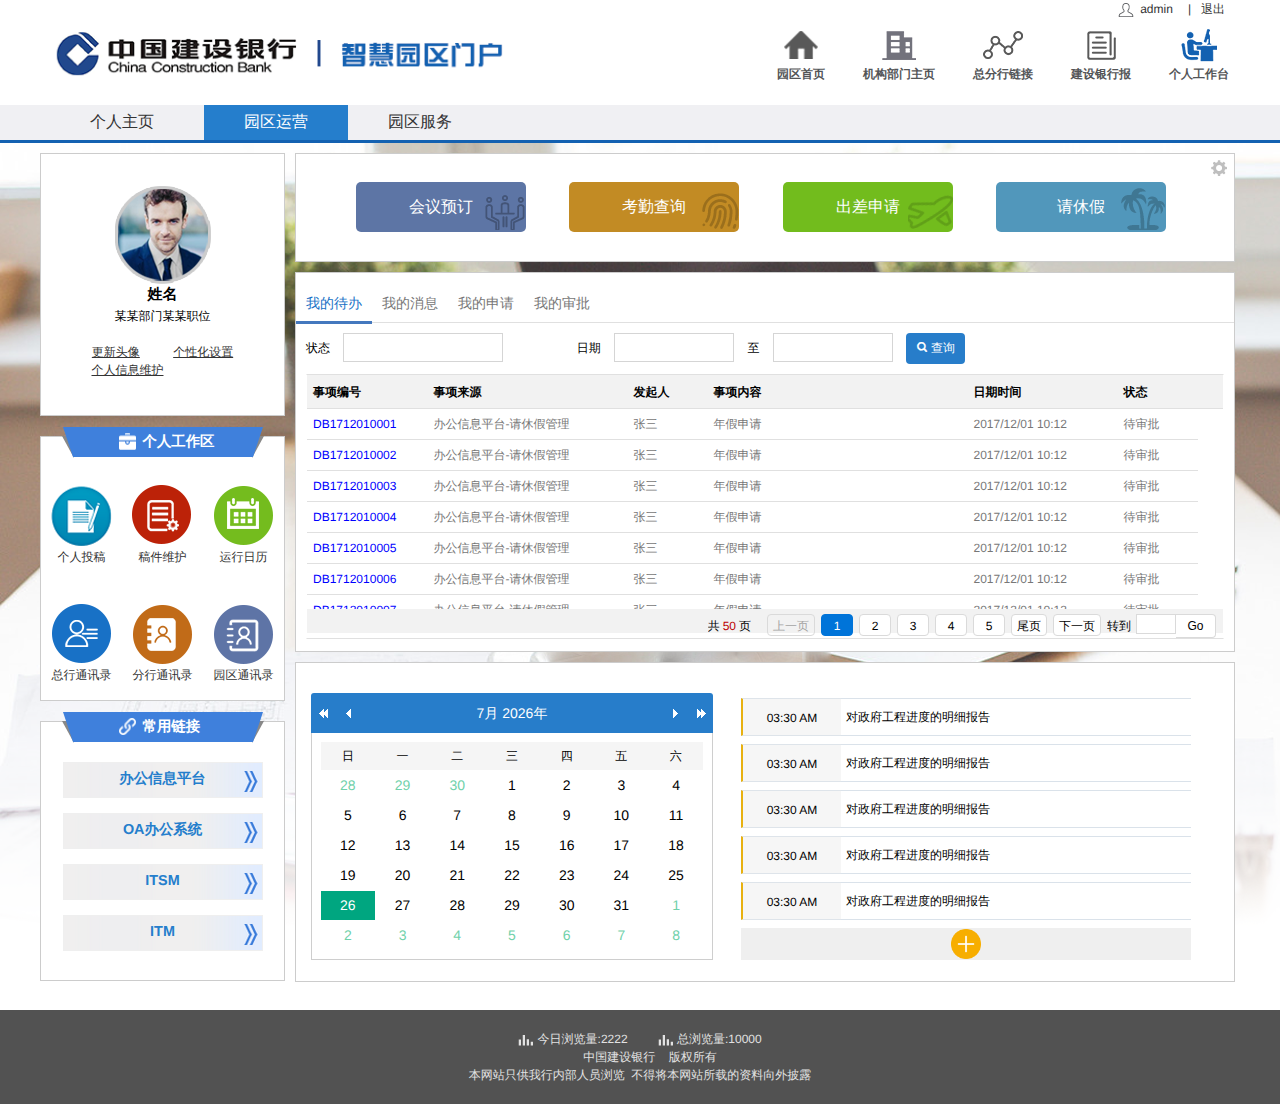
<file: 个人工作台/index.html>
<!DOCTYPE HTML>
<html>
<head>
	<meta charset="utf-8"/>
	<meta name="viewport" content="width=device-width,initial-scale=1,minimum-scale=1.0,maximum-scale=1.0,user-scalable=no"/>
	<link rel="stylesheet" type="text/css" href="css/index.css"/>
	<link rel="stylesheet" type="text/css" href="css/bootstrap.min.css"/>
	<link rel="stylesheet" type="text/css" href="css/bootstrap-theme.css"/>
	<link rel="stylesheet" type="text/css" href="css/Hui-iconfont/iconfont.css"/>
	<link rel="stylesheet" type="text/css" href="jedate/skin/jedate.css"/>
	<link rel="stylesheet" href="ace/assets/css/font-awesome.min.css"/>
	<link rel="stylesheet" href="ace/assets/css/ace.min.css" class="ace-main-stylesheet" id="main-ace-style"/>
	<!--[if lte IE 9]>
		  <link rel="stylesheet" href="ace/assets/css/ace-ie.min.css" />
		<![endif]-->
	<link rel="stylesheet" href="ace/assets/css/ace-skins.min.css"/>
	<link rel="stylesheet" href="ace/assets/css/ace-rtl.min.css"/>
	<link rel="stylesheet" type="text/css" href="jeui/css/jeui.css" media="all"/>
	<script type="text/javascript" src="js/jquery-2.0.3.min.js"></script>
	<script type="text/javascript" src="js/bootstrap.min.js"></script>
	<!-- 引入jedate插件 -->
 	<script type="text/javascript" src="jedate/jquery.jedate.js"></script>
 	<script type="text/javascript" src="jeui/js/modules/jeui.js"></script>
 	<script type="text/javascript" src="data/userdata.js"></script>
	<!--[if lt IE 9]>
	<script type="text/javascript" src="js/html5shiv.js"></script>
	<script type="text/javascript" src="js/respond.min.js"></script>
	<![endif]-->
	<script type="text/javascript" src="js/index.js"></script>
	<title>智慧园区门户</title>
</head>
<body>
	<div>
		<div style="width:100%;background-color: white;">
			<div style="height:25px;width:1200px;margin:auto;">
				<div style="float:right;style="color:#5F6164;">
					<img src="image/photo.png">&nbsp;&nbsp;<a href="#">admin</a><span style="margin:10px 15px;">|&nbsp;&nbsp;&nbsp;<a href="#">退出</a></span>
				</div>
			</div>
			<div style="height:80px;width:1200px;margin:auto;">
				<img src="image/logo.png" style="margin-left:-10px;margin-top:-15px;float:left;"/>
				<div style="float:left;margin-left:250px;">
	               	<ul style="text-align: center;margin-top:0px;">
	                    <li style="padding-right: 38px;float:left;">
	                    	<a href="#" class="bold blueFont" style="color:#535557;">
	                    		<img src="image/topbtn_1.png"><br/>
	                    		<span>园区首页</span>
	                    	</a>
	                    </li>
	                    <li style="padding-right: 38px;float:left;">
	                    	<a href="#" class="blueFont bold" style="color:#535557;">
	                    		<img src="image/topbtn_2.png"><br/>
	                    		<span>机构部门主页</span>
	                    	</a>
	                    </li>
	                    <li style="padding-right: 38px;float:left;">
	                    	<a href="#" class="blueFont bold" style="color:#535557;">
	                    		<img src="image/topbtn_3.png"><br/>
	                    		<span>总分行链接</span>
	                    	</a>
	                    </li>
	                    <li style="padding-right: 38px;float:left;">
	                    	<a href="#" class="blueFont bold" style="color:#535557;">
	                    		<img src="image/topbtn_4.png"><br/>
	                    		<span>建设银行报</span>
	                    	</a>
	                    </li>
	                    <li style="float:left;">
	                    	<a href="#" class="blueFont bold" style="color:#535557;">
	                    		<img src="image/topbtn_5_hover.png"><br/>
	                    		<span>个人工作台</span>
	                    	</a>
	                    </li>
	                </ul>
	            </div>    
			</div>
		</div>
		<!-- 导航栏开始 -->
		<div style="width:100%;background: #F0F0F3;height:35px;">
	        <div style="width:1200px;height:35px;margin:0 auto">
	            <ul style="float:left;width:1200px;" class="menuBar">
	               	<li style="float:left;height:35px;padding-top:6px;margin-left:10px;"><a href="#" class="navFont">个人主页</a</li>
	                <li class="active" style="float:left;height:35px;padding-top:6px;margin-left:10px;"><a href="#" class="navFont">园区运营</a></li>
	                <li  style="float:left;height:35px;padding-top:6px;"><a href="#" class="navFont">园区服务</a></li>
	            </ul>
	        </div>
   		</div>
   		<div style="width:100%;background-color: #1361B1;height:3px;"></div>
		<div id="mainContent" style="width:100%;padding:10px 30px;">
			<div style="width:1200px;margin:auto;">
				<div style="width:245px;float:left;margin-right:10px;">
					<!-- 个人信息开始 -->
					<div style="width: 245px;height:263px;padding:0px;text-align: center;" class="white">
						<img src="image/user.png" style="margin-top:30px;"/>
						<p id="name">姓名</p>
						<p class="black">某某部门某某职位</p>
						<br/>
						<a href="#" class="info black">更新头像</a>
						&nbsp;&nbsp;&nbsp;&nbsp;&nbsp;&nbsp;&nbsp;&nbsp;
						<a href="#" class="info black">个性化设置</a><br/>
						<a href="#" class="info black">个人信息维护</a>
						&nbsp;&nbsp;&nbsp;&nbsp;&nbsp;&nbsp;
						&nbsp;&nbsp;&nbsp;&nbsp;&nbsp;&nbsp;
						&nbsp;&nbsp;&nbsp;&nbsp;&nbsp;&nbsp;
					</div>
					<!-- 个人信息结束 -->
					<!-- 个人工作区开始 -->
					<div style="margin-top:20px;">
						<div class="tabWrapper" style="position: relative;width:245px;">
							<div class="trapezoid" id="trapezoid01">
								<input type="image" src="image/workspace.png" id="space"/>
								<span id="work-span">个人工作区</span>
							</div>
							<div class="triangle-left" id="triangle-left01"></div>
							<div class="triangle-right" id="triangle-right01"></div>
						</div>
						<div style="width: 245px;padding:0px;text-align: center;border-color:#ccc;height:265px;" class="white">
							<table>
								<tr>
									<td style="padding:25px 8px 20px 8px;">
										<img src="image/icon_01.png"/><br/>
										<a href="#">个人投稿</a>
									</td>
									<td style="padding:25px 8px 20px 8px;">
										<img src="image/icon_02.png"/><br/>
										<a href="#">稿件维护</a>
									</td>
									<td style="padding:25px 8px 20px 8px;">
										<img src="image/icon_03.png"/><br/>
										<a href="#">运行日历</a>
									</td>
								</tr>
								<tr>
									<td style="padding:15px 8px 18px 8px;">
										<img src="image/icon_04.png"/><br/>
										<a href="#">总行通讯录</a>
									</td>
									<td style="padding:15px 8px 18px 8px;">
										<img src="image/icon_05.png"/><br/>
										<a href="#">分行通讯录</a>
									</td>
									<td style="padding:15px 8px 18px 8px;">
										<img src="image/icon_06.png"/><br/>
										<a href="#">园区通讯录</a>
									</td>
								</tr>
							</table>
						</div>
					</div>
					<!-- 个人工作区结束 -->
					<!-- 常用链接开始 -->
					<div style="margin-top:20px;">
						<div class="tabWrapper" style="position: relative;width: 245px;">
							<div class="trapezoid" id="trapezoid02">
								<img src="image/href.png" id="hrefImg"/>
								<span id="href-span">常用链接</span>
							</div>
							<div class="triangle-left" id="triangle-left02"></div>
							<div class="triangle-right" id="triangle-right02"></div>
						</div>
						<div id="href" class="white" style="width: 245px;padding:0px;text-align: center;border-color:#ccc;height:260px">
							<div class="gray" style="margin:40px auto 15px auto;">
								<a href="#" class="hrefFont">办公信息平台</a>
							</div>
							<div class="gray" style="margin:0px auto 15px auto;">
								<a href="#" class="hrefFont">OA办公系统</a>
							</div>
							<div class="gray" style="margin:0px auto 15px auto;">
								<a href="#" class="hrefFont">ITSM</a>
							</div>
							<div class="gray" style="margin:0px auto 30px auto;">
								<a href="#" class="hrefFont">ITM</a>
							</div>
						</div>
					</div>
				</div>
				<!-- 常用链接结束 -->
				<!-- 右侧开始 -->
				<div style="width:940px;display:inline-block;">
					<!-- 按钮行开始 -->
					<div class="white" style="width:940px;height:109px;margin-bottom:10px;">
						<button id="meeting" class="top-btn" style="background-image: url(image/quickicon_1.png);background-repeat:no-repeat;background-position: center right;">会议预订</button>
						<button id="attence" class="top-btn" style="background-image: url(image/quickicon_2.png);background-repeat:no-repeat;background-position: center right;">考勤查询</button>
						<button id="trip" class="top-btn" style="background-image: url(image/quickicon_3.png);background-repeat:no-repeat;background-position: center right;">出差申请</button>
						<button id="holiday" class="top-btn" style="background-image: url(image/quickicon_4.png);background-repeat:no-repeat;background-position: center right;">请休假</button>
						<a id="set-btn" style="cursor:pointer;"><img src="image/set.png" id="set"/></a>
					</div>
					<!-- 按钮行结束 -->
					<!-- 表格开始 -->
					<div id="list" class="white" style="width:940px;margin-bottom:10px;height:380px;">
						<div id="je-tabs" class="je-tabs brief je-mt10 je-mb30 black">
							<ul class="je-tabs-title">
            					<li>我的待办</li>
            					<li>我的消息</li>
            					<li>我的申请</li>
            					<li>我的审批</li> 
        					</ul>
        					<div class="je-tabs-content">
            					<div class="je-tabs-item black">
            						<div style="padding-bottom:10px;">
            							<span style="margin-right:10px;">状态</span>
              	  				 		<input type="text" id="long-input"/>
                            			<span style="margin-left:70px;margin-right:10px;">日期</span>
                            			<input type="text" class="input-text" style="width:120px;"/>
                           				<span style="margin:auto 10px;">至</span>
                           				<input type="text" class="input-text" style="width:120px;"/>
                            			<button id="query" type="button">
                                			<i class="Hui-iconfont">&#xe665;</i>&nbsp;查询
                            			</button>
                            		</div>
                            		<div  class="jqGrid_wrapper">
                                		<div id="testtable01" class="je-f14"></div>
                            		</div>
                            	</div>
                            </div>
						</div>
					</div>
					<!-- 表格结束 -->
					<!-- 最下面开始 -->
					<div style="width:940px;height:320px;" class="white">
						<!-- 日历开始 -->
						<div class="bottom black" style="float:left;margin:10px 15px;width:400px;">
							<div class="jeitem" id="calendar"></div>		
						</div>
						<!-- 日历结束 -->
						<!-- item开始 -->
						<div class="bottom black" id="item" style="width:450px;float:left;">
							<ol class="dd-list">
								<li class="dd-item dd2-item item-orange" data-id="1">
									<div class="dd-handle dd2-handle header-item">03:30 AM</div>
									<div class="dd2-content">&nbsp;&nbsp;&nbsp;&nbsp;&nbsp;&nbsp;&nbsp;&nbsp;&nbsp;&nbsp;&nbsp;&nbsp;&nbsp;&nbsp;&nbsp;&nbsp;&nbsp;&nbsp;对政府工程进度的明细报告
									</div>
								</li>
								<li class="dd-item dd2-item item-orange" data-id="2">
									<div class="dd-handle dd2-handle header-item">03:30 AM</div>
									<div class="dd2-content">&nbsp;&nbsp;&nbsp;&nbsp;&nbsp;&nbsp;&nbsp;&nbsp;&nbsp;&nbsp;&nbsp;&nbsp;&nbsp;&nbsp;&nbsp;&nbsp;&nbsp;&nbsp;对政府工程进度的明细报告
									</div>
								</li>
								<li class="dd-item dd2-item item-orange" data-id="3">
									<div class="dd-handle dd2-handle header-item">03:30 AM</div>
									<div class="dd2-content">&nbsp;&nbsp;&nbsp;&nbsp;&nbsp;&nbsp;&nbsp;&nbsp;&nbsp;&nbsp;&nbsp;&nbsp;&nbsp;&nbsp;&nbsp;&nbsp;&nbsp;&nbsp;对政府工程进度的明细报告
									</div>
								</li>
								<li class="dd-item dd2-item item-orange" data-id="4">
									<div class="dd-handle dd2-handle header-item">03:30 AM</div>
									<div class="dd2-content">&nbsp;&nbsp;&nbsp;&nbsp;&nbsp;&nbsp;&nbsp;&nbsp;&nbsp;&nbsp;&nbsp;&nbsp;&nbsp;&nbsp;&nbsp;&nbsp;&nbsp;&nbsp;对政府工程进度的明细报告
									</div>
								</li>
								<li class="dd-item dd2-item item-orange" data-id="5">
									<div class="dd-handle dd2-handle header-item">03:30 AM</div>
									<div class="dd2-content">&nbsp;&nbsp;&nbsp;&nbsp;&nbsp;&nbsp;&nbsp;&nbsp;&nbsp;&nbsp;&nbsp;&nbsp;&nbsp;&nbsp;&nbsp;&nbsp;&nbsp;&nbsp;对政府工程进度的明细报告
									</div>
								</li>
							</ol>
							<div style="margin-bottom:10px;">
								<button id="add-btn" style="outline:none;"><img id="add-img" src="image/add.png"/></button>
							</div>
						</div>
						<!-- item结束 -->
					</div>
					<!-- 最下面结束 -->
				</div>
				<!-- 右侧结束 -->	
			</div>
		</div>		
		<!-- 页脚 -->
		<div id="footer" class="footer" style="height:130px;">
			<p><img src="image/read.png" class="read"/>&nbsp;今日浏览量:2222&nbsp;&nbsp;&nbsp;&nbsp;&nbsp;&nbsp;&nbsp;&nbsp;&nbsp;<img src="image/read.png" class="read"/>&nbsp;总浏览量:10000</p>
			<p>&nbsp;&nbsp;&nbsp;&nbsp;&nbsp;&nbsp;中国建设银行&nbsp;&nbsp;&nbsp;&nbsp;版权所有</p>
			<p>本网站只供我行内部人员浏览&nbsp;&nbsp;不得将本网站所载的资料向外披露</p>
		</div>
	</div>
</body>
<script>
	var tempSrc;
	$(".hrefFont").hover(function() {//鼠标悬停时
		tempSrc = "";
		var oldSrc = $(this).parent("div").css("background-image");
		tempSrc = oldSrc;
		var newSrc = oldSrc.split(".").join("_hover.");
		$(this).parent("div").css("background-image",newSrc);
	},function() {//鼠标离开时
		$(this).parent("div").css("background-image",tempSrc);
	});
	$(".blueFont").hover(function() {//鼠标悬停时
		tempSrc = "";
		$(this).css("color", "#1361B1");
		var oldSrc = $(this).find("img").attr("src");
		tempSrc = oldSrc;
		var newSrc = oldSrc.split(".").join("_hover.");
		$(this).find("img").attr("src", newSrc);
	},function() {//鼠标离开时
		$(this).css("color", "#535557");
		$(this).find("img").attr("src", tempSrc);
	});
</script>
</html>
</file>
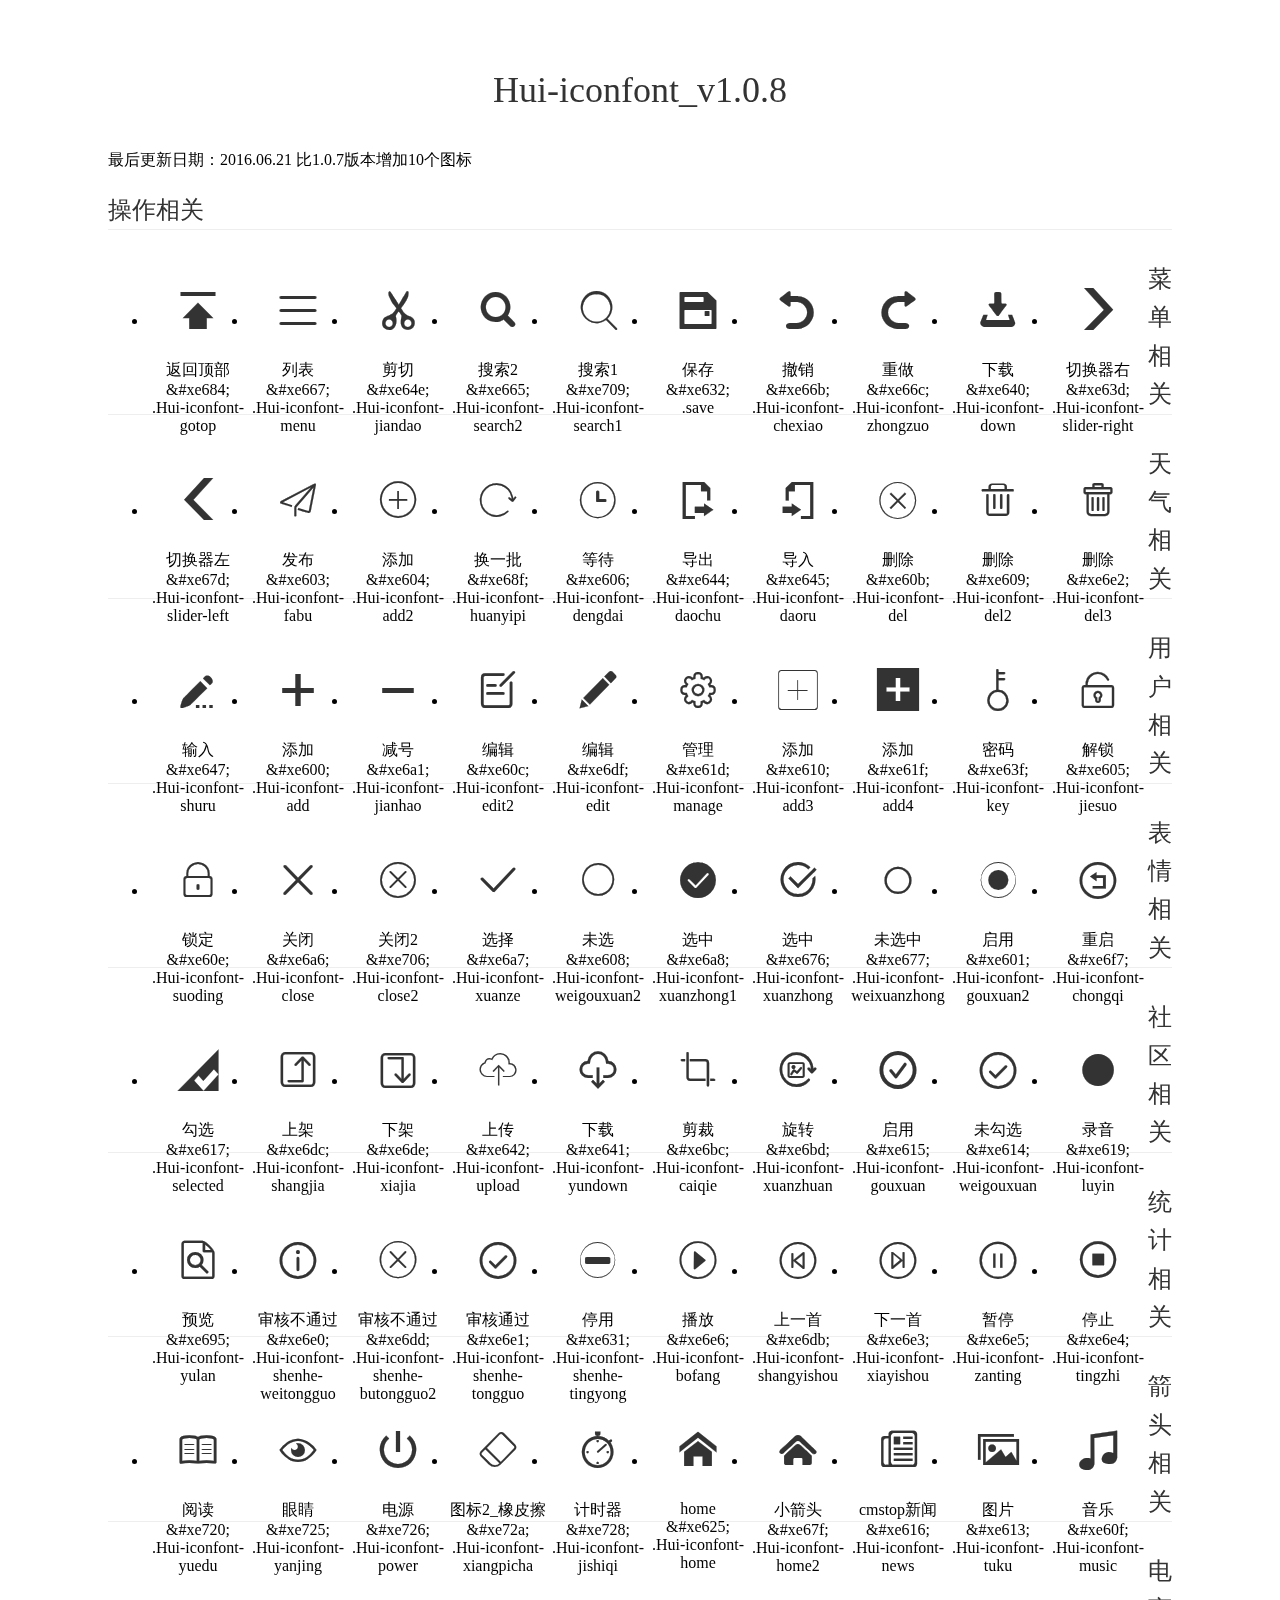
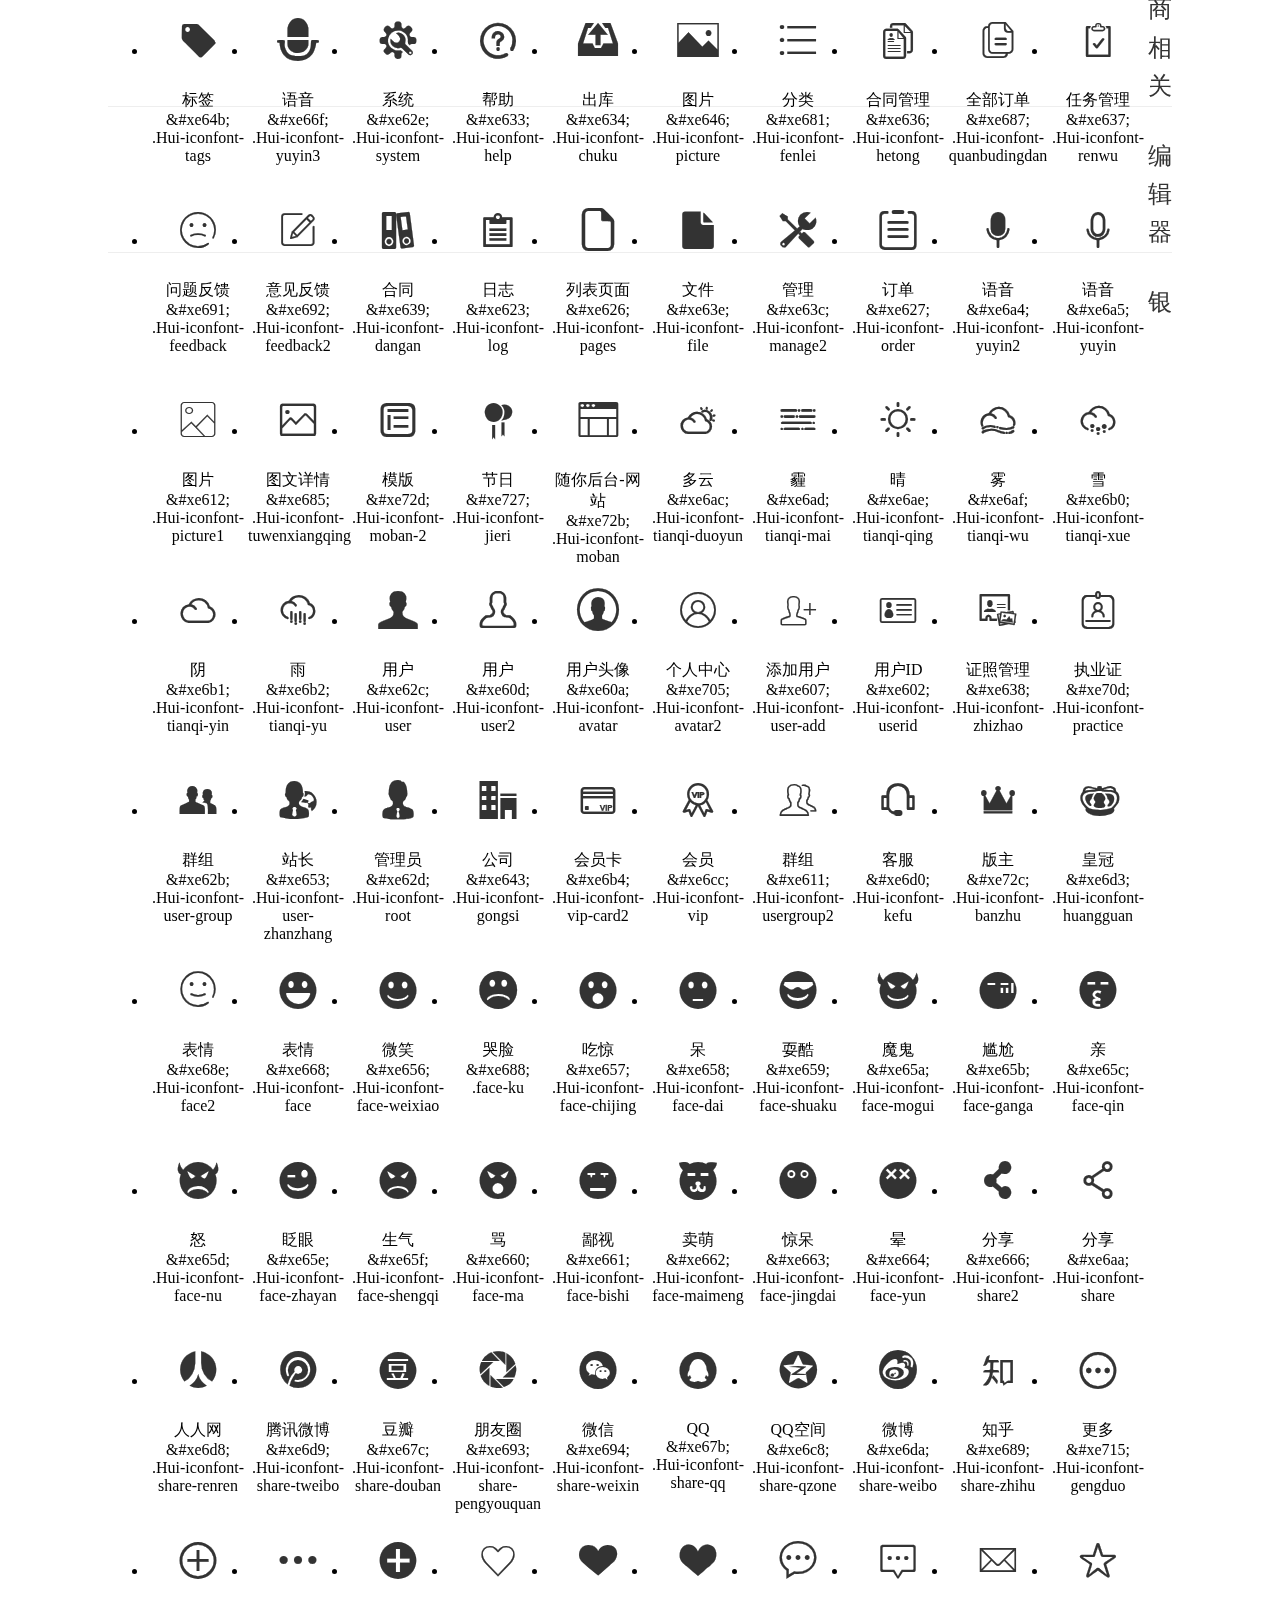
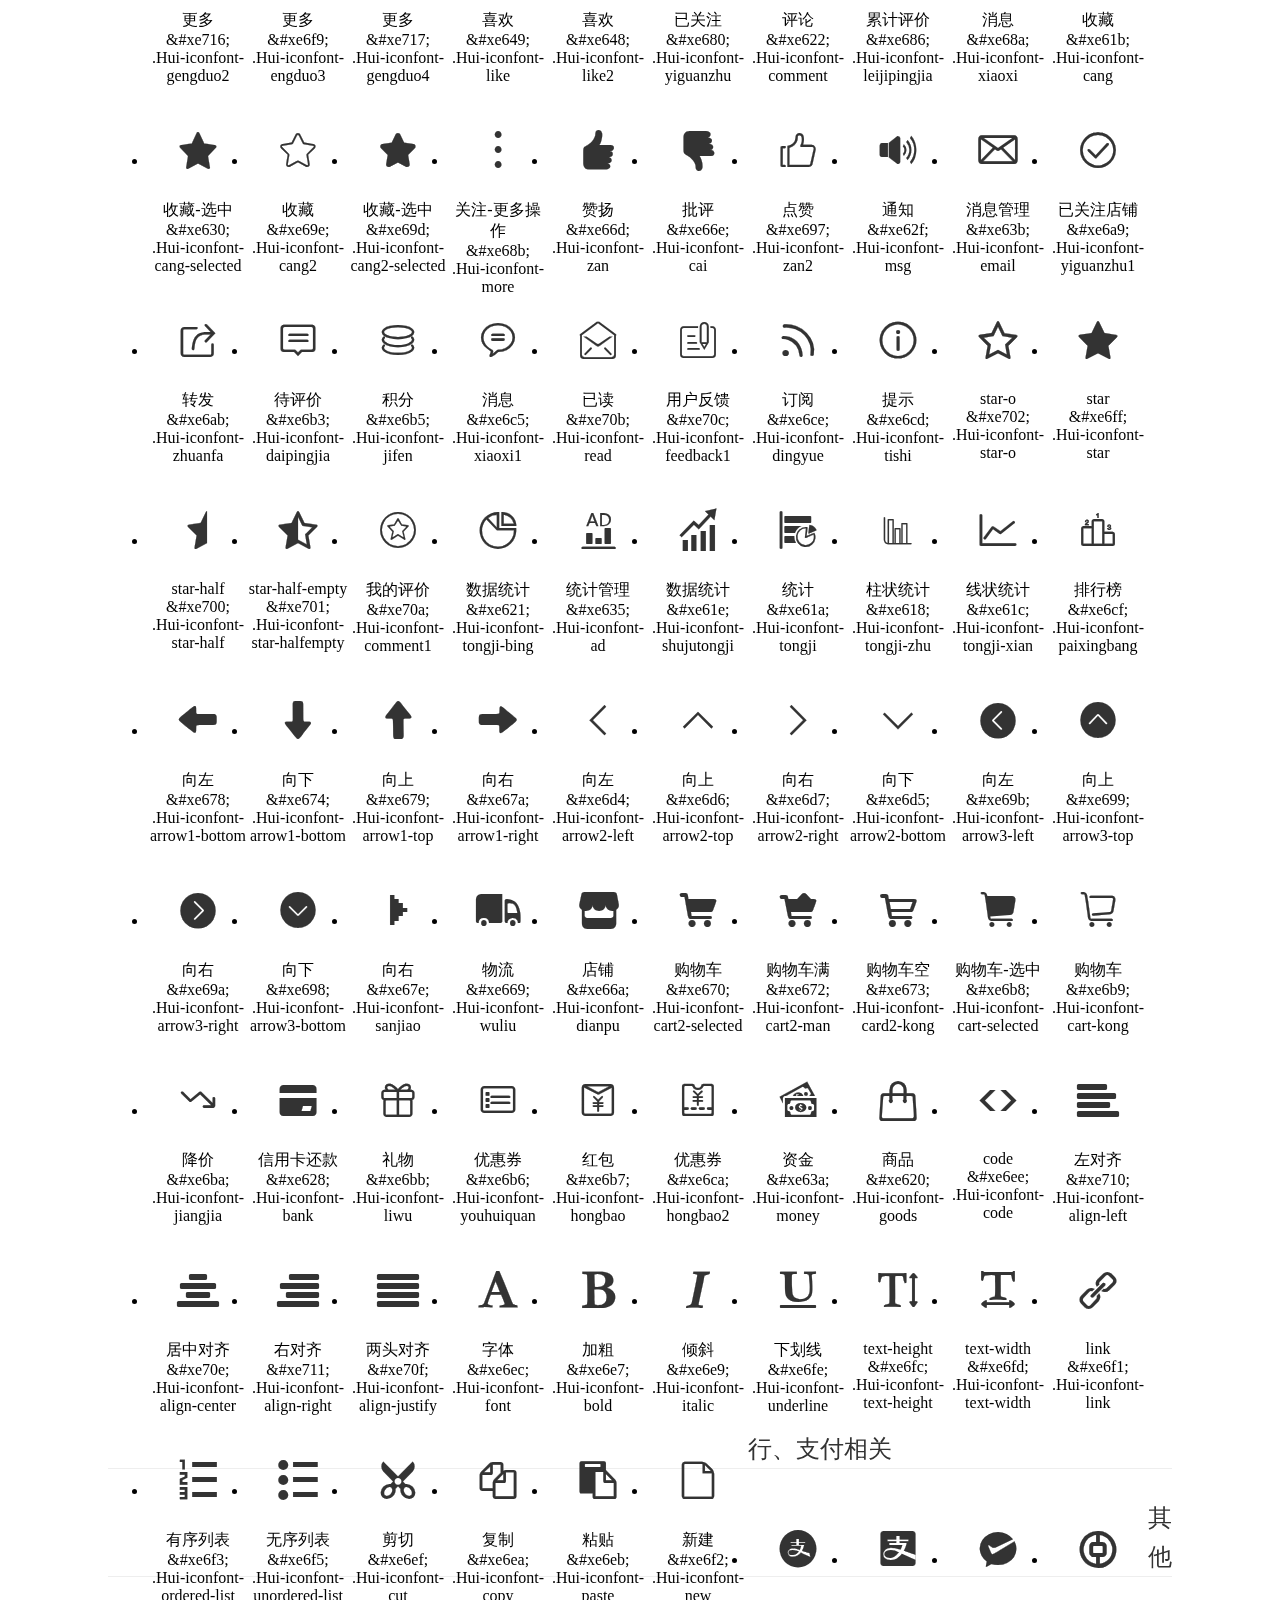
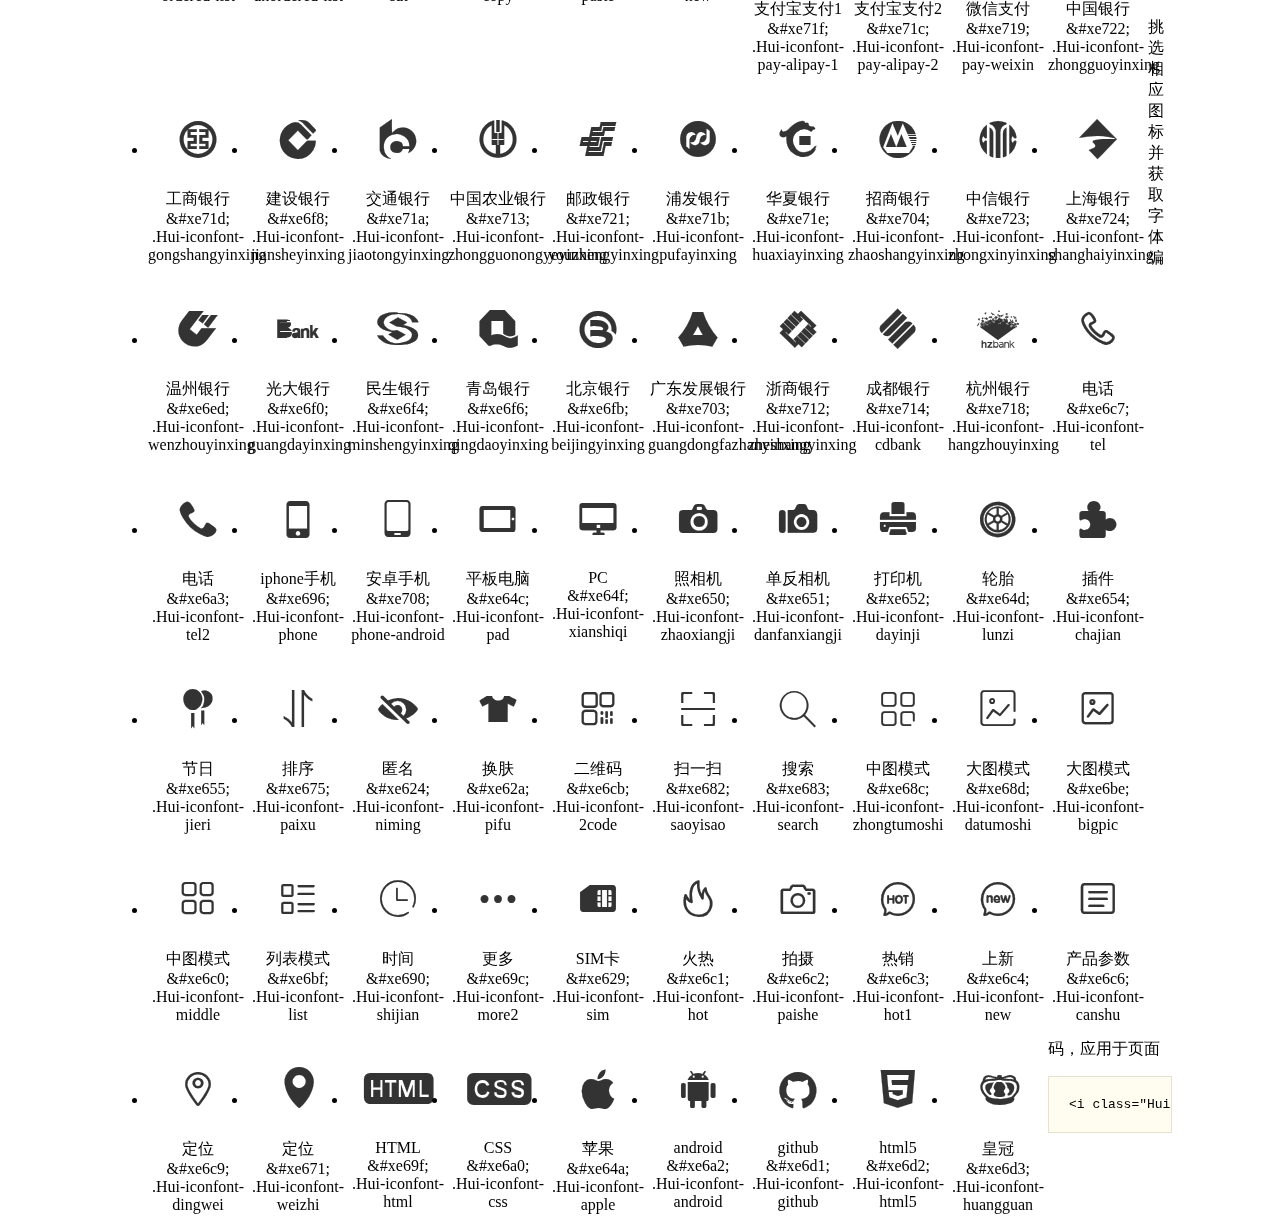
<file: 个人工作台/css/Hui-iconfont/demo.html>
<!DOCTYPE html>
<html>
<head>
<meta charset="utf-8"/>
<title>Hui-iconfont_v1.0.8</title>
<link href="http://static.h-ui.net/h-ui/css/H-ui.min.css" rel="stylesheet" type="text/css" />
<link rel="stylesheet" href="iconfont.css">
<style type="text/css">
.main {padding: 30px 100px;}
.main h1{font-size:36px; line-height:1.6; color:#333; text-align:center;margin-bottom:30px; font-weight:normal}
.main h2{ font-size:24px;line-height:1.6;color:#333;margin-bottom:30px; border-bottom: 1px solid #eee; font-weight:normal}

.helps { margin-top: 40px}
.helps pre{padding: 20px;margin: 10px 0;border: solid 1px #e7e1cd;background-color: #fffdef;overflow: auto}
.icon_lists li{float: left;width: 100px;height: 190px;text-align: center}
.icon_lists .Hui-iconfont{font-size: 42px;line-height: 100px;margin: 10px 0;color: #333;-webkit-transition: font-size 0.25s ease-out 0s;-moz-transition: font-size 0.25s ease-out 0s;transition: font-size 0.25s ease-out 0s}
.icon_lists .Hui-iconfont:hover { font-size: 100px}
</style>
</head>
<body>
<div class="main">
	<h1>Hui-iconfont_v1.0.8</h1>
	<p class="text-c c-999">最后更新日期：2016.06.21  比1.0.7版本增加10个图标</p>
	
	<h2>操作相关</h2>
	<ul class="icon_lists cl">
		<li> <i class="icon Hui-iconfont">&#xe684;</i>
			<div class="name">返回顶部</div>
			<div class="code">&amp;#xe684;</div>
			<div class="fontclass">.Hui-iconfont-gotop</div>
		</li>
		<li><i class="icon Hui-iconfont">&#xe667;</i>
            <div class="name">列表</div>
            <div class="code">&amp;#xe667;</div>
            <div class="fontclass">.Hui-iconfont-menu</div>
        </li>
		<li> <i class="icon Hui-iconfont">&#xe64e;</i>
			<div class="name">剪切</div>
			<div class="code">&amp;#xe64e;</div>
			<div class="fontclass">.Hui-iconfont-jiandao</div>
		</li>
		<li> <i class="icon Hui-iconfont">&#xe665;</i>
			<div class="name">搜索2</div>
			<div class="code">&amp;#xe665;</div>
			<div class="fontclass">.Hui-iconfont-search2</div>
		</li>
		<li>
        	<i class="icon Hui-iconfont">&#xe709;</i>
            <div class="name">搜索1</div>
            <div class="code">&amp;#xe709;</div>
            <div class="fontclass">.Hui-iconfont-search1</div>
        </li>
		<li> <i class="icon Hui-iconfont">&#xe632;</i>
			<div class="name">保存</div>
			<div class="code">&amp;#xe632;</div>
			<div class="fontclass">.save</div>
		</li>
		<li> <i class="icon Hui-iconfont">&#xe66b;</i>
			<div class="name">撤销</div>
			<div class="code">&amp;#xe66b;</div>
			<div class="fontclass">.Hui-iconfont-chexiao</div>
		</li>
		<li> <i class="icon Hui-iconfont">&#xe66c;</i>
			<div class="name">重做</div>
			<div class="code">&amp;#xe66c;</div>
			<div class="fontclass">.Hui-iconfont-zhongzuo</div>
		</li>
		<li> <i class="icon Hui-iconfont">&#xe640;</i>
			<div class="name">下载</div>
			<div class="code">&amp;#xe640;</div>
			<div class="fontclass">.Hui-iconfont-down</div>
		</li>
		<li> <i class="icon Hui-iconfont">&#xe63d;</i>
			<div class="name">切换器右</div>
			<div class="code">&amp;#xe63d;</div>
			<div class="fontclass">.Hui-iconfont-slider-right</div>
		</li>
		<li> <i class="icon Hui-iconfont">&#xe67d;</i>
			<div class="name">切换器左</div>
			<div class="code">&amp;#xe67d;</div>
			<div class="fontclass">.Hui-iconfont-slider-left</div>
		</li>
		<li> <i class="icon Hui-iconfont">&#xe603;</i>
			<div class="name">发布</div>
			<div class="code">&amp;#xe603;</div>
			<div class="fontclass">.Hui-iconfont-fabu</div>
		</li>
		<li> <i class="icon Hui-iconfont">&#xe604;</i>
			<div class="name">添加</div>
			<div class="code">&amp;#xe604;</div>
			<div class="fontclass">.Hui-iconfont-add2</div>
		</li>
		<li> <i class="icon Hui-iconfont">&#xe68f;</i>
			<div class="name">换一批</div>
			<div class="code">&amp;#xe68f;</div>
			<div class="fontclass">.Hui-iconfont-huanyipi</div>
		</li>
		<li> <i class="icon Hui-iconfont">&#xe606;</i>
			<div class="name">等待</div>
			<div class="code">&amp;#xe606;</div>
			<div class="fontclass">.Hui-iconfont-dengdai</div>
		</li>
		<li> <i class="icon Hui-iconfont">&#xe644;</i>
			<div class="name">导出</div>
			<div class="code">&amp;#xe644;</div>
			<div class="fontclass">.Hui-iconfont-daochu</div>
		</li>
		<li> <i class="icon Hui-iconfont">&#xe645;</i>
			<div class="name">导入</div>
			<div class="code">&amp;#xe645;</div>
			<div class="fontclass">.Hui-iconfont-daoru</div>
		</li>
		<li> <i class="icon Hui-iconfont">&#xe60b;</i>
			<div class="name">删除</div>
			<div class="code">&amp;#xe60b;</div>
			<div class="fontclass">.Hui-iconfont-del</div>
		</li>
		<li> <i class="icon Hui-iconfont">&#xe609;</i>
			<div class="name">删除</div>
			<div class="code">&amp;#xe609;</div>
			<div class="fontclass">.Hui-iconfont-del2</div>
		</li>
		<li> <i class="icon Hui-iconfont">&#xe6e2;</i>
			<div class="name">删除</div>
			<div class="code">&amp;#xe6e2;</div>
			<div class="fontclass">.Hui-iconfont-del3</div>
		</li>
		<li> <i class="icon Hui-iconfont">&#xe647;</i>
			<div class="name">输入</div>
			<div class="code">&amp;#xe647;</div>
			<div class="fontclass">.Hui-iconfont-shuru</div>
		</li>
		<li> <i class="icon Hui-iconfont">&#xe600;</i>
			<div class="name">添加</div>
			<div class="code">&amp;#xe600;</div>
			<div class="fontclass">.Hui-iconfont-add</div>
		</li>
		<li> <i class="icon Hui-iconfont">&#xe6a1;</i>
			<div class="name">减号</div>
			<div class="code">&amp;#xe6a1;</div>
			<div class="fontclass">.Hui-iconfont-jianhao</div>
		</li>
		<li> <i class="icon Hui-iconfont">&#xe60c;</i>
			<div class="name">编辑</div>
			<div class="code">&amp;#xe60c;</div>
			<div class="fontclass">.Hui-iconfont-edit2</div>
		</li>
		<li> <i class="icon Hui-iconfont">&#xe6df;</i>
			<div class="name">编辑</div>
			<div class="code">&amp;#xe6df;</div>
			<div class="fontclass">.Hui-iconfont-edit</div>
		</li>
		<li> <i class="icon Hui-iconfont">&#xe61d;</i>
			<div class="name">管理</div>
			<div class="code">&amp;#xe61d;</div>
			<div class="fontclass">.Hui-iconfont-manage</div>
		</li>
		<li> <i class="icon Hui-iconfont">&#xe610;</i>
			<div class="name">添加</div>
			<div class="code">&amp;#xe610;</div>
			<div class="fontclass">.Hui-iconfont-add3</div>
		</li>
		<li> <i class="icon Hui-iconfont">&#xe61f;</i>
			<div class="name">添加</div>
			<div class="code">&amp;#xe61f;</div>
			<div class="fontclass">.Hui-iconfont-add4</div>
		</li>
		<li> <i class="icon Hui-iconfont">&#xe63f;</i>
			<div class="name">密码</div>
			<div class="code">&amp;#xe63f;</div>
			<div class="fontclass">.Hui-iconfont-key</div>
		</li>
		<li> <i class="icon Hui-iconfont">&#xe605;</i>
			<div class="name">解锁</div>
			<div class="code">&amp;#xe605;</div>
			<div class="fontclass">.Hui-iconfont-jiesuo</div>
		</li>
		<li> <i class="icon Hui-iconfont">&#xe60e;</i>
			<div class="name">锁定</div>
			<div class="code">&amp;#xe60e;</div>
			<div class="fontclass">.Hui-iconfont-suoding</div>
		</li>
		<li> <i class="icon Hui-iconfont">&#xe6a6;</i>
			<div class="name">关闭</div>
			<div class="code">&amp;#xe6a6;</div>
			<div class="fontclass">.Hui-iconfont-close</div>
		</li>
		<li>
        	<i class="icon Hui-iconfont">&#xe706;</i>
            <div class="name">关闭2</div>
            <div class="code">&amp;#xe706;</div>
            <div class="fontclass">.Hui-iconfont-close2</div>
        </li>
		<li> <i class="icon Hui-iconfont">&#xe6a7;</i>
			<div class="name">选择</div>
			<div class="code">&amp;#xe6a7;</div>
			<div class="fontclass">.Hui-iconfont-xuanze</div>
		</li>
		<li> <i class="icon Hui-iconfont">&#xe608;</i>
			<div class="name">未选</div>
			<div class="code">&amp;#xe608;</div>
			<div class="fontclass">.Hui-iconfont-weigouxuan2</div>
		</li>
		<li> <i class="icon Hui-iconfont">&#xe6a8;</i>
			<div class="name">选中</div>
			<div class="code">&amp;#xe6a8;</div>
			<div class="fontclass">.Hui-iconfont-xuanzhong1</div>
		</li>
		<li> <i class="icon Hui-iconfont">&#xe676;</i>
			<div class="name">选中</div>
			<div class="code">&amp;#xe676;</div>
			<div class="fontclass">.Hui-iconfont-xuanzhong</div>
		</li>
		<li> <i class="icon Hui-iconfont">&#xe677;</i>
			<div class="name">未选中</div>
			<div class="code">&amp;#xe677;</div>
			<div class="fontclass">.Hui-iconfont-weixuanzhong</div>
		</li>
		<li> <i class="icon Hui-iconfont">&#xe601;</i>
			<div class="name">启用</div>
			<div class="code">&amp;#xe601;</div>
			<div class="fontclass">.Hui-iconfont-gouxuan2</div>
		</li>
		<li> <i class="icon Hui-iconfont">&#xe6f7;</i>
			<div class="name">重启</div>
			<div class="code">&amp;#xe6f7;</div>
			<div class="fontclass">.Hui-iconfont-chongqi</div>
		</li>
		<li> <i class="icon Hui-iconfont">&#xe617;</i>
			<div class="name">勾选</div>
			<div class="code">&amp;#xe617;</div>
			<div class="fontclass">.Hui-iconfont-selected</div>
		</li>
		<li> <i class="icon Hui-iconfont">&#xe6dc;</i>
			<div class="name">上架</div>
			<div class="code">&amp;#xe6dc;</div>
			<div class="fontclass">.Hui-iconfont-shangjia</div>
		</li>
		<li> <i class="icon Hui-iconfont">&#xe6de;</i>
			<div class="name">下架</div>
			<div class="code">&amp;#xe6de;</div>
			<div class="fontclass">.Hui-iconfont-xiajia</div>
		</li>
		<li> <i class="icon Hui-iconfont">&#xe642;</i>
			<div class="name">上传</div>
			<div class="code">&amp;#xe642;</div>
			<div class="fontclass">.Hui-iconfont-upload</div>
		</li>
		<li> <i class="icon Hui-iconfont">&#xe641;</i>
			<div class="name">下载</div>
			<div class="code">&amp;#xe641;</div>
			<div class="fontclass">.Hui-iconfont-yundown</div>
		</li>
		<li> <i class="icon Hui-iconfont">&#xe6bc;</i>
			<div class="name">剪裁</div>
			<div class="code">&amp;#xe6bc;</div>
			<div class="fontclass">.Hui-iconfont-caiqie</div>
		</li>
		<li> <i class="icon Hui-iconfont">&#xe6bd;</i>
			<div class="name">旋转</div>
			<div class="code">&amp;#xe6bd;</div>
			<div class="fontclass">.Hui-iconfont-xuanzhuan</div>
		</li>
		<li> <i class="icon Hui-iconfont">&#xe615;</i>
			<div class="name">启用</div>
			<div class="code">&amp;#xe615;</div>
			<div class="fontclass">.Hui-iconfont-gouxuan</div>
		</li>
		<li> <i class="icon Hui-iconfont">&#xe6e1;</i>
			<div class="name">未勾选</div>
			<div class="code">&amp;#xe614;</div>
			<div class="fontclass">.Hui-iconfont-weigouxuan</div>
		</li>
		<li> <i class="icon Hui-iconfont">&#xe619;</i>
			<div class="name">录音</div>
			<div class="code">&amp;#xe619;</div>
			<div class="fontclass">.Hui-iconfont-luyin</div>
		</li>
		
		<li> <i class="icon Hui-iconfont">&#xe695;</i>
			<div class="name">预览</div>
			<div class="code">&amp;#xe695;</div>
			<div class="fontclass">.Hui-iconfont-yulan</div>
		</li>
		<li> <i class="icon Hui-iconfont">&#xe6e0;</i>
			<div class="name">审核不通过</div>
			<div class="code">&amp;#xe6e0;</div>
			<div class="fontclass">.Hui-iconfont-shenhe-weitongguo</div>
		</li>
		<li> <i class="icon Hui-iconfont">&#xe6dd;</i>
			<div class="name">审核不通过</div>
			<div class="code">&amp;#xe6dd;</div>
			<div class="fontclass">.Hui-iconfont-shenhe-butongguo2</div>
		</li>
		<li> <i class="icon Hui-iconfont">&#xe6e1;</i>
			<div class="name">审核通过</div>
			<div class="code">&amp;#xe6e1;</div>
			<div class="fontclass">.Hui-iconfont-shenhe-tongguo</div>
		</li>
		<li>
			<i class="icon Hui-iconfont">&#xe631;</i>
			<div class="name">停用</div>
			<div class="code">&amp;#xe631;</div>
			<div class="fontclass">.Hui-iconfont-shenhe-tingyong</div>
		</li>
		<li>
            <i class="icon Hui-iconfont">&#xe6e6;</i>
            <div class="name">播放</div>
            <div class="code">&amp;#xe6e6;</div>
            <div class="fontclass">.Hui-iconfont-bofang</div>
        </li>
        <li>
        	<i class="icon Hui-iconfont">&#xe6db;</i>
            <div class="name">上一首</div>
            <div class="code">&amp;#xe6db;</div>
            <div class="fontclass">.Hui-iconfont-shangyishou</div>
        </li>
        <li>
        	<i class="icon Hui-iconfont">&#xe6e3;</i>
            <div class="name">下一首</div>
            <div class="code">&amp;#xe6e3;</div>
            <div class="fontclass">.Hui-iconfont-xiayishou</div>
        </li>
        <li>
        	<i class="icon Hui-iconfont">&#xe6e5;</i>
            <div class="name">暂停</div>
            <div class="code">&amp;#xe6e5;</div>
            <div class="fontclass">.Hui-iconfont-zanting</div>
        </li>
        <li>
        	<i class="icon Hui-iconfont">&#xe6e4;</i>
            <div class="name">停止</div>
            <div class="code">&amp;#xe6e4;</div>
            <div class="fontclass">.Hui-iconfont-tingzhi</div>
        </li>
		<li>
			<i class="icon Hui-iconfont">&#xe720;</i>
			<div class="name">阅读</div>
			<div class="code">&amp;#xe720;</div>
			<div class="fontclass">.Hui-iconfont-yuedu</div>
		</li>
		<li>
			<i class="icon Hui-iconfont">&#xe725;</i>
			<div class="name">眼睛</div>
			<div class="code">&amp;#xe725;</div>
			<div class="fontclass">.Hui-iconfont-yanjing</div>
		</li>
		<li>
			<i class="icon Hui-iconfont">&#xe726;</i>
			<div class="name">电源</div>
			<div class="code">&amp;#xe726;</div>
			<div class="fontclass">.Hui-iconfont-power</div>
		</li>
		<li>
			<i class="icon Hui-iconfont">&#xe72a;</i>
			<div class="name">图标2_橡皮擦</div>
			<div class="code">&amp;#xe72a;</div>
			<div class="fontclass">.Hui-iconfont-xiangpicha</div>
		</li>
		<li>
			<i class="icon Hui-iconfont">&#xe728;</i>
			<div class="name">计时器</div>
			<div class="code">&amp;#xe728;</div>
			<div class="fontclass">.Hui-iconfont-jishiqi</div>
		</li>
		
	</ul>
	<h2>菜单相关</h2>
	<ul class="icon_lists cl">
		<li> <i class="icon Hui-iconfont">&#xe625;</i>
			<div class="name">home</div>
			<div class="code">&amp;#xe625;</div>
			<div class="fontclass">.Hui-iconfont-home</div>
		</li>
		<li> <i class="icon Hui-iconfont">&#xe67f;</i>
			<div class="name">小箭头</div>
			<div class="code">&amp;#xe67f;</div>
			<div class="fontclass">.Hui-iconfont-home2</div>
		</li>
		<li> <i class="icon Hui-iconfont">&#xe616;</i>
			<div class="name">cmstop新闻</div>
			<div class="code">&amp;#xe616;</div>
			<div class="fontclass">.Hui-iconfont-news</div>
		</li>
		<li> <i class="icon Hui-iconfont">&#xe613;</i>
			<div class="name">图片</div>
			<div class="code">&amp;#xe613;</div>
			<div class="fontclass">.Hui-iconfont-tuku</div>
		</li>
		<li> <i class="icon Hui-iconfont">&#xe60f;</i>
			<div class="name">音乐</div>
			<div class="code">&amp;#xe60f;</div>
			<div class="fontclass">.Hui-iconfont-music</div>
		</li>
		<li> <i class="icon Hui-iconfont">&#xe64b;</i>
			<div class="name">标签</div>
			<div class="code">&amp;#xe64b;</div>
			<div class="fontclass">.Hui-iconfont-tags</div>
		</li>
		<li> <i class="icon Hui-iconfont">&#xe66f;</i>
			<div class="name">语音</div>
			<div class="code">&amp;#xe66f;</div>
			<div class="fontclass">.Hui-iconfont-yuyin3</div>
		</li>
		<li> <i class="icon Hui-iconfont">&#xe62e;</i>
			<div class="name">系统</div>
			<div class="code">&amp;#xe62e;</div>
			<div class="fontclass">.Hui-iconfont-system</div>
		</li>
		<li> <i class="icon Hui-iconfont">&#xe633;</i>
			<div class="name">帮助</div>
			<div class="code">&amp;#xe633;</div>
			<div class="fontclass">.Hui-iconfont-help</div>
		</li>
		<li> <i class="icon Hui-iconfont">&#xe634;</i>
			<div class="name">出库</div>
			<div class="code">&amp;#xe634;</div>
			<div class="fontclass">.Hui-iconfont-chuku</div>
		</li>
		<li> <i class="icon Hui-iconfont">&#xe646;</i>
			<div class="name">图片</div>
			<div class="code">&amp;#xe646;</div>
			<div class="fontclass">.Hui-iconfont-picture</div>
		</li>
		<li> <i class="icon Hui-iconfont">&#xe681;</i>
			<div class="name">分类</div>
			<div class="code">&amp;#xe681;</div>
			<div class="fontclass">.Hui-iconfont-fenlei</div>
		</li>
		<li> <i class="icon Hui-iconfont">&#xe636;</i>
			<div class="name">合同管理</div>
			<div class="code">&amp;#xe636;</div>
			<div class="fontclass">.Hui-iconfont-hetong</div>
		</li>
		<li> <i class="icon Hui-iconfont">&#xe687;</i>
			<div class="name">全部订单</div>
			<div class="code">&amp;#xe687;</div>
			<div class="fontclass">.Hui-iconfont-quanbudingdan</div>
		</li>
		<li> <i class="icon Hui-iconfont">&#xe637;</i>
			<div class="name">任务管理</div>
			<div class="code">&amp;#xe637;</div>
			<div class="fontclass">.Hui-iconfont-renwu</div>
		</li>
		<li> <i class="icon Hui-iconfont">&#xe691;</i>
			<div class="name">问题反馈</div>
			<div class="code">&amp;#xe691;</div>
			<div class="fontclass">.Hui-iconfont-feedback</div>
		</li>
		<li> <i class="icon Hui-iconfont">&#xe692;</i>
			<div class="name">意见反馈</div>
			<div class="code">&amp;#xe692;</div>
			<div class="fontclass">.Hui-iconfont-feedback2</div>
		</li>
		<li> <i class="icon Hui-iconfont">&#xe639;</i>
			<div class="name">合同</div>
			<div class="code">&amp;#xe639;</div>
			<div class="fontclass">.Hui-iconfont-dangan</div>
		</li>
		<li> <i class="icon Hui-iconfont">&#xe623;</i>
			<div class="name">日志</div>
			<div class="code">&amp;#xe623;</div>
			<div class="fontclass">.Hui-iconfont-log</div>
		</li>
		<li> <i class="icon Hui-iconfont">&#xe626;</i>
			<div class="name">列表页面</div>
			<div class="code">&amp;#xe626;</div>
			<div class="fontclass">.Hui-iconfont-pages</div>
		</li>
		<li> <i class="icon Hui-iconfont">&#xe63e;</i>
			<div class="name">文件</div>
			<div class="code">&amp;#xe63e;</div>
			<div class="fontclass">.Hui-iconfont-file</div>
		</li>
		<li> <i class="icon Hui-iconfont">&#xe63c;</i>
			<div class="name">管理</div>
			<div class="code">&amp;#xe63c;</div>
			<div class="fontclass">.Hui-iconfont-manage2</div>
		</li>
		<li> <i class="icon Hui-iconfont">&#xe627;</i>
			<div class="name">订单</div>
			<div class="code">&amp;#xe627;</div>
			<div class="fontclass">.Hui-iconfont-order</div>
		</li>
		<li> <i class="icon Hui-iconfont">&#xe6a4;</i>
			<div class="name">语音</div>
			<div class="code">&amp;#xe6a4;</div>
			<div class="fontclass">.Hui-iconfont-yuyin2</div>
		</li>
		<li> <i class="icon Hui-iconfont">&#xe6a5;</i>
			<div class="name">语音</div>
			<div class="code">&amp;#xe6a5;</div>
			<div class="fontclass">.Hui-iconfont-yuyin</div>
		</li>
		<li> <i class="icon Hui-iconfont">&#xe612;</i>
			<div class="name">图片</div>
			<div class="code">&amp;#xe612;</div>
			<div class="fontclass">.Hui-iconfont-picture1</div>
		</li>
		<li> <i class="icon Hui-iconfont">&#xe685;</i>
			<div class="name">图文详情</div>
			<div class="code">&amp;#xe685;</div>
			<div class="fontclass">.Hui-iconfont-tuwenxiangqing</div>
		</li>
		<li>
			<i class="icon Hui-iconfont">&#xe72d;</i>
			<div class="name">模版</div>
			<div class="code">&amp;#xe72d;</div>
			<div class="fontclass">.Hui-iconfont-moban-2</div>
		</li>
		<li>
			<i class="icon Hui-iconfont">&#xe727;</i>
			<div class="name">节日</div>
			<div class="code">&amp;#xe727;</div>
			<div class="fontclass">.Hui-iconfont-jieri</div>
		</li>
		<li>
			<i class="icon Hui-iconfont">&#xe72b;</i>
			<div class="name">随你后台-网站</div>
			<div class="code">&amp;#xe72b;</div>
			<div class="fontclass">.Hui-iconfont-moban</div>
		</li>
	</ul>
	<h2>天气相关</h2>
	<ul class="icon_lists cl">
		<li> <i class="icon Hui-iconfont">&#xe6ac;</i>
			<div class="name">多云</div>
			<div class="code">&amp;#xe6ac;</div>
			<div class="fontclass">.Hui-iconfont-tianqi-duoyun</div>
		</li>
		<li> <i class="icon Hui-iconfont">&#xe6ad;</i>
			<div class="name">霾</div>
			<div class="code">&amp;#xe6ad;</div>
			<div class="fontclass">.Hui-iconfont-tianqi-mai</div>
		</li>
		<li> <i class="icon Hui-iconfont">&#xe6ae;</i>
			<div class="name">晴</div>
			<div class="code">&amp;#xe6ae;</div>
			<div class="fontclass">.Hui-iconfont-tianqi-qing</div>
		</li>
		<li> <i class="icon Hui-iconfont">&#xe6af;</i>
			<div class="name">雾</div>
			<div class="code">&amp;#xe6af;</div>
			<div class="fontclass">.Hui-iconfont-tianqi-wu</div>
		</li>
		<li> <i class="icon Hui-iconfont">&#xe6b0;</i>
			<div class="name">雪</div>
			<div class="code">&amp;#xe6b0;</div>
			<div class="fontclass">.Hui-iconfont-tianqi-xue</div>
		</li>
		<li> <i class="icon Hui-iconfont">&#xe6b1;</i>
			<div class="name">阴</div>
			<div class="code">&amp;#xe6b1;</div>
			<div class="fontclass">.Hui-iconfont-tianqi-yin</div>
		</li>
		<li> <i class="icon Hui-iconfont">&#xe6b2;</i>
			<div class="name">雨</div>
			<div class="code">&amp;#xe6b2;</div>
			<div class="fontclass">.Hui-iconfont-tianqi-yu</div>
		</li>
	</ul>
	<h2>用户相关</h2>
	<ul class="icon_lists cl">
		<li> <i class="icon Hui-iconfont">&#xe62c;</i>
			<div class="name">用户</div>
			<div class="code">&amp;#xe62c;</div>
			<div class="fontclass">.Hui-iconfont-user</div>
		</li>
		<li> <i class="icon Hui-iconfont">&#xe60d;</i>
			<div class="name">用户</div>
			<div class="code">&amp;#xe60d;</div>
			<div class="fontclass">.Hui-iconfont-user2</div>
		</li>
		<li> <i class="icon Hui-iconfont">&#xe60a;</i>
			<div class="name">用户头像</div>
			<div class="code">&amp;#xe60a;</div>
			<div class="fontclass">.Hui-iconfont-avatar</div>
		</li>
		<li>
        	<i class="icon Hui-iconfont">&#xe705;</i>
            <div class="name">个人中心</div>
            <div class="code">&amp;#xe705;</div>
            <div class="fontclass">.Hui-iconfont-avatar2</div>
        </li>
		<li> <i class="icon Hui-iconfont">&#xe607;</i>
			<div class="name">添加用户</div>
			<div class="code">&amp;#xe607;</div>
			<div class="fontclass">.Hui-iconfont-user-add</div>
		</li>
		<li> <i class="icon Hui-iconfont">&#xe602;</i>
			<div class="name">用户ID</div>
			<div class="code">&amp;#xe602;</div>
			<div class="fontclass">.Hui-iconfont-userid</div>
		</li>
		<li> <i class="icon Hui-iconfont">&#xe638;</i>
			<div class="name">证照管理</div>
			<div class="code">&amp;#xe638;</div>
			<div class="fontclass">.Hui-iconfont-zhizhao</div>
		</li>
		<li>
        	<i class="icon Hui-iconfont">&#xe70d;</i>
            <div class="name">执业证</div>
            <div class="code">&amp;#xe70d;</div>
            <div class="fontclass">.Hui-iconfont-practice</div>
        </li>
		<li> <i class="icon Hui-iconfont">&#xe62b;</i>
			<div class="name">群组</div>
			<div class="code">&amp;#xe62b;</div>
			<div class="fontclass">.Hui-iconfont-user-group</div>
		</li>
		<li> <i class="icon Hui-iconfont">&#xe653;</i>
			<div class="name">站长</div>
			<div class="code">&amp;#xe653;</div>
			<div class="fontclass">.Hui-iconfont-user-zhanzhang</div>
		</li>
		<li> <i class="icon Hui-iconfont">&#xe62d;</i>
			<div class="name">管理员</div>
			<div class="code">&amp;#xe62d;</div>
			<div class="fontclass">.Hui-iconfont-root</div>
		</li>
		<li> <i class="icon Hui-iconfont">&#xe643;</i>
			<div class="name">公司</div>
			<div class="code">&amp;#xe643;</div>
			<div class="fontclass">.Hui-iconfont-gongsi</div>
		</li>
		<li> <i class="icon Hui-iconfont">&#xe6b4;</i>
			<div class="name">会员卡</div>
			<div class="code">&amp;#xe6b4;</div>
			<div class="fontclass">.Hui-iconfont-vip-card2</div>
		</li>
		<li> <i class="icon Hui-iconfont">&#xe6cc;</i>
			<div class="name">会员</div>
			<div class="code">&amp;#xe6cc;</div>
			<div class="fontclass">.Hui-iconfont-vip</div>
		</li>
		<li> <i class="icon Hui-iconfont">&#xe611;</i>
			<div class="name">群组</div>
			<div class="code">&amp;#xe611;</div>
			<div class="fontclass">.Hui-iconfont-usergroup2</div>
		</li>
		<li> <i class="icon Hui-iconfont">&#xe6d0;</i>
			<div class="name">客服</div>
			<div class="code">&amp;#xe6d0;</div>
			<div class="fontclass">.Hui-iconfont-kefu</div>
		</li>
		<li>
			<i class="icon Hui-iconfont">&#xe72c;</i>
			<div class="name">版主</div>
			<div class="code">&amp;#xe72c;</div>
			<div class="fontclass">.Hui-iconfont-banzhu</div>
		</li>
		<li>
			<i class="icon Hui-iconfont">&#xe6d3;</i>
			<div class="name">皇冠</div>
			<div class="code">&amp;#xe6d3;</div>
			<div class="fontclass">.Hui-iconfont-huangguan</div>
		</li>
	</ul>
	<h2>表情相关</h2>
	<ul class="icon_lists cl">
		<li> <i class="icon Hui-iconfont">&#xe68e;</i>
			<div class="name">表情</div>
			<div class="code">&amp;#xe68e;</div>
			<div class="fontclass">.Hui-iconfont-face2</div>
		</li>
		<li> <i class="icon Hui-iconfont">&#xe668;</i>
			<div class="name">表情</div>
			<div class="code">&amp;#xe668;</div>
			<div class="fontclass">.Hui-iconfont-face</div>
		</li>
		<li> <i class="icon Hui-iconfont">&#xe656;</i>
			<div class="name">微笑</div>
			<div class="code">&amp;#xe656;</div>
			<div class="fontclass">.Hui-iconfont-face-weixiao</div>
		</li>
		<li> <i class="icon Hui-iconfont">&#xe688;</i>
			<div class="name">哭脸</div>
			<div class="code">&amp;#xe688;</div>
			<div class="fontclass">.face-ku</div>
		</li>
		<li> <i class="icon Hui-iconfont">&#xe657;</i>
			<div class="name">吃惊</div>
			<div class="code">&amp;#xe657;</div>
			<div class="fontclass">.Hui-iconfont-face-chijing</div>
		</li>
		<li> <i class="icon Hui-iconfont">&#xe658;</i>
			<div class="name">呆</div>
			<div class="code">&amp;#xe658;</div>
			<div class="fontclass">.Hui-iconfont-face-dai</div>
		</li>
		<li> <i class="icon Hui-iconfont">&#xe659;</i>
			<div class="name">耍酷</div>
			<div class="code">&amp;#xe659;</div>
			<div class="fontclass">.Hui-iconfont-face-shuaku</div>
		</li>
		<li> <i class="icon Hui-iconfont">&#xe65a;</i>
			<div class="name">魔鬼</div>
			<div class="code">&amp;#xe65a;</div>
			<div class="fontclass">.Hui-iconfont-face-mogui</div>
		</li>
		<li> <i class="icon Hui-iconfont">&#xe65b;</i>
			<div class="name">尴尬</div>
			<div class="code">&amp;#xe65b;</div>
			<div class="fontclass">.Hui-iconfont-face-ganga</div>
		</li>
		<li> <i class="icon Hui-iconfont">&#xe65c;</i>
			<div class="name">亲</div>
			<div class="code">&amp;#xe65c;</div>
			<div class="fontclass">.Hui-iconfont-face-qin</div>
		</li>
		<li> <i class="icon Hui-iconfont">&#xe65d;</i>
			<div class="name">怒</div>
			<div class="code">&amp;#xe65d;</div>
			<div class="fontclass">.Hui-iconfont-face-nu</div>
		</li>
		<li> <i class="icon Hui-iconfont">&#xe65e;</i>
			<div class="name">眨眼</div>
			<div class="code">&amp;#xe65e;</div>
			<div class="fontclass">.Hui-iconfont-face-zhayan</div>
		</li>
		<li> <i class="icon Hui-iconfont">&#xe65f;</i>
			<div class="name">生气</div>
			<div class="code">&amp;#xe65f;</div>
			<div class="fontclass">.Hui-iconfont-face-shengqi</div>
		</li>
		<li> <i class="icon Hui-iconfont">&#xe660;</i>
			<div class="name">骂</div>
			<div class="code">&amp;#xe660;</div>
			<div class="fontclass">.Hui-iconfont-face-ma</div>
		</li>
		<li> <i class="icon Hui-iconfont">&#xe661;</i>
			<div class="name">鄙视</div>
			<div class="code">&amp;#xe661;</div>
			<div class="fontclass">.Hui-iconfont-face-bishi</div>
		</li>
		<li> <i class="icon Hui-iconfont">&#xe662;</i>
			<div class="name">卖萌</div>
			<div class="code">&amp;#xe662;</div>
			<div class="fontclass">.Hui-iconfont-face-maimeng</div>
		</li>
		<li> <i class="icon Hui-iconfont">&#xe663;</i>
			<div class="name">惊呆</div>
			<div class="code">&amp;#xe663;</div>
			<div class="fontclass">.Hui-iconfont-face-jingdai</div>
		</li>
		<li> <i class="icon Hui-iconfont">&#xe664;</i>
			<div class="name">晕</div>
			<div class="code">&amp;#xe664;</div>
			<div class="fontclass">.Hui-iconfont-face-yun</div>
		</li>
	</ul>
	<h2>社区相关</h2>
	<ul class="icon_lists cl">
		<li> <i class="icon Hui-iconfont">&#xe666;</i>
			<div class="name">分享</div>
			<div class="code">&amp;#xe666;</div>
			<div class="fontclass">.Hui-iconfont-share2</div>
		</li>
		<li> <i class="icon Hui-iconfont">&#xe6aa;</i>
			<div class="name">分享</div>
			<div class="code">&amp;#xe6aa;</div>
			<div class="fontclass">.Hui-iconfont-share</div>
		</li>
		<li> <i class="icon Hui-iconfont">&#xe6d8;</i>
			<div class="name">人人网</div>
			<div class="code">&amp;#xe6d8;</div>
			<div class="fontclass">.Hui-iconfont-share-renren</div>
		</li>
		<li> <i class="icon Hui-iconfont">&#xe6d9;</i>
			<div class="name">腾讯微博</div>
			<div class="code">&amp;#xe6d9;</div>
			<div class="fontclass">.Hui-iconfont-share-tweibo</div>
		</li>
		<li>
			<i class="icon Hui-iconfont">&#xe67c;</i>
			<div class="name">豆瓣</div>
			<div class="code">&amp;#xe67c;</div>
			<div class="fontclass">.Hui-iconfont-share-douban</div>
		</li>
		<li>
			<i class="icon Hui-iconfont">&#xe693;</i>
			<div class="name">朋友圈</div>
			<div class="code">&amp;#xe693;</div>
			<div class="fontclass">.Hui-iconfont-share-pengyouquan</div>
		</li>
		<li>
			<i class="icon Hui-iconfont">&#xe694;</i>
			<div class="name">微信</div>
			<div class="code">&amp;#xe694;</div>
			<div class="fontclass">.Hui-iconfont-share-weixin</div>
		</li>
		<li>
			<i class="icon Hui-iconfont">&#xe67b;</i>
			<div class="name">QQ</div>
			<div class="code">&amp;#xe67b;</div>
			<div class="fontclass">.Hui-iconfont-share-qq</div>
		</li>
		<li>
			<i class="icon Hui-iconfont">&#xe6c8;</i>
			<div class="name">QQ空间</div>
			<div class="code">&amp;#xe6c8;</div>
			<div class="fontclass">.Hui-iconfont-share-qzone</div>
		</li>
		<li>
			<i class="icon Hui-iconfont">&#xe6da;</i>
			<div class="name">微博</div>
			<div class="code">&amp;#xe6da;</div>
			<div class="fontclass">.Hui-iconfont-share-weibo</div>
		</li>
			<li> <i class="icon Hui-iconfont">&#xe689;</i>
			<div class="name">知乎</div>
			<div class="code">&amp;#xe689;</div>
			<div class="fontclass">.Hui-iconfont-share-zhihu</div>
		</li>
		<li>
			<i class="icon Hui-iconfont">&#xe715;</i>
			<div class="name">更多</div>
			<div class="code">&amp;#xe715;</div>
			<div class="fontclass">.Hui-iconfont-gengduo</div>
		</li>
		<li>
        	<i class="icon Hui-iconfont">&#xe716;</i>
            <div class="name">更多</div>
            <div class="code">&amp;#xe716;</div>
            <div class="fontclass">.Hui-iconfont-gengduo2</div>
        </li>
		<li>
        	<i class="icon Hui-iconfont">&#xe6f9;</i>
            <div class="name">更多</div>
            <div class="code">&amp;#xe6f9;</div>
            <div class="fontclass">.Hui-iconfont-engduo3</div>
        </li>
         <li>
        	<i class="icon Hui-iconfont">&#xe717;</i>
            <div class="name">更多</div>
            <div class="code">&amp;#xe717;</div>
            <div class="fontclass">.Hui-iconfont-gengduo4</div>
        </li>
		<li> <i class="icon Hui-iconfont">&#xe649;</i>
			<div class="name">喜欢</div>
			<div class="code">&amp;#xe649;</div>
			<div class="fontclass">.Hui-iconfont-like</div>
		</li>
		<li> <i class="icon Hui-iconfont">&#xe648;</i>
			<div class="name">喜欢</div>
			<div class="code">&amp;#xe648;</div>
			<div class="fontclass">.Hui-iconfont-like2</div>
		</li>
		<li> <i class="icon Hui-iconfont">&#xe680;</i>
			<div class="name">已关注</div>
			<div class="code">&amp;#xe680;</div>
			<div class="fontclass">.Hui-iconfont-yiguanzhu</div>
		</li>
		<li> <i class="icon Hui-iconfont">&#xe622;</i>
			<div class="name">评论</div>
			<div class="code">&amp;#xe622;</div>
			<div class="fontclass">.Hui-iconfont-comment</div>
		</li>
		<li> <i class="icon Hui-iconfont">&#xe686;</i>
			<div class="name">累计评价</div>
			<div class="code">&amp;#xe686;</div>
			<div class="fontclass">.Hui-iconfont-leijipingjia</div>
		</li>
		<li> <i class="icon Hui-iconfont">&#xe68a;</i>
			<div class="name">消息</div>
			<div class="code">&amp;#xe68a;</div>
			<div class="fontclass">.Hui-iconfont-xiaoxi</div>
		</li>
		<li> <i class="icon Hui-iconfont">&#xe61b;</i>
			<div class="name">收藏</div>
			<div class="code">&amp;#xe61b;</div>
			<div class="fontclass">.Hui-iconfont-cang</div>
		</li>
		<li> <i class="icon Hui-iconfont">&#xe630;</i>
			<div class="name">收藏-选中</div>
			<div class="code">&amp;#xe630;</div>
			<div class="fontclass">.Hui-iconfont-cang-selected</div>
		</li>
		<li> <i class="icon Hui-iconfont">&#xe69e;</i>
			<div class="name">收藏</div>
			<div class="code">&amp;#xe69e;</div>
			<div class="fontclass">.Hui-iconfont-cang2</div>
		</li>
		<li> <i class="icon Hui-iconfont">&#xe69d;</i>
			<div class="name">收藏-选中</div>
			<div class="code">&amp;#xe69d;</div>
			<div class="fontclass">.Hui-iconfont-cang2-selected</div>
		</li>
		<li> <i class="icon Hui-iconfont">&#xe68b;</i>
			<div class="name">关注-更多操作</div>
			<div class="code">&amp;#xe68b;</div>
			<div class="fontclass">.Hui-iconfont-more</div>
		</li>
		<li> <i class="icon Hui-iconfont">&#xe66d;</i>
			<div class="name">赞扬</div>
			<div class="code">&amp;#xe66d;</div>
			<div class="fontclass">.Hui-iconfont-zan</div>
		</li>
		<li> <i class="icon Hui-iconfont">&#xe66e;</i>
			<div class="name">批评</div>
			<div class="code">&amp;#xe66e;</div>
			<div class="fontclass">.Hui-iconfont-cai</div>
		</li>
		<li> <i class="icon Hui-iconfont">&#xe697;</i>
			<div class="name">点赞</div>
			<div class="code">&amp;#xe697;</div>
			<div class="fontclass">.Hui-iconfont-zan2</div>
		</li>
		<li> <i class="icon Hui-iconfont">&#xe62f;</i>
			<div class="name">通知</div>
			<div class="code">&amp;#xe62f;</div>
			<div class="fontclass">.Hui-iconfont-msg</div>
		</li>
		<li> <i class="icon Hui-iconfont">&#xe63b;</i>
			<div class="name">消息管理</div>
			<div class="code">&amp;#xe63b;</div>
			<div class="fontclass">.Hui-iconfont-email</div>
		</li>
		<li> <i class="icon Hui-iconfont">&#xe6a9;</i>
			<div class="name">已关注店铺</div>
			<div class="code">&amp;#xe6a9;</div>
			<div class="fontclass">.Hui-iconfont-yiguanzhu1</div>
		</li>
		<li> <i class="icon Hui-iconfont">&#xe6ab;</i>
			<div class="name">转发</div>
			<div class="code">&amp;#xe6ab;</div>
			<div class="fontclass">.Hui-iconfont-zhuanfa</div>
		</li>
		<li> <i class="icon Hui-iconfont">&#xe6b3;</i>
			<div class="name">待评价</div>
			<div class="code">&amp;#xe6b3;</div>
			<div class="fontclass">.Hui-iconfont-daipingjia</div>
		</li>
		<li> <i class="icon Hui-iconfont">&#xe6b5;</i>
			<div class="name">积分</div>
			<div class="code">&amp;#xe6b5;</div>
			<div class="fontclass">.Hui-iconfont-jifen</div>
		</li>
		<li> <i class="icon Hui-iconfont">&#xe6c5;</i>
			<div class="name">消息</div>
			<div class="code">&amp;#xe6c5;</div>
			<div class="fontclass">.Hui-iconfont-xiaoxi1</div>
		</li>
		<li>
        	<i class="icon Hui-iconfont">&#xe70b;</i>
            <div class="name">已读</div>
            <div class="code">&amp;#xe70b;</div>
            <div class="fontclass">.Hui-iconfont-read</div>
        </li>
    
        <li>
        	<i class="icon Hui-iconfont">&#xe70c;</i>
            <div class="name">用户反馈</div>
            <div class="code">&amp;#xe70c;</div>
            <div class="fontclass">.Hui-iconfont-feedback1</div>
        </li>
		<li> <i class="icon Hui-iconfont">&#xe6ce;</i>
			<div class="name">订阅</div>
			<div class="code">&amp;#xe6ce;</div>
			<div class="fontclass">.Hui-iconfont-dingyue</div>
		</li>
		<li> <i class="icon Hui-iconfont">&#xe6cd;</i>
			<div class="name">提示</div>
			<div class="code">&amp;#xe6cd;</div>
			<div class="fontclass">.Hui-iconfont-tishi</div>
		</li>
		<li>
			<i class="icon Hui-iconfont">&#xe702;</i>
            <div class="name">star-o</div>
            <div class="code">&amp;#xe702;</div>
            <div class="fontclass">.Hui-iconfont-star-o</div>
        </li>
		<li>
			<i class="icon Hui-iconfont">&#xe6ff;</i>
            <div class="name">star</div>
            <div class="code">&amp;#xe6ff;</div>
            <div class="fontclass">.Hui-iconfont-star</div>
        </li>
        <li>
			<i class="icon Hui-iconfont">&#xe700;</i>
            <div class="name">star-half</div>
            <div class="code">&amp;#xe700;</div>
            <div class="fontclass">.Hui-iconfont-star-half</div>
        </li>
        <li>
			<i class="icon Hui-iconfont">&#xe701;</i>
            <div class="name">star-half-empty</div>
            <div class="code">&amp;#xe701;</div>
            <div class="fontclass">.Hui-iconfont-star-halfempty</div>
        </li>
        <li>
        	<i class="icon Hui-iconfont">&#xe70a;</i>
            <div class="name">我的评价</div>
            <div class="code">&amp;#xe70a;</div>
            <div class="fontclass">.Hui-iconfont-comment1</div>
        </li>
	</ul>
	<h2>统计相关</h2>
	<ul class="icon_lists cl">
		<li> <i class="icon Hui-iconfont">&#xe621;</i>
			<div class="name">数据统计</div>
			<div class="code">&amp;#xe621;</div>
			<div class="fontclass">.Hui-iconfont-tongji-bing</div>
		</li>
		<li> <i class="icon Hui-iconfont">&#xe635;</i>
			<div class="name">统计管理</div>
			<div class="code">&amp;#xe635;</div>
			<div class="fontclass">.Hui-iconfont-ad</div>
		</li>
		<li> <i class="icon Hui-iconfont">&#xe61e;</i>
			<div class="name">数据统计</div>
			<div class="code">&amp;#xe61e;</div>
			<div class="fontclass">.Hui-iconfont-shujutongji</div>
		</li>
		<li> <i class="icon Hui-iconfont">&#xe61a;</i>
			<div class="name">统计</div>
			<div class="code">&amp;#xe61a;</div>
			<div class="fontclass">.Hui-iconfont-tongji</div>
		</li>
		<li> <i class="icon Hui-iconfont">&#xe618;</i>
			<div class="name">柱状统计</div>
			<div class="code">&amp;#xe618;</div>
			<div class="fontclass">.Hui-iconfont-tongji-zhu</div>
		</li>
		<li> <i class="icon Hui-iconfont">&#xe61c;</i>
			<div class="name">线状统计</div>
			<div class="code">&amp;#xe61c;</div>
			<div class="fontclass">.Hui-iconfont-tongji-xian</div>
		</li>
		<li> <i class="icon Hui-iconfont">&#xe6cf;</i>
			<div class="name">排行榜</div>
			<div class="code">&amp;#xe6cf;</div>
			<div class="fontclass">.Hui-iconfont-paixingbang</div>
		</li>
	</ul>
	<h2>箭头相关</h2>
	<ul class="icon_lists cl">
		<li> <i class="icon Hui-iconfont">&#xe678;</i>
			<div class="name">向左</div>
			<div class="code">&amp;#xe678;</div>
			<div class="fontclass">.Hui-iconfont-arrow1-bottom</div>
		</li>
		<li> <i class="icon Hui-iconfont">&#xe674;</i>
			<div class="name">向下</div>
			<div class="code">&amp;#xe674;</div>
			<div class="fontclass">.Hui-iconfont-arrow1-bottom</div>
		</li>
		<li> <i class="icon Hui-iconfont">&#xe679;</i>
			<div class="name">向上</div>
			<div class="code">&amp;#xe679;</div>
			<div class="fontclass">.Hui-iconfont-arrow1-top</div>
		</li>
		<li> <i class="icon Hui-iconfont">&#xe67a;</i>
			<div class="name">向右</div>
			<div class="code">&amp;#xe67a;</div>
			<div class="fontclass">.Hui-iconfont-arrow1-right</div>
		</li>
		<li> <i class="icon Hui-iconfont">&#xe6d4;</i>
			<div class="name">向左</div>
			<div class="code">&amp;#xe6d4;</div>
			<div class="fontclass">.Hui-iconfont-arrow2-left</div>
		</li>
		<li> <i class="icon Hui-iconfont">&#xe6d6;</i>
			<div class="name">向上</div>
			<div class="code">&amp;#xe6d6;</div>
			<div class="fontclass">.Hui-iconfont-arrow2-top</div>
		</li>
		<li> <i class="icon Hui-iconfont">&#xe6d7;</i>
			<div class="name">向右</div>
			<div class="code">&amp;#xe6d7;</div>
			<div class="fontclass">.Hui-iconfont-arrow2-right</div>
		</li>
		<li> <i class="icon Hui-iconfont">&#xe6d5;</i>
			<div class="name">向下</div>
			<div class="code">&amp;#xe6d5;</div>
			<div class="fontclass">.Hui-iconfont-arrow2-bottom</div>
		</li>
		<li> <i class="icon Hui-iconfont">&#xe69b;</i>
			<div class="name">向左</div>
			<div class="code">&amp;#xe69b;</div>
			<div class="fontclass">.Hui-iconfont-arrow3-left</div>
		</li>
		<li> <i class="icon Hui-iconfont">&#xe699;</i>
			<div class="name">向上</div>
			<div class="code">&amp;#xe699;</div>
			<div class="fontclass">.Hui-iconfont-arrow3-top</div>
		</li>
		<li> <i class="icon Hui-iconfont">&#xe69a;</i>
			<div class="name">向右</div>
			<div class="code">&amp;#xe69a;</div>
			<div class="fontclass">.Hui-iconfont-arrow3-right</div>
		</li>
		<li> <i class="icon Hui-iconfont">&#xe698;</i>
			<div class="name">向下</div>
			<div class="code">&amp;#xe698;</div>
			<div class="fontclass">.Hui-iconfont-arrow3-bottom</div>
		</li>
		<li> <i class="icon Hui-iconfont">&#xe67e;</i>
			<div class="name">向右</div>
			<div class="code">&amp;#xe67e;</div>
			<div class="fontclass">.Hui-iconfont-sanjiao</div>
		</li>
	</ul>
	<h2>电商相关</h2>
	<ul class="icon_lists cl">
		<li> <i class="icon Hui-iconfont">&#xe669;</i>
			<div class="name">物流</div>
			<div class="code">&amp;#xe669;</div>
			<div class="fontclass">.Hui-iconfont-wuliu</div>
		</li>
		<li> <i class="icon Hui-iconfont">&#xe66a;</i>
			<div class="name">店铺</div>
			<div class="code">&amp;#xe66a;</div>
			<div class="fontclass">.Hui-iconfont-dianpu</div>
		</li>
		<li> <i class="icon Hui-iconfont">&#xe670;</i>
			<div class="name">购物车</div>
			<div class="code">&amp;#xe670;</div>
			<div class="fontclass">.Hui-iconfont-cart2-selected</div>
		</li>
		<li> <i class="icon Hui-iconfont">&#xe672;</i>
			<div class="name">购物车满</div>
			<div class="code">&amp;#xe672;</div>
			<div class="fontclass">.Hui-iconfont-cart2-man</div>
		</li>
		<li> <i class="icon Hui-iconfont">&#xe673;</i>
			<div class="name">购物车空</div>
			<div class="code">&amp;#xe673;</div>
			<div class="fontclass">.Hui-iconfont-card2-kong</div>
		</li>
		<li> <i class="icon Hui-iconfont">&#xe6b8;</i>
			<div class="name">购物车-选中</div>
			<div class="code">&amp;#xe6b8;</div>
			<div class="fontclass">.Hui-iconfont-cart-selected</div>
		</li>
		<li> <i class="icon Hui-iconfont">&#xe6b9;</i>
			<div class="name">购物车</div>
			<div class="code">&amp;#xe6b9;</div>
			<div class="fontclass">.Hui-iconfont-cart-kong</div>
		</li>
		<li> <i class="icon Hui-iconfont">&#xe6ba;</i>
			<div class="name">降价</div>
			<div class="code">&amp;#xe6ba;</div>
			<div class="fontclass">.Hui-iconfont-jiangjia</div>
		</li>
		<li> <i class="icon Hui-iconfont">&#xe628;</i>
			<div class="name">信用卡还款</div>
			<div class="code">&amp;#xe628;</div>
			<div class="fontclass">.Hui-iconfont-bank</div>
		</li>
		<li> <i class="icon Hui-iconfont">&#xe6bb;</i>
			<div class="name">礼物</div>
			<div class="code">&amp;#xe6bb;</div>
			<div class="fontclass">.Hui-iconfont-liwu</div>
		</li>
		<li> <i class="icon Hui-iconfont">&#xe6b6;</i>
			<div class="name">优惠券</div>
			<div class="code">&amp;#xe6b6;</div>
			<div class="fontclass">.Hui-iconfont-youhuiquan</div>
		</li>
		<li> <i class="icon Hui-iconfont">&#xe6b7;</i>
			<div class="name">红包</div>
			<div class="code">&amp;#xe6b7;</div>
			<div class="fontclass">.Hui-iconfont-hongbao</div>
		</li>
		<li> <i class="icon Hui-iconfont">&#xe6ca;</i>
			<div class="name">优惠券</div>
			<div class="code">&amp;#xe6ca;</div>
			<div class="fontclass">.Hui-iconfont-hongbao2</div>
		</li>
		<li> <i class="icon Hui-iconfont">&#xe63a;</i>
			<div class="name">资金</div>
			<div class="code">&amp;#xe63a;</div>
			<div class="fontclass">.Hui-iconfont-money</div>
		</li>
		<li> <i class="icon Hui-iconfont">&#xe620;</i>
			<div class="name">商品</div>
			<div class="code">&amp;#xe620;</div>
			<div class="fontclass">.Hui-iconfont-goods</div>
		</li>
	</ul>
	<h2>编辑器</h2>
	<ul class="icon_lists cl">
		<li>
        	<i class="icon Hui-iconfont">&#xe6ee;</i>
            <div class="name">code</div>
            <div class="code">&amp;#xe6ee;</div>
            <div class="fontclass">.Hui-iconfont-code</div>
        </li>
		<li>
			<i class="icon Hui-iconfont">&#xe710;</i>
            <div class="name">左对齐</div>
            <div class="code">&amp;#xe710;</div>
            <div class="fontclass">.Hui-iconfont-align-left</div>
        </li>
    	<li>
        	<i class="icon Hui-iconfont">&#xe70e;</i>
            <div class="name">居中对齐</div>
            <div class="code">&amp;#xe70e;</div>
            <div class="fontclass">.Hui-iconfont-align-center</div>
        </li>
        <li>
        	<i class="icon Hui-iconfont">&#xe711;</i>
            <div class="name">右对齐</div>
            <div class="code">&amp;#xe711;</div>
            <div class="fontclass">.Hui-iconfont-align-right</div>
        </li>
        <li>
        	<i class="icon Hui-iconfont">&#xe70f;</i>
            <div class="name">两头对齐</div>
            <div class="code">&amp;#xe70f;</div>
            <div class="fontclass">.Hui-iconfont-align-justify</div>
        </li>
        <li>
        	<i class="icon Hui-iconfont">&#xe6ec;</i>
            <div class="name">字体</div>
            <div class="code">&amp;#xe6ec;</div>
            <div class="fontclass">.Hui-iconfont-font</div>
        </li>
        <li>
        	<i class="icon Hui-iconfont">&#xe6e7;</i>
            <div class="name">加粗</div>
            <div class="code">&amp;#xe6e7;</div>
            <div class="fontclass">.Hui-iconfont-bold</div>
        </li>
        <li>
        	<i class="icon Hui-iconfont">&#xe6e9;</i>
            <div class="name">倾斜</div>
            <div class="code">&amp;#xe6e9;</div>
            <div class="fontclass">.Hui-iconfont-italic</div>
        </li>
        <li>
        	<i class="icon Hui-iconfont">&#xe6fe;</i>
            <div class="name">下划线</div>
            <div class="code">&amp;#xe6fe;</div>
            <div class="fontclass">.Hui-iconfont-underline</div>
        </li>
        <li>
        	<i class="icon Hui-iconfont">&#xe6fc;</i>
            <div class="name">text-height</div>
            <div class="code">&amp;#xe6fc;</div>
            <div class="fontclass">.Hui-iconfont-text-height</div>
        </li>
    
        <li>
        	<i class="icon Hui-iconfont">&#xe6fd;</i>
            <div class="name">text-width</div>
            <div class="code">&amp;#xe6fd;</div>
            <div class="fontclass">.Hui-iconfont-text-width</div>
        </li>
        <li>
        	<i class="icon Hui-iconfont">&#xe6f1;</i>
            <div class="name">link</div>
            <div class="code">&amp;#xe6f1;</div>
            <div class="fontclass">.Hui-iconfont-link</div>
        </li>
        <li>
        	<i class="icon Hui-iconfont">&#xe6f3;</i>
            <div class="name">有序列表</div>
            <div class="code">&amp;#xe6f3;</div>
            <div class="fontclass">.Hui-iconfont-ordered-list</div>
        </li>
    
        <li>
        	<i class="icon Hui-iconfont">&#xe6f5;</i>
            <div class="name">无序列表</div>
            <div class="code">&amp;#xe6f5;</div>
            <div class="fontclass">.Hui-iconfont-unordered-list</div>
        </li>
        <li>
        	<i class="icon Hui-iconfont">&#xe6ef;</i>
            <div class="name">剪切</div>
            <div class="code">&amp;#xe6ef;</div>
            <div class="fontclass">.Hui-iconfont-cut</div>
        </li>
        <li>
        	<i class="icon Hui-iconfont">&#xe6ea;</i>
            <div class="name">复制</div>
            <div class="code">&amp;#xe6ea;</div>
            <div class="fontclass">.Hui-iconfont-copy</div>
        </li>
        <li>
        	<i class="icon Hui-iconfont">&#xe6eb;</i>
            <div class="name">粘贴</div>
            <div class="code">&amp;#xe6eb;</div>
            <div class="fontclass">.Hui-iconfont-paste</div>
        </li>
        <li>
        	<i class="icon Hui-iconfont">&#xe6f2;</i>
            <div class="name">新建</div>
            <div class="code">&amp;#xe6f2;</div>
            <div class="fontclass">.Hui-iconfont-new</div>
        </li>
	</ul>
	<h2>银行、支付相关</h2>
	<ul class="icon_lists cl">
		<li>
			<i class="icon Hui-iconfont">&#xe71f;</i>
			<div class="name">支付宝支付1</div>
			<div class="code">&amp;#xe71f;</div>
			<div class="fontclass">.Hui-iconfont-pay-alipay-1</div>
		</li>  
		<li>
			<i class="icon Hui-iconfont">&#xe71c;</i>
			<div class="name">支付宝支付2</div>
			<div class="code">&amp;#xe71c;</div>
			<div class="fontclass">.Hui-iconfont-pay-alipay-2</div>
		</li>
		<li>
			<i class="icon Hui-iconfont">&#xe719;</i>
			<div class="name">微信支付</div>
			<div class="code">&amp;#xe719;</div>
			<div class="fontclass">.Hui-iconfont-pay-weixin</div>
		</li>
		<li>
        	<i class="icon Hui-iconfont">&#xe722;</i>
            <div class="name">中国银行</div>
            <div class="code">&amp;#xe722;</div>
            <div class="fontclass">.Hui-iconfont-zhongguoyinxing</div>
        </li>
		<li>
        	<i class="icon Hui-iconfont">&#xe71d;</i>
            <div class="name">工商银行</div>
            <div class="code">&amp;#xe71d;</div>
            <div class="fontclass">.Hui-iconfont-gongshangyinxing</div>
        </li>
        <li>
        	<i class="icon Hui-iconfont">&#xe6f8;</i>
            <div class="name">建设银行</div>
            <div class="code">&amp;#xe6f8;</div>
            <div class="fontclass">.Hui-iconfont-jiansheyinxing</div>
        </li>
		<li>
        	<i class="icon Hui-iconfont">&#xe71a;</i>
            <div class="name">交通银行</div>
            <div class="code">&amp;#xe71a;</div>
            <div class="fontclass">.Hui-iconfont-jiaotongyinxing</div>
        </li>
        <li>
        	<i class="icon Hui-iconfont">&#xe713;</i>
            <div class="name">中国农业银行</div>
            <div class="code">&amp;#xe713;</div>
            <div class="fontclass">.Hui-iconfont-zhongguonongyeyinxing</div>
        </li>
        <li>
        	<i class="icon Hui-iconfont">&#xe721;</i>
            <div class="name">邮政银行</div>
            <div class="code">&amp;#xe721;</div>
            <div class="fontclass">.Hui-iconfont-youzhengyinxing</div>
        </li>
		<li>
        	<i class="icon Hui-iconfont">&#xe71b;</i>
            <div class="name">浦发银行</div>
            <div class="code">&amp;#xe71b;</div>
            <div class="fontclass">.Hui-iconfont-pufayinxing</div>
        </li>  
        <li>
        	<i class="icon Hui-iconfont">&#xe71e;</i>
            <div class="name">华夏银行</div>
            <div class="code">&amp;#xe71e;</div>
            <div class="fontclass">.Hui-iconfont-huaxiayinxing</div>
        </li>
    	<li>
        	<i class="icon Hui-iconfont">&#xe704;</i>
            <div class="name">招商银行</div>
            <div class="code">&amp;#xe704;</div>
            <div class="fontclass">.Hui-iconfont-zhaoshangyinxing</div>
        </li>
        <li>
        	<i class="icon Hui-iconfont">&#xe723;</i>
            <div class="name">中信银行</div>
            <div class="code">&amp;#xe723;</div>
            <div class="fontclass">.Hui-iconfont-zhongxinyinxing</div>
        </li>
        <li>
        	<i class="icon Hui-iconfont">&#xe724;</i>
            <div class="name">上海银行</div>
            <div class="code">&amp;#xe724;</div>
            <div class="fontclass">.Hui-iconfont-shanghaiyinxing</div>
        </li>
        <li>
        	<i class="icon Hui-iconfont">&#xe6ed;</i>
            <div class="name">温州银行</div>
            <div class="code">&amp;#xe6ed;</div>
            <div class="fontclass">.Hui-iconfont-wenzhouyinxing</div>
        </li>
        <li>
        	<i class="icon Hui-iconfont">&#xe6f0;</i>
            <div class="name">光大银行</div>
            <div class="code">&amp;#xe6f0;</div>
            <div class="fontclass">.Hui-iconfont-guangdayinxing</div>
        </li>
    
        <li>
        	<i class="icon Hui-iconfont">&#xe6f4;</i>
            <div class="name">民生银行</div>
            <div class="code">&amp;#xe6f4;</div>
            <div class="fontclass">.Hui-iconfont-minshengyinxing</div>
        </li>
        <li>
        	<i class="icon Hui-iconfont">&#xe6f6;</i>
            <div class="name">青岛银行</div>
            <div class="code">&amp;#xe6f6;</div>
            <div class="fontclass">.Hui-iconfont-qingdaoyinxing</div>
        </li>
        <li>
        	<i class="icon Hui-iconfont">&#xe6fb;</i>
            <div class="name">北京银行</div>
            <div class="code">&amp;#xe6fb;</div>
            <div class="fontclass">.Hui-iconfont-beijingyinxing</div>
        </li>
    
        <li>
        	<i class="icon Hui-iconfont">&#xe703;</i>
            <div class="name">广东发展银行</div>
            <div class="code">&amp;#xe703;</div>
            <div class="fontclass">.Hui-iconfont-guangdongfazhanyinxing</div>
        </li>
        <li>
        	<i class="icon Hui-iconfont">&#xe712;</i>
            <div class="name">浙商银行</div>
            <div class="code">&amp;#xe712;</div>
            <div class="fontclass">.Hui-iconfont-zheshangyinxing</div>
        </li> 
        <li>
        	<i class="icon Hui-iconfont">&#xe714;</i>
            <div class="name">成都银行</div>
            <div class="code">&amp;#xe714;</div>
            <div class="fontclass">.Hui-iconfont-cdbank</div>
        </li>
        <li>
        	<i class="icon Hui-iconfont">&#xe718;</i>
            <div class="name">杭州银行</div>
            <div class="code">&amp;#xe718;</div>
            <div class="fontclass">.Hui-iconfont-hangzhouyinxing</div>
        </li>
	</ul>
	<h2>其他</h2>
	<ul class="icon_lists cl">
		<li> <i class="icon Hui-iconfont">&#xe6c7;</i>
			<div class="name">电话</div>
			<div class="code">&amp;#xe6c7;</div>
			<div class="fontclass">.Hui-iconfont-tel</div>
		</li>
		<li> <i class="icon Hui-iconfont">&#xe6a3;</i>
			<div class="name">电话</div>
			<div class="code">&amp;#xe6a3;</div>
			<div class="fontclass">.Hui-iconfont-tel2</div>
		</li>
		<li> <i class="icon Hui-iconfont">&#xe696;</i>
			<div class="name">iphone手机</div>
			<div class="code">&amp;#xe696;</div>
			<div class="fontclass">.Hui-iconfont-phone</div>
		</li>
		<li>
        	<i class="icon Hui-iconfont">&#xe708;</i>
            <div class="name">安卓手机</div>
            <div class="code">&amp;#xe708;</div>
            <div class="fontclass">.Hui-iconfont-phone-android</div>
        </li>
		<li> <i class="icon Hui-iconfont">&#xe64c;</i>
			<div class="name">平板电脑</div>
			<div class="code">&amp;#xe64c;</div>
			<div class="fontclass">.Hui-iconfont-pad</div>
		</li>
		<li> <i class="icon Hui-iconfont">&#xe64f;</i>
			<div class="name">PC</div>
			<div class="code">&amp;#xe64f;</div>
			<div class="fontclass">.Hui-iconfont-xianshiqi</div>
		</li>
		<li> <i class="icon Hui-iconfont">&#xe650;</i>
			<div class="name">照相机</div>
			<div class="code">&amp;#xe650;</div>
			<div class="fontclass">.Hui-iconfont-zhaoxiangji</div>
		</li>
		<li> <i class="icon Hui-iconfont">&#xe651;</i>
			<div class="name">单反相机</div>
			<div class="code">&amp;#xe651;</div>
			<div class="fontclass">.Hui-iconfont-danfanxiangji</div>
		</li>
		<li> <i class="icon Hui-iconfont">&#xe652;</i>
			<div class="name">打印机</div>
			<div class="code">&amp;#xe652;</div>
			<div class="fontclass">.Hui-iconfont-dayinji</div>
		</li>
		<li> <i class="icon Hui-iconfont">&#xe64d;</i>
			<div class="name">轮胎</div>
			<div class="code">&amp;#xe64d;</div>
			<div class="fontclass">.Hui-iconfont-lunzi</div>
		</li>
		<li> <i class="icon Hui-iconfont">&#xe654;</i>
			<div class="name">插件</div>
			<div class="code">&amp;#xe654;</div>
			<div class="fontclass">.Hui-iconfont-chajian</div>
		</li>
		<li> <i class="icon Hui-iconfont">&#xe655;</i>
			<div class="name">节日</div>
			<div class="code">&amp;#xe655;</div>
			<div class="fontclass">.Hui-iconfont-jieri</div>
		</li>
		<li> <i class="icon Hui-iconfont">&#xe675;</i>
			<div class="name">排序</div>
			<div class="code">&amp;#xe675;</div>
			<div class="fontclass">.Hui-iconfont-paixu</div>
		</li>
		<li> <i class="icon Hui-iconfont">&#xe624;</i>
			<div class="name">匿名</div>
			<div class="code">&amp;#xe624;</div>
			<div class="fontclass">.Hui-iconfont-niming</div>
		</li>
		<li> <i class="icon Hui-iconfont">&#xe62a;</i>
			<div class="name">换肤</div>
			<div class="code">&amp;#xe62a;</div>
			<div class="fontclass">.Hui-iconfont-pifu</div>
		</li>
		<li> <i class="icon Hui-iconfont">&#xe6cb;</i>
			<div class="name">二维码</div>
			<div class="code">&amp;#xe6cb;</div>
			<div class="fontclass">.Hui-iconfont-2code</div>
		</li>
		<li> <i class="icon Hui-iconfont">&#xe682;</i>
			<div class="name">扫一扫</div>
			<div class="code">&amp;#xe682;</div>
			<div class="fontclass">.Hui-iconfont-saoyisao</div>
		</li>
		<li> <i class="icon Hui-iconfont">&#xe683;</i>
			<div class="name">搜索</div>
			<div class="code">&amp;#xe683;</div>
			<div class="fontclass">.Hui-iconfont-search</div>
		</li>
		<li> <i class="icon Hui-iconfont">&#xe68c;</i>
			<div class="name">中图模式</div>
			<div class="code">&amp;#xe68c;</div>
			<div class="fontclass">.Hui-iconfont-zhongtumoshi</div>
		</li>
		<li> <i class="icon Hui-iconfont">&#xe68d;</i>
			<div class="name">大图模式</div>
			<div class="code">&amp;#xe68d;</div>
			<div class="fontclass">.Hui-iconfont-datumoshi</div>
		</li>
		<li> <i class="icon Hui-iconfont">&#xe6be;</i>
			<div class="name">大图模式</div>
			<div class="code">&amp;#xe6be;</div>
			<div class="fontclass">.Hui-iconfont-bigpic</div>
		</li>
		<li> <i class="icon Hui-iconfont">&#xe6c0;</i>
			<div class="name">中图模式</div>
			<div class="code">&amp;#xe6c0;</div>
			<div class="fontclass">.Hui-iconfont-middle</div>
		</li>
		<li> <i class="icon Hui-iconfont">&#xe6bf;</i>
			<div class="name">列表模式</div>
			<div class="code">&amp;#xe6bf;</div>
			<div class="fontclass">.Hui-iconfont-list</div>
		</li>
		<li> <i class="icon Hui-iconfont">&#xe690;</i>
			<div class="name">时间</div>
			<div class="code">&amp;#xe690;</div>
			<div class="fontclass">.Hui-iconfont-shijian</div>
		</li>
		<li> <i class="icon Hui-iconfont">&#xe69c;</i>
			<div class="name">更多</div>
			<div class="code">&amp;#xe69c;</div>
			<div class="fontclass">.Hui-iconfont-more2</div>
		</li>
		<li> <i class="icon Hui-iconfont">&#xe629;</i>
			<div class="name">SIM卡</div>
			<div class="code">&amp;#xe629;</div>
			<div class="fontclass">.Hui-iconfont-sim</div>
		</li>
		<li> <i class="icon Hui-iconfont">&#xe6c1;</i>
			<div class="name">火热</div>
			<div class="code">&amp;#xe6c1;</div>
			<div class="fontclass">.Hui-iconfont-hot</div>
		</li>
		<li> <i class="icon Hui-iconfont">&#xe6c2;</i>
			<div class="name">拍摄</div>
			<div class="code">&amp;#xe6c2;</div>
			<div class="fontclass">.Hui-iconfont-paishe</div>
		</li>
		<li> <i class="icon Hui-iconfont">&#xe6c3;</i>
			<div class="name">热销</div>
			<div class="code">&amp;#xe6c3;</div>
			<div class="fontclass">.Hui-iconfont-hot1</div>
		</li>
		<li> <i class="icon Hui-iconfont">&#xe6c4;</i>
			<div class="name">上新</div>
			<div class="code">&amp;#xe6c4;</div>
			<div class="fontclass">.Hui-iconfont-new</div>
		</li>
		<li> <i class="icon Hui-iconfont">&#xe6c6;</i>
			<div class="name">产品参数</div>
			<div class="code">&amp;#xe6c6;</div>
			<div class="fontclass">.Hui-iconfont-canshu</div>
		</li>
		<li> <i class="icon Hui-iconfont">&#xe6c9;</i>
			<div class="name">定位</div>
			<div class="code">&amp;#xe6c9;</div>
			<div class="fontclass">.Hui-iconfont-dingwei</div>
		</li>
		<li> <i class="icon Hui-iconfont">&#xe671;</i>
			<div class="name">定位</div>
			<div class="code">&amp;#xe671;</div>
			<div class="fontclass">.Hui-iconfont-weizhi</div>
		</li>
		<li> <i class="icon Hui-iconfont">&#xe69f;</i>
			<div class="name">HTML</div>
			<div class="code">&amp;#xe69f;</div>
			<div class="fontclass">.Hui-iconfont-html</div>
		</li>
		<li> <i class="icon Hui-iconfont">&#xe6a0;</i>
			<div class="name">CSS</div>
			<div class="code">&amp;#xe6a0;</div>
			<div class="fontclass">.Hui-iconfont-css</div>
		</li>
		<li> <i class="icon Hui-iconfont">&#xe64a;</i>
			<div class="name">苹果</div>
			<div class="code">&amp;#xe64a;</div>
			<div class="fontclass">.Hui-iconfont-apple</div>
		</li>
		<li> <i class="icon Hui-iconfont">&#xe6a2;</i>
			<div class="name">android</div>
			<div class="code">&amp;#xe6a2;</div>
			<div class="fontclass">.Hui-iconfont-android</div>
		</li>
		<li> <i class="icon Hui-iconfont">&#xe6d1;</i>
			<div class="name">github</div>
			<div class="code">&amp;#xe6d1;</div>
			<div class="fontclass">.Hui-iconfont-github</div>
		</li>
		<li> <i class="icon Hui-iconfont">&#xe6d2;</i>
			<div class="name">html5</div>
			<div class="code">&amp;#xe6d2;</div>
			<div class="fontclass">.Hui-iconfont-html5</div>
		</li>
		<li> <i class="icon Hui-iconfont">&#xe6d3;</i>
			<div class="name">皇冠</div>
			<div class="code">&amp;#xe6d3;</div>
			<div class="fontclass">.Hui-iconfont-huangguan</div>
		</li>
	</ul>
	<div class="helps">
		<p>挑选相应图标并获取字体编码，应用于页面</p>
		<pre>&lt;i class="Hui-iconfont"&gt;&amp;#xe684;&lt;/i&gt;</pre>
	</div>
</div>
</body>
</html>
</file>
<file: 个人工作台/css/index.css>
@charset "utf-8";
/* 页脚 */
#footer {
	color: #e2e2e2;
	padding: 20px;
	background: #525252;
	text-align: center;
	width:100%;
}

/* 主内容背景 */
#mainContent {
	background-image: url(../image/bg.png);
}

/* 白色背景 */
.white {
	background-color: white;
	border:1px solid #ccc;
}

#info, #workspace {
	text-align: center;
}

/* 姓名 */
#name {
	font-size: 15px;
	color: black;
	font-weight: bold;
}

/* 字体 */
.black {
	color: black;
}

/* 个人信息中链接的下划线 */
.info {
	text-decoration: underline;
}

/* 常用链接 */
#href {
	text-align: center;
	padding: 13px;
}

.gray {
	border: 1px solid #EFEFEF;
	background-image: url(../image/quicklink_bg.png);
	width:200px;
	height:36px;
	font-weight: bold;
	padding-top:6px;
}

/* 按钮 */
.top-btn {
	color: white;
	font-size: 16px;
	width: 170px;
	height: 50px;
	border-radius: 5px;
	border: none;
}

/* 会议预订按钮 */
#meeting {
	background-color: #5D75A5;
	margin: 28px 40px 28px 60px;
}

/* 考勤查询按钮 */
#attence {
	background-color: #C28B24;
	margin: 28px 40px 28px 0px;
}

/* 出差申请按钮 */
#trip {
	background-color: #72BC1D;
	margin: 28px 40px 28px 0px;
}

/* 请休假按钮 */
#holiday {
	background-color: #5197BB;
	margin: 28px 60px 28px 0px;
}

#set-btn {
	position: relative;
	left:97.5%;
	top:-95%;
}

/* 查询按钮 */
#query {
	background: #277DCA;
	border-radius: 4px;
	color: white;
	padding: 7px 10px;
	border:none;
	margin-left:10px;
}

#add-img {
	width: 30px;
	height: 30px;
}

#add-btn {
	width: 100%;
	border: none;
}

/* 对ace中item样式的修改 */
.dd-handle {
	background-color: #F3F3F3;
}

.dd-handle, .dd2-content {
	color: black!important;
}

/* 不显示日历底部按钮 */
.mainfoot {
	display: none;
}

/* tab选中时字颜色 */
.je-tabs.brief .je-tabs-title li.on {
    color: #1871C6!important;
} 
/* tab没选中时 */
.je-tabs .je-tabs-title li {
	color: #777;
}
/* tab选中时下划线颜色 */
.je-tabs.brief .je-tabs-title li.on:after {
    border-bottom: 3px solid #4478BE!important;
}
.je-grid {
	font-size: 12px;
}
.je-grid tbody{
	color: #777;
}

#long-input {
	width: 160px;
}

#btnDiv {
	vertical-align: center;
}

/* 日历头部颜色 */
.jedateblue .daybox .arthead {
    background-color: #277DCA!important;
 }

 /* 箭头 */
 .arrow {
 	float: right;
 	margin-top: -5px;
 }

 /* 左阴影效果 */
.triangle-left {
	width: 0;          
 	height: 0;             
 	border-width: 11px 6px 11px 6px;          
 	border-style: solid;            
 	border-color: #888 #888  transparent transparent; 
 	float:left;
 	position: relative;
 	z-index:3;
 	left: 22px;
 	top: 0px; 
}

/* 右阴影效果 */
.triangle-right {
	width: 0;          
 	height: 0;             
 	border-width: 11px 6px 11px 6px;          
 	border-style: solid;            
 	border-color: #888  transparent transparent #888; 
 	float:left;
 	position: relative;
 	left: 200px;
	top: 0px;
	z-index: 3;
 } 

 /* 梯形 */
 .trapezoid {
 	width: 200px;
 	height: 33px;
 	border-top: 30px solid #3F80DC;
 	border-right: 10px solid transparent;
 	border-left: 10px solid transparent;    	
 	position: absolute; 
 	left:50%;
 	top: -9px; 
 	transform: translateX(-50%);
 	z-index:5; 
 }

/* 工作区图标,链接图标 */
#space, #hrefImg {
 	width: 17px;
 	height: 17px;
 	position: absolute;
 	left: 46px;
 	top: -24px;
}

/* 工作区中字,常用链接中字 */
#work-span, #href-span  {
	position: absolute;
 	left: 70px;
 	top: -25px;
 	color: white;
 	font-weight: bold;
 	font-size: 1.2em;
} 

.wordDiv {
	width: 100px;
	height: 35px;
	text-align: left;
	padding: 10px;
}

/* 修改jeui中表格的一些样式 */
.je-grid,.je-grid-thead,table {
	border-left-color: transparent!important;
	border-right-color: transparent!important;
} 

td.field-id {
	color:blue;
}

.dfields {
	border-left-color: transparent!important;
	border-right-color: transparent!important;
}

.pullleft {
	float:left;
}

.menuBar li.active, .menuBar li:hover {
	background-color: #257ECC;
}

li.active a,li:hover a {
	color:white;
}
/* 导航栏未选中时字体颜色 */
.navFont {
	color: black;
	font-size: 16px;
	padding: 0px 30px;
	margin: 18px 10px;
} 

#item {
	width: 55%;
	margin: 30px 15px;
}

/* 前半部分item */
.header-item {
	width: 100px!important;
	background: #F6F6F6!important;
}

.dd2-handle {
	border-right: transparent!important;
}
/* 后半部分item */
.dd2-content {
	 background: white!important;
	 border-right:transparent!important;
}

/* 常用链接字体 */
.hrefFont {
	color: #257ECC!important;
	font-size: 1.2em;
}

.hrefFont:hover {
	color: #fff!important;
}

.jedateblue .daybox .contlist {
	width: 400px!important;
}

.jedatebox {
	top: 20px!important;
	height: 280px!important;
}

.dd-item, .dd-handle {
	margin-bottom:8px!important;
}
.dd2-content {
	margin:0px;
}

.dd2-content, .dd2-handle {
	font-weight: normal!important;
}

.field-content {
	width: 260px!important;
}

.dfields {
	font-size: 12px!important;
}

a:hover {
	text-decoration: none!important;
}

.bold {
	font-weight: bold;
}
</file>
<file: 个人工作台/css/Hui-iconfont/iconfont.css>
/* -----------H-ui前端框架-------------
* iconfont.css v1.0.8
* http://www.h-ui.net/
* Created & Modified by guojunhui
* Date modified 2016.06.21
*
* Copyright 2013-2015 北京颖杰联创科技有限公司 All rights reserved.
* Licensed under MIT license.
* http://opensource.org/licenses/MIT
*
*/
@font-face {font-family: "Hui-iconfont";
  src: url('iconfont.eot'); /* IE9*/
  src: url('iconfont.eot?#iefix') format('embedded-opentype'), /* IE6-IE8 */
  url('iconfont.woff') format('woff'), /* chrome、firefox */
  url('iconfont.ttf') format('truetype'), /* chrome、firefox、opera、Safari, Android, iOS 4.2+*/
  url('iconfont.svg#Hui-iconfont') format('svg'); /* iOS 4.1- */
}

.Hui-iconfont {
  font-family:"Hui-iconfont" !important;
  font-style:normal;
  -webkit-font-smoothing: antialiased;
  -webkit-text-stroke-width: 0.2px;
  -moz-osx-font-smoothing: grayscale;
}
.Hui-iconfont-gotop:before { content: "\e684"; }
.Hui-iconfont-music:before { content: "\e60f"; }
.Hui-iconfont-tags:before { content: "\e64b"; }
.Hui-iconfont-jieri:before { content: "\e727"; }
.Hui-iconfont-jishiqi:before { content: "\e728"; }
.Hui-iconfont-pad:before { content: "\e64c"; }
.Hui-iconfont-lunzi:before { content: "\e64d"; }
.Hui-iconfont-jiandao:before { content: "\e64e"; }
.Hui-iconfont-xianshiqi:before { content: "\e64f"; }
.Hui-iconfont-zhaoxiangji:before { content: "\e650"; }
.Hui-iconfont-danfanxiangji:before { content: "\e651"; }
.Hui-iconfont-dayinji:before { content: "\e652"; }
.Hui-iconfont-user-zhanzhang:before { content: "\e653"; }
.Hui-iconfont-chajian:before { content: "\e654"; }
.Hui-iconfont-arrow1-bottom:before { content: "\e674"; }
.Hui-iconfont-arrow1-left:before { content: "\e678"; }
.Hui-iconfont-arrow1-top:before { content: "\e679"; }
.Hui-iconfont-arrow1-right:before { content: "\e67a"; }
.Hui-iconfont-jieri1:before { content: "\e655"; }
.Hui-iconfont-face-weixiao:before { content: "\e656"; }
.Hui-iconfont-face-chijing:before { content: "\e657"; }
.Hui-iconfont-face-dai:before { content: "\e658"; }
.Hui-iconfont-face-shuaku:before { content: "\e659"; }
.Hui-iconfont-face-mogui:before { content: "\e65a"; }
.Hui-iconfont-face-ganga:before { content: "\e65b"; }
.Hui-iconfont-face-qin:before { content: "\e65c"; }
.Hui-iconfont-face-nu:before { content: "\e65d"; }
.Hui-iconfont-face-zhayan:before { content: "\e65e"; }
.Hui-iconfont-face-shengqi:before { content: "\e65f"; }
.Hui-iconfont-face-ma:before { content: "\e660"; }
.Hui-iconfont-face-bishi:before { content: "\e661"; }
.Hui-iconfont-face-maimeng:before { content: "\e662"; }
.Hui-iconfont-face-jingdai:before { content: "\e663"; }
.Hui-iconfont-face-yun:before { content: "\e664"; }
.Hui-iconfont-home2:before { content: "\e67f"; }
.Hui-iconfont-search2:before { content: "\e665"; }
.Hui-iconfont-share2:before { content: "\e666"; }
.Hui-iconfont-face:before { content: "\e668"; }
.Hui-iconfont-wuliu:before { content: "\e669"; }
.Hui-iconfont-dianpu:before { content: "\e66a"; }
.Hui-iconfont-chexiao:before { content: "\e66b"; }
.Hui-iconfont-zhongzuo:before { content: "\e66c"; }
.Hui-iconfont-zan:before { content: "\e66d"; }
.Hui-iconfont-cai:before { content: "\e66e"; }
.Hui-iconfont-yuyin3:before { content: "\e66f"; }
.Hui-iconfont-cart2-selected:before { content: "\e670"; }
.Hui-iconfont-weizhi:before { content: "\e671"; }
.Hui-iconfont-face-ku:before { content: "\e688"; }
.Hui-iconfont-down:before { content: "\e640"; }
.Hui-iconfont-cart2-man:before { content: "\e672"; }
.Hui-iconfont-card2-kong:before { content: "\e673"; }
.Hui-iconfont-luyin:before { content: "\e619"; }
.Hui-iconfont-html:before { content: "\e69f"; }
.Hui-iconfont-css:before { content: "\e6a0"; }
.Hui-iconfont-android:before { content: "\e6a2"; }
.Hui-iconfont-github:before { content: "\e6d1"; }
.Hui-iconfont-html5:before { content: "\e6d2"; }
.Hui-iconfont-huangguan:before { content: "\e6d3"; }
.Hui-iconfont-news:before { content: "\e616"; }
.Hui-iconfont-slider-right:before { content: "\e63d"; }
.Hui-iconfont-slider-left:before { content: "\e67d"; }
.Hui-iconfont-tuku:before { content: "\e613"; }
.Hui-iconfont-shuru:before { content: "\e647"; }
.Hui-iconfont-sanjiao:before { content: "\e67e"; }
.Hui-iconfont-share-renren:before { content: "\e6d8"; }
.Hui-iconfont-share-tweibo:before { content: "\e6d9"; }
.Hui-iconfont-arrow2-left:before { content: "\e6d4"; }
.Hui-iconfont-paixu:before { content: "\e675"; }
.Hui-iconfont-niming:before { content: "\e624"; }
.Hui-iconfont-add:before { content: "\e600"; }
.Hui-iconfont-root:before { content: "\e62d"; }
.Hui-iconfont-xuanzhong:before { content: "\e676"; }
.Hui-iconfont-weixuanzhong:before { content: "\e677"; }
.Hui-iconfont-arrow2-bottom:before { content: "\e6d5"; }
.Hui-iconfont-arrow2-top:before { content: "\e6d6"; }
.Hui-iconfont-like2:before { content: "\e648"; }
.Hui-iconfont-arrow2-right:before { content: "\e6d7"; }
.Hui-iconfont-shangyishou:before { content: "\e6db"; }
.Hui-iconfont-xiayishou:before { content: "\e6e3"; }
.Hui-iconfont-share-weixin:before { content: "\e694"; }
.Hui-iconfont-shenhe-tingyong:before { content: "\e631"; }
.Hui-iconfont-gouxuan2:before { content: "\e601"; }
.Hui-iconfont-selected:before { content: "\e617"; }
.Hui-iconfont-jianhao:before { content: "\e6a1"; }
.Hui-iconfont-user-group:before { content: "\e62b"; }
.Hui-iconfont-yiguanzhu:before { content: "\e680"; }
.Hui-iconfont-gengduo3:before { content: "\e6f9"; }
.Hui-iconfont-comment:before { content: "\e622"; }
.Hui-iconfont-tongji-zhu:before { content: "\e618"; }
.Hui-iconfont-like:before { content: "\e649"; }
.Hui-iconfont-shangjia:before { content: "\e6dc"; }
.Hui-iconfont-save:before { content: "\e632"; }
.Hui-iconfont-gongsi:before { content: "\e643"; }
.Hui-iconfont-system:before { content: "\e62e"; }
.Hui-iconfont-pifu:before { content: "\e62a"; }
.Hui-iconfont-menu:before { content: "\e667"; }
.Hui-iconfont-msg:before { content: "\e62f"; }
.Hui-iconfont-huangguan1:before { content: "\e729"; }
.Hui-iconfont-userid:before { content: "\e602"; }
.Hui-iconfont-cang-selected:before { content: "\e630"; }
.Hui-iconfont-yundown:before { content: "\e641"; }
.Hui-iconfont-help:before { content: "\e633"; }
.Hui-iconfont-chuku:before { content: "\e634"; }
.Hui-iconfont-picture:before { content: "\e646"; }
.Hui-iconfont-wenzhouyinxing:before { content: "\e6ed"; }
.Hui-iconfont-ad:before { content: "\e635"; }
.Hui-iconfont-fenlei:before { content: "\e681"; }
.Hui-iconfont-saoyisao:before { content: "\e682"; }
.Hui-iconfont-search:before { content: "\e683"; }
.Hui-iconfont-tuwenxiangqing:before { content: "\e685"; }
.Hui-iconfont-leijipingjia:before { content: "\e686"; }
.Hui-iconfont-hetong:before { content: "\e636"; }
.Hui-iconfont-tongji:before { content: "\e61a"; }
.Hui-iconfont-quanbudingdan:before { content: "\e687"; }
.Hui-iconfont-cang:before { content: "\e61b"; }
.Hui-iconfont-xiaoxi:before { content: "\e68a"; }
.Hui-iconfont-renwu:before { content: "\e637"; }
.Hui-iconfont-more:before { content: "\e68b"; }
.Hui-iconfont-zhizhao:before { content: "\e638"; }
.Hui-iconfont-fabu:before { content: "\e603"; }
.Hui-iconfont-shenhe-butongguo2:before { content: "\e6dd"; }
.Hui-iconfont-share-qq:before { content: "\e67b"; }
.Hui-iconfont-upload:before { content: "\e642"; }
.Hui-iconfont-add2:before { content: "\e604"; }
.Hui-iconfont-jiesuo:before { content: "\e605"; }
.Hui-iconfont-zhongtumoshi:before { content: "\e68c"; }
.Hui-iconfont-datumoshi:before { content: "\e68d"; }
.Hui-iconfont-face2:before { content: "\e68e"; }
.Hui-iconfont-huanyipi:before { content: "\e68f"; }
.Hui-iconfont-shijian:before { content: "\e690"; }
.Hui-iconfont-feedback:before { content: "\e691"; }
.Hui-iconfont-feedback2:before { content: "\e692"; }
.Hui-iconfont-share-pengyouquan:before { content: "\e693"; }
.Hui-iconfont-zan2:before { content: "\e697"; }
.Hui-iconfont-arrow3-bottom:before { content: "\e698"; }
.Hui-iconfont-arrow3-top:before { content: "\e699"; }
.Hui-iconfont-arrow3-right:before { content: "\e69a"; }
.Hui-iconfont-arrow3-left:before { content: "\e69b"; }
.Hui-iconfont-more2:before { content: "\e69c"; }
.Hui-iconfont-cang2-selected:before { content: "\e69d"; }
.Hui-iconfont-cang2:before { content: "\e69e"; }
.Hui-iconfont-dangan:before { content: "\e639"; }
.Hui-iconfont-money:before { content: "\e63a"; }
.Hui-iconfont-share-weibo:before { content: "\e6da"; }
.Hui-iconfont-email:before { content: "\e63b"; }
.Hui-iconfont-tongji-xian:before { content: "\e61c"; }
.Hui-iconfont-bank:before { content: "\e628"; }
.Hui-iconfont-home:before { content: "\e625"; }
.Hui-iconfont-user:before { content: "\e62c"; }
.Hui-iconfont-log:before { content: "\e623"; }
.Hui-iconfont-pages:before { content: "\e626"; }
.Hui-iconfont-sim:before { content: "\e629"; }
.Hui-iconfont-tingzhi:before { content: "\e6e4"; }
.Hui-iconfont-dengdai:before { content: "\e606"; }
.Hui-iconfont-user-add:before { content: "\e607"; }
.Hui-iconfont-copy:before { content: "\e6ea"; }
.Hui-iconfont-file:before { content: "\e63e"; }
.Hui-iconfont-share-douban:before { content: "\e67c"; }
.Hui-iconfont-share-zhihu:before { content: "\e689"; }
.Hui-iconfont-daochu:before { content: "\e644"; }
.Hui-iconfont-daoru:before { content: "\e645"; }
.Hui-iconfont-weigouxuan2:before { content: "\e608"; }
.Hui-iconfont-phone:before { content: "\e696"; }
.Hui-iconfont-bold:before { content: "\e6e7"; }
.Hui-iconfont-manage2:before { content: "\e63c"; }
.Hui-iconfont-edit:before { content: "\e6df"; }
.Hui-iconfont-del2:before { content: "\e609"; }
.Hui-iconfont-duigou:before { content: "\e6e8"; }
.Hui-iconfont-chongqi:before { content: "\e6f7"; }
.Hui-iconfont-avatar:before { content: "\e60a"; }
.Hui-iconfont-del:before { content: "\e60b"; }
.Hui-iconfont-edit2:before { content: "\e60c"; }
.Hui-iconfont-zanting:before { content: "\e6e5"; }
.Hui-iconfont-apple:before { content: "\e64a"; }
.Hui-iconfont-guangdayinxing:before { content: "\e6f0"; }
.Hui-iconfont-minshengyinxing:before { content: "\e6f4"; }
.Hui-iconfont-xiajia:before { content: "\e6de"; }
.Hui-iconfont-manage:before { content: "\e61d"; }
.Hui-iconfont-user2:before { content: "\e60d"; }
.Hui-iconfont-code:before { content: "\e6ee"; }
.Hui-iconfont-cut:before { content: "\e6ef"; }
.Hui-iconfont-link:before { content: "\e6f1"; }
.Hui-iconfont-new:before { content: "\e6f2"; }
.Hui-iconfont-ordered-list:before { content: "\e6f3"; }
.Hui-iconfont-unordered-list:before { content: "\e6f5"; }
.Hui-iconfont-share-qzone:before { content: "\e6c8"; }
.Hui-iconfont-suoding:before { content: "\e60e"; }
.Hui-iconfont-tel2:before { content: "\e6a3"; }
.Hui-iconfont-order:before { content: "\e627"; }
.Hui-iconfont-shujutongji:before { content: "\e61e"; }
.Hui-iconfont-del3:before { content: "\e6e2"; }
.Hui-iconfont-add3:before { content: "\e610"; }
.Hui-iconfont-add4:before { content: "\e61f"; }
.Hui-iconfont-xiangpicha:before { content: "\e72a"; }
.Hui-iconfont-key:before { content: "\e63f"; }
.Hui-iconfont-yuyin2:before { content: "\e6a4"; }
.Hui-iconfont-yuyin:before { content: "\e6a5"; }
.Hui-iconfont-close:before { content: "\e6a6"; }
.Hui-iconfont-xuanze:before { content: "\e6a7"; }
.Hui-iconfont-xuanzhong1:before { content: "\e6a8"; }
.Hui-iconfont-yiguanzhu1:before { content: "\e6a9"; }
.Hui-iconfont-share:before { content: "\e6aa"; }
.Hui-iconfont-zhuanfa:before { content: "\e6ab"; }
.Hui-iconfont-tianqi-duoyun:before { content: "\e6ac"; }
.Hui-iconfont-tianqi-mai:before { content: "\e6ad"; }
.Hui-iconfont-tianqi-qing:before { content: "\e6ae"; }
.Hui-iconfont-tianqi-wu:before { content: "\e6af"; }
.Hui-iconfont-tianqi-xue:before { content: "\e6b0"; }
.Hui-iconfont-tianqi-yin:before { content: "\e6b1"; }
.Hui-iconfont-tianqi-yu:before { content: "\e6b2"; }
.Hui-iconfont-daipingjia:before { content: "\e6b3"; }
.Hui-iconfont-vip-card2:before { content: "\e6b4"; }
.Hui-iconfont-jifen:before { content: "\e6b5"; }
.Hui-iconfont-youhuiquan:before { content: "\e6b6"; }
.Hui-iconfont-hongbao:before { content: "\e6b7"; }
.Hui-iconfont-cart-selected:before { content: "\e6b8"; }
.Hui-iconfont-cart-kong:before { content: "\e6b9"; }
.Hui-iconfont-jiangjia:before { content: "\e6ba"; }
.Hui-iconfont-liwu:before { content: "\e6bb"; }
.Hui-iconfont-caiqie:before { content: "\e6bc"; }
.Hui-iconfont-xuanzhuan:before { content: "\e6bd"; }
.Hui-iconfont-bigpic:before { content: "\e6be"; }
.Hui-iconfont-list:before { content: "\e6bf"; }
.Hui-iconfont-middle:before { content: "\e6c0"; }
.Hui-iconfont-hot:before { content: "\e6c1"; }
.Hui-iconfont-paishe:before { content: "\e6c2"; }
.Hui-iconfont-hot1:before { content: "\e6c3"; }
.Hui-iconfont-new1:before { content: "\e6c4"; }
.Hui-iconfont-xiaoxi1:before { content: "\e6c5"; }
.Hui-iconfont-canshu:before { content: "\e6c6"; }
.Hui-iconfont-tel:before { content: "\e6c7"; }
.Hui-iconfont-dingwei:before { content: "\e6c9"; }
.Hui-iconfont-hongbao2:before { content: "\e6ca"; }
.Hui-iconfont-2code:before { content: "\e6cb"; }
.Hui-iconfont-vip:before { content: "\e6cc"; }
.Hui-iconfont-tishi:before { content: "\e6cd"; }
.Hui-iconfont-dingyue:before { content: "\e6ce"; }
.Hui-iconfont-italic:before { content: "\e6e9"; }
.Hui-iconfont-yulan:before { content: "\e695"; }
.Hui-iconfont-usergroup2:before { content: "\e611"; }
.Hui-iconfont-goods:before { content: "\e620"; }
.Hui-iconfont-paixingbang:before { content: "\e6cf"; }
.Hui-iconfont-qingdaoyinxing:before { content: "\e6f6"; }
.Hui-iconfont-kefu:before { content: "\e6d0"; }
.Hui-iconfont-picture1:before { content: "\e612"; }
.Hui-iconfont-weigouxuan:before { content: "\e614"; }
.Hui-iconfont-fanqiang:before { content: "\e6fa"; }
.Hui-iconfont-shenhe-weitongguo:before { content: "\e6e0"; }
.Hui-iconfont-shenhe-tongguo:before { content: "\e6e1"; }
.Hui-iconfont-tongji-bing:before { content: "\e621"; }
.Hui-iconfont-gouxuan:before { content: "\e615"; }
.Hui-iconfont-jiansheyinxing:before { content: "\e6f8"; }
.Hui-iconfont-moban:before { content: "\e72b"; }
.Hui-iconfont-pay-weixin:before { content: "\e719"; }
.Hui-iconfont-pay-alipay-2:before { content: "\e71c"; }
.Hui-iconfont-beijingyinxing:before { content: "\e6fb"; }
.Hui-iconfont-guangdongfazhanyinxing:before { content: "\e703"; }
.Hui-iconfont-zhaoshangyinxing:before { content: "\e704"; }
.Hui-iconfont-zheshangyinxing:before { content: "\e712"; }
.Hui-iconfont-zhongguonongyeyinxing:before { content: "\e713"; }
.Hui-iconfont-cdbank:before { content: "\e714"; }
.Hui-iconfont-gengduo2:before { content: "\e716"; }
.Hui-iconfont-bofang:before { content: "\e6e6"; }
.Hui-iconfont-gengduo4:before { content: "\e717"; }
.Hui-iconfont-text-height:before { content: "\e6fc"; }
.Hui-iconfont-text-width:before { content: "\e6fd"; }
.Hui-iconfont-underline:before { content: "\e6fe"; }
.Hui-iconfont-star:before { content: "\e6ff"; }
.Hui-iconfont-star-half:before { content: "\e700"; }
.Hui-iconfont-star-halfempty:before { content: "\e701"; }
.Hui-iconfont-star-o:before { content: "\e702"; }
.Hui-iconfont-font:before { content: "\e6ec"; }
.Hui-iconfont-hangzhouyinxing:before { content: "\e718"; }
.Hui-iconfont-jiaotongyinxing:before { content: "\e71a"; }
.Hui-iconfont-gengduo:before { content: "\e715"; }
.Hui-iconfont-avatar2:before { content: "\e705"; }
.Hui-iconfont-close2:before { content: "\e706"; }
.Hui-iconfont-about:before { content: "\e707"; }
.Hui-iconfont-phone-android:before { content: "\e708"; }
.Hui-iconfont-search1:before { content: "\e709"; }
.Hui-iconfont-comment1:before { content: "\e70a"; }
.Hui-iconfont-read:before { content: "\e70b"; }
.Hui-iconfont-feedback1:before { content: "\e70c"; }
.Hui-iconfont-practice:before { content: "\e70d"; }
.Hui-iconfont-align-center:before { content: "\e70e"; }
.Hui-iconfont-align-justify:before { content: "\e70f"; }
.Hui-iconfont-align-left:before { content: "\e710"; }
.Hui-iconfont-align-right:before { content: "\e711"; }
.Hui-iconfont-paste:before { content: "\e6eb"; }
.Hui-iconfont-pay-alipay-1:before { content: "\e71f"; }
.Hui-iconfont-pufayinxing:before { content: "\e71b"; }
.Hui-iconfont-gongshangyinxing:before { content: "\e71d"; }
.Hui-iconfont-huaxiayinxing:before { content: "\e71e"; }
.Hui-iconfont-youzhengyinxing:before { content: "\e721"; }
.Hui-iconfont-zhongguoyinxing:before { content: "\e722"; }
.Hui-iconfont-zhongxinyinxing:before { content: "\e723"; }
.Hui-iconfont-shanghaiyinxing:before { content: "\e724"; }
.Hui-iconfont-banzhu:before { content: "\e72c"; }
.Hui-iconfont-yuedu:before { content: "\e720"; }
.Hui-iconfont-yanjing:before { content: "\e725"; }
.Hui-iconfont-power:before { content: "\e726"; }
.Hui-iconfont-moban-2:before { content: "\e72d"; }
</file>
<file: 个人工作台/jedate/skin/jedate.css>
/**
 @Name : jeDate 日期控件
 @Author: chen guojun
 @QQ群：516754269
 @官网：http://www.jemui.com/ 或 https://github.com/singod/jeDate
 */
.jedatebox{min-width:230px;height:auto; font-family:'PingFangSC-Light','PingFang SC','Segoe UI','Lucida Grande','NotoSansHans-Light','Microsoft YaHei', '\5FAE\8F6F\96C5\9ED1', STHeiti, 'WenQuanYi Micro Hei', SimSun, sans-serif;font-size:12px; cursor:default;margin: 0;padding: 0;overflow: hidden;position: relative;border-radius: 3px; float: left;}
.jedatebox *{margin: 0;padding: 0;list-style-type:none;-webkit-box-sizing:border-box;-moz-box-sizing:border-box;box-sizing:border-box;font-style:normal;font-family:'PingFangSC-Light','PingFang SC','Segoe UI','Lucida Grande','NotoSansHans-Light','Microsoft YaHei', '\5FAE\8F6F\96C5\9ED1', STHeiti, 'WenQuanYi Micro Hei', SimSun, sans-serif;}
.jedatebox ul,.jedatebox ol,.jedatebox li,.jedatebox dl{list-style-type:none;font-style:normal;font-weight: 300;}
.jedatebox .yearprev{left:0;background-image: url("[data-uri]");}
.jedatebox .monthprev{left:25px;background-image: url("[data-uri]");}
.jedatebox .yearnext{right:0;background-image: url("[data-uri]");}
.jedatebox .monthnext{right:25px;background-image: url("[data-uri]");}
.jedatebox .close{background-image: url("[data-uri]");cursor: pointer;}
.jedatebox .jedateym .pndrop{width:14px;height:40px; overflow:hidden;display: inline-block;position:relative;vertical-align: top;background-repeat: no-repeat;background-position: center center;background-image: url("[data-uri]");}
.jedatebox .jedateym .prev,.jedatebox .jedateym .next{width:15%;height:40px; float:left;display:block;text-align: center;background-repeat: no-repeat;background-position: center center;}
.jedatebox em,.jedatebox i{height:40px;margin: 0;padding: 0;font-style:normal;display:inline-block;font-size: 16px;}
.jedatetipscon{color:#333; float:left; overflow:hidden;background-color: #FFFEF4; line-height:22px;padding:6px;border: 1px rgb(247, 206, 57) solid;font-style:normal;font-family: Arial, "\5b8b\4f53", 'sans-serif';font-size:12px;font-weight: 300;}
.jedatetipscon p{padding: 0;margin: 0;}
.jedatetipscon p.red{color: #ff0000;}
.jedatebox .jedate-tips{position: absolute; top: 40%; left: 50%; width: 200px; margin-left: -100px; line-height: 20px; padding: 15px; text-align: center; font-size: 12px; color: #ff0000;background-color: #FFFEF4;border: 1px rgb(247, 206, 57) solid;}
.jedatebox .contime ul::-webkit-scrollbar{height:6px;width:6px;margin-right:5px;background-color: #f5f5f5;transition:all 0.3s ease-in-out;border-radius:0px}
.jedatebox .contime ul::-webkit-scrollbar-track { -webkit-border-radius: 0px;border-radius: 0px;}
.jedatebox .contime ul::-webkit-scrollbar-thumb{-webkit-border-radius: 0px;border-radius: 0px;background: rgba(0,0,0,0.5); }
.jedatebox .contime ul::-webkit-scrollbar-thumb:hover{background:rgba(0,0,0,0.6)}
.jedatebox .contime ul::-webkit-scrollbar-thumb:active{background:rgba(0,0,0,0.8)}
.jedatebox .contime ul::-webkit-scrollbar-thumb:window-inactive {background: rgba(0,0,0,0.4);}
.jedatebox .jedate-hmsmask{width:100%;display: block;background-color: rgba(0,0,0,.7);background-color:#fff\9;position: absolute;top: 0;left:0;right:0;bottom: 36px;z-index: 100;}
/* 蓝色风格 */
.jedateblue{background-color:#fff;}
.jedateblue ol,.jedateblue ul,.jedateblue li,.jedateblue p,.jedateblue span{margin: 0;padding: 0;list-style-type:none;}
.jedateblue table thead,.jedateblue table td{border: 1px #fff solid;}
.jedateblue.grid table thead,.jedateblue.grid table td{border: 1px #e2e2e2 solid;}
.jedateblue .ymsbox{overflow: hidden;background-color: #fff;}
.jedateblue .ymsbox .arthead{background-color: #00A680;color:#fff;height:40px; line-height:40px;text-align: center;font-size: 14px;padding: 0 50px;position: relative;}
.jedateblue .ymsbox .arthead.ymfix{padding: 0 50px 0 25px;}
.jedateblue .ymsbox .arthead.ymfix .yearnext{right: 25px;}
.jedateblue .ymsbox .arthead .close{right:0;}
.jedateblue .ymsbox .arthead em{width:25px;height:40px; line-height:40px;position:absolute;top:0;background-repeat: no-repeat;background-position: center center;cursor: pointer;}
.jedateblue .ymsbox .arthead em:hover{background-color:#00C1AA;}
.jedateblue .ymsbox .arthead p{width: 100%;line-height:40px;float: left;text-align:center;font-size: 14px;}
.jedateblue .ymsbox .artcont{overflow: hidden;position: relative;border: 1px #cecece solid;border-top: none;}
.jedateblue .ymsbox .artcont.spaer:after{width: 1px;background-color:#ddd;position: absolute;top: 0;bottom: 0;left:49.8%;content: "";}
.jedateblue .ymsbox .ymcon{width: 234px;padding:9px 8px;float: left;background-color:#fff;overflow:hidden;}
.jedateblue .ymsbox .ymcon.spaer{border-left: 1px solid #ddd;}
.jedateblue .ymsbox .ymcon .yul,.jedateblue .ymcon .ymul{width: 100%;border-collapse: collapse;border-spacing: 0;}
.jedateblue .ymsbox .ymcon .yul td{width:70px;height:41px;text-align:center;position:relative; overflow:hidden;font-size: 14px;font-family: Arial, "\5b8b\4f53", 'sans-serif';}
.jedateblue .ymsbox .ymcon .ymul td{padding:0 9px;height:51px;text-align:center;position:relative; overflow:hidden;font-size: 14px;font-family: Arial, "\5b8b\4f53", 'sans-serif';}
.jedateblue .ymsbox .ymcon td.disabled{ color:#bbb;}
.jedateblue .ymsbox .ymcon td.actdate,.jedateblue .ymsbox .ymcon td.actdate:hover{background-color: #00A680;color:#fff;}
.jedateblue .ymsbox .ymcon td.disabled:hover{background-color: #fff;color:#bbb;}
.jedateblue .ymsbox .ymcon td:hover{background-color: #F2F2F2;}
.jedateblue .ymsbox .ymcon td.contain,.jedateblue .ymsbox .ymcon td.contain:hover{background-color: #D0F0E3;}

.jedateblue .daybox{overflow: hidden;background-color: #fff;}
.jedateblue .daybox .arthead{background-color: #00A680;color:#fff;height:40px; line-height:40px;text-align: center;font-size: 14px;padding: 0 50px;position: relative;}
.jedateblue .daybox .arthead em{width:25px;height:40px; line-height:40px;position:absolute;top:0;background-repeat: no-repeat;background-position: center center;cursor: pointer;}
.jedateblue .daybox .arthead em:hover{background-color:#00C1AA;}
.jedateblue .daybox .arthead p{width: 100%;line-height:40px;float: left;text-align:center;font-size: 14px;}
.jedateblue .daybox .arthead .ymbtn{padding: 8px 10px;color:#fff;border-radius: 4px;cursor:pointer;}
.jedateblue .daybox .arthead .ymbtn:hover{background-color:#00C1AA;color:#fff;}
.jedateblue .daybox .artcont{overflow: hidden;position: relative;border: 1px #cecece solid;border-top: none;float: left;}
.jedateblue .daybox .artcont.spaer:after{width: 1px;background-color:#ddd;position: absolute;top: 0;bottom: 0;left:50%;content: "";}
.jedateblue .daybox .contlist{width: 234px;float: left;padding:8px;overflow:hidden;}
.jedateblue .daysul{width: 100%;border-collapse: collapse;border-spacing: 0;border: 1px solid #fff;}
.jedateblue .daysul thead{background-color:#f5f5f5;}
.jedateblue .daysul th{width:31px;height:29px;  text-align:center; position:relative; overflow:hidden;font-size: 12px;font-weight: 400;}
.jedateblue .daysul td{width:31px;height:29px;  text-align:center; position:relative; overflow:hidden;font-size: 14px;font-family: Arial, "\5b8b\4f53", 'sans-serif';}
.jedateblue .daysul td .nolunar{line-height: 29px;font-size: 14px;font-family: Arial, "\5b8b\4f53", 'sans-serif';}
.jedateblue .daysul td .solar{height:16px;line-height:16px;font-size: 14px;padding-top: 3px;display: block;font-family: Arial, "\5b8b\4f53", 'sans-serif';}
.jedateblue .daysul td .lunar{height:16px;line-height:16px;font-size: 12px;overflow:hidden;display: block;font-family: Arial, "\5b8b\4f53", 'sans-serif';color: #888;}
.jedateblue .daysul td.actdate, .jedateblue .daysul td.actdate:hover,
.jedateblue .daysul td.actdate .lunar{background-color: #00A680;color:#fff;}
.jedateblue .daysul td.other,.jedateblue .daysul td.other .nolunar,.jedateblue .daysul td.other .lunar{color:#70D1AA;}
.jedateblue .daysul td.disabled,.jedateblue .daysul td.disabled .nolunar,.jedateblue .daysul td.disabled .lunar{ color:#bbb;}
.jedateblue .daysul td.contain,.jedateblue .daysul td.contain:hover{background-color: #D0F0E3;}
.jedateblue .daysul td.disabled:hover{background-color:#fff;}

.jedateblue .daysul td:hover{background-color: #F2F2F2;}
.jedateblue .daysul td.red{ color:#ff0000;}
.jedateblue .daysul td .marks{ width:5px; height:5px; background-color:#ff0000; -webkit-border-radius:50%;border-radius:50%; position:absolute; right:2px; top:4px;}
.jedateblue .daysul td.actdate .marks{ width:5px; height:5px; background-color:#fff; -webkit-border-radius:50%;border-radius:50%; position:absolute; right:2px; top:4px;}

.jedateblue .timebox{overflow: hidden;background-color: #fff;}
.jedateblue .timebox .arthead{background-color: #00A680;color:#fff;height:40px; line-height:40px;text-align: center;font-size: 14px;padding: 0 25px;position: relative;}
.jedateblue .timebox .arthead em{width:25px;height:40px; line-height:40px;position:absolute;top:0;background-repeat: no-repeat;background-position: center center;cursor: pointer;}
.jedateblue .timebox .arthead em:hover{background-color:#00C1AA;}
.jedateblue .timebox .arthead .close{right:0;}
.jedateblue .timebox .artcont{overflow: hidden;position: relative;border: 1px #cecece solid;border-top: none;}
.jedateblue .timebox .artcont.spaer:after{width: 1px;background-color:#ddd;position: absolute;top: 0;bottom: 0;left:49.8%;content: "";}
.jedateblue .timebox .timelist{margin:0 auto;padding:0 12px 7px 11px;float: left;}
.jedateblue .timebox .textbox{margin:0 auto;overflow: hidden;padding-top: 4px;text-align: center;}
.jedateblue .timebox .textbox p{width: 70px;display:inline-block;height: 30px;line-height:30px;font-size: 14px;text-align: center;overflow: hidden;}
.jedateblue .timebox .contime{width:211px;margin:0 auto 6px auto;border: 1px solid #ddd;border-right: none;overflow: hidden;}
.jedateblue .timebox .contime ul{width: 70px;height:174px;float: left;border-right:1px solid #ddd;overflow: hidden;overflow-y: auto;}
.jedateblue .timebox .contime ul li{width:100%;float:left;text-align: center;height:25px; line-height:25px;font-size: 14px;font-family: Arial, "\5b8b\4f53", 'sans-serif';}
.jedateblue .timebox .contime ul li:hover{background-color: #F2F2F2;}
.jedateblue .timebox .contime ul li.action,.jedateblue .timebox .contime ul li.action:hover{background-color: #00A680;color:#fff;}
.jedateblue .timebox .contime ul li.disabled{ background-color: #fbfbfb;color:#ccc;}
.jedateblue .timebox .contime ul li.disabled.action{ background-color: #00A680;color:#FFFFFF;filter:Alpha(opacity=30);opacity:.3; }


.jedateblue .mainfoot{height:36px; line-height:36px;padding: 0 4px;border: 1px #cecece solid;border-top: none;}
.jedateblue .mainfoot .timecon{line-height:36px;display: inline-block;float: left;font-size: 14px;border:1px #ddd solid;margin-top:4px;border-radius:4px;overflow: hidden;}
.jedateblue .mainfoot .timecon em{width:24px;float:left;padding: 0;border:none;text-align: center;display:block;height:26px;line-height:26px;text-decoration: none;outline:none;-moz-outline:none;font-size: 14px;font-family:'Avenir Next', Avenir, 'Helvetica Neue', Helvetica, 'Lantinghei SC', 'Hiragino Sans GB', 'Microsoft YaHei', '\5FAE\8F6F\96C5\9ED1', STHeiti, 'WenQuanYi Micro Hei', SimSun, sans-serif;}
.jedateblue .mainfoot .timecon em[disabled]{background-color: #f0f0f0;color: #aaa;}
.jedateblue .mainfoot .timecon span{padding:0 5px;float:left;height:26px;line-height:24px;font-style:normal;display:block;text-align: center;background-color: #f0f0f0;}
.jedateblue .mainfoot .timecon i{width:6px;float:left;height:26px;line-height:24px;font-style:normal;display:block;text-align: center;}
.jedateblue .mainfoot .btnscon{line-height:36px;margin-top:4px;display: inline-block;float: right;font-size: 12px;border-radius:4px;overflow: hidden;}
.jedateblue .mainfoot .btnscon span{float:left; padding:0 5px;border-right: 1px #fff solid;background-color: #00A680;color: #fff;display: block;height:28px;line-height:28px; text-align:center;overflow: hidden;font-family: Arial, "\5b8b\4f53", 'sans-serif';}
.jedateblue .mainfoot .btnscon span:last-child{border-right:none;}
</file>
<file: 个人工作台/jeui/css/jeui.css>
﻿/**
 @Name : JEUI v1.0.2
 @Author: chen guojun
 @Date: 2017-7-1
 @官网: http://www.jemui.com/jeui/ 
 @GitHub: https://github.com/singod/jeui
*/
/* Import iconfont */
@font-face {font-family: "iconfont";
  src: url('iconfont.eot?t=1484031753529'); /* IE9*/
  src: url('iconfont.eot?t=1484031753529#iefix') format('embedded-opentype'), /* IE6-IE8 */
  url('iconfont.woff?t=1484031753529') format('woff'), /* chrome, firefox */
  url('iconfont.ttf?t=1484031753529') format('truetype'), /* chrome, firefox, opera, Safari, Android, iOS 4.2+*/
  url('iconfont.svg?t=1484031753529#iconfont') format('svg'); /* iOS 4.1- */
}
.je-icon {font-family:"iconfont" !important;font-style:normal;vertical-align: bottom;-webkit-font-smoothing: antialiased;-moz-osx-font-smoothing: grayscale;font-smoothing: antialiased;-webkit-box-sizing: border-box;-moz-box-sizing: border-box;box-sizing: border-box;display: inline-block;}

html,body{min-height:100%;}
html{-ms-text-size-adjust:100%;-webkit-text-size-adjust:100%;}
body,div,span,applet,object,iframe,h1,h2,h3,h4,h5,h6,p,blockquote,pre,a,abbr,acronym,address,big,cite,code,del,dfn,em,img,ins,kbd,q,s,samp,small,strike,strong,sub,sup,tt,var,b,u,i,center,dl,dt,dd,ol,ul,li,fieldset,form,label,legend,table,caption,tbody,tfoot,thead,tr,th,td,article,aside,canvas,details,embed,figure,figcaption,footer,header,hgroup,menu,nav,output,ruby,section,summary,time,mark,audio,video{margin: 0;padding: 0;border: 0;outline: 0;-webkit-tap-highlight-color:transparent;}
article,aside,header,footer,nav,section,figure,figcaption,hgroup,progress,canvas{display:block}
blockquote:before,blockquote:after,q:before,q:after{content:'';content:none}
body{font-size:12px;font-family:'PingFangSC-Light','PingFang SC','Segoe UI','Lucida Grande','NotoSansHans-Light','Microsoft YaHei', '\5FAE\8F6F\96C5\9ED1', STHeiti, 'WenQuanYi Micro Hei', SimSun, sans-serif;text-rendering:geometricPrecision;color:#333333;background:#FFFFFF;}
h1,h2,h3,h4,h5,h6{font-size:100%; font-weight:normal; font-style:normal;}
table{border-collapse:collapse;border-spacing:0;font-size:100%;empty-cells:show}
address,caption,cite,code,dfn,var{font-style:normal; font-weight:normal;}
button,input,optgroup,select,textarea{margin:0;color:inherit;font-family: 'PingFangSC', 'helvetica neue', 'hiragino sans gb', 'arial', 'microsoft yahei ui', 'microsoft yahei', 'simsun', 'sans-serif'!important}
button{overflow:visible;}
button,input{line-height:normal;}
button,select{text-transform:none;}
button,html input[type=button],input[type=reset],input[type=submit]{cursor:pointer;-webkit-appearance:button;}
input[type=checkbox],input[type=radio]{-webkit-box-sizing:border-box;box-sizing:border-box;padding:0;cursor:pointer;}
button[disabled],html input[disabled]{cursor:default;}
button::-moz-focus-inner,input::-moz-focus-inner{padding:0;border:0;}
button,input,select,textarea{text-rendering:optimizeLegibility;-webkit-font-smoothing:antialiased;-moz-osx-font-smoothing:grayscale;-moz-font-feature-settings:"liga","kern";}
input[type=number]::-webkit-inner-spin-button,input[type=number]::-webkit-outer-spin-button{height:auto;}
input[type=search]{-webkit-box-sizing:content-box;box-sizing:content-box;-webkit-appearance:textfield;}
input[type=search]::-webkit-search-cancel-button,input[type=search]::-webkit-search-decoration{-webkit-appearance:none;}
textarea{overflow:auto;vertical-align:top;resize:vertical;}
pre{white-space:pre-wrap;white-space:-moz-pre-wrap;white-space:-pre-wrap;white-space:-o-pre-wrap;word-wrap:break-word;}
ul,ol,li,dl{list-style-type:none;}         i,em{font-style:normal}     svg:not(:root){overflow:hidden}
img{vertical-align:middle;border:0;-ms-interpolation-mode:bicubic;-webkit-tap-highlight-color:rgba(0,0,0,0);}
a{color:#333;text-decoration: none;outline:none;}
a:link {color:#333;}
a:visited {color:#333;}
a:hover {color:#777;outline:none;-moz-outline:none;}
a:active{blr:expression(this.onFocus=this.blur())}
a:focus {outline:none;-moz-outline:none;}
/* Browser scrollbar Style 滚动条 */
::-webkit-scrollbar-track { -webkit-border-radius: 0px;border-radius: 0px;}
::-webkit-scrollbar-thumb {-webkit-border-radius: 0px;border-radius: 0px;background: rgba(0,0,0,0.5);}
::-webkit-scrollbar-thumb:window-inactive {background: rgba(0,0,0,0.4); }
::-webkit-scrollbar{width:8px;height:10px;background:rgba(222,222,222,0.3);transition:all 0.3s ease-in-out;border-radius:0px}
::-webkit-scrollbar-thumb{-webkit-border-radius: 0px;border-radius: 0px;background: rgba(0,0,0,0.5); }
::-webkit-scrollbar-thumb:hover{background:rgba(0,0,0,0.6)}
::-webkit-scrollbar-thumb:active{background:rgba(0,0,0,0.8)}

/* other */
/* 消除第三方ui可能造成的冲突 */
.je-html,.je-html *{-webkit-box-sizing:content-box!important;-moz-box-sizing:content-box!important;box-sizing:content-box!important;}
.header,.warpbox,.navbox,.footer{width:1200px; min-width:1200px; height:auto!important;margin-left:auto; margin-right:auto;}
.je-f0{font-size:0}          .je-f12{font-size:12px}           .je-f14{font-size:14px}           .je-f16{font-size:16px}
.je-f18{font-size:18px}      .je-f20{font-size:20px}           .je-f22{font-size:22px}           .je-f24{font-size:24px}
.je-f26{font-size:26px}      .je-f28{font-size:28px}           .je-f30{font-size:30px}
.je-field{margin-bottom:10px;padding:0;border:1px solid #e2e2e2;}
.je-field-title{margin:10px 0 20px;border:none;border-top:1px solid #e2e2e2;}
.je-field legend{margin-left:20px;padding:0 10px;font-weight:300;}
.je-quote{padding:12px;border-left:5px solid #0074d9;background-color:#f2f2f2;line-height:22px;}
.je-quote.green {border-left:5px solid #5eb95e;}
.je-quote.orange {border-left:5px solid #F37B1D;}
/* 苹果字体与微软雅黑 */
.je-fmy{font-family:'PingFangSC-Light','PingFang SC','Segoe UI','Lucida Grande','NotoSansHans-Light','Microsoft YaHei', '\5FAE\8F6F\96C5\9ED1', STHeiti, 'WenQuanYi Micro Hei', SimSun, sans-serif;text-rendering:geometricPrecision;}
/* 宋体 */
.je-far{font-family:Arial,"\5b8b\4f53", sans-serif;}

/* clear */
.je-clear{display: block; clear:both; font-size:0; height:0; line-height:0;*zoom:1}
.je-clear:after{content:"."; clear:both; display:block; height:0; visibility:hidden;}

/* display */
.je-hide{display:none;}                   .je-show{display:block;}
.je-din{display:inline;}                  .je-dib{display:inline-block;}
/* float */
.je-fl{ float:left;}                      .je-fr{ float:right;}
/* position */
.je-ovh{overflow:hidden;}                 .je-por{position:relative;}
.je-poa{position:absolute;}               .je-pof{position:fixed;}
/* text-align */
.je-tc{text-align:center;}                .je-tr{text-align:right;}
.je-tl{text-align:left;}                  .je-tj{text-align:justify;}
/* flex box */
.je-boxsiz{-ms-box-sizing:border-box;-webkit-box-sizing:border-box;box-sizing: border-box;}
.je-disbox{display:-webkit-box;display:box;}
.je-flex{position:relative;-webkit-box-flex:1;-ms-box-flex: 1;box-flex:1;-webkit-flex: 1;-ms-flex: 1;flex: 1;}
.je-text-left{-webkit-box-pack: start;box-pack: start;}
.je-text-center{-webkit-box-pack: center;box-pack: center;}
.je-text-right{-webkit-box-pack: end;box-pack: end;}
.je-align-left{-webkit-box-align: start;box-align: start;}
.je-align-center{-webkit-box-align: center;box-align: center;}
.je-align-right{-webkit-box-align: end;align: end;}
.je-orient-ver{-webkit-box-orient: vertical;box-orient: vertical;}    
.je-orient-hor{-webkit-box-orient: horizontal;box-orient: horizontal;}
.je-box-left{-webkit-box-pack: start;box-pack: start;-webkit-box-align: center;box-align: center;}
.je-box-right{-webkit-box-pack: end;box-pack: end;-webkit-box-align: center;box-align: center;}
.je-box-center{-webkit-box-pack: center;box-pack: center;-webkit-box-align: center;box-align: center;}
.je-vercent{-webkit-box-orient: vertical;-ms-box-orient: vertical;box-orient: vertical;-webkit-box-pack: center;-ms-box-pack: center;box-pack: center;}
/* 块状元素水平居中 */
.je-auto{margin-left:auto; margin-right:auto;}
/* 单行文字溢出虚点显 示*/
.je-cell{text-overflow:ellipsis; white-space:nowrap; overflow:hidden;}
/* 自适应百分比 */
.je-wmn8,.je-wmn16,.je-wmn25,.je-wmn33,.je-wmn41,.je-wmn50,.je-wmn58,.je-wmn66,.je-wmn75,.je-wmn83,.je-wmn91,.je-wmn100,
.je-wsm8,.je-wsm16,.je-wsm25,.je-wsm33,.je-wsm41,.je-wsm50,.je-wsm58,.je-wsm66,.je-wsm75,.je-wsm83,.je-wsm91,.je-wsm100,
.je-wmd8,.je-wmd16,.je-wmd25,.je-wmd33,.je-wmd41,.je-wmd50,.je-wmd58,.je-wmd66,.je-wmd75,.je-wmd83,.je-wmd91,.je-wmd100,
.je-wlg8,.je-wlg16,.je-wlg25,.je-wlg33,.je-wlg41,.je-wlg50,.je-wlg58,.je-wlg66,.je-wlg75,.je-wlg83,.je-wlg91,.je-wlg100
{position: relative;min-height: 1px;}

@media (min-width: 576px) {
  .je-wmn8{width: 8.33333333%;}       .je-wmn16{width: 16.66666667%;}      .je-wmn25{width: 25%;}
  .je-wmn33{width: 33.33333333%;}     .je-wmn41{width: 41.66666667%;}      .je-wmn50{width: 50%;}
  .je-wmn58{width: 58.33333333%;}     .je-wmn66{width: 66.66666667%;}      .je-wmn75{width: 75%;}
  .je-wmn83{width: 83.33333333%;}     .je-wmn91{width: 91.66666667%;}      .je-wmn100{width: 100%;}
}
@media (min-width: 768px) {
  .je-wsm8{width: 8.33333333%;}       .je-wsm16{width: 16.66666667%;}      .je-wsm25{width: 25%;}
  .je-wsm33{width: 33.33333333%;}     .je-wsm41{width: 41.66666667%;}      .je-wsm50{width: 50%;}
  .je-wsm58{width: 58.33333333%;}     .je-wsm66{width: 66.66666667%;}      .je-wsm75{width: 75%;}
  .je-wsm83{width: 83.33333333%;}     .je-wsm91{width: 91.66666667%;}      .je-wsm100{width: 100%;}
}
@media (min-width: 992px) {
  .je-wmd8{width: 8.33333333%;}       .je-wmd16{width: 16.66666667%;}      .je-wmd25{width: 25%;}
  .je-wmd33{width: 33.33333333%;}     .je-wmd41{width: 41.66666667%;}      .je-wmd50{width: 50%;}
  .je-wmd58{width: 58.33333333%;}     .je-wmd66{width: 66.66666667%;}      .je-wmd75{width: 75%;}
  .je-wmd83{width: 83.33333333%;}     .je-wmd91{width: 91.66666667%;}      .je-wmd100{width: 100%;}
}
@media (min-width: 1200px) {
  .je-wlg8{width: 8.33333333%;}       .je-wlg16{width: 16.66666667%;}      .je-wlg25{width: 25%;}
  .je-wlg33{width: 33.33333333%;}     .je-wlg41{width: 41.66666667%;}      .je-wlg50{width: 50%;}
  .je-wlg58{width: 58.33333333%;}     .je-wlg66{width: 66.66666667%;}      .je-wlg75{width: 75%;}
  .je-wlg83{width: 83.33333333%;}     .je-wlg91{width: 91.66666667%;}      .je-wlg100{width: 100%;}
}
/* percentage 百分比 */
.je-w100{width:100%;}   .je-w90{width:90%;}   .je-w85{width:85%;}   .je-w80{width:80%;}   .je-w75{width:75%;}      .je-w70{width:70%;}
.je-w67{width:67%;}     .je-w60{width:60%;}   .je-w50{width:50%;}   .je-w40{width:40%;}   .je-w33{width:32.8%;}   .je-w30{width:30%;}
.je-w25{width:25%;}     .je-w20{width:20%;}   .je-w15{width:15%;}   .je-w10{width:10%;}   .je-w5{width:5%;}        .je-w0{width:0px;}

.je-row {margin-right: -10px;margin-left: -10px;}
.je-row-ml{margin-left: -10px;}
.je-row-mr{margin-right: -10px;}
/* margin-left */
.je-ml0{margin-left:0}           .je-ml2{margin-left:2px}         .je-ml5{margin-left:5px}          .je-ml8{margin-left:8px}
.je-ml10{margin-left:10px}       .je-ml15{margin-left:15px}       .je-ml20{margin-left:20px}        .je-ml25{margin-left:25px}         .je-ml30{margin-left:30px}
/* margin-right */
.je-mr0{margin-right:0}          .je-mr2{margin-right:2px}        .je-mr5{margin-right:5px}         .je-mr8{margin-right:8px}
.je-mr10{margin-right:10px}      .je-mr15{margin-right:15px}      .je-mr20{margin-right:20px}       .je-mr25{margin-right:25px}        .je-mr30{margin-right:30px}
/* margin-top */
.je-mt0{margin-top:0}            .je-mt2{margin-top:2px}          .je-mt5{margin-top:5px}           .je-mt8{margin-top:8px}
.je-mt10{margin-top:10px}        .je-mt15{margin-top:15px}        .je-mt20{margin-top:20px}         .je-mt25{margin-top:25px}          .je-mt30{margin-top:30px}
/* margin-bottom */
.je-mb0{margin-bottom:0}         .je-mb2{margin-bottom:2px}       .je-mb5{margin-bottom:5px}        .je-mb8{margin-bottom:8px}
.je-mb10{margin-bottom:10px}     .je-mb15{margin-bottom:15px}     .je-mb20{margin-bottom:20px}      .je-mb25{margin-bottom:25px}      .je-mb30{margin-bottom:30px}
/* margin */
.je-m0{margin:0}                 .je-m1{margin:1px}               .je-m2{margin:2px}                .je-m5{margin:5px}                .je-m8{margin:8px}
.je-m10{margin:10px}             .je-m15{margin:15px}             .je-m20{margin:20px}              .je-m25{margin:25px}              .je-m30{margin:30px}

/* padding-left */
.je-pl0{padding-left:0}          .je-pl2{padding-left:2px}        .je-pl5{padding-left:5px}         .je-pl8{padding-left:8px}
.je-pl10{padding-left:10px}      .je-pl15{padding-left:15px}      .je-pl20{padding-left:20px}       .je-pl25{padding-left:25px}       .je-pl30{padding-left:30px}
/* padding-right */
.je-pr0{padding-right:0}         .je-pr2{padding-right:2px}       .je-pr5{padding-right:5px}        .je-pr8{padding-right:8px}
.je-pr10{padding-right:10px}     .je-pr15{padding-right:15px}     .je-pr20{padding-right:20px}      .je-pr25{padding-right:25px}      .je-pr30{padding-right:30px}
/* padding-top */
.je-pt0{padding-top:0}           .je-pt2{padding-top:2px}         .je-pt5{padding-top:5px}          .je-pt8{padding-top:8px}
.je-pt10{padding-top:10px}       .je-pt15{padding-top:15px}       .je-pt20{padding-top:20px}        .je-pt25{padding-top:25px}        .je-pt30{padding-top:30px}
/* padding-bottom */
.je-pb0{padding-bottom:0}        .je-pb2{padding-bottom:2px}      .je-pb5{padding-bottom:5px}       .je-pb8{padding-bottom:8px}
.je-pb10{padding-bottom:10px}    .je-pb15{padding-bottom:15px}    .je-pb20{padding-bottom:20px}     .je-pb25{padding-bottom:25px}     .je-pb30{padding-bottom:30px}
/* padding */
.je-p0{padding:0}                .je-p2{padding:2px}              .je-p5{padding:5px}               .je-p8{padding:8px}
.je-p10{padding:10px}            .je-p15{padding:15px}            .je-p20{padding:20px}             .je-p25{padding:25px}             .je-p30{padding:30px}
/** navs Style*/
.je-navs,.je-navs-inverse.je-navs-stacked,.je-navs-stacked{position: relative;box-sizing: border-box!important;}
.je-navs-stacked,.je-navs-secondary{width:200px;}
.je-navs,.je-navs-justified{background-color: #f7f7f7;border:1px #dedede solid;}
.je-navs .item,.je-navs-inverse .item,.je-navs-stacked .item{position: relative;display: inline-block;vertical-align: middle;}
.je-navs .item,.je-navs-justified .item,.je-navs-inverse .item{line-height: 50px;text-align: center;}
.je-navs .item a{display: block;padding: 0 20px;color: #333;transition: all .3s;-webkit-transition: all .3s;}
.je-navs .item a:hover,.je-navs .item.on a{background-color:#e7e7e7;}
.je-navs-justified{background-color: #f7f7f7;border:1px #dedede solid;}
.je-navs-justified .item{position: relative;display: table-cell;width: 1%;}
.je-navs-justified .item a{display: block;padding: 0 20px;color: #333;transition: all .3s;-webkit-transition: all .3s;}
.je-navs-justified .item a:hover,.je-navs-justified .item.on a{background-color:#e7e7e7;}
.je-navs-inverse .item a{display: block;padding: 0 20px;color: #fefefe;transition: all .3s;-webkit-transition: all .3s;}
.je-navs-inverse .item a:hover,.je-navs-inverse .item.on a{background-color:#5eb95e;}
.je-navs-stacked .item{width: 100%;line-height: 46px;}
.je-navs-stacked .item a{display: block;padding: 0 20px;color: #fefefe;transition: all .3s;-webkit-transition: all .3s;}
.je-navs-stacked .item.on,.je-navs-stacked .item:hover{background-color:#494949;}
.je-navs-secondary .item{width: 100%;line-height: 46px;border-left: 2px #f0f0f0 solid;}
.je-navs-secondary .item a{display: block;padding: 0 20px;color: #333;transition: all .3s;-webkit-transition: all .3s;}
.je-navs-secondary .item.on,.je-navs-secondary .item:hover{border-left: 2px #429742 solid;background-color: #f5f5f5;}
/** drop Style*/
.je-drop{position: absolute;display: block;min-width: 160px;border-radius: 4px;border: 1px solid #CFCFCF;box-shadow: 0 0 1px 2px rgba(0, 0, 0, 0.1);}
.je-drop ul{padding: 5px 0;font-size: 13px;  background-color: #fff;overflow: hidden;border-radius: 4px;}
.je-drop li{width: 100%;}
.je-drop li a{display: block;padding: 3px 20px;clear: both;line-height: 1.53846154;color: #353535;white-space: nowrap;text-decoration: none;-webkit-transition: all .4s cubic-bezier(.175,.885,.32,1);transition: all .4s cubic-bezier(.175,.885,.32,1);}
.je-drop li a:hover{color: #fff;text-decoration: none;background-color: #5eb95e;font-weight: 400;}
/** buttons Style*/
.je-btn{display:inline-block;padding:0 10px;height:34px;line-height:34px;border:none;border-radius:3px;background-color:#0074d9;color:#fff;opacity:.9;filter:alpha(opacity=90);text-align: center; text-decoration: none;white-space: nowrap; -webkit-user-select: none; -moz-user-select: none; user-select: none; overflow: visible; cursor: pointer;vertical-align: top;}
.je-btn-big{padding:0 25px;height:44px;line-height:44px;}
.je-btn-small{padding:0 10px;height:30px;line-height:30px;}
.je-btn-mini{padding:0 5px;height:22px;line-height:22px;}
.je-btn:hover, .je-btn:focus{text-decoration: none;opacity:.75;filter:alpha(opacity=75);}
.je-btn:focus { outline: none;  }
.je-btn:active { outline: none; opacity:1;filter:alpha(opacity=100);}
.je-btn[disabled],.je-btn[disabled]:active,.je-btn[disabled]:hover{border:1px solid #e6e6e6;background-color:#F9F9F9;color:#C9C9C9;opacity:1;cursor:not-allowed;}
/* Form Style*/
.je-form-item,.je-form-pane,.je-form-text{clear:both;margin-bottom:15px;}
.je-input,.je-textarea{height:34px;line-height:34px;border:1px solid #D9D9D9;border-radius:3px;background-color:#fff;outline: 0;-webkit-transition: border-color .15s cubic-bezier(.65,.05,.35,.5);transition: border-color .15s cubic-bezier(.65,.05,.35,.5);-webkit-box-sizing: border-box!important;-moz-box-sizing: border-box!important;box-sizing: border-box!important;vertical-align: top;}
.je-input:focus,.je-select:focus,.je-textarea:focus{border:1px solid #3bb4f2;-webkit-box-shadow:inset 0 1px 1px rgba(0,0,0,.075),0 0 5px rgba(59,180,242,.3);box-shadow:inset 0 1px 1px rgba(0,0,0,.075),0 0 5px rgba(59,180,242,.3);}
.je-input[disabled]{background-color: #F9F9F9;cursor:not-allowed;}
.je-inputbox {margin-left: 110px;min-height: 34px;position: relative;}

.je-form-item .je-label{height:32px;line-height:32px;float:left;display:block;padding:0 10px;width:90px;text-align:right;font-weight:400;}
.je-form-item .je-input{padding: 0% 8px;width:100%;font-size:14px;}
.je-form-item .je-textarea{width:100%;min-height: 100px;height: auto;line-height: 20px;padding: 6px 10px;resize: vertical;font-size:14px;}

.je-form-pane .je-label{height:32px;line-height:32px;float:left;display:block;padding:0 10px;width:89px;text-align:right;font-weight:400;background-color: #F9F9F9;border:1px solid #d6d6d6;border-right:none;border-radius:3px 0 0 3px;}
.je-form-pane .je-label.all{border:1px solid #d6d6d6;}
.je-form-pane .je-input{padding: 0% 8px;width:100%;border-radius:0 3px 3px 0;font-size:14px;}
.je-form-text .je-label{width:100%;height:36px;line-height:36px;float:left;display:block;padding:0 10px;text-align:left;font-weight:400;background-color: #F9F9F9;border:1px solid #D6D6D6;border-bottom:none;border-radius:3px 3px 0 0;-webkit-box-sizing: border-box!important;-moz-box-sizing: border-box!important;box-sizing: border-box!important;}
.je-form-text .je-textarea{width:100%;min-height: 100px;height: auto;line-height: 20px;padding: 6px 10px;border-radius:0 0 3px 3px;resize: vertical;font-size:14px;}
/* beautify checkbox */
.je-check{height:32px;line-height:32px;border:1px solid #DADADA;border-radius:3px;display: inline-block;vertical-align: top;overflow: hidden;position: relative;margin: 0px 2px 0 0;}
.je-check input{width:100%;height:100%;margin:0;padding:0;position: absolute; top:0; left:0;right:0;bottom:0; z-index:5; filter:alpha(opacity=0);opacity:0;cursor:pointer;display: block;-webkit-box-sizing: border-box!important;-moz-box-sizing: border-box!important;box-sizing: border-box!important;}
.je-check input[disabled]{cursor: not-allowed;}
.je-check em{width:30px;height:32px;line-height: 30px;display: inline-block;float: left;background-color:#fff;text-align: center;font-size: 20px;color: #DFDFDF;font-family:"iconfont" !important;vertical-align: bottom;}
.je-check .je-check-text{height:32px;line-height:32px;display: inline-block;float: left;padding: 0 8px;background-color: #F6F6F6;overflow: hidden;}
.je-check.on{border:1px solid #429742;}
.je-check.on em{background-color:#fff;color: #429742;}
.je-check.on .je-check-text{background-color: #429742;color: #ffffff;}
.je-check.checkDisa,.je-check.disabled{filter:alpha(opacity=60);opacity:0.6;}
/* beautify checkbox chunk */
.je-check-chunk{width: 16px;height: 16px;border: 1px #ccc solid;display: inline-block;vertical-align: middle;position: relative;background-color: #fff;border-radius: 3px;}
.je-check-chunk input{width:100%;height:100%;position:absolute;top:0;right:0;bottom:0;left:0;opacity:0;z-index:5;margin:0;}
.je-check-chunk input[disabled]{cursor: not-allowed;} 
.je-check-chunk em {color: #5eb95e;font-family: "iconfont" !important;font-size: 15px;position: absolute;top:0;right: 0;bottom: 0;left: 0;line-height: 15px;font-weight: bold;text-align: center;display: none;}
.je-check-chunk.on{border: 1px #5eb95e solid;}
.je-check-chunk.on em{display: block;}
/* beautify radio */
.je-radio{height:34px;line-height:34px;display: inline-block;vertical-align: top;overflow: hidden;position: relative;}
.je-radio input{width:100%;height:100%;margin:0;padding:0;position: absolute; top:0; left:0;right:0;bottom:0; z-index:5; filter:alpha(opacity=0);opacity:0;cursor:pointer;display: block;-webkit-box-sizing: border-box!important;-moz-box-sizing: border-box!important;box-sizing: border-box!important;}
.je-radio input[disabled]{cursor: not-allowed;}
.je-radio em{width:30px;height:34px;line-height: 36px;display: inline-block;float: left;text-align: left;font-size: 28px;color: #D8D8D8;font-family:"iconfont" !important;vertical-align: bottom;}
.je-radio .je-radio-text{height:34px;line-height:34px;display: inline-block;float: left;padding: 0 8px 0 0;overflow: hidden;}
.je-radio.on{background-color: transparent;}
.je-radio.on em{color: #429742;}
.je-radio.on .je-radio-text{color: #222;}
.je-radio.checkDisa,.je-radio.disabled{filter:alpha(opacity=60);opacity:0.6;}
/* beautify checkbox switch */
.je-check-switch,.je-radio-switch{position:relative;display: inline-block;vertical-align: top;height:28px;line-height:28px;border-radius:28px;background-color:#fff;border:1px #d2d2d2 solid;-webkit-appearance:none;user-select:none;margin: 2px 4px 0 0;}
.je-check-switch input,.je-radio-switch input{width:100%;height:100%;margin:0;padding:0;position: absolute; top:0; left:0;right:0;bottom:0; z-index:5; filter:alpha(opacity=0);opacity:0;cursor:pointer;display: block;-webkit-box-sizing: border-box!important;-moz-box-sizing: border-box!important;box-sizing: border-box!important;}
.je-check-switch input[disabled],.je-radio-switch input[disabled]{cursor: not-allowed;}
.je-check-switch span,.je-radio-switch span{color: #666;display: inline-block;padding:0px 8px 0px 34px;font-size:12px;float: right;}
.je-check-switch em,.je-radio-switch em{position: absolute;top: 50%;left: 3px;width: 24px;height: 24px;margin-top:-12px;display:block;border-radius: 50px;background-color: #d2d2d2;}
.je-check-switch.on,.je-radio-switch.on{background-color: #429742;border:1px #429742 solid;}
.je-check-switch.on span,.je-radio-switch.on span{float: left;color: #fff;padding:0px 34px 0px 8px;}
.je-check-switch.on em,.je-radio-switch.on em{left: auto;right: 2px!important;background-color: #fff;}
.je-check-switch.small,.je-radio-switch.small{display: inline-block;height:20px;line-height:20px;border-radius:20px;margin:0;padding: 0;}
.je-check-switch.small em,.je-radio-switch.small em{width: 16px;height: 16px;margin-top:-8px;}
.je-check-switch.small span,.je-radio-switch.small span{color: #666;padding:0px 8px 0px 26px;font-size:12px;float: right;}
.je-check-switch.small.on span,.je-radio-switch.small.on span{float: left;color: #fff;padding:0px 26px 0px 8px;}
.je-check-switch.checkDisa,.je-check-switch.disabled,
.je-radio-switch.checkDisa,.je-radio-switch.disabled{filter:alpha(opacity=60);opacity:0.6;}
/* beautify select */
.je-select{min-width: 190px;height:34px;line-height:34px;font-size:14px;padding:0 22px 0 8px;border:1px solid #D9D9D9;border-radius:3px;background-color:#fff;display: inline-block;overflow: hidden;position: relative;cursor: pointer;position: relative;text-overflow:ellipsis; white-space:nowrap;-webkit-transition: border-color .15s cubic-bezier(.65,.05,.35,.5);transition: border-color .15s cubic-bezier(.65,.05,.35,.5);-webkit-box-sizing: border-box!important;-moz-box-sizing: border-box!important;box-sizing: border-box!important;}
.je-select.disabled{background-color:#f2f2f2;color: #aaa;cursor: not-allowed;}
.je-select:after { width: 20px;height: 32px;overflow: hidden;position: absolute;right: 2px;top:0px;cursor: pointer;transition: all .3s;-webkit-transition: all .3s; content:"";background-image: url("[data-uri]"); background-repeat:no-repeat; background-position:right center;}
.je-select-open{border:1px solid #D9D9D9;border-radius:3px;background-color:#fff;box-shadow: 0 0 5px rgba(0,0,0,.2);position: absolute;overflow: hidden;}
.je-select-open .opensoso{padding: 4px 8px;width:100%;background-color:#fff;-webkit-box-sizing: border-box!important;-moz-box-sizing: border-box!important;box-sizing: border-box!important;position: relative;}
.je-select-open input{padding: 0% 4px;width:100%;height:24px;line-height:24px;-webkit-box-sizing: border-box!important;-moz-box-sizing: border-box!important;box-sizing: border-box!important;border:1px solid #DADADA;}
.je-select-open dl{padding: 4px 0;font-size:14px;overflow: auto;}
.je-select-open dt{padding: 0 8px;height: 32px;line-height: 32px;text-overflow:ellipsis; white-space:nowrap;overflow: hidden;color: #777;font-style: italic;}
.je-select-open dd{padding: 0 8px;height: 32px;line-height: 32px;text-overflow:ellipsis; white-space:nowrap;overflow: hidden;cursor: pointer;}
.je-select-open dd.on,.je-select-open dd.on:hover{background-color: #429742;color:#fff;}
.je-select-open dd.group{padding: 0 8px 0 22px;}
.je-select-open dd:hover{background-color: #F3F3F3;}
/* table */
.je-table{width:100%;background-color:#fff;}
.je-table tr{-webkit-transition:all .3s;transition:all .3s;}
.je-table thead tr{background-color:#f2f2f2;}
.je-table td,.je-table th{padding:8px 12px;min-height:20px;border:1px solid #e0e0e0;font-size:14px;}
.je-table tbody tr:hover{background-color:#fffeee;}
.je-table[even] tr:nth-child(even){background-color:#f8f8f8;}
.je-table[skin=botline],.je-table[skin=leftline]{border:1px solid #e0e0e0;}
.je-table[skin=botline] td,.je-table[skin=botline] th{border:none;border-bottom:1px solid #e0e0e0;}
.je-table[skin=leftline] th{border-bottom:1px solid #e0e0e0;}
.je-table[skin=leftline] td{border:none;border-left:1px solid #e0e0e0;}
.je-table[skin=noline] td,.je-table[skin=noline] th{border:none;}
/* table 表格数据类 */
.je-grid{position: relative; overflow: hidden;background: #fff;border: 1px solid #e0e0e0;text-align: left;}
.je-grid .fielddrop{width: 60px;height: 36px;overflow: hidden;background-color: #f2f2f2;background-image: url("[data-uri]");background-repeat: no-repeat;background-position: center center;cursor: pointer;position: absolute;top:34px;left:5px;border:1px solid #e0e0e0;border-radius:0 0 4px 4px;z-index:50;display: none;}
.je-grid .je-grid-thead{position: relative;  background-color: #f2f2f2;width: 9999px;height:34px;border-bottom:1px solid #e0e0e0;}
.je-grid .je-grid-thead col{display: none;}
.je-grid .je-grid-thead table{border-spacing: 0;text-align: left;position: relative;table-layout: fixed;}
.je-grid .je-grid-thead table th{position: relative;padding:0 6px;border-right:1px solid #e0e0e0;overflow: hidden;height: 34px;line-height: 34px;text-overflow:ellipsis;white-space:nowrap;}
.je-grid .je-grid-field{display: none;padding: 10px;overflow: hidden;background-color: #f2f2f2;position: absolute;top:35px;left: 0;  right:0;bottom: 0;z-index: 100;border-bottom: 1px #ddd solid;}
.je-grid .je-grid-field h3{height: 30px;line-height: 30px;border-bottom: 1px #ddd solid;font-size: 14px;}
.je-grid .je-grid-field h3 span{float:left;margin-right:50px;}
.je-grid .je-grid-field h3 em{width: 30px;height: 30px;float:left;background-image: url(../images/icon-close.png);background-repeat: no-repeat;background-position: center center;cursor: pointer;}
.je-grid .je-grid-field ul{overflow: hidden;padding-top: 4px;}
.je-grid .je-grid-field li{display: inline-block; padding-right: 15px;float: left;}
.je-grid .je-grid-field li label{cursor: pointer;padding: 5px 0;display:block;}

.je-grid .je-grid-tbody{position: relative;overflow: auto;background-color: #ffffff;min-height: 68px;}
.je-grid .je-grid-mask{display: block;position: absolute;top:0;left: 0;right:0;bottom:0;z-index: 150;background-color: #ffffff;}
.je-grid .je-grid-mask div{width:160px;height:40px;line-height:40px;padding-top:40px;text-align:center;position:absolute;margin:-40px 0 0 -80px;top:50%;left:50%;background-position: center 4px;background-repeat: no-repeat;}
.je-grid .je-grid-mask .loading{background-image:url(../images/icon-loading.gif);}
.je-grid .je-grid-mask .nocontent{background-image: url(../images/icon-sigh.png);}
.je-grid .je-grid-mask .error{background-image: url(../images/icon-error.png);}
.je-grid .je-grid-tbody table{height: 68px;border-spacing: 0;text-align: left;table-layout:fixed;background-color: #ffffff;}
.je-grid .je-grid-tbody table td{position: relative;padding:6px;border-right:1px solid #e0e0e0;border-bottom:1px solid #e0e0e0;overflow: hidden;}
.je-grid .je-grid-tbody tr:hover{background-color:#fffeee;}
.je-grid .colsort{ background-repeat:no-repeat;cursor:pointer;}
.je-grid .colsort em{width: 10px;height: 12px;display:inline-block;position: absolute;top:50%;right:5px;margin: -6px 0 0 -5px;z-index: 10;overflow: hidden;}
.je-grid .colsort.all em:before{content:"";font-size: 0;line-height: 0;border-width: 5px;width:0;height:0;border-style:dashed dashed solid dashed; border-color:transparent transparent #666 transparent;position: absolute;top:-5px;left: 0;}
.je-grid .colsort.all em:after{content:"";font-size: 0;line-height: 0;border-width: 5px;width:0;height:0;border-style:solid dashed dashed dashed; border-color:#666 transparent transparent transparent;position: absolute;bottom:-5px;left: 0;}
.je-grid .colsort.desc em:after{content:"";font-size: 0;line-height: 0;border-width: 5px;width:0;height:0;border-style:solid dashed dashed dashed; border-color:#666 transparent transparent transparent;position: absolute;bottom:-2px;left: 0;}
.je-grid .colsort.asc em:before{content:"";font-size: 0;line-height: 0;border-width: 5px;width:0;height:0;border-style:dashed dashed solid dashed; border-color:transparent transparent #666 transparent;position: absolute;position: absolute;top:-2px;left: 0;}

.je-grid-page{background-color: #f2f2f2;height:24px;line-height:24px;padding:5px 0;text-align: right;}
.je-grid-page .pagebox{float: right;}
.je-grid-page span,.je-grid-page a{margin: 0 3px;float: left;border-radius:4px;overflow: hidden;}
.je-grid-page a, .je-grid-page .flip, .je-grid-page .current { border: 1px solid #dadada; display: inline-block; height: 22px; line-height: 22px; text-align: center; }
.je-grid-page a { background: none repeat scroll 0 0 #fff; color: #010101; text-decoration: none; min-width: 32px; }
.je-grid-page a:hover { background: #fff;color: #0074d9;}
.je-grid-page .noPage { color: #a4a4a4;margin-right: 3px; cursor:not-allowed;}
.je-grid-page .current {border: 1px solid #0074d9; background-color:#0074d9; color: #ffffff; min-width: 32px;  }
.je-grid-page .flip { padding: 0 5px;}
.je-grid-page .pagecount,.je-grid-page .datacount{padding-right: 10px;line-height:24px;}
.je-grid-page .pagecount em,.je-grid-page .datacount em{padding:0 3px;color: #b00;}
.je-grid-page .gopage{width:40px;border: 1px solid #dadada; display: inline-block; text-align: center;border-radius:4px 0 0 4px;height: 20px; line-height: 20px;vertical-align: top;margin-left: 5px;-webkit-box-shadow: inset 1px 1px 2px rgba(0,0,0,.15);box-shadow: inset 1px 1px 2px rgba(0,0,0,.10);}
.je-grid-page .gobtn{width:40px;border: 1px solid #dadada;border-left: none;background: #fff; display: inline-block; text-align: center;border-radius:0 4px 4px 0;height: 24px; line-height: 20px;margin-right: 4px;vertical-align: top;overflow: hidden;}
/* tree */
.je-tree{margin:10px 0;width:100%;background-color:#fff; font-size: 14px;}
.je-tree li{min-height: 26px;line-height: 26px;}
.je-tree li a{min-height: 26px;line-height: 26px;display: block;}
.je-tree li a:hover{color: #0074d9;}
.je-tree li .treeparent{background-color:#C6C6C6;}
.je-tree li ul{display: none;}
.je-tree li ul li{padding-left: 28px;}
.je-tree li ul.open{display: block!important;}
.je-tree .folderhide{background: url(../images/folder-hide.gif) no-repeat left center;padding-left: 34px;}
.je-tree .foldershow{background: url(../images/folder-show.gif) no-repeat left center;}
.je-tree .folderleaf{background: url(../images/leaf.gif) no-repeat 4px center;padding-left: 24px;}
/* Tabs */
.je-tabs{text-align: left;}
.je-tabs .je-tabs-title{position: relative;left: 0;height: 40px;background-color: #fff;white-space: nowrap;font-size: 0;border-bottom: 1px solid #e0e0e0;}
.je-tabs .je-tabs-title li{position:relative;padding:0 10px 0 10px;min-width:65px;font-size:14px;line-height:40px;display: inline-block; vertical-align: middle;cursor: default;text-align: center;}
.je-tabs .je-tabs-title li .close{width:18px;height:40px;margin-left: 3px;text-align: center;display:inline-block;cursor: pointer;background-image: url(../images/icon-close.png);background-repeat: no-repeat;background-position: center center;opacity:0.3; filter:alpha(opacity=30);vertical-align:top;}
.je-tabs .je-tabs-title li .close:hover{opacity:1; filter:alpha(opacity=100);}
.je-tabs .je-tabs-title li.on{background-color: #fff;}
.je-tabs .je-tabs-title li.on:after{position: absolute;left: 0;top: 0;content: '';width: 100%;height: 41px;border: 1px solid #e0e0e0;border-bottom-color: #fff;-webkit-box-sizing:border-box!important;-moz-box-sizing: border-box!important;box-sizing: border-box!important;pointer-events: none;}
.je-tabs .je-tabs-content{padding:10px;}
.je-tabs .je-tabs-content .je-tabs-item{display: none;}
.je-tabs .je-tabs-content .je-tabs-item.on{display: block;}
.je-tabs.brief,.je-tabs.card{border: none;}
.je-tabs.brief .je-tabs-title{background-color: #fff;}
.je-tabs.brief .je-tabs-title li.on{color:#5FB878}
.je-tabs.brief .je-tabs-title li.on:after {border: none;border-radius: 0;border-bottom: 3px solid #5FB878;}
.je-tabs.card{border: 1px solid #e0e0e0;}
.je-tabs.card .je-tabs-title{background-color: #f2f2f2;}
.je-tabs.card .je-tabs-title li{margin-right: -1px;margin-left: -1px;}
.je-tabs.card .je-tabs-title li.on{background-color: #fff;}
.je-tabs.card .je-tabs-title li.on:after {position: absolute;left: 0;top: 0;content: '';width: 100%;height: 41px;border: 1px solid #e0e0e0;border-top: none;border-bottom-color: #fff;-webkit-box-sizing: border-box!important;-moz-box-sizing: border-box!important;box-sizing: border-box!important;pointer-events: none;}
/* progress bar 进度条 */
.je-progress{position: relative; height: 6px; border-radius: 20px; background-color: #e2e2e2;}
.je-progress-bar{position: absolute; width: 0; max-width: 100%; height: 6px; border-radius: 20px; text-align: right; background-color: #5FB878; transition: all .3s; -webkit-transition: all .3s;}
.je-progress-big, .je-progress-big .je-progress-bar{height: 18px; line-height: 18px;}
.je-progress-text{position: relative; top: -18px; line-height: 18px; font-size: 12px; color: #666}
.je-progress-big .je-progress-text{position: static; padding: 0 10px; color: #fff;}
/* Accordion */
.je-panel{border: 1px solid #e2e2e2;overflow: hidden;}
.je-panel.colla{border:none;}
.je-panel.colla .je-panel-item{border: 1px solid #e2e2e2;margin-bottom:6px; }
.je-panel.colla .je-panel-item:first-child {border-top: 1px solid #e2e2e2;}
.je-panel .je-panel-item{border-top: 1px solid #e2e2e2;}
.je-panel .je-panel-item:first-child {border-top: none;}
.je-panel .je-panel-title{position:relative;height: 42px;line-height: 42px;color: #333;background-color: #f2f2f2;cursor: pointer;}
.je-panel .je-panel-title i{content:'';width: 0;height: 0;border-width: 6px;overflow: hidden;cursor: pointer;transition: all .5s; -webkit-transition: all .5s;border-style: dashed dashed solid;border-color: transparent transparent #c2c2c2;position: absolute;  top: 50%;right: 8px;margin-top: -8px;}
.je-panel .je-panel-title:hover{text-decoration: none;background-color: #f2f2f2;}
.je-panel .je-panel-title.current{background-color: #f2f2f2;color:#5eb95e;}
.je-panel .je-panel-title.current i{border-style: solid dashed dashed;border-color: #c2c2c2 transparent transparent;margin-top: -3px;}
.je-panel .je-panel-content{display: none;border-top: 1px solid #e2e2e2;color: #666;}
/* Backgrounds Style*/
.je-bg-g0{background-color:#000;}                     .je-bg-g2{background-color:#222;}
.je-bg-g3{background-color:#333;}                     .je-bg-g4{background-color:#444;}
.je-bg-g5{background-color:#555;}                     .je-bg-g6{background-color:#666;}
.je-bg-g7{background-color:#777;}                     .je-bg-g8{background-color:#888;}      .je-bg-g9{background-color:#999;}
.je-bg-navy { background-color: #001f3f; }            .je-bg-blue { background-color: #0074d9; }
.je-bg-aqua { background-color: #7fdbff; }            .je-bg-teal { background-color: #39cccc; }
.je-bg-olive { background-color: #3d9970; }           .je-bg-green { background-color: #429742; }
.je-bg-lime { background-color: #01ff70; }            .je-bg-yellow { background-color: #ffdc00; }
.je-bg-orange { background-color: #F37B1D; }          .je-bg-red { background-color: #dd514c; }
.je-bg-fuchsia { background-color: #f012be; }         .je-bg-purple { background-color: #8E488E; }
.je-bg-maroon { background-color: #85144b; }          .je-bg-white{ background-color:#fff; }
.je-bg-native{background-color: #e6e6e6;color: #222;}
/* Colors Style*/
.je-g0{color:#000;}               .je-g2{color:#222;}                .je-g3{color:#333;}                 .je-g4{color:#444;}       .je-g5{color:#555;}
.je-g6{color:#666;}               .je-g7{color:#777;}                .je-g8{color:#888;}                 .je-g9{color:#999;}       .je-white{color:#fff;}
.je-ga{color:#aaa;}               .je-gb{color:#bbb;}                .je-gc{color:#ccc;}                 .je-gd{color:#ddd;}       .je-ge{color:#eee;}
.je-navy { color: #001f3f; }      .je-blue { color: #0074d9; }       .je-aqua { color: #7fdbff; }        .je-teal { color: #39cccc; }
.je-olive { color: #3d9970; }     .je-green { color: #429742; }      .je-lime { color: #01ff70; }        .je-yellow { color: #ffdc00; }
.je-orange { color: #F37B1D; }    .je-red { color: #dd514c; }        .je-fuchsia { color: #f012be; }     .je-purple { color: #8E488E; }
.je-maroon { color: #85144b; }    .je-black { color: #111111; }

/* link color Style*/
a.je-red{color:#dd514c;}          a.je-blue{color:#0074d9;}          a.je-green{ color: #429742; }       a.je-yellow{ color: #ffdc00; }
a.je-orange{ color: #F37B1D; }    a.je-white{ color:#fff; }

/* border radius */
.je-rdu{-webkit-border-radius:1000px;-moz-border-radius:1000px;border-radius:1000px;}
.je-rdu3{-webkit-border-radius:3px;-moz-border-radius:3px;border-radius:3px;}
.je-rdu4{-webkit-border-radius:4px;-moz-border-radius:4px;border-radius:4px;}
.je-rdu5{-webkit-border-radius:5px;-moz-border-radius:5px;border-radius:5px;}
.je-rdu6{-webkit-border-radius:6px;-moz-border-radius:6px;border-radius:6px;}
</file>
<file: 个人工作台/ace/assets/css/ace.min.css>
html{min-height:100%;position:relative}body{padding-bottom:0;background-color:#e4e6e9;min-height:100%;font-family:'Open Sans';font-size:13px;color:#393939;line-height:1.5}body.navbar-fixed{padding-top:45px}body.breadcrumbs-fixed{padding-top:86px}.main-container{position:static;padding:0}.main-container:after{background-color:#FFF;bottom:0;content:"";display:block;max-width:inherit;position:fixed;top:0;width:100%;z-index:-2}@media(min-width:768px){.container.main-container:after{-webkit-box-shadow:0 0 0 1px rgba(0,0,0,0.1);box-shadow:0 0 0 1px rgba(0,0,0,0.1)}}.main-container>.main-container-inner{position:relative}.container.main-container .sidebar.sidebar-fixed,.container.main-container .sidebar.sidebar-fixed:before{left:auto}.main-content{margin-left:190px;margin-right:0;margin-top:0;min-height:100%;padding:0}.page-content{background:#fff;margin:0;padding:8px 20px 24px}.page-header{margin:0 0 12px;border-bottom:1px dotted #e2e2e2;padding-bottom:16px;padding-top:7px}.page-header h1{padding:0;margin:0 8px;font-size:24px;font-weight:lighter;color:#2679b5}.page-header h1 small{margin:0 6px;font-size:14px;font-weight:normal;color:#8089a0}[class*=" icon-"],[class^="icon-"]{display:inline-block;text-align:center}a:focus,a:active{text-decoration:none}h1{font-size:32px;font-weight:normal;font-family:"Open Sans","Helvetica Neue",Helvetica,Arial,sans-serif}h1.smaller{font-size:31px}h1.bigger{font-size:33px}h1.block{margin-bottom:16px}h2{font-size:26px;font-weight:normal;font-family:"Open Sans","Helvetica Neue",Helvetica,Arial,sans-serif}h2.smaller{font-size:25px}h2.bigger{font-size:27px}h2.block{margin-bottom:16px}h3{font-size:22px;font-weight:normal;font-family:"Open Sans","Helvetica Neue",Helvetica,Arial,sans-serif}h3.smaller{font-size:21px}h3.bigger{font-size:23px}h3.block{margin-bottom:16px}h4{font-size:18px;font-weight:normal;font-family:"Open Sans","Helvetica Neue",Helvetica,Arial,sans-serif}h4.smaller{font-size:17px}h4.bigger{font-size:19px}h4.block{margin-bottom:16px}h5{font-size:15px;font-weight:normal;font-family:"Open Sans","Helvetica Neue",Helvetica,Arial,sans-serif}h5.smaller{font-size:14px}h5.bigger{font-size:16px}h5.block{margin-bottom:16px}h6{font-size:13px;font-weight:normal;font-family:"Open Sans","Helvetica Neue",Helvetica,Arial,sans-serif}h6.smaller{font-size:12px}h6.bigger{font-size:14px}h6.block{margin-bottom:16px}ul,ol{margin:0 0 10px 25px;padding:0}ul.margin-5,ol.margin-5{margin-left:5px}ul.margin-10,ol.margin-10{margin-left:10px}ul.margin-15,ol.margin-15{margin-left:15px}ul.margin-20,ol.margin-20{margin-left:20px}li>ul,li>ol{margin-left:18px}.list-unstyled,.list-inline{margin-left:0}.list-unstyled>li>[class*="icon-"]:first-child,.list-inline>li>[class*="icon-"]:first-child{width:18px;text-align:center}.spaced>li{margin-top:9px;margin-bottom:9px}.spaced2>li{margin-top:15px;margin-bottom:15px}li.divider{margin-top:3px;margin-bottom:3px;height:0;font-size:0}.spaced>li.divider{margin-top:5px;margin-bottom:5px}.spaced2>li.divider{margin-top:8px;margin-bottom:8px}li.divider:before{content:"";display:inline-block}blockquote,blockquote.pull-right{border-color:#e5eaf1}.modal-content{border-radius:0;-webkit-box-shadow:none;box-shadow:none}.modal-footer{padding-top:12px;padding-bottom:14px;border-top-color:#e4e9ee;-webkit-box-shadow:none;box-shadow:none;background-color:#eff3f8}.modal-header .close{font-size:32px}.well{border-radius:0}.well h1,.well h2,.well h3,.well h4,.well h5,.well h6{margin-top:0}.well h1,.well h2,.well h3{line-height:36px}.alert{font-size:14px;border-radius:0}.alert .close{font-size:16px}.alert-block p+p{margin-top:10px}.pagination>li>a,.pager>li>a,.pagination>li>span,.pager>li>span{border-width:1px;border-radius:0!important}.pagination>li>a,.pager>li>a{color:#2283c5;background-color:#fafafa;margin:0 -1px 0 0;border-color:#e0e8eb}.pagination>li>a:hover,.pager>li>a:hover{background-color:#eaeff2}.pagination>li>a:focus,.pager>li>a:focus{background-color:#eaeef2}.pagination>li.disabled>a,.pagination>li.disabled>a:hover,.pager>li.disabled>a,.pager>li.disabled>a:hover{background-color:#f9f9f9;border-color:#d9d9d9}.pagination>li.active>a,.pagination>li.active>a:hover{background-color:#6faed9;border-color:#6faed9;color:#fff;text-shadow:0 -1px 0 rgba(0,0,0,0.25)}.list-group-item{border-radius:0!important}.lighter{font-weight:lighter}.bolder{font-weight:bolder}.inline{display:inline-block!important}.block{display:block!important}.center,.align-center{text-align:center!important}.align-left{text-align:left!important}.align-right{text-align:right!important}.middle{vertical-align:middle}.align-middle{vertical-align:middle!important}.align-top{vertical-align:top!important}.align-bottom{vertical-align:bottom!important}.position-relative{position:relative}.position-absolute{position:absolute}.line-height-normal{line-height:normal!important}.line-height-1{line-height:1!important}.dark{color:#333!important}.white{color:#fff!important}.red{color:#dd5a43!important}.light-red{color:#f77!important}.blue{color:#478fca!important}.light-blue{color:#93cbf9!important}.green{color:#69aa46!important}.light-green{color:#b0d877!important}.orange{color:#ff892a!important}.light-orange{color:#fcac6f!important}.orange2{color:#feb902!important}.purple{color:#a069c3!important}.pink{color:#c6699f!important}.pink2{color:#d6487e!important}.brown{color:#a52a2a!important}.grey{color:#777!important}.light-grey{color:#bbb!important}.bigger-110{font-size:110%}.bigger-120{font-size:120%}.bigger-130{font-size:130%}.bigger-140{font-size:140%}.bigger-150{font-size:150%}.bigger-160{font-size:160%}.bigger-170{font-size:170%}.bigger-180{font-size:180%}.bigger-190{font-size:190%}.bigger-200{font-size:200%}.bigger-210{font-size:210%}.bigger-220{font-size:220%}.bigger-230{font-size:230%}.bigger-240{font-size:240%}.bigger-250{font-size:250%}.bigger-260{font-size:260%}.bigger-270{font-size:270%}.bigger-280{font-size:280%}.bigger-290{font-size:290%}.bigger-300{font-size:300%}.bigger-125{font-size:125%}.bigger-175{font-size:175%}.bigger-225{font-size:225%}.bigger-275{font-size:275%}.smaller-90{font-size:90%}.smaller-80{font-size:80%}.smaller-70{font-size:70%}.smaller-60{font-size:60%}.smaller-50{font-size:50%}.smaller-40{font-size:40%}.smaller-30{font-size:30%}.smaller-20{font-size:20%}.smaller-75{font-size:75%}.width-20{width:20%!important}.width-25{width:25%!important}.width-30{width:30%!important}.width-35{width:35%!important}.width-40{width:40%!important}.width-45{width:45%!important}.width-50{width:50%!important}.width-55{width:55%!important}.width-60{width:60%!important}.width-65{width:65%!important}.width-70{width:70%!important}.width-75{width:75%!important}.width-80{width:80%!important}.width-85{width:85%!important}.width-90{width:90%!important}.width-95{width:95%!important}.width-100{width:100%!important}.width-48{width:48%!important}.width-auto{width:auto!important}.height-auto{height:auto!important}.no-padding{padding:0!important}.no-padding-bottom{padding-bottom:0!important}.no-padding-top{padding-top:0!important}.no-padding-left{padding-left:0!important}.no-padding-right{padding-right:0!important}.no-margin{margin:0!important}.no-margin-bottom{margin-bottom:0!important}.no-margin-top{margin-top:0!important}.no-margin-left{margin-left:0!important}.no-margin-right{margin-right:0!important}.no-border{border:0}.no-border-bottom{border-bottom:0}.no-border-top{border-top:0}.no-border-left{border-left:none}.no-border-right{border-right:0}.no-underline{text-decoration:none!important}.no-hover-underline:hover{text-decoration:none!important}.no-shadow,.no-box-shadow{-webkit-box-shadow:none!important;box-shadow:none!important}.no-text-shadow{text-shadow:none!important}.overflow-hidden{overflow:hidden!important}.overflow-auto{overflow:auto!important}.overflow-scroll{overflow:scroll!important}.overflow-visible{overflow:visible!important}.hr{display:block;height:0;overflow:hidden;font-size:0;border-top:1px solid #e3e3e3;margin:12px 0}.hr-double{height:3px;border-top:1px solid #e3e3e3;border-bottom:1px solid #e3e3e3}.hr.dotted,.hr-dotted{border-top-style:dotted}.hr-double.dotted{border-bottom-style:dotted}.hr-32,.hr32{margin:32px 0}.hr-30,.hr30{margin:30px 0}.hr-28,.hr28{margin:28px 0}.hr-26,.hr26{margin:26px 0}.hr-24,.hr24{margin:24px 0}.hr-22,.hr22{margin:22px 0}.hr-20,.hr20{margin:20px 0}.hr-18,.hr18{margin:18px 0}.hr-16,.hr16{margin:16px 0}.hr-14,.hr14{margin:14px 0}.hr-12,.hr12{margin:12px 0}.hr-10,.hr10{margin:10px 0}.hr-8,.hr8{margin:8px 0}.hr-6,.hr6{margin:6px 0}.hr-4,.hr4{margin:4px 0}.hr-2,.hr2{margin:2px 0}.space{max-height:1px;min-height:1px;overflow:hidden;margin:12px 0}.vspace-xs,.vspace-sm,.vspace-md,.vspace-lg{max-height:1px;min-height:1px;overflow:hidden;display:none;margin:12px 0}.space-32{max-height:1px;min-height:1px;overflow:hidden;margin:12px 0;margin:32px 0 31px}.vspace-32,.vspace-xs-32,.vspace-sm-32,.vspace-md-32,.vspace-lg-32{max-height:1px;min-height:1px;overflow:hidden;margin:12px 0;margin:32px 0 31px 0}.space-30{max-height:1px;min-height:1px;overflow:hidden;margin:12px 0;margin:30px 0 29px}.vspace-30,.vspace-xs-30,.vspace-sm-30,.vspace-md-30,.vspace-lg-30{max-height:1px;min-height:1px;overflow:hidden;margin:12px 0;margin:30px 0 29px 0}.space-28{max-height:1px;min-height:1px;overflow:hidden;margin:12px 0;margin:28px 0 27px}.vspace-28,.vspace-xs-28,.vspace-sm-28,.vspace-md-28,.vspace-lg-28{max-height:1px;min-height:1px;overflow:hidden;margin:12px 0;margin:28px 0 27px 0}.space-26{max-height:1px;min-height:1px;overflow:hidden;margin:12px 0;margin:26px 0 25px}.vspace-26,.vspace-xs-26,.vspace-sm-26,.vspace-md-26,.vspace-lg-26{max-height:1px;min-height:1px;overflow:hidden;margin:12px 0;margin:26px 0 25px 0}.space-24{max-height:1px;min-height:1px;overflow:hidden;margin:12px 0;margin:24px 0 23px}.vspace-24,.vspace-xs-24,.vspace-sm-24,.vspace-md-24,.vspace-lg-24{max-height:1px;min-height:1px;overflow:hidden;margin:12px 0;margin:24px 0 23px 0}.space-22{max-height:1px;min-height:1px;overflow:hidden;margin:12px 0;margin:22px 0 21px}.vspace-22,.vspace-xs-22,.vspace-sm-22,.vspace-md-22,.vspace-lg-22{max-height:1px;min-height:1px;overflow:hidden;margin:12px 0;margin:22px 0 21px 0}.space-20{max-height:1px;min-height:1px;overflow:hidden;margin:12px 0;margin:20px 0 19px}.vspace-20,.vspace-xs-20,.vspace-sm-20,.vspace-md-20,.vspace-lg-20{max-height:1px;min-height:1px;overflow:hidden;margin:12px 0;margin:20px 0 19px 0}.space-18{max-height:1px;min-height:1px;overflow:hidden;margin:12px 0;margin:18px 0 17px}.vspace-18,.vspace-xs-18,.vspace-sm-18,.vspace-md-18,.vspace-lg-18{max-height:1px;min-height:1px;overflow:hidden;margin:12px 0;margin:18px 0 17px 0}.space-16{max-height:1px;min-height:1px;overflow:hidden;margin:12px 0;margin:16px 0 15px}.vspace-16,.vspace-xs-16,.vspace-sm-16,.vspace-md-16,.vspace-lg-16{max-height:1px;min-height:1px;overflow:hidden;margin:12px 0;margin:16px 0 15px 0}.space-14{max-height:1px;min-height:1px;overflow:hidden;margin:12px 0;margin:14px 0 13px}.vspace-14,.vspace-xs-14,.vspace-sm-14,.vspace-md-14,.vspace-lg-14{max-height:1px;min-height:1px;overflow:hidden;margin:12px 0;margin:14px 0 13px 0}.space-12{max-height:1px;min-height:1px;overflow:hidden;margin:12px 0;margin:12px 0 11px}.vspace-12,.vspace-xs-12,.vspace-sm-12,.vspace-md-12,.vspace-lg-12{max-height:1px;min-height:1px;overflow:hidden;margin:12px 0;margin:12px 0 11px 0}.space-10{max-height:1px;min-height:1px;overflow:hidden;margin:12px 0;margin:10px 0 9px}.vspace-10,.vspace-xs-10,.vspace-sm-10,.vspace-md-10,.vspace-lg-10{max-height:1px;min-height:1px;overflow:hidden;margin:12px 0;margin:10px 0 9px 0}.space-8{max-height:1px;min-height:1px;overflow:hidden;margin:12px 0;margin:8px 0 7px}.vspace-8,.vspace-xs-8,.vspace-sm-8,.vspace-md-8,.vspace-lg-8{max-height:1px;min-height:1px;overflow:hidden;margin:12px 0;margin:8px 0 7px 0}.space-6{max-height:1px;min-height:1px;overflow:hidden;margin:12px 0;margin:6px 0 5px}.vspace-6,.vspace-xs-6,.vspace-sm-6,.vspace-md-6,.vspace-lg-6{max-height:1px;min-height:1px;overflow:hidden;margin:12px 0;margin:6px 0 5px 0}.space-4{max-height:1px;min-height:1px;overflow:hidden;margin:12px 0;margin:4px 0 3px}.vspace-4,.vspace-xs-4,.vspace-sm-4,.vspace-md-4,.vspace-lg-4{max-height:1px;min-height:1px;overflow:hidden;margin:12px 0;margin:4px 0 3px 0}.space-2{max-height:1px;min-height:1px;overflow:hidden;margin:12px 0;margin:2px 0 1px}.vspace-2,.vspace-xs-2,.vspace-sm-2,.vspace-md-2,.vspace-lg-2{max-height:1px;min-height:1px;overflow:hidden;margin:12px 0;margin:2px 0 1px 0}.header{line-height:28px;margin-bottom:16px;margin-top:18px;padding-bottom:4px;border-bottom:1px solid #CCC}.header.blue{border-bottom-color:#d5e3ef}.header.green{border-bottom-color:#cce2c1}.header.purple{border-bottom-color:#e0d1ea}.header.orange{border-bottom-color:#fdd0ac}.header.orange2{border-bottom-color:#fbd36b}.header.red{border-bottom-color:#f3cdc6}.header.grey{border-bottom-color:#c3c3c3}.header.pink{border-bottom-color:#f2e0eb}.header.pink2{border-bottom-color:#e69eb9}.header.light-blue{border-bottom-color:#dceefc}.header.light-red{border-bottom-color:#fec5c5}.header.light-green{border-bottom-color:#d2e7b5}.header.brown{border-bottom-color:#df9393}.header>[class*="icon-"]{margin-right:2px}.no-radius{border-radius:0!important}.action-buttons a{margin:0 3px;display:inline-block;opacity:.85;-webkit-transition:all .1s;transition:all .1s}.action-buttons a:hover{text-decoration:none;-moz-transform:scale(1.2);-webkit-transform:scale(1.2);-o-transform:scale(1.2);-ms-transform:scale(1.2);transform:scale(1.2);opacity:1}.navbar{margin-bottom:0}.navbar{margin-left:0;margin-right:0;border:0;-webkit-box-shadow:none;box-shadow:none;border-radius:0;margin:0;padding-left:0;padding-right:0;min-height:45px;position:relative;background:#438eb9}.navbar>.container{padding-left:0;padding-right:0}.navbar .navbar-text,.navbar .navbar-link{color:#fff}.navbar .navbar-brand{color:#fff;font-size:24px;text-shadow:none;padding-top:10px;padding-bottom:10px}.navbar .navbar-brand:hover,.navbar .navbar-brand:focus{color:#fff}.navbar .navbar-header{margin:0!important}.navbar .navbar-nav>li>a,.navbar .navbar-nav>li>a:hover,.navbar .navbar-nav>li>a:focus{font-size:13px;text-shadow:none;color:#fff}.navbar-fixed-top,.navbar-fixed-bottom{position:fixed}.navbar-container{padding-left:10px;padding-right:20px}.navbar-container.container{padding-left:0;padding-right:0}.ace-nav{height:100%;margin:0!important}.ace-nav>li{line-height:45px;height:45px;border-left:1px solid #DDD;padding:0;position:relative;float:left!important}.ace-nav>li:first-child{border-left:none}.ace-nav>li>a{background-color:#2e6589;color:#FFF;display:block;line-height:inherit;text-align:center;height:100%;width:auto;min-width:50px;padding:0 8px;position:relative}.ace-nav>li>a>[class*="icon-"]{font-size:16px;color:#FFF;display:inline-block;width:20px;text-align:center}.ace-nav>li>a>.badge{position:relative;top:-4px;left:2px;padding-right:5px;padding-left:5px}.ace-nav>li>a:hover,.ace-nav>li>a:focus{background-color:#2c5976}.ace-nav>li.open>a{background-color:#2c5976!important}.ace-nav>li.open>a{color:#FFF!important}.ace-nav>li.grey>a{background-color:#555}.ace-nav>li.grey>a:hover,.ace-nav>li.grey>a:focus{background-color:#4b4b4b}.ace-nav>li.open.grey>a{background-color:#4b4b4b!important}.ace-nav>li.purple>a{background-color:#892e65}.ace-nav>li.purple>a:hover,.ace-nav>li.purple>a:focus{background-color:#762c59}.ace-nav>li.open.purple>a{background-color:#762c59!important}.ace-nav>li.green>a{background-color:#2e8965}.ace-nav>li.green>a:hover,.ace-nav>li.green>a:focus{background-color:#2c7659}.ace-nav>li.open.green>a{background-color:#2c7659!important}.ace-nav>li.light-blue>a{background-color:#62a8d1}.ace-nav>li.light-blue>a:hover,.ace-nav>li.light-blue>a:focus{background-color:#579ec8}.ace-nav>li.open.light-blue>a{background-color:#579ec8!important}.ace-nav>li.light-blue2>a{background-color:#42a8e1}.ace-nav>li.light-blue2>a:hover,.ace-nav>li.light-blue2>a:focus{background-color:#359fd9}.ace-nav>li.open.light-blue2>a{background-color:#359fd9!important}.ace-nav>li.red>a{background-color:#b74635}.ace-nav>li.red>a:hover,.ace-nav>li.red>a:focus{background-color:#a34335}.ace-nav>li.open.red>a{background-color:#a34335!important}.ace-nav>li.light-green>a{background-color:#9abc32}.ace-nav>li.light-green>a:hover,.ace-nav>li.light-green>a:focus{background-color:#8ba832}.ace-nav>li.open.light-green>a{background-color:#8ba832!important}.ace-nav>li.light-purple>a{background-color:#cb6fd7}.ace-nav>li.light-purple>a:hover,.ace-nav>li.light-purple>a:focus{background-color:#c263ce}.ace-nav>li.open.light-purple>a{background-color:#c263ce!important}.ace-nav>li.light-orange>a{background-color:#f79263}.ace-nav>li.light-orange>a:hover,.ace-nav>li.light-orange>a:focus{background-color:#f28653}.ace-nav>li.open.light-orange>a{background-color:#f28653!important}.ace-nav>li.light-pink>a{background-color:#f4dae5}.ace-nav>li.light-pink>a:hover,.ace-nav>li.light-pink>a:focus{background-color:#eeccda}.ace-nav>li.open.light-pink>a{background-color:#eeccda!important}.ace-nav>li.dark>a{background-color:#404040}.ace-nav>li.dark>a:hover,.ace-nav>li.dark>a:focus{background-color:#363636}.ace-nav>li.open.dark>a{background-color:#363636!important}.ace-nav>li.white-opaque>a{background-color:rgba(255,255,255,0.8)}.ace-nav>li.white-opaque>a:hover,.ace-nav>li.white-opaque>a:focus{background-color:rgba(245,245,245,0.8)}.ace-nav>li.open.white-opaque>a{background-color:rgba(245,245,245,0.8)!important}.ace-nav>li.dark-opaque>a{background-color:rgba(0,0,0,0.2)}.ace-nav>li.dark-opaque>a:hover,.ace-nav>li.dark-opaque>a:focus{background-color:rgba(0,0,0,0.2)}.ace-nav>li.open.dark-opaque>a{background-color:rgba(0,0,0,0.2)!important}.ace-nav>li.margin-4{margin-left:4px}.ace-nav>li.margin-3{margin-left:3px}.ace-nav>li.margin-2{margin-left:2px}.ace-nav>li.margin-1{margin-left:1px}.ace-nav>li.no-border{border:none!important}.ace-nav>li .dropdown-menu{z-index:1031}.ace-nav .nav-user-photo{margin:-4px 8px 0 0;border-radius:100%;border:2px solid #FFF;max-width:40px}.ace-nav li:last-child a [class^="icon-"]{display:inline-block;width:1.25em;text-align:center}@media only screen and (max-width:767px){.navbar-container{padding-left:0;padding-right:0}}@media only screen and (max-width:767px){.ace-nav>li:nth-last-child(4)>.dropdown-menu.pull-right{right:-80px}.ace-nav>li:nth-last-child(4)>.dropdown-menu.pull-right:before,.ace-nav>li:nth-last-child(4)>.dropdown-menu.pull-right:after{right:100px}.ace-nav>li:nth-last-child(3)>.dropdown-menu.pull-right{right:-40px}.ace-nav>li:nth-last-child(3)>.dropdown-menu.pull-right:before,.ace-nav>li:nth-last-child(3)>.dropdown-menu.pull-right:after{right:60px}.user-menu.dropdown-close.pull-right{right:0!important}}@media only screen and (max-width:480px){.ace-nav>li:nth-last-child(4)>.dropdown-menu.pull-right{right:-120px}.ace-nav>li:nth-last-child(4)>.dropdown-menu.pull-right:before,.ace-nav>li:nth-last-child(4)>.dropdown-menu.pull-right:after{right:140px}.ace-nav>li:nth-last-child(3)>.dropdown-menu.pull-right{right:-80px}.ace-nav>li:nth-last-child(3)>.dropdown-menu.pull-right:before,.ace-nav>li:nth-last-child(3)>.dropdown-menu.pull-right:after{right:100px}.ace-nav>li:nth-last-child(2)>.dropdown-menu.pull-right{right:-50px}.ace-nav>li:nth-last-child(2)>.dropdown-menu.pull-right:before,.ace-nav>li:nth-last-child(2)>.dropdown-menu.pull-right:after{right:70px}}@media only screen and (max-width:460px){.ace-nav>li:nth-last-child(4)>.dropdown-menu.pull-right{left:-5px;right:auto}.ace-nav>li:nth-last-child(4)>.dropdown-menu.pull-right:before,.ace-nav>li:nth-last-child(4)>.dropdown-menu.pull-right:after{right:auto;left:25px}.ace-nav>li:nth-last-child(3)>.dropdown-menu.pull-right{left:-60px;right:auto}.ace-nav>li:nth-last-child(3)>.dropdown-menu.pull-right:before,.ace-nav>li:nth-last-child(3)>.dropdown-menu.pull-right:after{left:80px;right:auto}.ace-nav>li:nth-last-child(2)>.dropdown-menu.pull-right{left:-110px;right:auto}.ace-nav>li:nth-last-child(2)>.dropdown-menu.pull-right:before,.ace-nav>li:nth-last-child(2)>.dropdown-menu.pull-right:after{left:130px;right:auto}}@media only screen and (max-width:460px){.navbar .navbar-header.pull-left{display:block;float:none!important}.navbar .navbar-header.pull-right{display:block;float:none!important}.ace-nav{display:block;float:none!important;text-align:center;background-color:#404040;border:1px solid #DDD;border-width:1px 0;letter-spacing:-3px}.ace-nav>li{display:inline-block;float:none!important;text-align:left;letter-spacing:normal}.ace-nav>li:first-child{border-left:1px solid #DDD}.ace-nav>li:last-child{border-right:1px solid #DDD}}@media only screen and (max-width:320px){.ace-nav>li>a{padding:0 5px!important}}.user-menu>li>a{padding:4px 12px}.user-menu>li>a>[class*="icon-"]{margin-right:6px;font-size:120%}.user-info{max-width:100px;display:inline-block;overflow:hidden;text-overflow:ellipsis;white-space:nowrap;text-align:left;vertical-align:top;line-height:15px;position:relative;top:6px}.user-info small{display:block}@media(min-width:461px) and (max-width:480px),(max-width:360px){.user-menu{padding-top:42px!important}.ace-nav .nav-user-photo{margin-right:0}.user-info{position:absolute!important;margin-top:40px;margin-left:1px;right:2px;z-index:1032;color:#777;font-size:14px;width:156px;max-width:156px;padding-left:8px;padding-right:8px;height:32px;line-height:26px!important;display:none;border-bottom:1px solid #e5e5e5;text-align:center;vertical-align:none;line-height:normal}.user-info>small{display:inline;opacity:1}li.open .user-info{display:inline-block}}.breadcrumbs{position:relative;border-bottom:1px solid #e5e5e5;background-color:#f5f5f5;min-height:41px;line-height:40px;padding:0 12px 0 0;display:block}.breadcrumbs.fixed,.breadcrumbs.breadcrumbs-fixed{position:fixed;right:0;left:190px;top:45px;z-index:1028}.breadcrumb{background-color:transparent;display:inline-block;line-height:24px;margin:0 22px 0 12px;padding:0;font-size:13px;color:#333;border-radius:0}.breadcrumb>li,.breadcrumb>li.active{color:#555}.breadcrumb>li>a{display:inline-block;padding:0 4px;color:#4c8fbd}.breadcrumb>li+li:before{font-family:FontAwesome;font-size:14px;content:"\f105";color:#b2b6bf;margin-right:2px;padding:0 5px 0 2px;position:relative;top:1px}.breadcrumb .home-icon{margin-left:4px;margin-right:2px;font-size:20px;position:relative;top:2px}@media only screen and (max-width:991px){.breadcrumb{margin-left:90px}.breadcrumbs.fixed,.breadcrumbs.breadcrumbs-fixed{position:relative!important;left:auto!important;right:auto!important;top:auto!important;z-index:auto!important}body.breadcrumbs-fixed .ace-settings-container{top:50px}}@media only screen and (max-width:480px){.breadcrumb>li>a{padding:0 1px}}@media only screen and (max-width:320px){.breadcrumb{margin-left:36px}}.container.main-container .breadcrumbs.breadcrumbs-fixed{left:auto!important;right:auto!important}@media(min-width:768px){.container.main-container .breadcrumbs.breadcrumbs-fixed{width:554px}.container.main-container .menu-min+.main-content .breadcrumbs.breadcrumbs-fixed{width:701px}}@media(min-width:992px){.container.main-container .breadcrumbs.breadcrumbs-fixed{width:774px}.container.main-container .menu-min+.main-content .breadcrumbs.breadcrumbs-fixed{width:921px}}@media(min-width:1200px){.container.main-container .breadcrumbs.breadcrumbs-fixed{width:974px}.container.main-container .menu-min+.main-content .breadcrumbs.breadcrumbs-fixed{width:1121px}}.nav-search{position:absolute;top:6px;right:22px;line-height:24px}.nav-search .form-search{margin-bottom:0}.nav-search .nav-search-input{border:1px solid #6fb3e0;width:152px;height:28px!important;border-radius:4px!important;font-size:13px;color:#666!important;z-index:11;-webkit-transition:width ease .15s;transition:width ease .15s}.nav-search .nav-search-input+.dropdown-menu{min-width:0;left:0;right:0}.nav-search .nav-search-input:focus,.nav-search .nav-search-input:hover{border-color:#6fb3e0}.nav-search .nav-search-icon{color:#6fb3e0!important;font-size:14px!important;line-height:24px!important}.nav-search.minimized .nav-search-input{width:0;opacity:0;filter:alpha(opacity=0);max-width:0}.nav-search.minimized:hover .nav-search-input,.nav-search.minimized .nav-search-btn:active+.nav-search-input,.nav-search.minimized .nav-search-input:focus,.nav-search.minimized .nav-search-input:hover,.nav-search.minimized .nav-search-input:active{opacity:1;filter:alpha(opacity=100);width:152px;max-width:152px}.nav-search.minimized .nav-search-icon{border:1px solid;border-radius:100%;background-color:#FFF;padding:0 5px!important}.nav-search.minimized:hover .nav-search-icon,.nav-search.minimized .nav-search-input:focus ~ .nav-search-icon,.nav-search.minimized .nav-search-input:hover ~ .nav-search-icon,.nav-search.minimized .nav-search-input:active ~ .nav-search-icon{border:0;border-radius:0;padding:0 3px!important}.nav-search-icon{border:0;border-radius:0;padding:0 3px!important}.sidebar>.nav-search{position:static;background-color:#fafafa;border-bottom:1px solid #DDD;text-align:center;height:35px;padding-top:6px}.sidebar>.nav-search .nav-search-input{width:162px!important;border-radius:0!important;max-width:162px!important;opacity:1!important;filter:alpha(opacity=100)!important}.sidebar>.nav-search .nav-search-input+.dropdown-menu{text-align:left}.sidebar.menu-min .nav-search .form-search{position:absolute;left:5px;z-index:14}.sidebar.menu-min .nav-search .nav-search-input{width:0!important;max-width:0!important;opacity:0!important;filter:alpha(opacity=0)!important}.sidebar.menu-min .nav-search .nav-search-input:hover,.sidebar.menu-min .nav-search .nav-search-input:focus,.sidebar.menu-min .nav-search .nav-search-input:active{width:162px!important;max-width:162px!important;opacity:1!important;filter:alpha(opacity=100)!important}.sidebar.menu-min .nav-search .nav-search-input:hover ~ #nav-search-icon,.sidebar.menu-min .nav-search .nav-search-input:focus ~ #nav-search-icon,.sidebar.menu-min .nav-search .nav-search-input:active ~ #nav-search-icon{border:0;border-radius:0;padding:0 3px!important}.sidebar.menu-min .nav-search:hover .nav-search-input{width:162px!important;max-width:162px!important;opacity:1!important;filter:alpha(opacity=100)!important}.sidebar.menu-min .nav-search:hover .nav-search-input ~ .nav-search-icon{border:0;border-radius:0;padding:0 3px!important}.sidebar.menu-min .nav-search .nav-search-icon{border:1px solid;border-radius:32px;background-color:#FFF;padding:0 5px!important}@media only screen and (max-width:767px){.nav-search{right:5px}.nav-search .nav-search-input{width:105px}.nav-search:hover .nav-search-input,.nav-search .nav-search-btn:active+.nav-search-input,.nav-search .nav-search-input:focus,.nav-search .nav-search-input:hover,.nav-search .nav-search-input:active{width:145px}}@media only screen and (max-width:480px){.nav-search .nav-search-input{width:0;opacity:0;filter:alpha(opacity=0);max-width:0}.nav-search:hover .nav-search-input,.nav-search .nav-search-btn:active+.nav-search-input,.nav-search .nav-search-input:focus,.nav-search .nav-search-input:hover,.nav-search .nav-search-input:active{opacity:1;filter:alpha(opacity=100);width:152px;max-width:152px}.nav-search .nav-search-icon{border:1px solid;border-radius:100%;background-color:#FFF;padding:0 5px!important}.nav-search:hover .nav-search-icon,.nav-search .nav-search-input:focus ~ .nav-search-icon,.nav-search .nav-search-input:hover ~ .nav-search-icon,.nav-search .nav-search-input:active ~ .nav-search-icon{border:0;border-radius:0;padding:0 3px!important}}.sidebar{width:190px;float:left;position:relative;border:1px solid #ccc;border-width:0 1px 0 0;background-color:#f2f2f2}.sidebar:before{content:"";display:block;width:190px;position:fixed;bottom:0;top:0;z-index:-1;background-color:#f2f2f2;border:1px solid #ccc;border-width:0 1px 0 0}.sidebar.fixed,.sidebar.sidebar-fixed{position:fixed;z-index:1029;top:45px;left:0}.sidebar.fixed:before,.sidebar.sidebar-fixed:before{left:0;right:auto}li [class^="icon-"],li [class*=" icon-"],.nav-list li [class^="icon-"],.nav-list li [class*=" icon-"]{width:auto}.nav-list{margin:0;padding:0;list-style:none}.nav-list .open>a,.nav-list .open>a:hover,.nav-list .open>a:focus{background-color:#fafafa}.nav-list>li>a,.nav-list .nav-header{margin:0}.nav-list>li{display:block;padding:0;margin:0;border:0;border-top:1px solid #fcfcfc;border-bottom:1px solid #e5e5e5;position:relative}.nav-list>li:first-child{border-top:0}.nav-list li>a:focus{outline:0}.nav-list>li>a{display:block;height:38px;line-height:36px;padding:0 16px 0 7px;background-color:#f9f9f9;color:#585858;text-shadow:none!important;font-size:13px;text-decoration:none}.nav-list>li>a>[class*="icon-"]:first-child{display:inline-block;vertical-align:middle;min-width:30px;text-align:center;font-size:18px;font-weight:normal;margin-right:2px}.nav-list>li>a:focus{background-color:#f9f9f9;color:#1963aa}.nav-list>li>a:hover{background-color:#FFF;color:#1963aa}.nav-list>li>a:hover:before{display:block;content:"";position:absolute;top:-1px;bottom:0;left:0;width:3px;max-width:3px;overflow:hidden;background-color:#3382af}.nav-list>li a>.arrow{display:inline-block;width:14px!important;height:14px;line-height:14px;text-shadow:none;font-size:18px;position:absolute;right:11px;top:11px;padding:0;color:#666}.nav-list>li a:hover>.arrow,.nav-list>li.active>a>.arrow,.nav-list>li.open>a>.arrow{color:#1963aa}.nav-list>li.separator{height:3px;background-color:transparent;position:static;margin:1px 0;-webkit-box-shadow:none;box-shadow:none}.nav-list>li.open>a{background-color:#fafafa;color:#1963aa}.nav-list>li.active{background-color:#fff}.nav-list>li.active>a,.nav-list>li.active>a:hover,.nav-list>li.active>a:focus,.nav-list>li.active>a:active{background-color:#fff;color:#2b7dbc;font-weight:bold;font-size:13px}.nav-list>li.active>a>[class*="icon-"]{font-weight:normal}.nav-list>li.active>a:hover:before{display:none}.nav-list>li.active:after{display:inline-block;content:"";position:absolute;right:-2px;top:-1px;bottom:0;z-index:1;border:2px solid #2b7dbc;border-width:0 2px 0 0}.nav-list>li.open{border-bottom-color:#e5e5e5}.nav-list>li.active .submenu{display:block}.nav-list>li .submenu{display:none;list-style:none;margin:0;padding:0;position:relative;background-color:#fff;border-top:1px solid #e5e5e5}.nav-list>li .submenu>li{margin-left:0;position:relative}.nav-list>li .submenu>li>a{display:block;position:relative;color:#616161;padding:7px 0 9px 37px;margin:0;border-top:1px dotted #e4e4e4}.nav-list>li .submenu>li>a:focus{text-decoration:none}.nav-list>li .submenu>li>a:hover{text-decoration:none;color:#4b88b7}.nav-list>li .submenu>li.active>a{color:#2b7dbc}.nav-list>li .submenu>li a>[class*="icon-"]:first-child{display:none;font-size:12px;font-weight:normal;width:18px;height:auto;line-height:12px;text-align:center;position:absolute;left:10px;top:11px;z-index:1;background-color:#FFF}.nav-list>li .submenu>li.active>a>[class*="icon-"]:first-child,.nav-list>li .submenu>li:hover>a>[class*="icon-"]:first-child{display:inline-block}.nav-list>li .submenu>li.active>a>[class*="icon-"]:first-child{color:#c86139}.nav-list>li>.submenu>li:before{content:"";display:inline-block;position:absolute;width:7px;left:20px;top:17px;border-top:1px dotted #9dbdd6}.nav-list>li>.submenu>li:first-child>a{border-top:1px solid #fafafa}.nav-list>li>.submenu:before{content:"";display:block;position:absolute;z-index:1;left:18px;top:0;bottom:0;border:1px dotted #9dbdd6;border-width:0 0 0 1px}.nav-list>li.active>.submenu>li:before{border-top-color:#8eb3d0}.nav-list>li.active>.submenu:before{border-left-color:#8eb3d0}.nav-list li .submenu{overflow:hidden}.nav-list li.active>a:after{display:block;content:"";position:absolute!important;right:0;top:4px;border:8px solid transparent;border-width:14px 10px;border-right-color:#2b7dbc}.nav-list li.open>a:after{display:none}.nav-list li.active.open>.submenu>li.active.open>a.dropdown-toggle:after{display:none}.nav-list li.active>.submenu>li.active>a:after{display:none}.nav-list li.active.open>.submenu>li.active>a:after{display:block}.nav-list li.active.no-active-child>a:after{display:inline-block!important}.nav-list a .badge,.nav-list a .label{font-size:12px;padding-left:6px;padding-right:6px;position:absolute;top:9px;right:11px;opacity:.88}.nav-list a .badge [class*="icon-"],.nav-list a .label [class*="icon-"]{vertical-align:middle;margin:0}.nav-list a.dropdown-toggle .badge,.nav-list a.dropdown-toggle .label{right:28px}.nav-list a:hover .badge,.nav-list a:hover .label{opacity:1}.nav-list .submenu .submenu a .badge,.nav-list .submenu .submenu a .label{top:6px}.sidebar-collapse{border-bottom:1px solid #e0e0e0;background-color:#f3f3f3;text-align:center;padding:3px 0;position:relative}.sidebar-collapse>[class*="icon-"]{display:inline-block;cursor:pointer;font-size:14px;color:#aaa;border:1px solid #bbb;padding:0 5px;line-height:18px;border-radius:16px;background-color:#fff;position:relative}.sidebar-collapse:before{content:"";display:inline-block;height:0;border-top:1px solid #e0e0e0;position:absolute;left:15px;right:15px;top:13px}.sidebar-shortcuts{background-color:#fafafa;border-bottom:1px solid #ddd;text-align:center;line-height:39px;max-height:41px;margin-bottom:0}.sidebar-shortcuts-large{padding-bottom:4px}.sidebar-shortcuts-large>.btn{width:41px;line-height:24px;margin-top:-2px;padding:0;border-width:4px;text-align:center}.sidebar-shortcuts-large>.btn>[class*="icon-"]{margin:0}.sidebar-shortcuts-mini{display:none;font-size:0;width:42px;line-height:18px;padding-top:2px;padding-bottom:2px;background-color:#fff}.sidebar-shortcuts-mini>.btn{border-width:0!important;font-size:0;line-height:0;padding:8px!important;margin:0 1px;border-radius:0!important;opacity:.85;filter:alpha(opacity=85)}@media screen and (-webkit-min-device-pixel-ratio:0){::safari-only,.sidebar-shortcuts-mini>.btn{margin:0}}.nav-list>li>.submenu li>.submenu{border-top:0;background-color:transparent;display:none}.nav-list>li>.submenu li.active>.submenu{display:block}.nav-list>li>.submenu a>.arrow{right:11px;top:10px;font-size:16px;color:#6b828e}.nav-list>li>.submenu .open>a,.nav-list>li>.submenu .open>a:hover,.nav-list>li>.submenu .open>a:focus{background-color:transparent;border-color:#e4e4e4}.nav-list>li>.submenu li>.submenu>li>a>.arrow{right:12px;top:9px}.nav-list>li>.submenu li>.submenu>li{line-height:16px}.nav-list>li>.submenu li>.submenu>li:before{display:none}.nav-list>li>.submenu li>.submenu>li>a{margin-left:20px;padding-left:22px}.nav-list>li>.submenu li>.submenu>li>.submenu>li>a{margin-left:20px;padding-left:38px}.nav-list>li>.submenu li>.submenu>li a>[class*="icon-"]:first-child{display:inline-block;color:inherit;font-size:14px;position:static;background-color:transparent;margin-right:1px}.nav-list>li>.submenu li>.submenu>li a{font-size:13px;color:#777}.nav-list>li>.submenu li>.submenu>li a:hover{color:#316292;text-decoration:underline}.nav-list>li>.submenu li>.submenu>li a:hover [class*="icon-"]{text-decoration:none;color:#316292}.nav-list>li>.submenu li.open>a{color:#25639e}.nav-list>li>.submenu li.open>a>[class*="icon-"]:first-child{display:inline-block}.nav-list>li>.submenu li.open>a .arrow{color:#25639e}.nav-list>li>.submenu li>.submenu li.open>a{color:#25639e}.nav-list>li>.submenu li>.submenu li.open>a>[class*="icon-"]:first-child{display:inline-block;color:#1963aa}.nav-list>li>.submenu li>.submenu li.open>a .arrow{color:#25639e}.nav-list>li>.submenu li>.submenu li.active>a{color:#347cb3}.nav-list>li>.submenu li>.submenu li.active>a>[class*="icon-"]:first-child{display:inline-block;color:#347cb3}.nav-list>li.active.open li.active>a:after{top:2px;border-width:14px 8px}.nav-list>li.active.open li.active.open li.active>a:after{top:0}.menu-min.sidebar{width:43px}.menu-min.sidebar:before{width:43px}.menu-min.sidebar+.main-content{margin-left:43px}.menu-min.sidebar+.main-content .breadcrumbs.fixed,.menu-min.sidebar+.main-content .breadcrumbs.breadcrumbs-fixed{left:43px}.menu-min .nav-list a .badge,.menu-min .nav-list a .label{position:relative;top:-1px;right:auto;left:4px}.menu-min .nav-list .submenu .submenu a .badge,.menu-min .nav-list .submenu .submenu a .label{top:0}.menu-min .nav-list>li>a{position:relative}.menu-min .nav-list>li>a>.menu-text{display:none;position:absolute;left:42px;top:-2px;width:174px;height:40px;line-height:38px;background-color:#f5f5f5;z-index:121;-webkit-box-shadow:2px 1px 2px 0 rgba(0,0,0,0.2);box-shadow:2px 1px 2px 0 rgba(0,0,0,0.2);border:1px solid #ccc;padding-left:12px}.menu-min .nav-list>li>a.dropdown-toggle>.menu-text{-webkit-box-shadow:none;box-shadow:none;border:0;top:-1px;left:43px;width:174px;border-bottom:1px solid #ddd}.menu-min .nav-list>li>a .arrow{display:none}.menu-min .nav-list>li>a:hover:before{width:2px}.menu-min .nav-list>li:hover>a{color:#1963aa}.menu-min .nav-list>li:hover>a>.menu-text{display:block}.menu-min .nav-list>li.active>a>.menu-text{border-left-color:#1963aa}.menu-min .nav-list>li.open>a{background-color:#fafafa;color:#585858}.menu-min .nav-list>li.open.active>a{background-color:#fff}.menu-min .nav-list>li.open:hover>a{color:#1963aa}.menu-min .nav-list>li.active>a{color:#2b7dbc}.menu-min .nav-list>li.active>a:after{border-width:10px 6px;top:8px}.menu-min .nav-list>li.active.open>a:after{display:block}.menu-min .nav-list>li.active.open li.active>a:after{display:none}.menu-min .nav-list>li>.submenu{background:#fff;position:absolute;z-index:120;left:42px;top:-2px;width:176px;border:1px solid #ccc;-webkit-box-shadow:2px 1px 2px 0 rgba(0,0,0,0.2);box-shadow:2px 1px 2px 0 rgba(0,0,0,0.2);padding-top:40px;padding-bottom:2px;display:none!important}.menu-min .nav-list>li>.submenu:before{display:none}.menu-min .nav-list>li>.submenu li:before{display:none}.menu-min .nav-list>li>.submenu li>a{margin-left:0;padding-left:24px}.menu-min .nav-list>li>.submenu li>a>[class*="icon-"]:first-child{left:4px}.menu-min .nav-list>li:hover>.submenu{display:block!important}.menu-min .nav-list>li.active>.submenu{border-left-color:#2b7dbc}.menu-min .sidebar-shortcuts{position:relative}.menu-min .sidebar-shortcuts-mini{display:block}.menu-min .sidebar-shortcuts-large{display:none;position:absolute;z-index:20;top:-1px;left:42px;width:182px;padding:0 2px 1px;background-color:#fff;-webkit-box-shadow:2px 1px 2px 0 rgba(0,0,0,0.2);box-shadow:2px 1px 2px 0 rgba(0,0,0,0.2);border:1px solid #ccc}.menu-min .sidebar-shortcuts:hover .sidebar-shortcuts-large{display:block}.menu-min .sidebar-collapse:before{left:5px;right:5px}.menu-min .sidebar-collapse>[class*="icon-"]{font-size:13px;padding:0 4px;line-height:15px;border-width:1px;border-color:#aeaeae}.menu-min .nav-list>li>.submenu li>.submenu>li>a{margin-left:0;padding-left:30px}.menu-min .nav-list>li>.submenu li>.submenu>li>.submenu>li>a{margin-left:0;padding-left:45px}.menu-min .nav-list>li>.submenu li.active>a:after{display:none}.menu-min .nav-list li.active.open>.submenu>li.active>a:after{display:none}.menu-toggler{display:none}@media only screen and (max-width:991px){.sidebar:before{display:none}.sidebar{display:none;float:none;position:absolute;z-index:999;left:0;bottom:auto;top:auto!important;margin-top:40px;border:1px solid #CCC;border-left-width:0;box-shadow:2px 1px 2px 0 rgba(0,0,0,0.2)}.sidebar.display{display:block}.menu-toggler{display:inline-block;position:absolute;left:0;z-index:998;width:52px;height:32px;margin-right:2px;line-height:normal;padding-left:33px;padding-top:7px;padding-bottom:1px;font-size:13px;font-weight:bold;text-transform:uppercase;background-color:#444;color:#f3f3f3;-webkit-box-sizing:content-box;-moz-box-sizing:content-box;box-sizing:content-box}.menu-toggler:hover{text-decoration:none}.menu-toggler:before{border-top:1px solid #87b87f;border-bottom:1px solid #6fb3e0;height:2px;width:24px;content:"";position:absolute;z-index:11;top:13px;left:4px;-webkit-transition:all .1s ease;transition:all .1s ease;-o-transition:none;-webkit-box-sizing:content-box;-moz-box-sizing:content-box;box-sizing:content-box}.menu-toggler:after{border-top:1px solid #ffa24d;border-bottom:1px solid #d15b47;content:"";height:2px;width:24px;position:absolute;top:19px;left:4px;-webkit-transition:all .1s ease;transition:all .1s ease;-o-transition:none;-webkit-box-sizing:content-box;-moz-box-sizing:content-box;box-sizing:content-box}.menu-toggler.display:before{height:4px;top:8px;border-width:2px}.menu-toggler.display:after{height:4px;top:20px;border-width:2px}.menu-toggler>.menu-text{display:block;position:absolute;bottom:-18px;left:0;border:1px solid transparent;border-width:9px 42px;border-top-color:#444}.menu-toggler>.menu-text:after{display:block;color:#FFF;content:"MENU";position:absolute;left:-8px;top:-41px}.nav-list>li.active:after{display:none}.nav-list li.active>a:after{display:none}.nav-list li.active.open>.submenu>li.active>a:after{display:none}.menu-min .nav-list>li.active:after{display:block}.menu-min .nav-list>li.active>a:after{display:block}}@media only screen and (max-width:320px){.menu-toggler{width:0}.menu-toggler>.menu-text{border-width:7px 16px;bottom:-14px}.menu-toggler>.menu-text:after{font-size:9px;font-weight:normal;color:#FFF;position:absolute;left:-13px;top:-42px}.menu-toggler:before,.menu-toggler:after{margin-top:8px}.menu-toggler.display:before,.menu-toggler.display:after{height:2px;border-width:1px}.menu-toggler.display:before{top:13px}.menu-toggler.display:after{top:19px}}.btn{display:inline-block;color:#FFF!important;text-shadow:0 -1px 0 rgba(0,0,0,0.25)!important;background-image:none!important;border:5px solid #FFF;border-radius:0;box-shadow:none!important;-webkit-transition:all ease .15s;transition:all ease .15s;cursor:pointer;vertical-align:middle;margin:0;position:relative}.btn-lg{border-width:5px;line-height:1.35;padding:7px 16px}.btn-sm{border-width:4px;font-size:13px;padding:4px 9px;line-height:1.39}.btn-xs{border-width:3px}.btn-minier{padding:0 4px;line-height:18px;border-width:2px;font-size:12px}button.btn:active{top:1px;left:1px}.btn,.btn-default,.btn:focus,.btn-default:focus{background-color:#abbac3!important;border-color:#abbac3}.btn:hover,.btn-default:hover,.open .btn.dropdown-toggle,.open .btn-default.dropdown-toggle{background-color:#8b9aa3!important;border-color:#abbac3}.btn.no-border:hover,.btn-default.no-border:hover{border-color:#8b9aa3}.btn.no-hover:hover,.btn-default.no-hover:hover{background-color:#abbac3!important}.btn.active,.btn-default.active{background-color:#9baab3!important;border-color:#8799a4}.btn.no-border.active,.btn-default.no-border.active{background-color:#92a3ac!important;border-color:#92a3ac}.btn.disabled,.btn-default.disabled,.btn[disabled],.btn-default[disabled],fieldset[disabled] .btn,fieldset[disabled] .btn-default,.btn.disabled:hover,.btn-default.disabled:hover,.btn[disabled]:hover,.btn-default[disabled]:hover,fieldset[disabled] .btn:hover,fieldset[disabled] .btn-default:hover,.btn.disabled:focus,.btn-default.disabled:focus,.btn[disabled]:focus,.btn-default[disabled]:focus,fieldset[disabled] .btn:focus,fieldset[disabled] .btn-default:focus,.btn.disabled:active,.btn-default.disabled:active,.btn[disabled]:active,.btn-default[disabled]:active,fieldset[disabled] .btn:active,fieldset[disabled] .btn-default:active,.btn.disabled.active,.btn-default.disabled.active,.btn[disabled].active,.btn-default[disabled].active,fieldset[disabled] .btn.active,fieldset[disabled] .btn-default.active{background-color:#abbac3!important;border-color:#abbac3}.btn-primary,.btn-primary:focus{background-color:#428bca!important;border-color:#428bca}.btn-primary:hover,.open .btn-primary.dropdown-toggle{background-color:#1b6aaa!important;border-color:#428bca}.btn-primary.no-border:hover{border-color:#1b6aaa}.btn-primary.no-hover:hover{background-color:#428bca!important}.btn-primary.active{background-color:#2f7bba!important;border-color:#27689d}.btn-primary.no-border.active{background-color:#2b72ae!important;border-color:#2b72ae}.btn-primary.disabled,.btn-primary[disabled],fieldset[disabled] .btn-primary,.btn-primary.disabled:hover,.btn-primary[disabled]:hover,fieldset[disabled] .btn-primary:hover,.btn-primary.disabled:focus,.btn-primary[disabled]:focus,fieldset[disabled] .btn-primary:focus,.btn-primary.disabled:active,.btn-primary[disabled]:active,fieldset[disabled] .btn-primary:active,.btn-primary.disabled.active,.btn-primary[disabled].active,fieldset[disabled] .btn-primary.active{background-color:#428bca!important;border-color:#428bca}.btn-info,.btn-info:focus{background-color:#6fb3e0!important;border-color:#6fb3e0}.btn-info:hover,.open .btn-info.dropdown-toggle{background-color:#4f99c6!important;border-color:#6fb3e0}.btn-info.no-border:hover{border-color:#4f99c6}.btn-info.no-hover:hover{background-color:#6fb3e0!important}.btn-info.active{background-color:#5fa6d3!important;border-color:#4396cb}.btn-info.no-border.active{background-color:#539fd0!important;border-color:#539fd0}.btn-info.disabled,.btn-info[disabled],fieldset[disabled] .btn-info,.btn-info.disabled:hover,.btn-info[disabled]:hover,fieldset[disabled] .btn-info:hover,.btn-info.disabled:focus,.btn-info[disabled]:focus,fieldset[disabled] .btn-info:focus,.btn-info.disabled:active,.btn-info[disabled]:active,fieldset[disabled] .btn-info:active,.btn-info.disabled.active,.btn-info[disabled].active,fieldset[disabled] .btn-info.active{background-color:#6fb3e0!important;border-color:#6fb3e0}.btn-success,.btn-success:focus{background-color:#87b87f!important;border-color:#87b87f}.btn-success:hover,.open .btn-success.dropdown-toggle{background-color:#629b58!important;border-color:#87b87f}.btn-success.no-border:hover{border-color:#629b58}.btn-success.no-hover:hover{background-color:#87b87f!important}.btn-success.active{background-color:#75aa6c!important;border-color:#629959}.btn-success.no-border.active{background-color:#6ba462!important;border-color:#6ba462}.btn-success.disabled,.btn-success[disabled],fieldset[disabled] .btn-success,.btn-success.disabled:hover,.btn-success[disabled]:hover,fieldset[disabled] .btn-success:hover,.btn-success.disabled:focus,.btn-success[disabled]:focus,fieldset[disabled] .btn-success:focus,.btn-success.disabled:active,.btn-success[disabled]:active,fieldset[disabled] .btn-success:active,.btn-success.disabled.active,.btn-success[disabled].active,fieldset[disabled] .btn-success.active{background-color:#87b87f!important;border-color:#87b87f}.btn-warning,.btn-warning:focus{background-color:#ffb752!important;border-color:#ffb752}.btn-warning:hover,.open .btn-warning.dropdown-toggle{background-color:#e59729!important;border-color:#ffb752}.btn-warning.no-border:hover{border-color:#e59729}.btn-warning.no-hover:hover{background-color:#ffb752!important}.btn-warning.active{background-color:#f2a73e!important;border-color:#f0981c}.btn-warning.no-border.active{background-color:#f1a02f!important;border-color:#f1a02f}.btn-warning.disabled,.btn-warning[disabled],fieldset[disabled] .btn-warning,.btn-warning.disabled:hover,.btn-warning[disabled]:hover,fieldset[disabled] .btn-warning:hover,.btn-warning.disabled:focus,.btn-warning[disabled]:focus,fieldset[disabled] .btn-warning:focus,.btn-warning.disabled:active,.btn-warning[disabled]:active,fieldset[disabled] .btn-warning:active,.btn-warning.disabled.active,.btn-warning[disabled].active,fieldset[disabled] .btn-warning.active{background-color:#ffb752!important;border-color:#ffb752}.btn-danger,.btn-danger:focus{background-color:#d15b47!important;border-color:#d15b47}.btn-danger:hover,.open .btn-danger.dropdown-toggle{background-color:#b74635!important;border-color:#d15b47}.btn-danger.no-border:hover{border-color:#b74635}.btn-danger.no-hover:hover{background-color:#d15b47!important}.btn-danger.active{background-color:#c4513e!important;border-color:#aa4434}.btn-danger.no-border.active{background-color:#ba4b39!important;border-color:#ba4b39}.btn-danger.disabled,.btn-danger[disabled],fieldset[disabled] .btn-danger,.btn-danger.disabled:hover,.btn-danger[disabled]:hover,fieldset[disabled] .btn-danger:hover,.btn-danger.disabled:focus,.btn-danger[disabled]:focus,fieldset[disabled] .btn-danger:focus,.btn-danger.disabled:active,.btn-danger[disabled]:active,fieldset[disabled] .btn-danger:active,.btn-danger.disabled.active,.btn-danger[disabled].active,fieldset[disabled] .btn-danger.active{background-color:#d15b47!important;border-color:#d15b47}.btn-inverse,.btn-inverse:focus{background-color:#555!important;border-color:#555}.btn-inverse:hover,.open .btn-inverse.dropdown-toggle{background-color:#303030!important;border-color:#555}.btn-inverse.no-border:hover{border-color:#303030}.btn-inverse.no-hover:hover{background-color:#555!important}.btn-inverse.active{background-color:#434343!important;border-color:#313131}.btn-inverse.no-border.active{background-color:#3b3b3b!important;border-color:#3b3b3b}.btn-inverse.disabled,.btn-inverse[disabled],fieldset[disabled] .btn-inverse,.btn-inverse.disabled:hover,.btn-inverse[disabled]:hover,fieldset[disabled] .btn-inverse:hover,.btn-inverse.disabled:focus,.btn-inverse[disabled]:focus,fieldset[disabled] .btn-inverse:focus,.btn-inverse.disabled:active,.btn-inverse[disabled]:active,fieldset[disabled] .btn-inverse:active,.btn-inverse.disabled.active,.btn-inverse[disabled].active,fieldset[disabled] .btn-inverse.active{background-color:#555!important;border-color:#555}.btn-pink,.btn-pink:focus{background-color:#d6487e!important;border-color:#d6487e}.btn-pink:hover,.open .btn-pink.dropdown-toggle{background-color:#b73766!important;border-color:#d6487e}.btn-pink.no-border:hover{border-color:#b73766}.btn-pink.no-hover:hover{background-color:#d6487e!important}.btn-pink.active{background-color:#c74072!important;border-color:#af3462}.btn-pink.no-border.active{background-color:#be386a!important;border-color:#be386a}.btn-pink.disabled,.btn-pink[disabled],fieldset[disabled] .btn-pink,.btn-pink.disabled:hover,.btn-pink[disabled]:hover,fieldset[disabled] .btn-pink:hover,.btn-pink.disabled:focus,.btn-pink[disabled]:focus,fieldset[disabled] .btn-pink:focus,.btn-pink.disabled:active,.btn-pink[disabled]:active,fieldset[disabled] .btn-pink:active,.btn-pink.disabled.active,.btn-pink[disabled].active,fieldset[disabled] .btn-pink.active{background-color:#d6487e!important;border-color:#d6487e}.btn-purple,.btn-purple:focus{background-color:#9585bf!important;border-color:#9585bf}.btn-purple:hover,.open .btn-purple.dropdown-toggle{background-color:#7461aa!important;border-color:#9585bf}.btn-purple.no-border:hover{border-color:#7461aa}.btn-purple.no-hover:hover{background-color:#9585bf!important}.btn-purple.active{background-color:#8573b5!important;border-color:#705ca8}.btn-purple.no-border.active{background-color:#7c69af!important;border-color:#7c69af}.btn-purple.disabled,.btn-purple[disabled],fieldset[disabled] .btn-purple,.btn-purple.disabled:hover,.btn-purple[disabled]:hover,fieldset[disabled] .btn-purple:hover,.btn-purple.disabled:focus,.btn-purple[disabled]:focus,fieldset[disabled] .btn-purple:focus,.btn-purple.disabled:active,.btn-purple[disabled]:active,fieldset[disabled] .btn-purple:active,.btn-purple.disabled.active,.btn-purple[disabled].active,fieldset[disabled] .btn-purple.active{background-color:#9585bf!important;border-color:#9585bf}.btn-grey,.btn-grey:focus{background-color:#a0a0a0!important;border-color:#a0a0a0}.btn-grey:hover,.open .btn-grey.dropdown-toggle{background-color:#888!important;border-color:#a0a0a0}.btn-grey.no-border:hover{border-color:#888}.btn-grey.no-hover:hover{background-color:#a0a0a0!important}.btn-grey.active{background-color:#949494!important;border-color:#828282}.btn-grey.no-border.active{background-color:#8c8c8c!important;border-color:#8c8c8c}.btn-grey.disabled,.btn-grey[disabled],fieldset[disabled] .btn-grey,.btn-grey.disabled:hover,.btn-grey[disabled]:hover,fieldset[disabled] .btn-grey:hover,.btn-grey.disabled:focus,.btn-grey[disabled]:focus,fieldset[disabled] .btn-grey:focus,.btn-grey.disabled:active,.btn-grey[disabled]:active,fieldset[disabled] .btn-grey:active,.btn-grey.disabled.active,.btn-grey[disabled].active,fieldset[disabled] .btn-grey.active{background-color:#a0a0a0!important;border-color:#a0a0a0}.btn-yellow{color:#963!important;text-shadow:0 -1px 0 rgba(255,255,255,0.4)!important}.btn-yellow,.btn-yellow:focus{background-color:#fee188!important;border-color:#fee188}.btn-yellow:hover,.open .btn-yellow.dropdown-toggle{background-color:#f7d05b!important;border-color:#fee188}.btn-yellow.no-border:hover{border-color:#f7d05b}.btn-yellow.no-hover:hover{background-color:#fee188!important}.btn-yellow.active{background-color:#fbd972!important;border-color:#f9cf4f}.btn-yellow.no-border.active{background-color:#fad463!important;border-color:#fad463}.btn-yellow.disabled,.btn-yellow[disabled],fieldset[disabled] .btn-yellow,.btn-yellow.disabled:hover,.btn-yellow[disabled]:hover,fieldset[disabled] .btn-yellow:hover,.btn-yellow.disabled:focus,.btn-yellow[disabled]:focus,fieldset[disabled] .btn-yellow:focus,.btn-yellow.disabled:active,.btn-yellow[disabled]:active,fieldset[disabled] .btn-yellow:active,.btn-yellow.disabled.active,.btn-yellow[disabled].active,fieldset[disabled] .btn-yellow.active{background-color:#fee188!important;border-color:#fee188}.btn-light{color:#888!important;text-shadow:0 -1px 0 rgba(250,250,250,0.25)!important}.btn-light,.btn-light:focus{background-color:#e7e7e7!important;border-color:#e7e7e7}.btn-light:hover,.open .btn-light.dropdown-toggle{background-color:#d9d9d9!important;border-color:#e7e7e7}.btn-light.no-border:hover{border-color:#d9d9d9}.btn-light.no-hover:hover{background-color:#e7e7e7!important}.btn-light.active{background-color:#e0e0e0!important;border-color:#cecece}.btn-light.no-border.active{background-color:#d8d8d8!important;border-color:#d8d8d8}.btn-light.disabled,.btn-light[disabled],fieldset[disabled] .btn-light,.btn-light.disabled:hover,.btn-light[disabled]:hover,fieldset[disabled] .btn-light:hover,.btn-light.disabled:focus,.btn-light[disabled]:focus,fieldset[disabled] .btn-light:focus,.btn-light.disabled:active,.btn-light[disabled]:active,fieldset[disabled] .btn-light:active,.btn-light.disabled.active,.btn-light[disabled].active,fieldset[disabled] .btn-light.active{background-color:#e7e7e7!important;border-color:#e7e7e7}.btn-light.btn-xs:after{left:-2px;right:-2px;top:-2px;bottom:-2px}.btn-light.btn-sm:after{left:-4px;right:-4px;top:-4px;bottom:-4px}.btn-light.btn-large:after{left:-6px;right:-6px;top:-6px;bottom:-6px}.btn.btn-white{border-width:1px;border-color:#CCC;color:#444!important;text-shadow:none!important;background-color:#FFF!important}.btn.btn-white:hover,.btn.btn-white:focus{background-color:#ebebeb!important}.btn.btn-white.no-border{border-color:#CCC}.btn.disabled.active,.btn[disabled].active,.btn.disabled:focus,.btn[disabled]:focus,.btn.disabled:active,.btn[disabled]:active{outline:0}.btn.disabled:active,.btn[disabled]:active{top:0;left:0}.btn.active{color:#efe5b5}.btn.active:after{display:inline-block;content:"";position:absolute;border-bottom:1px solid #efe5b5;left:-4px;right:-4px;bottom:-4px}.btn.active.btn-sm:after{left:-3px;right:-3px;bottom:-3px}.btn.active.btn-large:after{left:-5px;right:-5px;bottom:-5px}.btn.active.btn-xs:after,.btn.active.btn-minier:after{left:-1px;right:-1px;bottom:-2px}.btn.active.btn-minier:after{bottom:-1px}.btn.active.btn-yellow:after{border-bottom-color:#c96338}.btn.active.btn-light{color:#515151}.btn.active.btn-light:after{border-bottom-color:#b5b5b5}.btn>[class*="icon-"]{display:inline;margin-right:4px}.btn>[class*="icon-"].icon-on-right{margin-right:0;margin-left:4px}.btn>.icon-only[class*="icon-"]{margin:0;vertical-align:middle;text-align:center;padding:0}.btn-large>[class*="icon-"]{margin-right:6px}.btn-large>[class*="icon-"].icon-on-right{margin-right:0;margin-left:6px}.btn-sm>[class*="icon-"]{margin-right:3px}.btn-sm>[class*="icon-"].icon-on-right{margin-right:0;margin-left:3px}.btn-xs>[class*="icon-"],.btn-minier>[class*="icon-"]{margin-right:2px}.btn-xs>[class*="icon-"].icon-on-right,.btn-minier>[class*="icon-"].icon-on-right{margin-right:0;margin-left:2px}.btn.btn-link{border:none!important;background:transparent none!important;color:#08c!important;text-shadow:none!important;padding:4px 12px!important;line-height:20px!important}.btn.btn-link:hover{background:none!important;text-shadow:none!important}.btn.btn-link.active{background:none!important;text-decoration:underline;color:#009ceb!important}.btn.btn-link.active:after{display:none}.btn.btn-link.disabled,.btn.btn-link[disabled]{background:0;opacity:.65;filter:alpha(opacity=65)}.btn.btn-link.disabled:hover,.btn.btn-link[disabled]:hover{background:none!important;text-decoration:none!important}.btn.btn-no-border{border-width:0!important}.btn-group>.btn,.btn-group>.btn+.btn{margin:0 1px 0 0}.btn-group>.btn:first-child{margin:0 1px 0 0}.btn-group>.btn:first-child,.btn-group>.btn:last-child{border-radius:0}.btn-group>.btn>.caret{margin-top:15px;margin-left:1px;border-width:5px;border-top-color:#FFF}.btn-group>.btn.btn-sm>.caret{margin-top:10px;border-width:4px}.btn-group>.btn.btn-large>.caret{margin-top:18px;border-width:6px}.btn-group>.btn.btn-xs>.caret{margin-top:9px;border-width:4px}.btn-group>.btn.btn-minier>.caret{margin-top:7px;border-width:3px}.btn-group>.btn+.btn.dropdown-toggle{padding-right:3px;padding-left:3px}.btn-group>.btn+.btn-large.dropdown-toggle{padding-right:4px;padding-left:4px}.btn-group .dropdown-toggle{border-radius:0}.btn-group>.btn,.btn-group+.btn{margin:0 1px 0 0;border-width:3px}.btn-group>.btn.active:after,.btn-group+.btn.active:after{left:-2px;right:-2px;bottom:-2px;border-bottom-width:1px}.btn-group>.btn-large,.btn-group+.btn-large{border-width:4px}.btn-group>.btn-large.active:after,.btn-group+.btn-large.active:after{left:-3px;right:-3px;bottom:-3px;border-bottom-width:1px}.btn-group>.btn-sm,.btn-group+.btn-sm{border-width:2px}.btn-group>.btn-sm.active:after,.btn-group+.btn-sm.active:after{left:-1px;right:-1px;bottom:-1px;border-bottom-width:1px}.btn-group>.btn-xs,.btn-group+.btn-xs{border-width:1px}.btn-group>.btn-xs.active:after,.btn-group+.btn-xs.active:after{left:0;right:0;bottom:0;border-bottom-width:1px}.btn-group>.btn-minier,.btn-group+.btn-minier{border-width:1px}.btn-group>.btn-minier.active:after,.btn-group+.btn-minier.active:after{left:0;right:0;bottom:0;border-bottom-width:1px}.btn-group>.btn{border-radius:0!important}.btn-group-vertical>.btn,.btn-group-vertical>.btn+.btn{margin:1px 0 0}.btn-group-vertical>.btn:first-child{margin-right:0}.btn.btn-app{display:inline-block;width:100px;font-size:18px;font-weight:normal;color:#FFF;text-align:center;text-shadow:0 -1px -1px rgba(0,0,0,0.2)!important;border:0;border-radius:12px;padding:12px 0 8px;margin:2px;line-height:1.7;position:relative}.btn-app,.btn-app.btn-default,.btn-app.no-hover:hover,.btn-app.btn-default.no-hover:hover,.btn-app.disabled:hover,.btn-app.btn-default.disabled:hover{background:#b4c2cc!important;background-image:-webkit-gradient(linear,left 0,left 100%,from(#bcc9d5),to(#abbac3))!important;background-image:-webkit-linear-gradient(top,#bcc9d5,0%,#abbac3,100%)!important;background-image:-moz-linear-gradient(top,#bcc9d5 0,#abbac3 100%)!important;background-image:linear-gradient(to bottom,#bcc9d5 0,#abbac3 100%)!important;background-repeat:repeat-x!important;filter:progid:DXImageTransform.Microsoft.gradient(startColorstr='#ffbcc9d5',endColorstr='#ffabbac3',GradientType=0)!important}.btn-app:hover,.btn-app.btn-default:hover{background:#9baebc!important;background-image:-webkit-gradient(linear,left 0,left 100%,from(#a3b5c5),to(#93a6b2))!important;background-image:-webkit-linear-gradient(top,#a3b5c5,0%,#93a6b2,100%)!important;background-image:-moz-linear-gradient(top,#a3b5c5 0,#93a6b2 100%)!important;background-image:linear-gradient(to bottom,#a3b5c5 0,#93a6b2 100%)!important;background-repeat:repeat-x!important;filter:progid:DXImageTransform.Microsoft.gradient(startColorstr='#ffa3b5c5',endColorstr='#ff93a6b2',GradientType=0)!important}.btn-app.btn-primary,.btn-app.btn-primary.no-hover:hover,.btn-app.btn-primary.disabled:hover{background:#2a8bcc!important;background-image:-webkit-gradient(linear,left 0,left 100%,from(#3b98d6),to(#197ec1))!important;background-image:-webkit-linear-gradient(top,#3b98d6,0%,#197ec1,100%)!important;background-image:-moz-linear-gradient(top,#3b98d6 0,#197ec1 100%)!important;background-image:linear-gradient(to bottom,#3b98d6 0,#197ec1 100%)!important;background-repeat:repeat-x!important;filter:progid:DXImageTransform.Microsoft.gradient(startColorstr='#ff3b98d6',endColorstr='#ff197ec1',GradientType=0)!important}.btn-app.btn-primary:hover{background:#1d6fa6!important;background-image:-webkit-gradient(linear,left 0,left 100%,from(#267eb8),to(#136194))!important;background-image:-webkit-linear-gradient(top,#267eb8,0%,#136194,100%)!important;background-image:-moz-linear-gradient(top,#267eb8 0,#136194 100%)!important;background-image:linear-gradient(to bottom,#267eb8 0,#136194 100%)!important;background-repeat:repeat-x!important;filter:progid:DXImageTransform.Microsoft.gradient(startColorstr='#ff267eb8',endColorstr='#ff136194',GradientType=0)!important}.btn-app.btn-info,.btn-app.btn-info.no-hover:hover,.btn-app.btn-info.disabled:hover{background:#68adde!important;background-image:-webkit-gradient(linear,left 0,left 100%,from(#75b5e6),to(#5ba4d5))!important;background-image:-webkit-linear-gradient(top,#75b5e6,0%,#5ba4d5,100%)!important;background-image:-moz-linear-gradient(top,#75b5e6 0,#5ba4d5 100%)!important;background-image:linear-gradient(to bottom,#75b5e6 0,#5ba4d5 100%)!important;background-repeat:repeat-x!important;filter:progid:DXImageTransform.Microsoft.gradient(startColorstr='#ff75b5e6',endColorstr='#ff5ba4d5',GradientType=0)!important}.btn-app.btn-info:hover{background:#3f96d4!important;background-image:-webkit-gradient(linear,left 0,left 100%,from(#4a9ede),to(#348dc9))!important;background-image:-webkit-linear-gradient(top,#4a9ede,0%,#348dc9,100%)!important;background-image:-moz-linear-gradient(top,#4a9ede 0,#348dc9 100%)!important;background-image:linear-gradient(to bottom,#4a9ede 0,#348dc9 100%)!important;background-repeat:repeat-x!important;filter:progid:DXImageTransform.Microsoft.gradient(startColorstr='#ff4a9ede',endColorstr='#ff348dc9',GradientType=0)!important}.btn-app.btn-success,.btn-app.btn-success.no-hover:hover,.btn-app.btn-success.disabled:hover{background:#86b558!important;background-image:-webkit-gradient(linear,left 0,left 100%,from(#8ebf60),to(#7daa50))!important;background-image:-webkit-linear-gradient(top,#8ebf60,0%,#7daa50,100%)!important;background-image:-moz-linear-gradient(top,#8ebf60 0,#7daa50 100%)!important;background-image:linear-gradient(to bottom,#8ebf60 0,#7daa50 100%)!important;background-repeat:repeat-x!important;filter:progid:DXImageTransform.Microsoft.gradient(startColorstr='#ff8ebf60',endColorstr='#ff7daa50',GradientType=0)!important}.btn-app.btn-success:hover{background:#6c9842!important;background-image:-webkit-gradient(linear,left 0,left 100%,from(#74a844),to(#648740))!important;background-image:-webkit-linear-gradient(top,#74a844,0%,#648740,100%)!important;background-image:-moz-linear-gradient(top,#74a844 0,#648740 100%)!important;background-image:linear-gradient(to bottom,#74a844 0,#648740 100%)!important;background-repeat:repeat-x!important;filter:progid:DXImageTransform.Microsoft.gradient(startColorstr='#ff74a844',endColorstr='#ff648740',GradientType=0)!important}.btn-app.btn-danger,.btn-app.btn-danger.no-hover:hover,.btn-app.btn-danger.disabled:hover{background:#d3413b!important;background-image:-webkit-gradient(linear,left 0,left 100%,from(#d55b52),to(#d12723))!important;background-image:-webkit-linear-gradient(top,#d55b52,0%,#d12723,100%)!important;background-image:-moz-linear-gradient(top,#d55b52 0,#d12723 100%)!important;background-image:linear-gradient(to bottom,#d55b52 0,#d12723 100%)!important;background-repeat:repeat-x!important;filter:progid:DXImageTransform.Microsoft.gradient(startColorstr='#ffd55b52',endColorstr='#ffd12723',GradientType=0)!important}.btn-app.btn-danger:hover{background:#b52c26!important;background-image:-webkit-gradient(linear,left 0,left 100%,from(#c43a30),to(#a51f1c))!important;background-image:-webkit-linear-gradient(top,#c43a30,0%,#a51f1c,100%)!important;background-image:-moz-linear-gradient(top,#c43a30 0,#a51f1c 100%)!important;background-image:linear-gradient(to bottom,#c43a30 0,#a51f1c 100%)!important;background-repeat:repeat-x!important;filter:progid:DXImageTransform.Microsoft.gradient(startColorstr='#ffc43a30',endColorstr='#ffa51f1c',GradientType=0)!important}.btn-app.btn-warning,.btn-app.btn-warning.no-hover:hover,.btn-app.btn-warning.disabled:hover{background:#ffb44b!important;background-image:-webkit-gradient(linear,left 0,left 100%,from(#ffbf66),to(#ffa830))!important;background-image:-webkit-linear-gradient(top,#ffbf66,0%,#ffa830,100%)!important;background-image:-moz-linear-gradient(top,#ffbf66 0,#ffa830 100%)!important;background-image:linear-gradient(to bottom,#ffbf66 0,#ffa830 100%)!important;background-repeat:repeat-x!important;filter:progid:DXImageTransform.Microsoft.gradient(startColorstr='#ffffbf66',endColorstr='#ffffa830',GradientType=0)!important}.btn-app.btn-warning:hover{background:#fe9e19!important;background-image:-webkit-gradient(linear,left 0,left 100%,from(#fa3),to(#fc9200))!important;background-image:-webkit-linear-gradient(top,#fa3,0%,#fc9200,100%)!important;background-image:-moz-linear-gradient(top,#fa3 0,#fc9200 100%)!important;background-image:linear-gradient(to bottom,#fa3 0,#fc9200 100%)!important;background-repeat:repeat-x!important;filter:progid:DXImageTransform.Microsoft.gradient(startColorstr='#ffffaa33',endColorstr='#fffc9200',GradientType=0)!important}.btn-app.btn-purple,.btn-app.btn-purple.no-hover:hover,.btn-app.btn-purple.disabled:hover{background:#9889c1!important;background-image:-webkit-gradient(linear,left 0,left 100%,from(#a696ce),to(#8a7cb4))!important;background-image:-webkit-linear-gradient(top,#a696ce,0%,#8a7cb4,100%)!important;background-image:-moz-linear-gradient(top,#a696ce 0,#8a7cb4 100%)!important;background-image:linear-gradient(to bottom,#a696ce 0,#8a7cb4 100%)!important;background-repeat:repeat-x!important;filter:progid:DXImageTransform.Microsoft.gradient(startColorstr='#ffa696ce',endColorstr='#ff8a7cb4',GradientType=0)!important}.btn-app.btn-purple:hover{background:#7b68af!important;background-image:-webkit-gradient(linear,left 0,left 100%,from(#8973be),to(#6d5ca1))!important;background-image:-webkit-linear-gradient(top,#8973be,0%,#6d5ca1,100%)!important;background-image:-moz-linear-gradient(top,#8973be 0,#6d5ca1 100%)!important;background-image:linear-gradient(to bottom,#8973be 0,#6d5ca1 100%)!important;background-repeat:repeat-x!important;filter:progid:DXImageTransform.Microsoft.gradient(startColorstr='#ff8973be',endColorstr='#ff6d5ca1',GradientType=0)!important}.btn-app.btn-pink,.btn-app.btn-pink.no-hover:hover,.btn-app.btn-pink.disabled:hover{background:#d54c7e!important;background-image:-webkit-gradient(linear,left 0,left 100%,from(#db5e8c),to(#ce3970))!important;background-image:-webkit-linear-gradient(top,#db5e8c,0%,#ce3970,100%)!important;background-image:-moz-linear-gradient(top,#db5e8c 0,#ce3970 100%)!important;background-image:linear-gradient(to bottom,#db5e8c 0,#ce3970 100%)!important;background-repeat:repeat-x!important;filter:progid:DXImageTransform.Microsoft.gradient(startColorstr='#ffdb5e8c',endColorstr='#ffce3970',GradientType=0)!important}.btn-app.btn-pink:hover{background:#be2f64!important;background-image:-webkit-gradient(linear,left 0,left 100%,from(#d2346e),to(#aa2a59))!important;background-image:-webkit-linear-gradient(top,#d2346e,0%,#aa2a59,100%)!important;background-image:-moz-linear-gradient(top,#d2346e 0,#aa2a59 100%)!important;background-image:linear-gradient(to bottom,#d2346e 0,#aa2a59 100%)!important;background-repeat:repeat-x!important;filter:progid:DXImageTransform.Microsoft.gradient(startColorstr='#ffd2346e',endColorstr='#ffaa2a59',GradientType=0)!important}.btn-app.btn-inverse,.btn-app.btn-inverse.no-hover:hover,.btn-app.btn-inverse.disabled:hover{background:#444!important;background-image:-webkit-gradient(linear,left 0,left 100%,from(#555),to(#333))!important;background-image:-webkit-linear-gradient(top,#555,0%,#333,100%)!important;background-image:-moz-linear-gradient(top,#555 0,#333 100%)!important;background-image:linear-gradient(to bottom,#555 0,#333 100%)!important;background-repeat:repeat-x!important;filter:progid:DXImageTransform.Microsoft.gradient(startColorstr='#ff555555',endColorstr='#ff333333',GradientType=0)!important}.btn-app.btn-inverse:hover{background:#2b2b2b!important;background-image:-webkit-gradient(linear,left 0,left 100%,from(#3b3b3b),to(#1a1a1a))!important;background-image:-webkit-linear-gradient(top,#3b3b3b,0%,#1a1a1a,100%)!important;background-image:-moz-linear-gradient(top,#3b3b3b 0,#1a1a1a 100%)!important;background-image:linear-gradient(to bottom,#3b3b3b 0,#1a1a1a 100%)!important;background-repeat:repeat-x!important;filter:progid:DXImageTransform.Microsoft.gradient(startColorstr='#ff3b3b3b',endColorstr='#ff1a1a1a',GradientType=0)!important}.btn-app.btn-grey,.btn-app.btn-grey.no-hover:hover,.btn-app.btn-grey.disabled:hover{background:#797979!important;background-image:-webkit-gradient(linear,left 0,left 100%,from(#898989),to(#696969))!important;background-image:-webkit-linear-gradient(top,#898989,0%,#696969,100%)!important;background-image:-moz-linear-gradient(top,#898989 0,#696969 100%)!important;background-image:linear-gradient(to bottom,#898989 0,#696969 100%)!important;background-repeat:repeat-x!important;filter:progid:DXImageTransform.Microsoft.gradient(startColorstr='#ff898989',endColorstr='#ff696969',GradientType=0)!important}.btn-app.btn-grey:hover{background:#6c6c6c!important;background-image:-webkit-gradient(linear,left 0,left 100%,from(#7c7c7c),to(#5c5c5c))!important;background-image:-webkit-linear-gradient(top,#7c7c7c,0%,#5c5c5c,100%)!important;background-image:-moz-linear-gradient(top,#7c7c7c 0,#5c5c5c 100%)!important;background-image:linear-gradient(to bottom,#7c7c7c 0,#5c5c5c 100%)!important;background-repeat:repeat-x!important;filter:progid:DXImageTransform.Microsoft.gradient(startColorstr='#ff7c7c7c',endColorstr='#ff5c5c5c',GradientType=0)!important}.btn.btn-app.btn-light{color:#5a5a5a!important;text-shadow:0 1px 1px #EEE!important}.btn.btn-app.btn-light,.btn.btn-app.btn-light.no-hover:hover,.btn.btn-app.btn-light.disabled:hover{background:#ededed!important;background-image:-webkit-gradient(linear,left 0,left 100%,from(#f4f4f4),to(#e6e6e6))!important;background-image:-webkit-linear-gradient(top,#f4f4f4,0%,#e6e6e6,100%)!important;background-image:-moz-linear-gradient(top,#f4f4f4 0,#e6e6e6 100%)!important;background-image:linear-gradient(to bottom,#f4f4f4 0,#e6e6e6 100%)!important;background-repeat:repeat-x!important;filter:progid:DXImageTransform.Microsoft.gradient(startColorstr='#fff4f4f4',endColorstr='#ffe6e6e6',GradientType=0)!important}.btn.btn-app.btn-light:hover{background:#e0e0e0!important;background-image:-webkit-gradient(linear,left 0,left 100%,from(#e7e7e7),to(#d9d9d9))!important;background-image:-webkit-linear-gradient(top,#e7e7e7,0%,#d9d9d9,100%)!important;background-image:-moz-linear-gradient(top,#e7e7e7 0,#d9d9d9 100%)!important;background-image:linear-gradient(to bottom,#e7e7e7 0,#d9d9d9 100%)!important;background-repeat:repeat-x!important;filter:progid:DXImageTransform.Microsoft.gradient(startColorstr='#ffe7e7e7',endColorstr='#ffd9d9d9',GradientType=0)!important}.btn.btn-app.btn-yellow{color:#963!important;text-shadow:0 -1px 0 rgba(255,255,255,0.4)!important}.btn.btn-app.btn-yellow,.btn.btn-app.btn-yellow.no-hover:hover,.btn.btn-app.btn-yellow.disabled:hover{background:#fee088!important;background-image:-webkit-gradient(linear,left 0,left 100%,from(#ffe8a5),to(#fcd76a))!important;background-image:-webkit-linear-gradient(top,#ffe8a5,0%,#fcd76a,100%)!important;background-image:-moz-linear-gradient(top,#ffe8a5 0,#fcd76a 100%)!important;background-image:linear-gradient(to bottom,#ffe8a5 0,#fcd76a 100%)!important;background-repeat:repeat-x!important;filter:progid:DXImageTransform.Microsoft.gradient(startColorstr='#ffffe8a5',endColorstr='#fffcd76a',GradientType=0)!important}.btn.btn-app.btn-yellow:hover{background:#fdd96e!important;background-image:-webkit-gradient(linear,left 0,left 100%,from(#ffe18b),to(#fbd051))!important;background-image:-webkit-linear-gradient(top,#ffe18b,0%,#fbd051,100%)!important;background-image:-moz-linear-gradient(top,#ffe18b 0,#fbd051 100%)!important;background-image:linear-gradient(to bottom,#ffe18b 0,#fbd051 100%)!important;background-repeat:repeat-x!important;filter:progid:DXImageTransform.Microsoft.gradient(startColorstr='#ffffe18b',endColorstr='#fffbd051',GradientType=0)!important}.btn.btn-app.btn-sm{width:80px;font-size:16px;border-radius:10px;line-height:1.5}.btn.btn-app.btn-xs{width:64px;font-size:15px;border-radius:8px;padding-bottom:7px;padding-top:8px;line-height:1.45}.btn.btn-app>[class*=icon]{display:block;font-size:42px;margin:0 0 4px;line-height:36px;min-width:0;padding:0}.btn.btn-app.btn-sm>[class*=icon]{display:block;font-size:32px;line-height:30px;margin:0 0 3px}.btn.btn-app.btn-xs>[class*=icon]{display:block;font-size:24px;line-height:24px;margin:0}.btn.btn-app.no-radius{border-radius:0}.btn.btn-app.radius-4{border-radius:4px}.btn.btn-app>.badge,.btn.btn-app>.label{position:absolute!important;top:-2px;right:-2px;padding:1px 3px;text-align:center;font-size:12px}.btn.btn-app>.badge.badge-left,.btn.btn-app>.label.badge-left,.btn.btn-app>.badge.label-left,.btn.btn-app>.label.label-left{right:auto;left:-2px}.btn.btn-app>.label{padding:1px 6px 3px;font-size:13px}.btn.btn-app.radius-4>.badge,.btn.btn-app.no-radius>.badge{border-radius:3px}.btn.btn-app.radius-4>.badge.no-radius,.btn.btn-app.no-radius>.badge.no-radius{border-radius:0}.btn.btn-app.active{color:#fff}.btn.btn-app.active:after{display:none}.btn.btn-app.active.btn-yellow{color:#963;border-color:#fee188}.btn.btn-app.active.btn-light{color:#515151}.btn.btn-app.btn-light,.btn.btn-app.btn-yellow{-webkit-box-shadow:0 0 0 1px rgba(0,0,0,0.08) inset!important;box-shadow:0 0 0 1px rgba(0,0,0,0.08) inset!important}.label{border-radius:0;text-shadow:none;font-weight:normal;display:inline-block;background-color:#abbac3!important}.label[class*="col-"][class*="arrow"]{min-height:0}@media screen and (-webkit-min-device-pixel-ratio:0){::safari-only,.label:empty{display:inline-block}::safari-only,.badge:empty{display:inline-block}}.badge{text-shadow:none;font-size:12px;padding-top:1px;padding-bottom:3px;font-weight:normal;line-height:15px;background-color:#abbac3!important}.badge.no-radius{border-radius:0}.badge.radius-1{border-radius:1px}.badge.radius-2{border-radius:2px}.badge.radius-3{border-radius:3px}.badge.radius-4{border-radius:4px}.badge.radius-5{border-radius:5px}.badge.radius-6{border-radius:6px}.label-transparent,.badge-transparent{background-color:transparent!important}.label-grey,.badge-grey{background-color:#a0a0a0!important}.label-info,.badge-info{background-color:#3a87ad!important}.label-primary,.badge-primary{background-color:#428bca!important}.label-success,.badge-success{background-color:#82af6f!important}.label-danger,.badge-danger{background-color:#d15b47!important}.label-important,.badge-important{background-color:#d15b47!important}.label-inverse,.badge-inverse{background-color:#333!important}.label-warning,.badge-warning{background-color:#f89406!important}.label-pink,.badge-pink{background-color:#d6487e!important}.label-purple,.badge-purple{background-color:#9585bf!important}.label-yellow,.badge-yellow{background-color:#fee188!important}.label-light,.badge-light{background-color:#e7e7e7!important}.badge-yellow,.label-yellow{color:#963!important;border-color:#fee188}.badge-light,.label-light{color:#888!important}.label.arrowed,.label.arrowed-in{position:relative;z-index:1}.label.arrowed:before,.label.arrowed-in:before{display:inline-block;content:"";position:absolute;top:0;z-index:-1;border:1px solid transparent;border-right-color:#abbac3}.label.arrowed-in:before{border-color:#abbac3;border-left-color:transparent!important}.label.arrowed-right,.label.arrowed-in-right{position:relative;z-index:1}.label.arrowed-right:after,.label.arrowed-in-right:after{display:inline-block;content:"";position:absolute;top:0;z-index:-1;border:1px solid transparent;border-left-color:#abbac3}.label.arrowed-in-right:after{border-color:#abbac3;border-right-color:transparent!important}.label-info.arrowed:before{border-right-color:#3a87ad}.label-info.arrowed-in:before{border-color:#3a87ad}.label-info.arrowed-right:after{border-left-color:#3a87ad}.label-info.arrowed-in-right:after{border-color:#3a87ad}.label-primary.arrowed:before{border-right-color:#428bca}.label-primary.arrowed-in:before{border-color:#428bca}.label-primary.arrowed-right:after{border-left-color:#428bca}.label-primary.arrowed-in-right:after{border-color:#428bca}.label-success.arrowed:before{border-right-color:#82af6f}.label-success.arrowed-in:before{border-color:#82af6f}.label-success.arrowed-right:after{border-left-color:#82af6f}.label-success.arrowed-in-right:after{border-color:#82af6f}.label-warning.arrowed:before{border-right-color:#f89406}.label-warning.arrowed-in:before{border-color:#f89406}.label-warning.arrowed-right:after{border-left-color:#f89406}.label-warning.arrowed-in-right:after{border-color:#f89406}.label-important.arrowed:before{border-right-color:#d15b47}.label-important.arrowed-in:before{border-color:#d15b47}.label-important.arrowed-right:after{border-left-color:#d15b47}.label-important.arrowed-in-right:after{border-color:#d15b47}.label-danger.arrowed:before{border-right-color:#d15b47}.label-danger.arrowed-in:before{border-color:#d15b47}.label-danger.arrowed-right:after{border-left-color:#d15b47}.label-danger.arrowed-in-right:after{border-color:#d15b47}.label-inverse.arrowed:before{border-right-color:#333}.label-inverse.arrowed-in:before{border-color:#333}.label-inverse.arrowed-right:after{border-left-color:#333}.label-inverse.arrowed-in-right:after{border-color:#333}.label-pink.arrowed:before{border-right-color:#d6487e}.label-pink.arrowed-in:before{border-color:#d6487e}.label-pink.arrowed-right:after{border-left-color:#d6487e}.label-pink.arrowed-in-right:after{border-color:#d6487e}.label-purple.arrowed:before{border-right-color:#9585bf}.label-purple.arrowed-in:before{border-color:#9585bf}.label-purple.arrowed-right:after{border-left-color:#9585bf}.label-purple.arrowed-in-right:after{border-color:#9585bf}.label-yellow.arrowed:before{border-right-color:#fee188}.label-yellow.arrowed-in:before{border-color:#fee188}.label-yellow.arrowed-right:after{border-left-color:#fee188}.label-yellow.arrowed-in-right:after{border-color:#fee188}.label-light.arrowed:before{border-right-color:#e7e7e7}.label-light.arrowed-in:before{border-color:#e7e7e7}.label-light.arrowed-right:after{border-left-color:#e7e7e7}.label-light.arrowed-in-right:after{border-color:#e7e7e7}.label-grey.arrowed:before{border-right-color:#a0a0a0}.label-grey.arrowed-in:before{border-color:#a0a0a0}.label-grey.arrowed-right:after{border-left-color:#a0a0a0}.label-grey.arrowed-in-right:after{border-color:#a0a0a0}.label{font-size:12px;line-height:1.15;height:20px}.label.arrowed{margin-left:5px}.label.arrowed:before{left:-10px;border-width:10px 5px}.label.arrowed-in{margin-left:5px}.label.arrowed-in:before{left:-5px;border-width:10px 5px}.label.arrowed-right{margin-right:5px}.label.arrowed-right:after{right:-10px;border-width:10px 5px}.label.arrowed-in-right{margin-right:5px}.label.arrowed-in-right:after{right:-5px;border-width:10px 5px}.label-lg{padding:.3em .6em .4em;font-size:13px;line-height:1.1;height:24px}.label-lg.arrowed{margin-left:6px}.label-lg.arrowed:before{left:-12px;border-width:12px 6px}.label-lg.arrowed-in{margin-left:6px}.label-lg.arrowed-in:before{left:-6px;border-width:12px 6px}.label-lg.arrowed-right{margin-right:6px}.label-lg.arrowed-right:after{right:-12px;border-width:12px 6px}.label-lg.arrowed-in-right{margin-right:6px}.label-lg.arrowed-in-right:after{right:-6px;border-width:12px 6px}.label-xlg{padding:.3em .7em .4em;font-size:14px;line-height:1.3;height:28px}.label-xlg.arrowed{margin-left:7px}.label-xlg.arrowed:before{left:-14px;border-width:14px 7px}.label-xlg.arrowed-in{margin-left:7px}.label-xlg.arrowed-in:before{left:-7px;border-width:14px 7px}.label-xlg.arrowed-right{margin-right:7px}.label-xlg.arrowed-right:after{right:-14px;border-width:14px 7px}.label-xlg.arrowed-in-right{margin-right:7px}.label-xlg.arrowed-in-right:after{right:-7px;border-width:14px 7px}.label-sm{padding:.2em .4em .3em;font-size:11px;line-height:1;height:18px}.label-sm.arrowed{margin-left:4px}.label-sm.arrowed:before{left:-8px;border-width:9px 4px}.label-sm.arrowed-in{margin-left:4px}.label-sm.arrowed-in:before{left:-4px;border-width:9px 4px}.label-sm.arrowed-right{margin-right:4px}.label-sm.arrowed-right:after{right:-8px;border-width:9px 4px}.label-sm.arrowed-in-right{margin-right:4px}.label-sm.arrowed-in-right:after{right:-4px;border-width:9px 4px}.label>span,.label>[class*="icon-"]{line-height:1;vertical-align:bottom}.icon-white,.nav-pills>.active>a>[class^="icon-"],.nav-pills>.active>a>[class*=" icon-"],.nav-list>.active>a>[class^="icon-"],.nav-list>.active>a>[class*=" icon-"],.navbar-inverse .nav>.active>a>[class^="icon-"],.navbar-inverse .nav>.active>a>[class*=" icon-"],.dropdown-menu>li>a:hover>[class^="icon-"],.dropdown-menu>li>a:focus>[class^="icon-"],.dropdown-menu>li>a:hover>[class*=" icon-"],.dropdown-menu>li>a:focus>[class*=" icon-"],.dropdown-menu>.active>a>[class^="icon-"],.dropdown-menu>.active>a>[class*=" icon-"],.dropdown-submenu:hover>a>[class^="icon-"],.dropdown-submenu:focus>a>[class^="icon-"],.dropdown-submenu:hover>a>[class*=" icon-"],.dropdown-submenu:focus>a>[class*=" icon-"]{background-image:none}.dropdown-menu{border-radius:0!important;-webkit-box-shadow:0 2px 4px rgba(0,0,0,0.2);box-shadow:0 2px 4px rgba(0,0,0,0.2)}.dropdown-menu>li>a{font-size:13px;padding-left:11px;padding-right:11px;margin-bottom:1px;margin-top:1px}.dropdown-menu.dropdown-only-icon{min-width:50px}.dropdown-menu.dropdown-only-icon>li{float:left;margin:0 4px}.dropdown-menu.dropdown-only-icon>li>a [class*="icon-"]{width:18px;display:inline-block}.dropdown-menu.dropdown-only-icon>li>a .icon-2x{width:36px}.dropdown-menu li a:hover,.dropdown-menu li a:focus,.dropdown-menu li a:active,.dropdown-menu li.active a,.dropdown-menu li.active a:hover,.dropdown-menu .dropdown-submenu:hover>a,.nav-tabs .dropdown-menu li>a:focus{background:#4f99c6;color:#fff}.dropdown-default li a:hover,.dropdown-default li a:focus,.dropdown-default li a:active,.dropdown-default li.active a,.dropdown-default li.active a:hover,.dropdown-default .dropdown-submenu:hover>a,.nav-tabs .dropdown-default li>a:focus{background:#abbac3;color:#fff}.dropdown-info li a:hover,.dropdown-info li a:focus,.dropdown-info li a:active,.dropdown-info li.active a,.dropdown-info li.active a:hover,.dropdown-info .dropdown-submenu:hover>a,.nav-tabs .dropdown-info li>a:focus{background:#6fb3e0;color:#fff}.dropdown-primary li a:hover,.dropdown-primary li a:focus,.dropdown-primary li a:active,.dropdown-primary li.active a,.dropdown-primary li.active a:hover,.dropdown-primary .dropdown-submenu:hover>a,.nav-tabs .dropdown-primary li>a:focus{background:#428bca;color:#fff}.dropdown-success li a:hover,.dropdown-success li a:focus,.dropdown-success li a:active,.dropdown-success li.active a,.dropdown-success li.active a:hover,.dropdown-success .dropdown-submenu:hover>a,.nav-tabs .dropdown-success li>a:focus{background:#87b87f;color:#fff}.dropdown-warning li a:hover,.dropdown-warning li a:focus,.dropdown-warning li a:active,.dropdown-warning li.active a,.dropdown-warning li.active a:hover,.dropdown-warning .dropdown-submenu:hover>a,.nav-tabs .dropdown-warning li>a:focus{background:#ffa24d;color:#fff}.dropdown-danger li a:hover,.dropdown-danger li a:focus,.dropdown-danger li a:active,.dropdown-danger li.active a,.dropdown-danger li.active a:hover,.dropdown-danger .dropdown-submenu:hover>a,.nav-tabs .dropdown-danger li>a:focus{background:#d15b47;color:#fff}.dropdown-inverse li a:hover,.dropdown-inverse li a:focus,.dropdown-inverse li a:active,.dropdown-inverse li.active a,.dropdown-inverse li.active a:hover,.dropdown-inverse .dropdown-submenu:hover>a,.nav-tabs .dropdown-inverse li>a:focus{background:#555;color:#fff}.dropdown-purple li a:hover,.dropdown-purple li a:focus,.dropdown-purple li a:active,.dropdown-purple li.active a,.dropdown-purple li.active a:hover,.dropdown-purple .dropdown-submenu:hover>a,.nav-tabs .dropdown-purple li>a:focus{background:#9585bf;color:#fff}.dropdown-pink li a:hover,.dropdown-pink li a:focus,.dropdown-pink li a:active,.dropdown-pink li.active a,.dropdown-pink li.active a:hover,.dropdown-pink .dropdown-submenu:hover>a,.nav-tabs .dropdown-pink li>a:focus{background:#d6487e;color:#fff}.dropdown-grey li a:hover,.dropdown-grey li a:focus,.dropdown-grey li a:active,.dropdown-grey li.active a,.dropdown-grey li.active a:hover,.dropdown-grey .dropdown-submenu:hover>a,.nav-tabs .dropdown-grey li>a:focus{background:#a0a0a0;color:#fff}.dropdown-light li a:hover,.dropdown-light li a:focus,.dropdown-light li a:active,.dropdown-light li.active a,.dropdown-light li.active a:hover,.dropdown-light .dropdown-submenu:hover>a,.nav-tabs .dropdown-light li>a:focus{background:#e7e7e7;color:#333}.dropdown-lighter li a:hover,.dropdown-lighter li a:focus,.dropdown-lighter li a:active,.dropdown-lighter li.active a,.dropdown-lighter li.active a:hover,.dropdown-lighter .dropdown-submenu:hover>a,.nav-tabs .dropdown-lighter li>a:focus{background:#efefef;color:#444}.dropdown-lightest li a:hover,.dropdown-lightest li a:focus,.dropdown-lightest li a:active,.dropdown-lightest li.active a,.dropdown-lightest li.active a:hover,.dropdown-lightest .dropdown-submenu:hover>a,.nav-tabs .dropdown-lightest li>a:focus{background:#f3f3f3;color:#444}.dropdown-yellow li a:hover,.dropdown-yellow li a:focus,.dropdown-yellow li a:active,.dropdown-yellow li.active a,.dropdown-yellow li.active a:hover,.dropdown-yellow .dropdown-submenu:hover>a,.nav-tabs .dropdown-yellow li>a:focus{background:#fee188;color:#444}.dropdown-yellow2 li a:hover,.dropdown-yellow2 li a:focus,.dropdown-yellow2 li a:active,.dropdown-yellow2 li.active a,.dropdown-yellow2 li.active a:hover,.dropdown-yellow2 .dropdown-submenu:hover>a,.nav-tabs .dropdown-yellow2 li>a:focus{background:#f9e8b3;color:#444}.dropdown-light-blue li a:hover,.dropdown-light-blue li a:focus,.dropdown-light-blue li a:active,.dropdown-light-blue li.active a,.dropdown-light-blue li.active a:hover,.dropdown-light-blue .dropdown-submenu:hover>a,.nav-tabs .dropdown-light-blue li>a:focus{background:#ecf3f9;color:#456}.dropdown-light .dropdown-submenu:hover>a:after,.dropdown-lighter .dropdown-submenu:hover>a:after,.dropdown-lightest .dropdown-submenu:hover>a:after{border-left-color:#444}.dropdown-menu.dropdown-close{top:92%;left:-5px}.dropdown-menu.dropdown-close.pull-right{left:auto;right:-5px}.dropdown-menu.dropdown-closer{top:80%;left:-10px}.dropdown-menu.dropdown-closer.pull-right{right:-10px;left:auto}.dropdown-submenu>.dropdown-menu{border-radius:0}.dropdown-submenu>a:after{margin-right:-5px}.dropdown-colorpicker>.dropdown-menu{top:80%;left:-7px;padding:4px;min-width:130px;max-width:130px}.dropdown-colorpicker>.dropdown-menu.pull-right{right:-7px;left:auto}.dropdown-colorpicker>.dropdown-menu>li{display:block;float:left;width:20px;height:20px;margin:2px}.dropdown-colorpicker>.dropdown-menu>li>.colorpick-btn{display:block;width:20px;height:20px;margin:0;padding:0;border-radius:0;position:relative;-webkit-transition:all ease .1s;transition:all ease .1s}.dropdown-colorpicker>.dropdown-menu>li>.colorpick-btn:hover{text-decoration:none;opacity:.8;filter:alpha(opacity=80);-webkit-transform:scale(1.08);-ms-transform:scale(1.08);transform:scale(1.08)}.dropdown-colorpicker>.dropdown-menu>li>.colorpick-btn.selected:after{content:"\f00c";display:inline-block;font-family:FontAwesome;font-size:11px;color:#FFF;position:absolute;left:0;right:0;text-align:center;line-height:20px}.btn-colorpicker{display:inline-block;width:20px;height:20px;background-color:#DDD;vertical-align:middle;border-radius:0}.dropdown-navbar{padding:0;width:240px;-webkit-box-shadow:0 2px 4px rgba(30,30,100,0.25);box-shadow:0 2px 4px rgba(30,30,100,0.25);border-color:#bcd4e5}.dropdown-navbar>li{padding:0 8px;background-color:#fff}.dropdown-navbar>li.dropdown-header{text-shadow:none;padding-top:0;padding-bottom:0;line-height:34px;font-size:13px;font-weight:bold;text-transform:none;border-bottom:1px solid}.dropdown-navbar>li>[class*="icon-"],.dropdown-navbar>li>a>[class*="icon-"]{margin-right:5px!important;color:#555;font-size:14px}.dropdown-navbar>li>a{padding:10px 2px;margin:0;border-bottom:1px solid;font-size:12px;line-height:16px;color:#555}.dropdown-navbar>li>a:active,.dropdown-navbar>li>a:hover,.dropdown-navbar>li>a:focus{background-color:transparent!important;color:#555}.dropdown-navbar>li>a .progress{margin-bottom:0;margin-top:4px}.dropdown-navbar>li>a .badge{line-height:16px;padding-right:4px;padding-left:4px;font-size:12px}.dropdown-navbar>li:last-child>a{border-bottom:0 solid #DDD;border-top:1px dotted transparent;color:#4f99c6;text-align:center;font-size:13px}.dropdown-navbar>li:last-child>a:hover{background-color:#FFF;color:#4f99c6;text-decoration:underline}.dropdown-navbar>li:last-child>a:hover>[class*="icon-"]{text-decoration:none}.dropdown-navbar>li:hover{background-color:#f4f9fc!important}.dropdown-navbar>li.dropdown-header{background-color:#ecf2f7!important;color:#8090a0;border-bottom-color:#bcd4e5}.dropdown-navbar>li.dropdown-header>[class*="icon-"]{color:#8090a0}.dropdown-navbar>li>a{border-bottom-color:#e4ecf3}.dropdown-navbar.navbar-pink{border-color:#e5bcd4}.dropdown-navbar.navbar-pink>li:hover{background-color:#fcf4f9!important}.dropdown-navbar.navbar-pink>li.dropdown-header{background-color:#f7ecf2!important;color:#b471a0;border-bottom-color:#e5bcd4}.dropdown-navbar.navbar-pink>li.dropdown-header>[class*="icon-"]{color:#c06090}.dropdown-navbar.navbar-pink>li>a{border-bottom-color:#f3e4ec}.dropdown-navbar.navbar-grey{border-color:#e5e5e5}.dropdown-navbar.navbar-grey>li:hover{background-color:#f8f8f8!important}.dropdown-navbar.navbar-grey>li.dropdown-header{background-color:#f2f2f2!important;color:#3a87ad;border-bottom-color:#e5e5e5}.dropdown-navbar.navbar-grey>li.dropdown-header>[class*="icon-"]{color:#3a87ad}.dropdown-navbar.navbar-grey>li>a{border-bottom-color:#eee}.dropdown-navbar.navbar-green{border-color:#b4d5ac}.dropdown-navbar.navbar-green>li:hover{background-color:#f4f9ef!important}.dropdown-navbar.navbar-green>li.dropdown-header{background-color:#ebf7e4!important;color:#8a6;border-bottom-color:#b4d5ac}.dropdown-navbar.navbar-green>li.dropdown-header>[class*="icon-"]{color:#90c060}.dropdown-navbar.navbar-green>li>a{border-bottom-color:#ecf3e4}.dropdown-navbar [class*="btn"][class*="icon-"]{display:inline-block;margin:0 5px 0 0;width:24px;text-align:center;padding-left:0;padding-right:0}.dropdown-navbar .msg-photo{margin-right:6px;max-width:42px}.dropdown-navbar .msg-body{display:inline-block;line-height:20px;white-space:normal;vertical-align:middle;max-width:175px}.dropdown-navbar .msg-title{display:inline-block;line-height:14px}.dropdown-navbar .msg-time{display:block;font-size:11px;color:#777}.dropdown-navbar .msg-time>[class*="icon-"]{font-size:14px;color:#555}.dropdown-100{min-width:100px}.dropdown-125{min-width:125px}.dropdown-150{min-width:150px}.dropdown-hover{position:relative}.dropdown-hover:hover>.dropdown-menu{display:block}.form-line{margin-bottom:24px;padding-bottom:12px;border-bottom:1px solid #EEE}.form-actions{display:block;background-color:#f5f5f5;border-top:1px solid #e5e5e5;margin-bottom:20px;margin-top:20px;padding:19px 20px 20px}.help-button{display:inline-block;height:22px;width:22px;line-height:22px;text-align:center;padding:0;background-color:#65bcda;color:#FFF;font-size:12px;font-weight:bold;cursor:default;margin-left:4px;border-radius:100%;border-color:#FFF;border:2px solid #FFF;-webkit-box-shadow:0 1px 0 1px rgba(0,0,0,0.2);box-shadow:0 1px 0 1px rgba(0,0,0,0.2)}.help-button:hover{background-color:#65bcda;text-shadow:none}label{font-weight:normal;font-size:14px}.form-group>label[class*="col-"]{padding-top:4px;margin-bottom:4px}label,.lbl{vertical-align:middle}td>label,th>label,label.inline{margin-bottom:0;line-height:inherit}textarea,input[type="text"],input[type="password"],input[type="datetime"],input[type="datetime-local"],input[type="date"],input[type="month"],input[type="time"],input[type="week"],input[type="number"],input[type="email"],input[type="url"],input[type="search"],input[type="tel"],input[type="color"]{border-radius:0!important;color:#858585;background-color:#fff;border:1px solid #d5d5d5;padding:5px 4px;line-height:1.2;font-size:14px;font-family:inherit;-webkit-box-shadow:none!important;box-shadow:none!important;-webkit-transition-duration:.1s;transition-duration:.1s}textarea:hover,input[type="text"]:hover,input[type="password"]:hover,input[type="datetime"]:hover,input[type="datetime-local"]:hover,input[type="date"]:hover,input[type="month"]:hover,input[type="time"]:hover,input[type="week"]:hover,input[type="number"]:hover,input[type="email"]:hover,input[type="url"]:hover,input[type="search"]:hover,input[type="tel"]:hover,input[type="color"]:hover{border-color:#b5b5b5}textarea:focus,input[type="text"]:focus,input[type="password"]:focus,input[type="datetime"]:focus,input[type="datetime-local"]:focus,input[type="date"]:focus,input[type="month"]:focus,input[type="time"]:focus,input[type="week"]:focus,input[type="number"]:focus,input[type="email"]:focus,input[type="url"]:focus,input[type="search"]:focus,input[type="tel"]:focus,input[type="color"]:focus{-webkit-box-shadow:none;box-shadow:none;color:#696969;border-color:#f59942;background-color:#fff;outline:0}.form-control,select{border-radius:0;-webkit-box-shadow:none!important;box-shadow:none!important;color:#858585;background-color:#fff;border:1px solid #d5d5d5}.form-control:focus,select:focus{color:#696969;border-color:#f59942;background-color:#fff;outline:0}textarea.form-control{padding:5px 9px}select{padding:3px 4px;height:30px}select.form-control{padding:4px 6px;height:32px}select[multiple],select.form-control[multiple]{height:auto}input.block{display:block;margin-bottom:9px}textarea.autosize-transition{-webkit-transition-duration:"height 0.2s";transition-duration:"height 0.2s"}.limiterBox{border:1px solid #222;border-top:0;background-color:#333;padding:3px 6px;font-size:12px;color:#FFF;margin-top:6px}.limiterBox:after{display:none}.limiterBox:before{display:block;content:"";position:absolute;width:0;height:0;top:-8px;left:50%;margin-left:-5px;border-color:transparent;border-style:solid;border-bottom-color:#333;border-width:0 8px 8px}select option,select.form-control option{padding:3px 4px}select option:active,select.form-control option:active,select option:hover,select.form-control option:hover,select option:focus,select.form-control option:focus{background-color:#e5e9ee;color:#111}select option[value=""],select.form-control option[value=""]{padding:0}input[disabled]{color:#848484!important;background-color:#eee!important}input[disabled]:hover{border-color:#d5d5d5!important}input[readonly]{color:#939192;background:#f5f5f5!important;cursor:default}input[readonly]:hover{border-color:#c3c3c3}input[readonly]:focus{-webkit-box-shadow:none;box-shadow:none;border-color:#aaa;background-color:#f9f9f9}.help-inline{font-size:13px!important}.input-icon{position:relative}span.input-icon{display:inline-block}.input-icon>input{padding-left:24px;padding-right:6px}.input-icon.input-icon-right>input{padding-left:6px;padding-right:24px}.input-icon>[class*="icon-"]{padding:0 3px;z-index:2;position:absolute;top:1px;bottom:1px;left:3px;line-height:28px;display:inline-block;color:#909090;font-size:16px}.input-icon.input-icon-right>[class*="icon-"]{left:auto;right:3px}.input-icon>input:focus+[class*="icon-"]{color:#579}.input-icon ~ .help-inline{padding-left:8px}.form-search .radio [type=radio]+label,.form-inline .radio [type=radio]+label,.form-search .checkbox [type=checkbox]+label,.form-inline .checkbox [type=checkbox]+label{float:left;margin-left:-20px}.form-search .form-search .radio [type=radio]+label,.form-search .form-inline .radio [type=radio]+label,.form-search .form-search .checkbox [type=checkbox]+label,.form-search .form-inline .checkbox [type=checkbox]+label,.form-inline .form-search .radio [type=radio]+label,.form-inline .form-inline .radio [type=radio]+label,.form-inline .form-search .checkbox [type=checkbox]+label,.form-inline .form-inline .checkbox [type=checkbox]+label{margin-left:0;margin-right:3px}.form-search .input-append .search-query:focus,.form-search .input-prepend .search-query:focus{-webkit-box-shadow:none;box-shadow:none}.input-append input,.input-prepend input,.input-append select,.input-prepend select,.input-append .uneditable-input,.input-prepend .uneditable-input{border-radius:0}.input-mini{width:60px;max-width:100%}.input-small{width:90px;max-width:100%}.input-medium{width:150px;max-width:100%}.input-large{width:210px;max-width:100%}.input-xlarge{width:270px;max-width:100%}.input-xxlarge{width:530px;max-width:100%}input.input-lg{font-size:18px}input.input-sm{font-size:12px}input[type=checkbox].ace,input[type=radio].ace{opacity:0;position:absolute;z-index:12;width:18px;height:18px;cursor:pointer}input[type=checkbox].ace:checked,input[type=radio].ace:checked,input[type=checkbox].ace:focus,input[type=radio].ace:focus{outline:none!important}input[type=checkbox].ace+.lbl,input[type=radio].ace+.lbl{position:relative;z-index:11;display:inline-block;margin:0;line-height:20px;min-height:18px;min-width:18px;font-weight:normal}input[type=checkbox].ace+.lbl.padding-16::before,input[type=radio].ace+.lbl.padding-16::before{margin-right:16px}input[type=checkbox].ace+.lbl.padding-12::before,input[type=radio].ace+.lbl.padding-12::before{margin-right:12px}input[type=checkbox].ace+.lbl.padding-8::before,input[type=radio].ace+.lbl.padding-8::before{margin-right:8px}input[type=checkbox].ace+.lbl.padding-4::before,input[type=radio].ace+.lbl.padding-4::before{margin-right:4px}input[type=checkbox].ace+.lbl.padding-0::before,input[type=radio].ace+.lbl.padding-0::before{margin-right:0}input[type=checkbox].ace+.lbl::before,input[type=radio].ace+.lbl::before{font-family:fontAwesome;font-weight:normal;font-size:12px;color:#32a3ce;content:"\a0";background-color:#fafafa;border:1px solid #c8c8c8;box-shadow:0 1px 2px rgba(0,0,0,0.05);border-radius:0;display:inline-block;text-align:center;vertical-align:middle;height:16px;line-height:14px;min-width:16px;margin-right:1px}input[type=checkbox].ace:checked+.lbl::before,input[type=radio].ace:checked+.lbl::before{display:inline-block;content:'\f00c';background-color:#f5f8fc;border-color:#adb8c0;box-shadow:0 1px 2px rgba(0,0,0,0.05),inset 0 -15px 10px -12px rgba(0,0,0,0.05),inset 15px 10px -12px rgba(255,255,255,0.1)}input[type=checkbox].ace:hover+.lbl::before,input[type=radio].ace:hover+.lbl::before,input[type=checkbox].ace+.lbl:hover::before,input[type=radio].ace+.lbl:hover::before{border-color:#ff893c}input[type=checkbox].ace:active+.lbl::before,input[type=radio].ace:active+.lbl::before,input[type=checkbox].ace:checked:active+.lbl::before,input[type=radio].ace:checked:active+.lbl::before{box-shadow:0 1px 2px rgba(0,0,0,0.05),inset 0 1px 3px rgba(0,0,0,0.1)}input[type=checkbox].ace.ace-checkbox-2+.lbl::before,input[type=radio].ace.ace-checkbox-2+.lbl::before{box-shadow:none}input[type=checkbox].ace.ace-checkbox-2:checked+.lbl::before,input[type=radio].ace.ace-checkbox-2:checked+.lbl::before{background-color:#f9a021;border-color:#f9a021;color:#FFF}input[type=checkbox].ace:disabled+.lbl::before,input[type=radio].ace:disabled+.lbl::before,input[type=checkbox].ace[disabled]+.lbl::before,input[type=radio].ace[disabled]+.lbl::before,input[type=checkbox].ace.disabled+.lbl::before,input[type=radio].ace.disabled+.lbl::before{background-color:#DDD!important;border-color:#CCC!important;box-shadow:none!important;color:#BBB}input[type=radio].ace+.lbl::before{border-radius:100%;font-size:11px;font-family:FontAwesome;text-shadow:0 0 1px #32a3ce;line-height:15px;height:17px;min-width:17px}input[type=radio].ace:checked+.lbl::before{content:"\f111"}input[type=checkbox].ace.ace-switch{width:55px;height:25px}input[type=checkbox].ace.ace-switch+.lbl{margin:0 4px;min-height:24px}input[type=checkbox].ace.ace-switch+.lbl::before{font-family:Arial,Helvetica,sans-serif;content:"ON\a0\a0\a0\a0\a0\a0\a0\a0\a0OFF";color:#999;font-weight:bold;font-size:11px;line-height:18px;line-height:21px\9;height:20px;overflow:hidden;border-radius:12px;background-color:#f5f5f5;-webkit-box-shadow:inset 0 2px 2px 0 rgba(0,0,0,.2);box-shadow:inset 0 2px 2px 0 rgba(0,0,0,.2);border:1px solid #CCC;text-align:left;float:left;padding:0;width:52px;text-indent:-19px;text-indent:-21px\9;margin-right:0;-webkit-transition:text-indent .4s ease;transition:text-indent .4s ease}input[type=checkbox].ace.ace-switch+.lbl::after{font-family:Arial,Helvetica,sans-serif;content:'|||';font-size:10px;font-weight:lighter;color:#d5d5d5;background-color:#FFF;text-shadow:-1px 0 0 rgba(0,0,0,0.15);text-align:center;border-radius:100%;width:22px;height:22px;line-height:20px;position:absolute;top:-2px;left:-3px;padding:0;-webkit-box-shadow:0 1px 1px 1px rgba(0,0,0,.3);box-shadow:0 1px 1px 1px rgba(0,0,0,.3);-webkit-transition:left .4s ease;transition:left .4s ease}input[type=checkbox].ace.ace-switch:checked+.lbl::before{text-indent:9px;color:#FFF;background-color:#8ab2c9;border-color:#468fcc}input[type=checkbox].ace.ace-switch:checked+.lbl::after{left:34px;background-color:#FFF;color:#8ab2c9}input[type=checkbox].ace.ace-switch.ace-switch-2+.lbl::before{content:"YES\a0\a0\a0\a0\a0\a0\a0\a0NO"}input[type=checkbox].ace.ace-switch.ace-switch-3+.lbl::after{font-family:FontAwesome;font-size:13px;line-height:23px;content:"\f00d";top:-1px}input[type=checkbox].ace.ace-switch.ace-switch-3:checked+.lbl::after{content:"\f00c"}input[type=checkbox].ace.ace-switch.ace-switch-4+.lbl::before,input[type=checkbox].ace.ace-switch.ace-switch-5+.lbl::before{content:"ON\a0\a0\a0\a0\a0\a0\a0\a0\a0\a0\a0OFF";font-family:Arial,Helvetica,sans-serif;font-weight:bolder;font-size:12px;line-height:23px;height:24px;overflow:hidden;line-height:25px\9;border-radius:12px;background-color:#8b9aa3;border:1px solid #8b9aa3;color:#FFF;width:56px;text-indent:-25px;text-indent:-28px\9;display:inline-block;position:relative;box-shadow:none;-webkit-transition:all .4s ease;transition:all .4s ease}input[type=checkbox].ace.ace-switch.ace-switch-4+.lbl::after,input[type=checkbox].ace.ace-switch.ace-switch-5+.lbl::after{font-family:Helvetica,Arial,sans-serif;content:'|||';text-shadow:-1px 0 0 rgba(0,0,0,0.2);font-size:8px;font-weight:lighter;color:#8b9aa3;text-align:center;position:absolute;border-radius:12px;color:#5b6a73;top:2px;left:2px;width:20px;height:20px;line-height:18px;background-color:#FFF;-webkit-transition:all .4s ease;transition:all .4s ease}input[type=checkbox].ace.ace-switch.ace-switch-4:checked+.lbl::before,input[type=checkbox].ace.ace-switch.ace-switch-5:checked+.lbl::before{text-indent:9px;background-color:#468fcc;border-color:#468fcc}input[type=checkbox].ace.ace-switch.ace-switch-4:checked+.lbl::after,input[type=checkbox].ace.ace-switch.ace-switch-5:checked+.lbl::after{left:34px;background-color:#FFF}input[type=checkbox].ace.ace-switch.ace-switch-5+.lbl::before{content:"YES\a0\a0\a0\a0\a0\a0\a0\a0\a0\a0NO"}input[type=checkbox].ace.ace-switch.ace-switch-5:checked+.lbl::before{text-indent:8px}input[type=checkbox].ace.ace-switch.ace-switch-6+.lbl{position:relative}input[type=checkbox].ace.ace-switch.ace-switch-6+.lbl::before{font-family:FontAwesome;content:"\f00d";text-shadow:0 -1px 0 rgba(0,0,0,0.25);box-shadow:none;border:0;font-weight:lighter;font-size:16px;border-radius:12px;display:inline-block;background-color:#888;color:#f2f2f2;width:52px;height:22px;line-height:20px;text-indent:32px;-webkit-transition:background .1s ease;transition:background .1s ease}input[type=checkbox].ace.ace-switch.ace-switch-6+.lbl::after{content:'';text-shadow:0 -1px 0 rgba(0,0,0,0.25);position:absolute;top:2px;left:3px;border-radius:12px;box-shadow:0 -1px 0 rgba(0,0,0,0.25);width:18px;height:18px;text-align:center;background-color:#f2f2f2;border:4px solid #f2f2f2;-webkit-transition:left .2s ease;transition:left .2s ease}input[type=checkbox].ace.ace-switch.ace-switch-6:checked+.lbl::before{content:"\f00c";text-indent:6px;color:#FFF;border-color:#b7d3e5;background-color:#ff893c}input[type=checkbox].ace.ace-switch.ace-switch-6:checked+.lbl::after{left:32px;background-color:#FFF;border:4px solid #FFF;text-shadow:0 -1px 0 rgba(0,200,0,0.25)}input[type=checkbox].ace.ace-switch.ace-switch-7{width:75px}input[type=checkbox].ace.ace-switch.ace-switch-7+.lbl{position:relative}input[type=checkbox].ace.ace-switch.ace-switch-7+.lbl::before{content:"OFF\a0\a0\a0\a0\a0\a0\a0\a0\a0\a0\a0ON";font-weight:bolder;font-size:14px;line-height:20px;background-color:#FFF;border:2px solid #AAA;border-radius:0;box-shadow:none;color:#aaa;width:74px;height:26px;line-height:22px;overflow:hidden;text-indent:4px;display:inline-block;position:relative;-webkit-transition:all .2s ease;transition:all .2s ease}input[type=checkbox].ace.ace-switch.ace-switch-7+.lbl::after{content:'\f00d';font-family:FontAwesome;font-size:16px;position:absolute;top:3px;left:39px;width:32px;height:20px;line-height:18px;text-align:center;background-color:#aaa;color:#FFF;border-radius:0;box-shadow:none;-webkit-transition:all .2s ease-in-out;transition:all .2s ease-in-out}input[type=checkbox].ace.ace-switch.ace-switch-7:checked+.lbl::before{color:#468fcc;background-color:#FFF;text-indent:-33px;border-color:#6fb3e0}input[type=checkbox].ace.ace-switch.ace-switch-7:checked+.lbl::after{left:3px;content:'\f00c';background-color:#468fcc;color:#FFF}.input-group .input-group-addon{border-radius:0!important}.form-group.has-success .input-group .input-group-addon{border-color:#92bf65}.form-group.has-error .input-group .input-group-addon{border-color:#f09784}.form-group.has-warning .input-group .input-group-addon{border-color:#e0c43a}.form-group.has-info .input-group .input-group-addon{border-color:#64a6bc}.input-group>.btn{line-height:20px;padding:0 6px;border-radius:0!important}.input-group>.btn.btn-sm{line-height:22px}.input-group>.btn+.btn{margin-left:1px}.input-group>.btn-group>.btn{line-height:23px}.input-group>.btn-group>.btn.btn-sm{line-height:26px}.input-group>.btn>.caret,.input-group>.btn-group>.btn>.caret,.input-group>.btn.btn-sm>.caret,.input-group>.btn-group>.btn.btn-sm>.caret{margin-top:10px}.ace-file-input{position:relative;height:38px;line-height:38px;margin-bottom:9px}.ace-file-input input[type=file]{position:fixed;z-index:-2;opacity:0;filter:alpha(opacity=0)}.ace-file-input .file-label{display:block;position:absolute;top:0;left:0;right:0;height:30px;background-color:#fff;border:1px solid #d5d5d5;cursor:pointer;-webkit-box-shadow:none;box-shadow:none;-webkit-transition:all .15s;transition:all .15s}.ace-file-input .file-label:hover{-webkit-box-shadow:none;box-shadow:none;border-color:#f59942}.ace-file-input .file-label:before{display:inline-block;content:attr(data-title);position:absolute;right:0;top:0;bottom:0;padding:0 8px;line-height:24px;text-align:center;background-color:#6fb3e0;color:#FFF;font-size:11px;font-weight:bold;border:2px solid #FFF;border-left-width:4px;-webkit-transition:all .3s;transition:all .3s}.ace-file-input .file-label .file-name{display:inline-block;height:28px;max-width:80%;white-space:nowrap;overflow:hidden;line-height:28px;color:#888;font-size:13px;vertical-align:top;position:static;padding-left:30px}.ace-file-input .file-label .file-name:after{display:inline-block;content:attr(data-title)}.ace-file-input .file-label.selected{right:16px}.ace-file-input .file-label.selected .file-name{color:#666}.ace-file-input .file-label [class*="icon-"]{display:inline-block;position:absolute;left:0;top:0;bottom:0;line-height:24px;width:26px;text-align:center;font-family:FontAwesome;font-size:13px;border:2px solid #FFF;color:#FFF;-webkit-transition:all .1s;transition:all .1s;background-color:#d1d1d1}.ace-file-input .file-label.selected .file-name [class*="icon-"]{background-color:#efad62}.ace-file-input .file-label.selected .file-name .icon-picture{background-color:#bd7a9d}.ace-file-input .file-label.selected .file-name .icon-film{background-color:#87b87f}.ace-file-input .file-label.selected .file-name .icon-music{background-color:#8b7ac9}.ace-file-input .file-label.selected .file-name .icon-archive{background-color:#efad62}.ace-file-input .file-label.hide-placeholder:before{display:none}.ace-file-input a:hover{text-decoration:none}.ace-file-input .remove{position:absolute;right:-8px;top:6px;display:none;width:17px;text-align:center;height:17px;line-height:15px;font-size:11px;font-weight:normal;background-color:#fb7142;border-radius:100%;color:#FFF;text-decoration:none}.ace-file-input .file-label.selected+.remove{display:inline-block}.ace-file-multiple{height:auto}.ace-file-multiple .file-label{position:relative;height:auto;border:1px dashed #aaa;border-radius:4px;text-align:center}.ace-file-multiple .file-label:before{display:inline-block;content:attr(data-title);position:relative;right:0;left:0;margin:12px;line-height:22px;background-color:#FFF;color:#CCC;font-size:18px;font-weight:bold;border:0}.ace-file-multiple .file-label.selected .file-name [class*="icon-"]{display:inline-block;position:absolute;left:0;top:0;bottom:0;line-height:24px;width:26px;text-align:center;font-family:FontAwesome;font-size:13px;border:2px solid #FFF;color:#FFF;-webkit-transition:all .1s;transition:all .1s}.ace-file-multiple .file-label .file-name{position:relative;display:block;padding:0;height:auto;width:auto;max-width:100%;margin:0 4px;border-bottom:1px solid #DDD;text-align:left}.ace-file-multiple .file-label .file-name:first-child{margin-top:1px}.ace-file-multiple .file-label .file-name:last-child{border-bottom-width:0;margin-bottom:1px}.ace-file-multiple .file-label .file-name img{padding:2px;border:1px solid #d7d7d7;background-color:#FFF;background-repeat:no-repeat;background-position:center;margin:4px 8px 4px 1px}.ace-file-multiple .file-label .file-name:after{display:none}.ace-file-multiple .file-label.selected .file-name:after{display:inline-block;white-space:pre}.ace-file-multiple .file-label .file-name img+[class*="icon-"],.ace-file-multiple .file-label.selected .file-name img+[class*="icon-"]{display:none}.ace-file-multiple .remove{right:-11px;top:-11px;border:3px solid #BBB;border-radius:32px;background-color:#FFF;color:red;width:22px;height:22px;line-height:15px}.ace-file-multiple .file-label.selected+.remove:hover{border-color:#f4c0b1}.ace-file-multiple .file-label .file-name [class*="icon-"]{position:relative;display:block;text-align:center;height:auto;line-height:64px;width:auto;font-size:64px;color:#d5d5d5;margin:4px 0;background-color:transparent}.ace-file-multiple .file-label.selected:after{display:none}.ace-file-multiple .file-label.selected .file-name [class*="icon-"]{position:relative;margin-right:4px;margin-left:2px;line-height:24px}.ace-file-multiple .file-label .file-name.large{text-align:center;border-bottom:2px solid #222;margin:0 1px 3px}.ace-file-multiple .file-label .file-name.large:last-child{margin:0 1px;border-bottom-width:0}.ace-file-multiple .file-label .file-name.large:after{position:absolute;top:auto;bottom:0;left:0;right:0;padding:0 4px;background-color:#555;color:#FFF;opacity:.8;filter:alpha(opacity=80)}.ace-file-multiple .file-label .file-name.large img{border-width:0;margin:0;padding:0}.ace-file-input input[type=file].disabled+.file-label,.ace-file-input input[type=file][disabled]+.file-label,.ace-file-input input[type=file][readonly]+.file-label{cursor:not-allowed;background-color:#EEE}.ace-file-input input[type=file].disabled+.file-label:hover,.ace-file-input input[type=file][disabled]+.file-label:hover,.ace-file-input input[type=file][readonly]+.file-label:hover{-webkit-box-shadow:none;box-shadow:none;border-color:#e3e3e3}.ace-file-input input[type=file].disabled+.file-label:before,.ace-file-input input[type=file][disabled]+.file-label:before,.ace-file-input input[type=file][readonly]+.file-label:before{border-color:#EEE;background-color:#a1aaaf}.ace-file-input input[type=file][readonly]+.file-label{cursor:default}.ace-file-multiple input[type=file].disabled+.file-label:hover,.ace-file-multiple input[type=file][disabled]+.file-label:hover,.ace-file-multiple input[type=file][readonly]+.file-label:hover{border-color:#AAA}.ace-file-multiple input[type=file].disabled+.file-label:before,.ace-file-multiple input[type=file][disabled]+.file-label:before,.ace-file-multiple input[type=file][readonly]+.file-label:before{background-color:transparent}.ace-file-multiple input[type=file].disabled+.file-label [class*="icon-"],.ace-file-multiple input[type=file][disabled]+.file-label [class*="icon-"],.ace-file-multiple input[type=file][readonly]+.file-label [class*="icon-"]{border-color:#EEE}.ace-file-input input[type=file]{width:100% \0/;height:30px \0/;position:absolute \0/;z-index:1 \0/;filter:alpha(opacity=0);cursor:pointer \0/}.ace-file-input input[type=file]:hover+.file-label{border-color:#f59942 \0/}.ace-file-multiple input[type=file]{height:100%\0/}.ace-file-input .remove{z-index:2\0/}.form-group select,.form-group textarea,.form-group input[type="text"],.form-group input[type="password"],.form-group input[type="datetime"],.form-group input[type="datetime-local"],.form-group input[type="date"],.form-group input[type="month"],.form-group input[type="time"],.form-group input[type="week"],.form-group input[type="number"],.form-group input[type="email"],.form-group input[type="url"],.form-group input[type="search"],.form-group input[type="tel"],.form-group input[type="color"]{background:#FFF}.form-group.has-success input,.form-group.has-success select,.form-group.has-success textarea{border-color:#92bf65;color:#8bad4c;-webkit-box-shadow:none;box-shadow:none}.form-group.has-success input:focus,.form-group.has-success select:focus,.form-group.has-success textarea:focus{-webkit-box-shadow:0 0 0 2px rgba(130,188,58,0.3);box-shadow:0 0 0 2px rgba(130,188,58,0.3);color:#786;border-color:#81a85a}.form-group.has-success input:focus+[class*="icon-"],.form-group.has-success select:focus+[class*="icon-"],.form-group.has-success textarea:focus+[class*="icon-"]{color:#8bad4c}.form-group.has-success [class*="icon-"]{color:#8bad4c}.form-group.has-success .btn [class*="icon-"]{color:inherit}.form-group.has-success .control-label,.form-group.has-success .help-block,.form-group.has-success .help-inline{color:#7ba065}.form-group.has-info input,.form-group.has-info select,.form-group.has-info textarea{border-color:#64a6bc;color:#4b89aa;-webkit-box-shadow:none;box-shadow:none}.form-group.has-info input:focus,.form-group.has-info select:focus,.form-group.has-info textarea:focus{-webkit-box-shadow:0 0 0 2px rgba(58,120,188,0.3);box-shadow:0 0 0 2px rgba(58,120,188,0.3);color:#678;border-color:#5a81a8}.form-group.has-info input:focus+[class*="icon-"],.form-group.has-info select:focus+[class*="icon-"],.form-group.has-info textarea:focus+[class*="icon-"]{color:#4b89aa}.form-group.has-info [class*="icon-"]{color:#4b89aa}.form-group.has-info .btn [class*="icon-"]{color:inherit}.form-group.has-info .control-label,.form-group.has-info .help-block,.form-group.has-info .help-inline{color:#657ba0}.form-group.has-error input,.form-group.has-error select,.form-group.has-error textarea{border-color:#f09784;color:#d68273;-webkit-box-shadow:none;box-shadow:none}.form-group.has-error input:focus,.form-group.has-error select:focus,.form-group.has-error textarea:focus{-webkit-box-shadow:0 0 0 2px rgba(219,137,120,0.3);box-shadow:0 0 0 2px rgba(219,137,120,0.3);color:#866;border-color:#db8978}.form-group.has-error input:focus+[class*="icon-"],.form-group.has-error select:focus+[class*="icon-"],.form-group.has-error textarea:focus+[class*="icon-"]{color:#d68273}.form-group.has-error [class*="icon-"]{color:#d68273}.form-group.has-error .btn [class*="icon-"]{color:inherit}.form-group.has-error .control-label,.form-group.has-error .help-block,.form-group.has-error .help-inline{color:#d16e6c}.form-group.has-warning input,.form-group.has-warning select,.form-group.has-warning textarea{border-color:#e0c43a;color:#d3bd50;-webkit-box-shadow:none;box-shadow:none}.form-group.has-warning input:focus,.form-group.has-warning select:focus,.form-group.has-warning textarea:focus{-webkit-box-shadow:0 0 0 2px rgba(216,188,65,0.3);box-shadow:0 0 0 2px rgba(216,188,65,0.3);color:#875;border-color:#d8bc41}.form-group.has-warning input:focus+[class*="icon-"],.form-group.has-warning select:focus+[class*="icon-"],.form-group.has-warning textarea:focus+[class*="icon-"]{color:#d3bd50}.form-group.has-warning [class*="icon-"]{color:#d3bd50}.form-group.has-warning .btn [class*="icon-"]{color:inherit}.form-group.has-warning .control-label,.form-group.has-warning .help-block,.form-group.has-warning .help-inline{color:#d19d59}.form-group input[disabled],.form-group input:disabled{color:#848484!important;background-color:#eee!important}@media only screen and (max-width:767px){.help-inline,.input-icon+.help-inline{padding-left:0;display:block!important}}.tab-content{border:1px solid #c5d0dc;padding:16px 12px;position:relative;z-index:11}.tab-content.no-padding{padding:0}.tab-content.no-border{border:0;padding:12px}.tab-content.padding-32{padding:32px 24px}.tab-content.no-border.padding-32{padding:32px}.tab-content.padding-30{padding:30px 23px}.tab-content.no-border.padding-30{padding:30px}.tab-content.padding-28{padding:28px 21px}.tab-content.no-border.padding-28{padding:28px}.tab-content.padding-26{padding:26px 20px}.tab-content.no-border.padding-26{padding:26px}.tab-content.padding-24{padding:24px 18px}.tab-content.no-border.padding-24{padding:24px}.tab-content.padding-22{padding:22px 17px}.tab-content.no-border.padding-22{padding:22px}.tab-content.padding-20{padding:20px 15px}.tab-content.no-border.padding-20{padding:20px}.tab-content.padding-18{padding:18px 14px}.tab-content.no-border.padding-18{padding:18px}.tab-content.padding-16{padding:16px 12px}.tab-content.no-border.padding-16{padding:16px}.tab-content.padding-14{padding:14px 11px}.tab-content.no-border.padding-14{padding:14px}.tab-content.padding-12{padding:12px 9px}.tab-content.no-border.padding-12{padding:12px}.tab-content.padding-10{padding:10px 8px}.tab-content.no-border.padding-10{padding:10px}.tab-content.padding-8{padding:8px 6px}.tab-content.no-border.padding-8{padding:8px}.tab-content.padding-6{padding:6px 5px}.tab-content.no-border.padding-6{padding:6px}.tab-content.padding-4{padding:4px 3px}.tab-content.no-border.padding-4{padding:4px}.tab-content.padding-2{padding:2px 2px}.tab-content.no-border.padding-2{padding:2px}.tab-content.padding-0{padding:0}.tab-content.no-border.padding-0{padding:0}.nav-tabs.padding-32{padding-left:32px}.tabs-right>.nav-tabs.padding-32,.tabs-left>.nav-tabs.padding-32{padding-left:0;padding-top:32px}.nav-tabs.padding-30{padding-left:30px}.tabs-right>.nav-tabs.padding-30,.tabs-left>.nav-tabs.padding-30{padding-left:0;padding-top:30px}.nav-tabs.padding-28{padding-left:28px}.tabs-right>.nav-tabs.padding-28,.tabs-left>.nav-tabs.padding-28{padding-left:0;padding-top:28px}.nav-tabs.padding-26{padding-left:26px}.tabs-right>.nav-tabs.padding-26,.tabs-left>.nav-tabs.padding-26{padding-left:0;padding-top:26px}.nav-tabs.padding-24{padding-left:24px}.tabs-right>.nav-tabs.padding-24,.tabs-left>.nav-tabs.padding-24{padding-left:0;padding-top:24px}.nav-tabs.padding-22{padding-left:22px}.tabs-right>.nav-tabs.padding-22,.tabs-left>.nav-tabs.padding-22{padding-left:0;padding-top:22px}.nav-tabs.padding-20{padding-left:20px}.tabs-right>.nav-tabs.padding-20,.tabs-left>.nav-tabs.padding-20{padding-left:0;padding-top:20px}.nav-tabs.padding-18{padding-left:18px}.tabs-right>.nav-tabs.padding-18,.tabs-left>.nav-tabs.padding-18{padding-left:0;padding-top:18px}.nav-tabs.padding-16{padding-left:16px}.tabs-right>.nav-tabs.padding-16,.tabs-left>.nav-tabs.padding-16{padding-left:0;padding-top:16px}.nav-tabs.padding-14{padding-left:14px}.tabs-right>.nav-tabs.padding-14,.tabs-left>.nav-tabs.padding-14{padding-left:0;padding-top:14px}.nav-tabs.padding-12{padding-left:12px}.tabs-right>.nav-tabs.padding-12,.tabs-left>.nav-tabs.padding-12{padding-left:0;padding-top:12px}.nav-tabs.padding-10{padding-left:10px}.tabs-right>.nav-tabs.padding-10,.tabs-left>.nav-tabs.padding-10{padding-left:0;padding-top:10px}.nav-tabs.padding-8{padding-left:8px}.tabs-right>.nav-tabs.padding-8,.tabs-left>.nav-tabs.padding-8{padding-left:0;padding-top:8px}.nav-tabs.padding-6{padding-left:6px}.tabs-right>.nav-tabs.padding-6,.tabs-left>.nav-tabs.padding-6{padding-left:0;padding-top:6px}.nav-tabs.padding-4{padding-left:4px}.tabs-right>.nav-tabs.padding-4,.tabs-left>.nav-tabs.padding-4{padding-left:0;padding-top:4px}.nav-tabs.padding-2{padding-left:2px}.tabs-right>.nav-tabs.padding-2,.tabs-left>.nav-tabs.padding-2{padding-left:0;padding-top:2px}.nav-tabs{border-color:#c5d0dc;margin-bottom:0;margin-left:0;position:relative;top:1px}.nav-tabs>li>a{padding:8px 12px}.nav-tabs>li>a,.nav-tabs>li>a:focus{border-radius:0!important;background-color:#f9f9f9;color:#999;margin-right:-1px;line-height:16px;position:relative;z-index:11;border-color:#c5d0dc}.nav-tabs>li>a:hover{background-color:#FFF;color:#4c8fbd;border-color:#c5d0dc}.nav-tabs>li>a:active,.nav-tabs>li>a:focus{outline:none!important}.nav-tabs>li:first-child>a{margin-left:0}.nav-tabs>li.active>a,.nav-tabs>li.active>a:hover,.nav-tabs>li.active>a:focus{color:#576373;border-color:#c5d0dc;border-top:2px solid #4c8fbd;border-bottom-color:transparent;background-color:#FFF;z-index:12;line-height:16px;margin-top:-1px;box-shadow:0 -2px 3px 0 rgba(0,0,0,0.15)}.tabs-below>.nav-tabs{top:auto;margin-bottom:0;margin-top:-1px;border-color:#c5d0dc;border-bottom-width:0}.tabs-below>.nav-tabs>li>a,.tabs-below>.nav-tabs>li>a:hover,.tabs-below>.nav-tabs>li>a:focus{border-color:#c5d0dc}.tabs-below>.nav-tabs>li.active>a,.tabs-below>.nav-tabs>li.active>a:hover,.tabs-below>.nav-tabs>li.active>a:focus{border-color:#c5d0dc;border-top-width:1px;border-bottom:2px solid #4c8fbd;border-top-color:transparent;margin-top:0;box-shadow:0 2px 3px 0 rgba(0,0,0,0.15)}.tabs-left>.nav-tabs>li>a,.tabs-right>.nav-tabs>li>a{min-width:60px}.tabs-left>.nav-tabs{top:auto;margin-bottom:0;border-color:#c5d0dc;float:left}.tabs-left>.nav-tabs>li{float:none}.tabs-left>.nav-tabs>li>a,.tabs-left>.nav-tabs>li>a:focus,.tabs-left>.nav-tabs>li>a:hover{border-color:#c5d0dc;margin:0 -1px 0 0}.tabs-left>.nav-tabs>li.active>a,.tabs-left>.nav-tabs>li.active>a:focus,.tabs-left>.nav-tabs>li.active>a:hover{border-color:#c5d0dc;border-top-width:1px;border-left:2px solid #4c8fbd;border-right-color:transparent;margin:0 -1px 0 -1px;-webkit-box-shadow:-2px 0 3px 0 rgba(0,0,0,0.15);box-shadow:-2px 0 3px 0 rgba(0,0,0,0.15)}.tabs-right>.nav-tabs{top:auto;margin-bottom:0;border-color:#c5d0dc;float:right}.tabs-right>.nav-tabs>li{float:none}.tabs-right>.nav-tabs>li>a,.tabs-right>.nav-tabs>li>a:focus,.tabs-right>.nav-tabs>li>a:hover{border-color:#c5d0dc;margin:0 -1px}.tabs-right>.nav-tabs>li.active>a,.tabs-right>.nav-tabs>li.active>a:focus,.tabs-right>.nav-tabs>li.active>a:hover{border-color:#c5d0dc;border-top-width:1px;border-right:2px solid #4c8fbd;border-left-color:transparent;margin:0 -2px 0 -1px;-webkit-box-shadow:2px 0 3px 0 rgba(0,0,0,0.15);box-shadow:2px 0 3px 0 rgba(0,0,0,0.15)}.nav-tabs>li>a>.badge{padding:0 4px;line-height:15px;opacity:.7}.nav-tabs>li>a>[class*="icon-"]{opacity:.75}.nav-tabs>li.active>a>.badge,.nav-tabs>li.active>a>[class*="icon-"]{opacity:1}.nav-tabs li [class*=" icon-"],.nav-tabs li [class^="icon-"]{width:1.25em;display:inline-block;text-align:center}.nav-tabs>li.open .dropdown-toggle{background-color:#4f99c6;border-color:#4f99c6;color:#FFF}.nav-tabs>li.open .dropdown-toggle>[class*="icon-"]{color:#FFF!important}.tabs-left .tab-content,.tabs-right .tab-content{overflow:auto}.nav-pills .open .dropdown-toggle,.nav>li.dropdown.open.active>a:hover,.nav>li.dropdown.open.active>a:focus{background-color:#4f99c6;border-color:#4f99c6;color:#fff}.nav-pills .open .dropdown-toggle>[class*="icon-"],.nav>li.dropdown.open.active>a:hover>[class*="icon-"],.nav>li.dropdown.open.active>a:focus>[class*="icon-"]{color:#FFF!important}.nav-tabs>li:not(.active):not(.open)>a:not(:hover)>[class*="icon-"]:first-child.disabled{color:#909090!important}.nav-tabs.tab-size-bigger>li>a{padding-left:14px;padding-right:14px}.nav-tabs.tab-size-bigger>li>a>[class*="icon-"]:first-child{display:block;margin-bottom:6px;width:auto}.nav-tabs.tab-space-1>li>a{margin-right:1px}.nav-tabs.tab-space-2>li>a{margin-right:2px}.nav-tabs.tab-space-3>li>a{margin-right:3px}.nav-tabs.tab-space-4>li>a{margin-right:4px}.nav-tabs[class*="tab-color-"]>li>a,.nav-tabs[class*="tab-color-"]>li>a:focus,.nav-tabs[class*="tab-color-"]>li>a:hover{color:#FFF;border-color:transparent;margin-right:3px}.nav-tabs[class*="tab-color-"]>li>a>.badge{border-radius:2px}.nav-tabs[class*="tab-color-"]>li:not(.active)>a:hover{opacity:.85;border-color:rgba(0,0,0,0.15);border-bottom-color:transparent}.nav-tabs[class*="tab-color-"]>li:not(.active)>a>[class*="icon-"]:first-child{color:#FFF!important}.nav-tabs[class*="tab-color-"]>li:not(.active)>a>.badge{color:rgba(0,0,0,0.4)!important;background-color:#FFF!important;border-radius:2px}.nav-tabs.tab-color-blue>li>a,.nav-tabs.tab-color-blue>li>a:focus{background-color:#7db4d8}.nav-tabs[class*="tab-color-"]>li.active>a,.nav-tabs[class*="tab-color-"]>li.active>a:focus,.nav-tabs[class*="tab-color-"]>li.active>a:hover{background-color:#FFF;color:#4f80a0;box-shadow:none}.nav-tabs.tab-color-blue>li.active>a,.nav-tabs.tab-color-blue>li.active>a:focus,.nav-tabs.tab-color-blue>li.active>a:hover{color:#4c718a;border-color:#7db4d8 #7db4d8 transparent}.tabs-below .nav-tabs.tab-color-blue>li.active>a{border-color:transparent #7db4d8 #7db4d8}.nav-tabs.tab-color-blue{border-bottom-color:#c5d0dc}.nav-tabs.background-blue{padding-top:6px;background-color:#eff3f8;border:1px solid #c5d0dc}.tabs-below .nav-tabs.background-blue{padding-top:0;padding-bottom:6px}.tabs-below .nav-tabs.tab-color-blue{border-top:0;border-bottom-color:#c5d0dc}.accordion-style1.panel-group .panel{border-radius:0;border-color:#cdd8e3;background-color:#FFF;box-shadow:none}.accordion-style1.panel-group .panel:last-child{border-bottom-width:1px}.accordion-style1.panel-group .panel .collapse{background-color:#FFF}.accordion-style1.panel-group .panel+.panel{margin-top:2px}.accordion-style1.panel-group .panel-heading+.panel-collapse .panel-body{border-top-color:#cdd8e3!important}.accordion-style1.panel-group .panel-heading{padding:0}.accordion-style1.panel-group .panel-heading .accordion-toggle{color:#4c8fbd;background-color:#eef4f9;position:relative;font-weight:bold;font-size:13px;line-height:1;padding:10px;display:block}.accordion-style1.panel-group .panel-heading .accordion-toggle.collapsed{color:#478fca;font-weight:normal;background-color:#f9f9f9}.accordion-style1.panel-group .panel-heading .accordion-toggle:hover{color:#6ea6cc;background-color:#f1f8fd;text-decoration:none}.accordion-style1.panel-group .panel-heading .accordion-toggle:focus,.accordion-style1.panel-group .panel-heading .accordion-toggle:active{outline:0;text-decoration:none}.accordion-style1.panel-group .panel-heading .accordion-toggle>[class*="icon-"]:first-child{width:16px}.accordion-style1.panel-group .panel-heading .accordion-toggle:hover>[class*="icon-"]:first-child{text-decoration:none}.accordion-style1.panel-group .panel-body,.accordion-style1.panel-group .collapse.in>.panel-body{border-top:1px solid #cdd8e3}.accordion-style1.panel-group.no-padding{padding:0}.accordion-style2.panel-group .panel{border-width:0}.accordion-style2.panel-group .panel:last-child{border-bottom-width:0}.accordion-style2.panel-group .panel+.panel{margin-top:4px}.accordion-style2.panel-group .panel .panel-body{border-top:0}.accordion-style2.panel-group .panel-heading .accordion-toggle{background-color:#edf3f7;border:2px solid #6eaed1;border-width:0 0 0 2px}.accordion-style2.panel-group .panel-heading .accordion-toggle:hover{text-decoration:none}.accordion-style2.panel-group .panel-heading .accordion-toggle.collapsed{background-color:#f3f3f3;color:#606060;border-width:0 0 0 1px;border-color:#d9d9d9}.accordion-style2.panel-group .panel-heading .accordion-toggle.collapsed:hover{background-color:#f6f6f6;color:#438eb9;text-decoration:none}.accordion-style2.panel-group .panel-body,.accordion-style2.panel-group .collapse.in>.panel-body{border-top:0}.accordion-style2.panel-group .accordion-style2.panel-group .panel{border-bottom:1px dotted #d9d9d9}.accordion-style2.panel-group .accordion-style2.panel-group .panel:last-child{border-bottom:0}.accordion-style2.panel-group .accordion-style2.panel-group .panel .panel-heading,.accordion-style2.panel-group .accordion-style2.panel-group .panel .panel-heading .accordion-toggle{background-color:transparent;border-width:0;font-size:13px;padding-top:6px;padding-bottom:8px}.accordion-style2.panel-group .accordion-style2.panel-group .panel .panel-heading{padding-top:0;padding-bottom:0}th,td,.table-bordered{border-radius:0!important}.table thead tr{color:#707070;font-weight:normal;background:#f2f2f2;background-image:-webkit-gradient(linear,left 0,left 100%,from(#f8f8f8),to(#ececec));background-image:-webkit-linear-gradient(top,#f8f8f8,0%,#ececec,100%);background-image:-moz-linear-gradient(top,#f8f8f8 0,#ececec 100%);background-image:linear-gradient(to bottom,#f8f8f8 0,#ececec 100%);background-repeat:repeat-x;filter:progid:DXImageTransform.Microsoft.gradient(startColorstr='#fff8f8f8',endColorstr='#ffececec',GradientType=0)}.table thead tr th{border-color:#DDD;font-weight:bold}.table thead tr th [class*="icon-"]:first-child{margin-right:2px}.table thead tr th:first-child{border-left-color:#f1f1f1}.table thead tr th:left-child{border-right-color:#f1f1f1}.table.table-bordered thead tr th{vertical-align:middle}.table.table-bordered thead tr th:first-child{border-left-color:#DDD}th.center,td.center{text-align:center}th .lbl,td .lbl{margin-bottom:0}th .lbl:only-child,td .lbl:only-child{vertical-align:top}.table-header{background-color:#307ecc;color:#FFF;font-size:14px;line-height:38px;padding-left:12px;margin-bottom:1px}.table-header .close{margin-right:8px;margin-top:0;opacity:.45;filter:alpha(opacity=45)}.table-header .close:hover{opacity:.75;filter:alpha(opacity=75)}.dataTables_length select{width:70px;height:25px;padding:2px 3px}.dataTables_length label{font-weight:normal}.dataTables_filter{text-align:right}.dataTables_filter input[type=text]{width:125px;height:18px;line-height:18px;-webkit-box-sizing:content-box;-moz-box-sizing:content-box;box-sizing:content-box;padding:4px 6px}.dataTables_filter label{font-weight:normal}.dataTables_info{font-size:14px}.dataTables_paginate{text-align:right}.dataTables_paginate .pagination{margin:0 12px}.dataTables_wrapper label{display:inline-block;font-size:13px}.dataTables_wrapper input[type=text],.dataTables_wrapper select{margin-bottom:0!important;margin:0 4px}.dataTables_wrapper .row{margin:0}.dataTables_wrapper .row:first-child{padding-top:12px;padding-bottom:12px;background-color:#eff3f8}.dataTables_wrapper .row:first-child+.dataTable{border-top:1px solid #DDD;border-bottom:1px solid #DDD}.dataTables_wrapper .row:last-child{border-top:1px solid #DDD;padding-top:12px;padding-bottom:12px;background-color:#eff3f8;border-bottom:1px solid #DDD}.dataTable{margin-bottom:0}.dataTable th[class*=sort]{cursor:pointer}.dataTable th[class*=sort]:after{content:"\f0dc";display:inline-block;color:#555;font-family:FontAwesome;font-size:13px;font-weight:normal;float:right;margin-right:4px;position:relative}.dataTable th[class*=sort]:hover{color:#547ea8}.dataTable th[class*=sorting_]{color:#307ecc}.dataTable th.sorting_desc,.dataTable th.sorting_asc{background-image:-webkit-gradient(linear,left 0,left 100%,from(#eff3f8),to(#e3e7ed));background-image:-webkit-linear-gradient(top,#eff3f8,0%,#e3e7ed,100%);background-image:-moz-linear-gradient(top,#eff3f8 0,#e3e7ed 100%);background-image:linear-gradient(to bottom,#eff3f8 0,#e3e7ed 100%);background-repeat:repeat-x;filter:progid:DXImageTransform.Microsoft.gradient(startColorstr='#ffeff3f8',endColorstr='#ffe3e7ed',GradientType=0)}.dataTable th.sorting_desc:after{content:"\f0dd";top:-6px;color:#307ecc}.dataTable th.sorting_asc:after{content:"\f0de";top:4px;color:#307ecc}.dataTable th.sorting_disabled{cursor:inherit}.dataTable th.sorting_disabled:after{display:none}.widget-box{padding:0;-webkit-box-shadow:none;box-shadow:none;margin:3px 0;border-bottom:1px solid #CCC}@media only screen and (max-width:767px){.widget-box{margin-top:7px;margin-bottom:7px}}.widget-header{-webkit-box-sizing:content-box;-moz-box-sizing:content-box;box-sizing:content-box;position:relative;min-height:38px;background:#f7f7f7;background-image:-webkit-gradient(linear,left 0,left 100%,from(#fff),to(#eee));background-image:-webkit-linear-gradient(top,#fff,0%,#eee,100%);background-image:-moz-linear-gradient(top,#fff 0,#eee 100%);background-image:linear-gradient(to bottom,#fff 0,#eee 100%);background-repeat:repeat-x;filter:progid:DXImageTransform.Microsoft.gradient(startColorstr='#ffffffff',endColorstr='#ffeeeeee',GradientType=0);color:#669fc7;border:1px solid #CCC;border-bottom:1px solid #DDD;padding-left:12px}.widget-header:before,.widget-header:after{content:"";display:table;line-height:0}.widget-header:after{clear:right}.collapsed .widget-header{border-bottom-width:0}.collapsed .widget-body{display:none}.widget-header-flat{background:#f7f7f7;filter:progid:DXImageTransform.Microsoft.gradient(enabled=false)}.widget-header-large{min-height:49px;padding-left:18px}.widget-header-small{min-height:31px;padding-left:10px}.widget-header>.widget-caption,.widget-header>:first-child{line-height:36px;padding:0;margin:0;display:inline}.widget-header>.widget-caption>[class*="icon-"],.widget-header>:first-child>[class*="icon-"]{margin-right:5px;font-weight:normal;display:inline-block}.widget-header-large>.widget-caption,.widget-header-large>:first-child{line-height:48px}.widget-header-small>.widget-caption,.widget-header-small>:first-child{line-height:30px}.widget-toolbar{display:inline-block;padding:0 10px;line-height:37px;float:right;position:relative}.widget-header-large>.widget-toolbar{line-height:48px}.widget-header-small>.widget-toolbar{line-height:29px}.widget-toolbar.no-padding{padding:0}.widget-toolbar.padding-5{padding:0 5px}.widget-toolbar:before{display:inline-block;content:"";position:absolute;top:3px;bottom:3px;left:-1px;border:1px solid #d9d9d9;border-width:0 1px 0 0}.widget-header-large>.widget-toolbar:before{top:6px;bottom:6px}[class*="header-color-"]>.widget-toolbar:before{border-color:#EEE}.header-color-orange>.widget-toolbar:before{border-color:#FEA}.header-color-dark>.widget-toolbar:before{border-color:#222;box-shadow:-1px 0 0 rgba(255,255,255,0.2),inset 1px 0 0 rgba(255,255,255,0.1)}.widget-toolbar.no-border:before{display:none}.widget-toolbar label{display:inline-block;vertical-align:middle;margin-bottom:0}.widget-toolbar>a{font-size:14px;margin:0 1px;display:inline-block;padding:0;line-height:24px}.widget-toolbar>a:hover{text-decoration:none}.widget-header-large>.widget-toolbar>a{font-size:15px;margin:0 1px}.widget-toolbar>.btn{line-height:27px;margin-top:-2px}.widget-toolbar>.btn.smaller{line-height:26px}.widget-toolbar>.btn.bigger{line-height:28px}.widget-toolbar>.btn-sm{line-height:24px}.widget-toolbar>.btn-sm.smaller{line-height:23px}.widget-toolbar>.btn-sm.bigger{line-height:25px}.widget-toolbar>.btn-xs{line-height:22px}.widget-toolbar>.btn-xs.smaller{line-height:21px}.widget-toolbar>.btn-xs.bigger{line-height:23px}.widget-toolbar>.btn-minier{line-height:18px}.widget-toolbar>.btn-minier.smaller{line-height:17px}.widget-toolbar>.btn-minier.bigger{line-height:19px}.widget-toolbar>.btn-lg{line-height:36px}.widget-toolbar>.btn-lg.smaller{line-height:34px}.widget-toolbar>.btn-lg.bigger{line-height:38px}.widget-toolbar-dark{background:#444}.widget-toolbar-light{background:rgba(255,255,255,0.85)}.widget-toolbar>[data-action]>[class*="icon-"]{margin-right:0}.widget-toolbar>[data-action]:focus{text-decoration:none}[class*="header-color-"]>.widget-toolbar>[data-action]{text-shadow:0 1px 1px rgba(0,0,0,0.2)}[class*="header-color-"]>.widget-toolbar>[data-action="settings"]{color:#d3e4ed}[class*="header-color-"]>.widget-toolbar>[data-action="reload"]{color:#deead3}[class*="header-color-"]>.widget-toolbar>[data-action="collapse"]{color:#e2e2e2}[class*="header-color-"]>.widget-toolbar>[data-action="close"]{color:#ffd9d5}.header-color-orange>.widget-toolbar>[data-action]{text-shadow:none}.header-color-orange>.widget-toolbar>[data-action="settings"]{color:#559aab}.header-color-orange>.widget-toolbar>[data-action="reload"]{color:#7ca362}.header-color-orange>.widget-toolbar>[data-action="collapse"]{color:#777}.header-color-orange>.widget-toolbar>[data-action="close"]{color:#a05656}.widget-toolbar>[data-action="settings"],.header-color-dark>.widget-toolbar>[data-action="settings"]{color:#99cadb}.widget-toolbar>[data-action="reload"],.header-color-dark>.widget-toolbar>[data-action="reload"]{color:#acd392}.widget-toolbar>[data-action="collapse"],.header-color-dark>.widget-toolbar>[data-action="collapse"]{color:#aaa}.widget-toolbar>[data-action="close"],.header-color-dark>.widget-toolbar>[data-action="close"]{color:#e09e96}.widget-body{border:1px solid #CCC;border-top:0;background-color:#FFF}.widget-main{padding:12px}.widget-main.padding-32{padding:32px}.widget-main.padding-30{padding:30px}.widget-main.padding-28{padding:28px}.widget-main.padding-26{padding:26px}.widget-main.padding-24{padding:24px}.widget-main.padding-22{padding:22px}.widget-main.padding-20{padding:20px}.widget-main.padding-18{padding:18px}.widget-main.padding-16{padding:16px}.widget-main.padding-14{padding:14px}.widget-main.padding-12{padding:12px}.widget-main.padding-10{padding:10px}.widget-main.padding-8{padding:8px}.widget-main.padding-6{padding:6px}.widget-main.padding-4{padding:4px}.widget-main.padding-2{padding:2px}.widget-main.padding-0{padding:0}.widget-main.no-padding{padding:0}.widget-toolbar .progress{vertical-align:middle;display:inline-block;margin:0}.widget-toolbar>.dropdown,.widget-toolbar>.dropup{display:inline-block}.widget-toolbar>.dropdown>.dropdown-menu:before,.dropdown-menu.dropdown-caret:before{border-bottom:7px solid rgba(0,0,0,0.2);border-left:7px solid transparent;border-right:7px solid transparent;content:"";display:inline-block;left:9px;position:absolute;top:-7px}.widget-toolbar>.dropdown>.dropdown-menu:after,.dropdown-menu.dropdown-caret:after{border-bottom:6px solid #fff;border-left:6px solid transparent;border-right:6px solid transparent;content:"";display:inline-block;left:10px;position:absolute;top:-6px}.widget-toolbar>.dropdown>.dropdown-menu.pull-right:before,.dropdown-menu.pull-right.dropdown-caret:before{left:auto;right:9px}.widget-toolbar>.dropdown>.dropdown-menu.pull-right:after,.dropdown-menu.pull-right.dropdown-caret:after{left:auto;right:10px}.widget-header[class*="header-color-"]{color:#FFF;filter:progid:DXImageTransform.Microsoft.gradient(enabled=false)}.header-color-blue{background:#307ecc;border-color:#307ecc}.header-color-blue+.widget-body{border-color:#307ecc}.header-color-blue2{background:#5090c1;border-color:#5090c1}.header-color-blue2+.widget-body{border-color:#5090c1}.header-color-blue3{background:#6379aa;border-color:#6379aa}.header-color-blue3+.widget-body{border-color:#6379aa}.header-color-green{background:#82af6f;border-color:#82af6f}.header-color-green+.widget-body{border-color:#82af6f}.header-color-green2{background:#2e8965;border-color:#2e8965}.header-color-green2+.widget-body{border-color:#2e8965}.header-color-green3{background:#4ebc30;border-color:#4ebc30}.header-color-green3+.widget-body{border-color:#4ebc30}.header-color-red{background:#e2755f;border-color:#e2755f}.header-color-red+.widget-body{border-color:#e2755f}.header-color-red2{background:#e04141;border-color:#e04141}.header-color-red2+.widget-body{border-color:#e04141}.header-color-red3{background:#d15b47;border-color:#d15b47}.header-color-red3+.widget-body{border-color:#d15b47}.header-color-purple{background:#7e6eb0;border-color:#7e6eb0}.header-color-purple+.widget-body{border-color:#7e6eb0}.header-color-pink{background:#ce6f9e;border-color:#ce6f9e}.header-color-pink+.widget-body{border-color:#ce6f9e}.header-color-orange{background:#ffc657;border-color:#e8b10d;color:#855d10!important}.header-color-orange+.widget-body{border-color:#e8b10d}.header-color-dark{background:#404040;border-color:#454545}.header-color-dark+.widget-body{border-color:#666}.header-color-grey{background:#848484;border-color:#989898}.header-color-grey+.widget-body{border-color:#aaa}.widget-box.light-border>[class*="header-color-"]+.widget-body{border-color:#d6d6d6!important}.widget-box.no-border{border-bottom:0}.widget-box.no-border>.widget-body{border:0}.widget-box.transparent{border:0;box-shadow:none}.widget-box.transparent>.widget-header{background:0;filter:progid:DXImageTransform.Microsoft.gradient(enabled=false);border:0;border-bottom:1px solid #dce8f1;color:#4383b4;padding-left:3px}.widget-box.transparent>.widget-header-large{padding-left:5px}.widget-box.transparent>.widget-header-small{padding-left:1px}.widget-box.transparent .widget-body{border:0;background-color:transparent}.widget-box.transparent .widget-main.no-padding-left{padding-left:0}.widget-box.transparent .widget-main.no-padding-right{padding-right:0}.widget-box.transparent .widget-main.no-padding-top{padding-top:0}.widget-box.transparent .widget-main.no-padding-bottom{padding-bottom:0}.widget-body .table{border-top:1px solid #e5e5e5}.widget-body .table thead:first-child tr{background:#FFF}[class*="header-color-"]+.widget-body .table thead:first-child tr{background:#f2f2f2;background-image:-webkit-gradient(linear,left 0,left 100%,from(#f8f8f8),to(#ececec));background-image:-webkit-linear-gradient(top,#f8f8f8,0%,#ececec,100%);background-image:-moz-linear-gradient(top,#f8f8f8 0,#ececec 100%);background-image:linear-gradient(to bottom,#f8f8f8 0,#ececec 100%);background-repeat:repeat-x;filter:progid:DXImageTransform.Microsoft.gradient(startColorstr='#fff8f8f8',endColorstr='#ffececec',GradientType=0)}.widget-body .table.table-bordered thead:first-child>tr{border-top:0}.widget-main.no-padding .table,.widget-main.padding-0 .table{margin-bottom:0;border:0}.widget-main.no-padding .table-bordered th:first-child,.widget-main.padding-0 .table-bordered th:first-child,.widget-main.no-padding .table-bordered td:first-child,.widget-main.padding-0 .table-bordered td:first-child{border-left-width:0}.transparent .widget-main .table-bordered>thead>tr>th:last-child,.widget-main.no-padding .table-bordered>thead>tr>th:last-child,.transparent .widget-main .table-bordered>tbody>tr>td:last-child,.widget-main.no-padding .table-bordered>tbody>tr>td:last-child,.transparent .widget-main .table-bordered>tfoot>tr>td:last-child,.widget-main.no-padding .table-bordered>tfoot>tr>td:last-child{border-right-width:0!important}.transparent .widget-main .table-bordered>tbody>tr:last-child>td,.widget-main.no-padding .table-bordered>tbody>tr:last-child>td{border-bottom-width:0!important}.table-bordered>thead.thin-border-bottom>tr>th,.table-bordered>thead.thin-border-bottom>tr>td{border-bottom-width:1px}.widget-body .alert:last-child{margin-bottom:0}.widget-main .tab-content{border:0}.widget-toolbar>.nav-tabs{border-bottom:0;margin-bottom:0;position:relative;top:5px}.widget-toolbar>.nav-tabs>li>a{box-shadow:none}.widget-toolbar>.nav-tabs>li:not(.active)>a{border-color:transparent;background-color:transparent}.widget-toolbar>.nav-tabs>li:not(.active)>a:hover{background-color:transparent}.widget-toolbar>.nav-tabs>li.active>a{background-color:#FFF;border-bottom-color:transparent;box-shadow:none}.widget-header-small>.widget-toolbar>.nav-tabs{top:5px}.widget-header-small>.widget-toolbar>.nav-tabs>li>a{line-height:16px;padding-top:6px;padding-bottom:6px}.widget-header-small>.widget-toolbar>.nav-tabs>li.active>a{border-top-width:2px;margin-top:-1px}.widget-header-large>.widget-toolbar>.nav-tabs{top:8px}.widget-header-large>.widget-toolbar>.nav-tabs>li>a{line-height:22px;padding-top:9px;padding-bottom:9px}[class*="header-color-"]>.widget-toolbar>.nav-tabs>li>a{border-color:transparent;background-color:transparent;color:#FFF;margin-right:1px}[class*="header-color-"]>.widget-toolbar>.nav-tabs>li>a:hover{background-color:#FFF;color:#555;border-top-color:#FFF}[class*="header-color-"]>.widget-toolbar>.nav-tabs>li.active>a{background-color:#FFF;color:#555;border-top-width:1px;margin-top:0}.header-color-orange>.widget-toolbar>.nav-tabs>li>a{color:#855d10}.transparent .widget-toolbar>.nav-tabs>li>a{color:#555;background-color:transparent;border-right:1px solid transparent;border-left:1px solid transparent}.transparent .widget-toolbar>.nav-tabs>li.active>a{border-top-color:#4c8fbd;border-right:1px solid #c5d0dc;border-left:1px solid #c5d0dc;background-color:#FFF;box-shadow:none}.widget-toolbox{background-color:#EEE}.widget-toolbox:first-child{padding:2px;border-bottom:1px solid #CCC}.widget-toolbox:last-child{padding:2px;border-top:1px solid #CCC}.transparent .widget-toolbox:last-child{border:0;border-top:1px solid #CCC}.widget-toolbox>.btn-toolbar{margin:0;padding:0}.widget-toolbox.center{text-align:center}.widget-toolbox.padding-16{padding:16px}.widget-toolbox.padding-14{padding:14px}.widget-toolbox.padding-12{padding:12px}.widget-toolbox.padding-10{padding:10px}.widget-toolbox.padding-8{padding:8px}.widget-toolbox.padding-6{padding:6px}.widget-toolbox.padding-4{padding:4px}.widget-toolbox.padding-2{padding:2px}.widget-toolbox.padding-0{padding:0}.widget-box-overlay{position:absolute;top:0;bottom:0;right:0;left:0;background-color:rgba(0,0,0,0.3);z-index:21}.widget-box-overlay>[class*="icon-"]{position:absolute;top:15%;left:0;right:0;text-align:center}.widget-box.collapsed .widget-box-overlay>[class*="icon-"]{top:5%}.widget-box-overlay>.icon-spin{-moz-animation-duration:1.2s;-webkit-animation-duration:1.2s;-o-animation-duration:1.2s;-ms-animation-duration:1.2s;animation-duration:1.2s}.widget-main>form{margin-bottom:0}.widget-main>form .input-append,.widget-main>form .input-prepend{margin-bottom:0}.widget-main.no-padding>form>fieldset,.widget-main.padding-0>form>fieldset{padding:16px}.widget-main.no-padding>form>fieldset+.form-actions,.widget-main.padding-0>form>fieldset+.form-actions{padding:10px 0 12px}.widget-main.no-padding>form>.form-actions,.widget-main.padding-0>form>.form-actions{margin:0;padding:10px 12px 12px}.widget-placeholder{border:2px dashed #d9d9d9}.tooltip.in{opacity:1;filter:alpha(opacity=100)}.tooltip-inner{background-color:#333;color:#FFF;font-size:12px;text-shadow:1px 1px 0 rgba(42,45,50,0.5);border-radius:0;padding:5px 9px}.tooltip.top .tooltip-arrow{border-top-color:#333}.tooltip.right .tooltip-arrow{border-right-color:#333}.tooltip.left .tooltip-arrow{border-left-color:#333}.tooltip.bottom .tooltip-arrow{border-bottom-color:#333}.tooltip-error+.tooltip>.tooltip-inner{background-color:#c94d32;color:#FFF;text-shadow:1px 1px 0 rgba(100,60,20,0.3);border-radius:0}.tooltip-error+.tooltip.top .tooltip-arrow{border-top-color:#c94d32}.tooltip-error+.tooltip.right .tooltip-arrow{border-right-color:#c94d32}.tooltip-error+.tooltip.left .tooltip-arrow{border-left-color:#c94d32}.tooltip-error+.tooltip.bottom .tooltip-arrow{border-bottom-color:#c94d32}.tooltip-success+.tooltip>.tooltip-inner{background-color:#629b58;color:#FFF;text-shadow:1px 1px 0 rgba(60,100,20,0.3);border-radius:0}.tooltip-success+.tooltip.top .tooltip-arrow{border-top-color:#629b58}.tooltip-success+.tooltip.right .tooltip-arrow{border-right-color:#629b58}.tooltip-success+.tooltip.left .tooltip-arrow{border-left-color:#629b58}.tooltip-success+.tooltip.bottom .tooltip-arrow{border-bottom-color:#629b58}.tooltip-warning+.tooltip>.tooltip-inner{background-color:#ed9421;color:#FFF;text-shadow:1px 1px 0 rgba(100,90,10,0.3);border-radius:0}.tooltip-warning+.tooltip.top .tooltip-arrow{border-top-color:#ed9421}.tooltip-warning+.tooltip.right .tooltip-arrow{border-right-color:#ed9421}.tooltip-warning+.tooltip.left .tooltip-arrow{border-left-color:#ed9421}.tooltip-warning+.tooltip.bottom .tooltip-arrow{border-bottom-color:#ed9421}.tooltip-info+.tooltip>.tooltip-inner{background-color:#4b89aa;color:#FFF;text-shadow:1px 1px 0 rgba(40,50,100,0.3);border-radius:0}.tooltip-info+.tooltip.top .tooltip-arrow{border-top-color:#4b89aa}.tooltip-info+.tooltip.right .tooltip-arrow{border-right-color:#4b89aa}.tooltip-info+.tooltip.left .tooltip-arrow{border-left-color:#4b89aa}.tooltip-info+.tooltip.bottom .tooltip-arrow{border-bottom-color:#4b89aa}.popover{border-radius:0;padding:0;border-color:#ccc;border-width:1px;-webkit-box-shadow:0 0 4px 2px rgba(0,0,0,0.2);box-shadow:0 0 4px 2px rgba(0,0,0,0.2);color:#4d6883}.popover-title{border-radius:0;background-color:#eff3f8;color:#555;border-bottom:1px solid #dfe3e8;text-shadow:1px 1px 1px rgba(220,220,220,0.2)}.popover.bottom .arrow:after{top:1px;margin-left:-10px;border-bottom-color:#eff3f8;border-top-width:0}.tooltip-error+.popover{color:#555;border:1px solid #f7f0ef}.tooltip-error+.popover .popover-title{background-color:#f7f0ef;border-bottom-color:#e8e0df;color:#b75445;text-shadow:none}.tooltip-warning+.popover{color:#555;border:1px solid #f4eee3}.tooltip-warning+.popover .popover-title{background-color:#f4eee3;border-bottom-color:#e4dcd3;color:#d67e31;text-shadow:none}.tooltip-success+.popover{color:#555;border:1px solid #e8f2e3}.tooltip-success+.popover .popover-title{background-color:#e8f2e3;border-bottom-color:#d8e2d3;color:#629b58;text-shadow:none}.tooltip-info+.popover{color:#555;border:1px solid #e5edf8}.tooltip-info+.popover .popover-title{background-color:#e5edf8;border-bottom-color:#d5dde8;color:#3f79b6;text-shadow:none}.popover-notitle+.popover .popover-title{display:none}.popover-notitle+.popover.top .arrow:after{border-top-color:#FFF}.popover-notitle+.popover.bottom .arrow:after{border-bottom-color:#FFF}.popover-notitle+.popover.left .arrow:after{border-left-color:#FFF}.popover-notitle+.popover.right .arrow:after{border-left-color:#FFF}.progress{border-radius:0;-webkit-box-shadow:none;box-shadow:none;background:#dadada;height:18px}.progress .progress-bar{-webkit-box-shadow:none;box-shadow:none;line-height:18px}.progress[data-percent]{position:relative}.progress[data-percent]:after{display:inline-block;content:attr(data-percent);color:#FFF;position:absolute;left:0;right:0;top:0;bottom:0;line-height:16px;text-align:center;font-size:12px;font-family:Verdana}.progress.progress-yellow[data-percent]:after{color:#963}.progress.progress-small{height:12px}.progress.progress-small .progress-bar{line-height:10px;font-size:11px}.progress.progress-small[data-percent]:after{line-height:10px;font-size:11px}.progress.progress-mini{height:9px}.progress.progress-mini .progress-bar{line-height:8px;font-size:11px}.progress.progress-mini[data-percent]:after{line-height:8px;font-size:11px}.progress-bar{background-color:#2a91d8}.progress-striped .progress-bar{background-image:-webkit-gradient(linear,0 100%,100% 0,color-stop(0.25,rgba(255,255,255,0.15)),color-stop(0.25,transparent),color-stop(0.5,transparent),color-stop(0.5,rgba(255,255,255,0.15)),color-stop(0.75,rgba(255,255,255,0.15)),color-stop(0.75,transparent),to(transparent));background-image:-webkit-linear-gradient(45deg,rgba(255,255,255,0.15) 25%,transparent 25%,transparent 50%,rgba(255,255,255,0.15) 50%,rgba(255,255,255,0.15) 75%,transparent 75%,transparent);background-image:-moz-linear-gradient(45deg,rgba(255,255,255,0.15) 25%,transparent 25%,transparent 50%,rgba(255,255,255,0.15) 50%,rgba(255,255,255,0.15) 75%,transparent 75%,transparent);background-image:linear-gradient(45deg,rgba(255,255,255,0.15) 25%,transparent 25%,transparent 50%,rgba(255,255,255,0.15) 50%,rgba(255,255,255,0.15) 75%,transparent 75%,transparent)}.progress-bar-danger{background-color:#ca5952}.progress-striped .progress-bar-danger{background-image:-webkit-gradient(linear,0 100%,100% 0,color-stop(0.25,rgba(255,255,255,0.15)),color-stop(0.25,transparent),color-stop(0.5,transparent),color-stop(0.5,rgba(255,255,255,0.15)),color-stop(0.75,rgba(255,255,255,0.15)),color-stop(0.75,transparent),to(transparent));background-image:-webkit-linear-gradient(45deg,rgba(255,255,255,0.15) 25%,transparent 25%,transparent 50%,rgba(255,255,255,0.15) 50%,rgba(255,255,255,0.15) 75%,transparent 75%,transparent);background-image:-moz-linear-gradient(45deg,rgba(255,255,255,0.15) 25%,transparent 25%,transparent 50%,rgba(255,255,255,0.15) 50%,rgba(255,255,255,0.15) 75%,transparent 75%,transparent);background-image:linear-gradient(45deg,rgba(255,255,255,0.15) 25%,transparent 25%,transparent 50%,rgba(255,255,255,0.15) 50%,rgba(255,255,255,0.15) 75%,transparent 75%,transparent)}.progress-bar-success{background-color:#59a84b}.progress-striped .progress-bar-success{background-image:-webkit-gradient(linear,0 100%,100% 0,color-stop(0.25,rgba(255,255,255,0.15)),color-stop(0.25,transparent),color-stop(0.5,transparent),color-stop(0.5,rgba(255,255,255,0.15)),color-stop(0.75,rgba(255,255,255,0.15)),color-stop(0.75,transparent),to(transparent));background-image:-webkit-linear-gradient(45deg,rgba(255,255,255,0.15) 25%,transparent 25%,transparent 50%,rgba(255,255,255,0.15) 50%,rgba(255,255,255,0.15) 75%,transparent 75%,transparent);background-image:-moz-linear-gradient(45deg,rgba(255,255,255,0.15) 25%,transparent 25%,transparent 50%,rgba(255,255,255,0.15) 50%,rgba(255,255,255,0.15) 75%,transparent 75%,transparent);background-image:linear-gradient(45deg,rgba(255,255,255,0.15) 25%,transparent 25%,transparent 50%,rgba(255,255,255,0.15) 50%,rgba(255,255,255,0.15) 75%,transparent 75%,transparent)}.progress-bar-warning{background-color:#f2bb46}.progress-striped .progress-bar-warning{background-image:-webkit-gradient(linear,0 100%,100% 0,color-stop(0.25,rgba(255,255,255,0.15)),color-stop(0.25,transparent),color-stop(0.5,transparent),color-stop(0.5,rgba(255,255,255,0.15)),color-stop(0.75,rgba(255,255,255,0.15)),color-stop(0.75,transparent),to(transparent));background-image:-webkit-linear-gradient(45deg,rgba(255,255,255,0.15) 25%,transparent 25%,transparent 50%,rgba(255,255,255,0.15) 50%,rgba(255,255,255,0.15) 75%,transparent 75%,transparent);background-image:-moz-linear-gradient(45deg,rgba(255,255,255,0.15) 25%,transparent 25%,transparent 50%,rgba(255,255,255,0.15) 50%,rgba(255,255,255,0.15) 75%,transparent 75%,transparent);background-image:linear-gradient(45deg,rgba(255,255,255,0.15) 25%,transparent 25%,transparent 50%,rgba(255,255,255,0.15) 50%,rgba(255,255,255,0.15) 75%,transparent 75%,transparent)}.progress-bar-pink{background-color:#d6487e}.progress-striped .progress-bar-pink{background-image:-webkit-gradient(linear,0 100%,100% 0,color-stop(0.25,rgba(255,255,255,0.15)),color-stop(0.25,transparent),color-stop(0.5,transparent),color-stop(0.5,rgba(255,255,255,0.15)),color-stop(0.75,rgba(255,255,255,0.15)),color-stop(0.75,transparent),to(transparent));background-image:-webkit-linear-gradient(45deg,rgba(255,255,255,0.15) 25%,transparent 25%,transparent 50%,rgba(255,255,255,0.15) 50%,rgba(255,255,255,0.15) 75%,transparent 75%,transparent);background-image:-moz-linear-gradient(45deg,rgba(255,255,255,0.15) 25%,transparent 25%,transparent 50%,rgba(255,255,255,0.15) 50%,rgba(255,255,255,0.15) 75%,transparent 75%,transparent);background-image:linear-gradient(45deg,rgba(255,255,255,0.15) 25%,transparent 25%,transparent 50%,rgba(255,255,255,0.15) 50%,rgba(255,255,255,0.15) 75%,transparent 75%,transparent)}.progress-bar-purple{background-color:#9585bf}.progress-striped .progress-bar-purple{background-image:-webkit-gradient(linear,0 100%,100% 0,color-stop(0.25,rgba(255,255,255,0.15)),color-stop(0.25,transparent),color-stop(0.5,transparent),color-stop(0.5,rgba(255,255,255,0.15)),color-stop(0.75,rgba(255,255,255,0.15)),color-stop(0.75,transparent),to(transparent));background-image:-webkit-linear-gradient(45deg,rgba(255,255,255,0.15) 25%,transparent 25%,transparent 50%,rgba(255,255,255,0.15) 50%,rgba(255,255,255,0.15) 75%,transparent 75%,transparent);background-image:-moz-linear-gradient(45deg,rgba(255,255,255,0.15) 25%,transparent 25%,transparent 50%,rgba(255,255,255,0.15) 50%,rgba(255,255,255,0.15) 75%,transparent 75%,transparent);background-image:linear-gradient(45deg,rgba(255,255,255,0.15) 25%,transparent 25%,transparent 50%,rgba(255,255,255,0.15) 50%,rgba(255,255,255,0.15) 75%,transparent 75%,transparent)}.progress-bar-yellow{background-color:#ffd259}.progress-striped .progress-bar-yellow{background-image:-webkit-gradient(linear,0 100%,100% 0,color-stop(0.25,rgba(255,255,255,0.15)),color-stop(0.25,transparent),color-stop(0.5,transparent),color-stop(0.5,rgba(255,255,255,0.15)),color-stop(0.75,rgba(255,255,255,0.15)),color-stop(0.75,transparent),to(transparent));background-image:-webkit-linear-gradient(45deg,rgba(255,255,255,0.15) 25%,transparent 25%,transparent 50%,rgba(255,255,255,0.15) 50%,rgba(255,255,255,0.15) 75%,transparent 75%,transparent);background-image:-moz-linear-gradient(45deg,rgba(255,255,255,0.15) 25%,transparent 25%,transparent 50%,rgba(255,255,255,0.15) 50%,rgba(255,255,255,0.15) 75%,transparent 75%,transparent);background-image:linear-gradient(45deg,rgba(255,255,255,0.15) 25%,transparent 25%,transparent 50%,rgba(255,255,255,0.15) 50%,rgba(255,255,255,0.15) 75%,transparent 75%,transparent)}.progress-bar-inverse{background-color:#404040}.progress-striped .progress-bar-inverse{background-image:-webkit-gradient(linear,0 100%,100% 0,color-stop(0.25,rgba(255,255,255,0.15)),color-stop(0.25,transparent),color-stop(0.5,transparent),color-stop(0.5,rgba(255,255,255,0.15)),color-stop(0.75,rgba(255,255,255,0.15)),color-stop(0.75,transparent),to(transparent));background-image:-webkit-linear-gradient(45deg,rgba(255,255,255,0.15) 25%,transparent 25%,transparent 50%,rgba(255,255,255,0.15) 50%,rgba(255,255,255,0.15) 75%,transparent 75%,transparent);background-image:-moz-linear-gradient(45deg,rgba(255,255,255,0.15) 25%,transparent 25%,transparent 50%,rgba(255,255,255,0.15) 50%,rgba(255,255,255,0.15) 75%,transparent 75%,transparent);background-image:linear-gradient(45deg,rgba(255,255,255,0.15) 25%,transparent 25%,transparent 50%,rgba(255,255,255,0.15) 50%,rgba(255,255,255,0.15) 75%,transparent 75%,transparent)}.progress-bar-grey{background-color:#8a8a8a}.progress-striped .progress-bar-grey{background-image:-webkit-gradient(linear,0 100%,100% 0,color-stop(0.25,rgba(255,255,255,0.15)),color-stop(0.25,transparent),color-stop(0.5,transparent),color-stop(0.5,rgba(255,255,255,0.15)),color-stop(0.75,rgba(255,255,255,0.15)),color-stop(0.75,transparent),to(transparent));background-image:-webkit-linear-gradient(45deg,rgba(255,255,255,0.15) 25%,transparent 25%,transparent 50%,rgba(255,255,255,0.15) 50%,rgba(255,255,255,0.15) 75%,transparent 75%,transparent);background-image:-moz-linear-gradient(45deg,rgba(255,255,255,0.15) 25%,transparent 25%,transparent 50%,rgba(255,255,255,0.15) 50%,rgba(255,255,255,0.15) 75%,transparent 75%,transparent);background-image:linear-gradient(45deg,rgba(255,255,255,0.15) 25%,transparent 25%,transparent 50%,rgba(255,255,255,0.15) 50%,rgba(255,255,255,0.15) 75%,transparent 75%,transparent)}.progress{position:relative}.progress:before{display:inline-block;content:"";position:absolute;left:0;right:0;top:0;bottom:0;background:radial-gradient(9px 9px 0deg,circle cover,#0ff 0,rgba(0,0,255,0) 100%,#00f 95%)}.infobox-container{text-align:center;font-size:0}.infobox{display:inline-block;width:210px;height:66px;color:#555;background-color:#FFF;box-shadow:none;border-radius:0;margin:-1px 0 0 -1px;padding:8px 3px 6px 9px;border:1px dotted;border-color:#d8d8d8!important;vertical-align:middle;text-align:left;position:relative}.infobox>.infobox-icon{display:inline-block;vertical-align:top;width:44px}.infobox>.infobox-icon>[class*="icon-"]{display:inline-block;height:42px;margin:0;padding:1px 1px 0 2px;background-color:transparent;border:0;text-align:center;position:relative;border-radius:100%;-webkit-box-shadow:1px 1px 0 rgba(0,0,0,0.2);box-shadow:1px 1px 0 rgba(0,0,0,0.2)}.infobox>.infobox-icon>[class*="icon-"]:before{font-size:24px;display:block;padding:6px 0 7px;width:40px;text-align:center;border-radius:100%;color:rgba(255,255,255,0.9);background-color:rgba(255,255,255,0.2);text-shadow:1px 1px 1px rgba(0,0,0,0.14)}.infobox .infobox-content{color:#555}.infobox .infobox-content:first-child{font-weight:bold}.infobox>.infobox-data{display:inline-block;border:0;border-top-width:0;font-size:13px;text-align:left;line-height:21px;min-width:130px;padding-left:8px;position:relative;top:0}.infobox>.infobox-data>.infobox-data-number{display:block;font-size:22px;margin:2px 0 4px;position:relative;text-shadow:1px 1px 0 rgba(0,0,0,0.15)}.infobox>.infobox-data>.infobox-text{display:block;font-size:16px;margin:2px 0 4px;position:relative;text-shadow:none}.infobox.no-border{border:none!important}@media only screen and (max-width:460px){.infobox{min-width:95%;margin-top:2px;margin-bottom:2px}}.infobox-purple{color:#6f3cc4;border-color:#6f3cc4}.infobox-purple>.infobox-icon>[class*="icon-"]{background-color:#6f3cc4}.infobox-purple.infobox-dark{background-color:#6f3cc4;border-color:#6f3cc4}.infobox-purple2{color:#5f47b0;border-color:#5f47b0}.infobox-purple2>.infobox-icon>[class*="icon-"]{background-color:#5f47b0}.infobox-purple2.infobox-dark{background-color:#5f47b0;border-color:#5f47b0}.infobox-pink{color:#cb6fd7;border-color:#cb6fd7}.infobox-pink>.infobox-icon>[class*="icon-"]{background-color:#cb6fd7}.infobox-pink.infobox-dark{background-color:#cb6fd7;border-color:#cb6fd7}.infobox-blue{color:#6fb3e0;border-color:#6fb3e0}.infobox-blue>.infobox-icon>[class*="icon-"]{background-color:#6fb3e0}.infobox-blue.infobox-dark{background-color:#6fb3e0;border-color:#6fb3e0}.infobox-blue2{color:#3983c2;border-color:#3983c2}.infobox-blue2>.infobox-icon>[class*="icon-"]{background-color:#3983c2}.infobox-blue2.infobox-dark{background-color:#3983c2;border-color:#3983c2}.infobox-blue3{color:#1144eb;border-color:#1144eb}.infobox-blue3>.infobox-icon>[class*="icon-"]{background-color:#1144eb}.infobox-blue3.infobox-dark{background-color:#1144eb;border-color:#1144eb}.infobox-red{color:#d53f40;border-color:#d53f40}.infobox-red>.infobox-icon>[class*="icon-"]{background-color:#d53f40}.infobox-red.infobox-dark{background-color:#d53f40;border-color:#d53f40}.infobox-brown{color:#c67a3e;border-color:#c67a3e}.infobox-brown>.infobox-icon>[class*="icon-"]{background-color:#c67a3e}.infobox-brown.infobox-dark{background-color:#c67a3e;border-color:#c67a3e}.infobox-wood{color:#7b3f25;border-color:#7b3f25}.infobox-wood>.infobox-icon>[class*="icon-"]{background-color:#7b3f25}.infobox-wood.infobox-dark{background-color:#7b3f25;border-color:#7b3f25}.infobox-light-brown{color:#cebea5;border-color:#cebea5}.infobox-light-brown>.infobox-icon>[class*="icon-"]{background-color:#cebea5}.infobox-light-brown.infobox-dark{background-color:#cebea5;border-color:#cebea5}.infobox-orange{color:#e8b110;border-color:#e8b110}.infobox-orange>.infobox-icon>[class*="icon-"]{background-color:#e8b110}.infobox-orange.infobox-dark{background-color:#e8b110;border-color:#e8b110}.infobox-orange2{color:#f79263;border-color:#f79263}.infobox-orange2>.infobox-icon>[class*="icon-"]{background-color:#f79263}.infobox-orange2.infobox-dark{background-color:#f79263;border-color:#f79263}.infobox-green{color:#9abc32;border-color:#9abc32}.infobox-green>.infobox-icon>[class*="icon-"]{background-color:#9abc32}.infobox-green.infobox-dark{background-color:#9abc32;border-color:#9abc32}.infobox-green2{color:#0490a6;border-color:#0490a6}.infobox-green2>.infobox-icon>[class*="icon-"]{background-color:#0490a6}.infobox-green2.infobox-dark{background-color:#0490a6;border-color:#0490a6}.infobox-grey{color:#999;border-color:#999}.infobox-grey>.infobox-icon>[class*="icon-"]{background-color:#999}.infobox-grey.infobox-dark{background-color:#999;border-color:#999}.infobox-black{color:#393939;border-color:#393939}.infobox-black>.infobox-icon>[class*="icon-"]{background-color:#393939}.infobox-black.infobox-dark{background-color:#393939;border-color:#393939}.infobox-dark{margin:1px 1px 0 0;border-color:transparent!important;border:0;color:#FFF;padding:4px}.infobox-dark>.infobox-icon>[class*="icon-"],.infobox-dark>.infobox-icon>[class*="icon-"]:before{background-color:transparent;box-shadow:none;text-shadow:none;border-radius:0;font-size:30px}.infobox-dark>.infobox-icon>[class*="icon-"]:before{opacity:1;filter:alpha(opacity=100)}.infobox-dark .infobox-content{color:#FFF}.infobox>.infobox-progress{padding-top:0;display:inline-block;vertical-align:top;width:44px}.infobox>.infobox-chart{padding-top:0;display:inline-block;vertical-align:text-bottom;width:44px;text-align:center}.infobox>.infobox-chart>.sparkline{font-size:24px}.infobox>.infobox-chart canvas{vertical-align:middle!important}.infobox>.stat{display:inline-block;position:absolute;right:20px;top:11px;text-shadow:none;color:#abbac3;font-size:13px;font-weight:bold;padding-right:18px;padding-top:3px}.infobox>.stat:before{display:inline-block;content:"";width:8px;height:11px;background-color:#abbac3;position:absolute;right:4px;top:7px}.infobox>.stat:after{display:inline-block;content:"";position:absolute;right:1px;top:-8px;border:12px solid transparent;border-width:8px 7px;border-bottom-color:#abbac3}.infobox>.stat.stat-success{color:#77c646}.infobox>.stat.stat-success:before{background-color:#77c646}.infobox>.stat.stat-success:after{border-bottom-color:#77c646}.infobox>.stat.stat-important{color:#e4564f}.infobox>.stat.stat-important:before{background-color:#e4564f;top:3px}.infobox>.stat.stat-important:after{border-top-color:#e4564f;border-bottom-color:transparent;bottom:-6px;top:auto}.infobox.infobox-dark>.stat{color:#FFF}.infobox.infobox-dark>.stat:before{background-color:#e1e5e8}.infobox.infobox-dark>.stat:after{border-bottom-color:#e1e5e8}.infobox.infobox-dark>.stat.stat-success{color:#FFF}.infobox.infobox-dark>.stat.stat-success:before{background-color:#d0e29e}.infobox.infobox-dark>.stat.stat-success:after{border-bottom-color:#d0e29e}.infobox.infobox-dark>.stat.stat-important{color:#FFF}.infobox.infobox-dark>.stat.stat-important:before{background-color:#ff8482;top:3px}.infobox.infobox-dark>.stat.stat-important:after{border-top-color:#ff8482;border-bottom-color:transparent;bottom:-6px;top:auto}.infobox>.badge{position:absolute;right:20px;top:11px;border-radius:0;text-shadow:none;color:#FFF;font-size:11px;font-weight:bold;line-height:15px;height:16px;padding:0 1px}.infobox.infobox-dark>.badge{color:#FFF;background-color:rgba(255,255,255,0.2)!important;border:1px solid #f1f1f1;top:2px;right:2px}.infobox.infobox-dark>.badge.badge-success>[class*="icon-"]{color:#c6e9a1}.infobox.infobox-dark>.badge.badge-important>[class*="icon-"]{color:#ecb792}.infobox.infobox-dark>.badge.badge-warning>[class*="icon-"]{color:#ecb792}.infobox-small{width:135px;height:52px;text-align:left;padding-bottom:5px}.infobox-small>.infobox-icon,.infobox-small>.infobox-chart,.infobox-small>.infobox-progress{display:inline-block;width:40px;max-width:40px;height:42px;line-height:38px;vertical-align:middle}.infobox-small>.infobox-data{display:inline-block;text-align:left;vertical-align:middle;max-width:72px;min-width:0}.infobox-small>.infobox-chart>.sparkline{font-size:14px;margin-left:2px}.percentage{font-size:14px;font-weight:bold;display:inline-block;vertical-align:top}.infobox-small .percentage{font-size:13px;font-weight:normal;margin-top:2px;margin-left:2px}.pricing-box:not(:first-child){padding-left:7px}.pricing-box:not(:last-child){padding-right:7px}.pricing-box .price{font-size:22px;line-height:20px;height:28px;text-align:center;color:#555}.pricing-box .price small{font-size:14px}.pricing-box .btn{font-size:16px}.pricing-box .widget-header{text-align:center;padding-left:0}@media only screen and (max-width:768px){.pricing-box{margin:0;margin-bottom:16px;padding-left:0!important;padding-right:0!important;margin-left:-1px}.pricing-box:nth-child(odd){padding-left:12px!important}.pricing-box:nth-child(even){padding-right:12px!important}}@media only screen and (max-width:460px){.pricing-box{margin:0;margin-bottom:16px;width:100%;padding-left:12px!important;padding-right:12px!important}}.pricing-table-header{padding-top:0;margin-top:0;text-align:left}.pricing-table-header>li{padding:7px 0 7px 11px;font-size:13px}.pricing-table{margin-top:0}.pricing-table>li{text-align:center;padding:7px 0;font-size:13px}.list-striped>li:nth-child(odd){background-color:#FFF}.list-striped>li:nth-child(even){background-color:#f2f3eb}.list-striped.pricing-table-header>li:nth-child(even){background-color:#EEE}.pricing-box-small{box-shadow:none;margin-left:-2px;background-color:#FFF;position:relative;z-index:10}.pricing-box-small .price{line-height:20px;height:28px;text-align:center}.pricing-box-small .price .label:before,.pricing-box-small .price .label:after{margin-top:-2px;opacity:.9;filter:alpha(opacity=90)}.pricing-box-small:hover{box-shadow:0 0 4px 2px rgba(0,0,0,0.15);z-index:11;-webkit-transform:scale(1.04);-ms-transform:scale(1.04);transform:scale(1.04)}.pricing-box-small:hover .price>.label{-webkit-transform:scale(0.96);-ms-transform:scale(0.96);transform:scale(0.96)}.pricing-span{margin:0;width:19%;max-width:150px!important;min-width:110px!important;float:left!important}.pricing-span-header{padding-right:0}@media only screen and (min-width:481px){.pricing-span-body{padding-left:0;padding-right:0}}@media only screen and (max-width:480px){.pricing-span-header,.pricing-span-body{width:100%;padding-right:12px}}.login-container{width:375px;margin:0 auto}.login-layout{background-color:#1d2024}.login-layout .main-container:after{display:none}.login-layout .main-content{margin-left:0;min-height:100%;padding-left:15px;padding-right:15px}.login-layout label{margin-bottom:11px}.login-layout .widget-box{visibility:hidden;position:absolute;overflow:hidden;width:100%;border-bottom:0;box-shadow:none;padding:6px;background-color:#394557;-moz-transform:scale(0,1) translate(-150px);-webkit-transform:scale(0,1) translate(-150px);-o-transform:scale(0,1) translate(-150px);-ms-transform:scale(0,1) translate(-150px);transform:scale(0,1) translate(-150px)}.login-layout .widget-box.visible{visibility:visible;-moz-transform:scale(1,1) translate(0);-webkit-transform:scale(1,1) translate(0);-o-transform:scale(1,1) translate(0);-ms-transform:scale(1,1) translate(0);transform:scale(1,1) translate(0);-webkit-transition:all .3s ease;transition:all .3s ease;-o-transition:none;-webkit-transition:none}.login-layout .widget-box .widget-main{padding:16px 36px 36px;background:#f7f7f7}.login-layout .widget-box .widget-main form{margin:0}.login-layout .widget-box .widget-body .toolbar>div>a{font-size:15px;font-weight:400;text-shadow:1px 0 1px rgba(0,0,0,0.25)}.login-box .forgot-password-link{color:#FE9}.login-box .user-signup-link{color:#CF7}.login-box .toolbar{background:#5090c1;border-top:2px solid #597597}.login-box .toolbar>div{width:50%;display:inline-block;padding:9px 0 11px}.login-box .toolbar>div:first-child{float:left;text-align:left}.login-box .toolbar>div:first-child>a{margin-left:11px}.login-box .toolbar>div:first-child+div{float:right;text-align:right}.login-box .toolbar>div:first-child+div>a{margin-right:11px}.forgot-box .toolbar{background:#c16050;border-top:2px solid #976559;padding:9px 18px}.signup-box .toolbar{background:#76b774;border-top:2px solid #759759;padding:9px 18px}.forgot-box .back-to-login-link,.signup-box .back-to-login-link{color:#FE9;font-size:14px;font-weight:bold;text-shadow:1px 0 1px rgba(0,0,0,0.25)}.login-layout .login-box .widget-main{padding-bottom:16px}.login-box .social-or-login{margin-top:4px;position:relative;z-index:1}.login-box .social-or-login :first-child{display:inline-block;background:#f7f7f7;padding:0 8px;color:#5090c1;font-size:13px}.login-box .social-or-login:before{content:"";display:block;position:absolute;z-index:-1;top:50%;left:0;right:0;border-top:1px dotted #a6c4db}.login-box .social-login{margin-top:12px}.login-box .social-login a{border-radius:100%;width:42px;height:42px;line-height:46px;padding:0;margin:0 1px;border:0}.login-box .social-login a>[class*="icon-"]{font-size:24px;margin:0}@media only screen and (max-width:480px){.login-layout .widget-box .widget-main{padding:16px}}@media only screen and (max-width:480px){.login-container{width:98%}.login-layout .widget-box{padding:0}.login-box .toolbar>div{width:auto}}@media only screen and (max-width:767px){.login-layout .widget-box.visible{-webkit-transition:none;transition:none}}.invoice-info{line-height:24px!important;color:#444;vertical-align:bottom;margin-left:9px;margin-right:9px}.invoice-info-label{display:inline-block;max-width:100px;text-align:right;font-size:14px}.invoice-box .label-large[class*="arrowed"]{margin-left:11px!important;max-width:95%}.error-container{margin:20px;padding:0;background:#FFF}.ace-thumbnails{list-style:none;margin:0;padding:0}.ace-thumbnails>li{float:left;display:block;position:relative;overflow:hidden;margin:2px;border:2px solid #333}.ace-thumbnails>li>:first-child{display:block;position:relative}.ace-thumbnails>li .tags{display:inline-block;position:absolute;bottom:0;right:0;left:0;overflow:visible;direction:rtl;padding:0;margin:0;height:auto;width:auto;background-color:transparent;border:0;vertical-align:inherit}.ace-thumbnails>li .tags>.label-holder{opacity:.92;filter:alpha(opacity=92);display:table;margin:1px 0 0 0;direction:ltr;text-align:left}.ace-thumbnails>li .tags>.label-holder:hover{opacity:1;filter:alpha(opacity=100)}.ace-thumbnails>li>.tools{position:absolute;top:0;bottom:0;left:-30px;width:24px;background-color:rgba(0,0,0,0.55);text-align:center;vertical-align:middle;-webkit-transition:all .2s ease;transition:all .2s ease}.ace-thumbnails>li>.tools.tools-right{left:auto;right:-30px}.ace-thumbnails>li>.tools.tools-bottom{width:auto;height:28px;left:0;right:0;top:auto;bottom:-30px}.ace-thumbnails>li>.tools.tools-top{width:auto;height:28px;left:0;right:0;top:-30px;bottom:auto}.ace-thumbnails>li:hover>.tools{left:0}.ace-thumbnails>li:hover>.tools.tools-bottom{top:auto;bottom:0}.ace-thumbnails>li:hover>.tools.tools-top{bottom:auto;top:0}.ace-thumbnails>li:hover>.tools.tools-right{left:auto;right:0}.ace-thumbnails>li>.tools>a,.ace-thumbnails>li>:first-child .inner a{display:inline-block;color:#FFF;font-size:18px;font-weight:normal;padding:0 4px}.ace-thumbnails>li>.tools>a:hover,.ace-thumbnails>li>:first-child .inner a:hover{text-decoration:none;color:#c9e2ea}.ace-thumbnails>li .tools.tools-bottom>a,.ace-thumbnails>li .tools.tools-top>a{display:inline-block}.ace-thumbnails>li>:first-child>.text{position:absolute;right:0;left:0;bottom:0;top:0;text-align:center;color:#FFF;background-color:rgba(0,0,0,0.55);opacity:0;filter:alpha(opacity=0);-webkit-transition:all .2s ease;transition:all .2s ease}.ace-thumbnails>li>:first-child>.text:before{content:'';display:inline-block;height:100%;vertical-align:middle;margin-right:0}.ace-thumbnails>li>:first-child>.text>.inner{padding:4px 0;margin:0;display:inline-block;vertical-align:middle;max-width:90%}.ace-thumbnails>li:hover>:first-child>.text{opacity:1;filter:alpha(opacity=100)}@media only screen and (max-width:480px){.ace-thumbnails{text-align:center}.ace-thumbnails>li{float:none;display:inline-block}}.dialogs{padding:9px 9px 0;position:relative}.itemdiv{padding-right:3px;min-height:66px;position:relative}.itemdiv>.user{display:inline-block;width:42px;position:absolute;left:0}.itemdiv>.user>img{border-radius:100%;border:2px solid #5293c4;max-width:40px;position:relative}.itemdiv>.body{width:auto;margin-left:50px;margin-right:12px;position:relative}.itemdiv>.body>.time{display:block;font-size:11px;font-weight:bold;color:#666;position:absolute;right:9px;top:0}.itemdiv>.body>.time [class*="icon-"]{font-size:14px;font-weight:normal}.itemdiv>.body>.name{display:block;color:#999}.itemdiv>.body>.name>b{color:#777}.itemdiv>.body>.text{display:block;position:relative;margin-top:2px;padding-bottom:19px;padding-left:7px;font-size:13px}.itemdiv>.body>.text:after{display:block;content:"";height:1px;font-size:0;overflow:hidden;position:absolute;left:16px;right:-12px;margin-top:9px;border-top:1px solid #e4ecf3}.itemdiv>.body>.text>[class*="icon-quote-"]:first-child{color:#dce3ed;margin-right:4px}.itemdiv:last-child>.body>.text{border-bottom:0}.itemdiv:last-child>.body>.text:after{display:none}.itemdiv.dialogdiv{padding-bottom:14px}.itemdiv.dialogdiv:before{position:absolute;display:block;content:"";top:0;bottom:0;left:19px;width:3px;max-width:3px;background-color:#e1e6ed;border:1px solid #d7dbdd;border-width:0 1px}.itemdiv.dialogdiv:last-child:before{display:none}.itemdiv.dialogdiv>.user>img{border-color:#c9d6e5}.itemdiv.dialogdiv>.body{border:1px solid #dde4ed;padding:5px 8px 8px;border-left-width:2px;margin-right:1px}.itemdiv.dialogdiv>.body:before{content:"";display:block;position:absolute;left:-7px;top:11px;width:8px;height:8px;border:2px solid #dde4ed;border-width:2px 0 0 2px;background-color:#FFF;-webkit-box-sizing:content-box;-moz-box-sizing:content-box;box-sizing:content-box;-webkit-transform:rotate(-45deg);-ms-transform:rotate(-45deg);transform:rotate(-45deg)}.itemdiv.dialogdiv>.body>.time{position:static;float:right}.itemdiv.dialogdiv>.body>.text{padding-left:0;padding-bottom:0}.itemdiv.dialogdiv>.body>.text:after{display:none}.itemdiv.dialogdiv .tooltip-inner{word-break:break-all}.itemdiv.memberdiv{width:175px;padding:2px;margin:3px 0;float:left;border-bottom:1px solid #e8e8e8}.itemdiv.memberdiv>.user>img{border-color:#dce3ed}.itemdiv.memberdiv>.body>.time{position:static}.itemdiv.memberdiv>.body>.name{line-height:18px;height:18px;margin-bottom:0}.itemdiv.memberdiv>.body>.name>a{display:inline-block;max-width:100px;max-height:18px;overflow:hidden;text-overflow:ellipsis;word-break:break-all}.itemdiv .tools{position:absolute;right:5px;bottom:10px;display:none}.itemdiv .tools .btn{border-radius:36px;margin:1px 0}.itemdiv .body .tools{bottom:4px}.itemdiv.commentdiv .tools{right:9px}.itemdiv:hover .tools{display:inline-block}.item-list{margin:0;padding:0;list-style:none}.item-list>li{padding:9px;background-color:#FFF;margin-top:-1px;position:relative}.item-list>li.selected{color:#8090a0;background-color:#f4f9fc}.item-list>li.selected label,.item-list>li.selected .lbl{text-decoration:line-through;color:#8090a0}.item-list>li>.checkbox{display:inline-block}.item-list>li>label.inline{display:inline-block}.item-list>li label{font-size:13px}.item-list>li .percentage{font-size:11px;font-weight:bold;color:#777}.item-list>li.ui-sortable-helper{cursor:move}li[class*="item-"]{border:1px solid #DDD;border-left-width:3px}li.item-orange{border-left-color:#e8b110}li.item-orange2{border-left-color:#f79263}li.item-red{border-left-color:#d53f40}li.item-red2{border-left-color:#d15b47}li.item-green{border-left-color:#9abc32}li.item-green2{border-left-color:#0490a6}li.item-blue{border-left-color:#4f99c6}li.item-blue2{border-left-color:#3983c2}li.item-blue3{border-left-color:#1144eb}li.item-pink{border-left-color:#cb6fd7}li.item-purple{border-left-color:#6f3cc4}li.item-black{border-left-color:#505050}li.item-grey{border-left-color:#a0a0a0}li.item-brown{border-left-color:#a52a2a}li.item-default{border-left-color:#abbac3}.ui-sortable-placeholder,.ui-sortable-helper,.ui-sortable-placeholder>a,.ui-sortable-helper>a{cursor:move!important}@media only screen and (max-width:480px){.itemdiv.memberdiv{float:none;width:auto}}.profile-user-info{margin:0 12px}.profile-info-row{position:relative}.profile-info-name{position:absolute;width:110px;text-align:right;padding:6px 10px 6px 0;left:0;top:0;bottom:0;font-weight:normal;color:#667e99;background-color:transparent;border-top:1px dotted #d5e4f1}.profile-info-value{padding:6px 4px 6px 6px;margin-left:120px;border-top:1px dotted #d5e4f1}.profile-info-value>span+span:before{display:inline;content:",";margin-left:1px;margin-right:3px;color:#666;border-bottom:1px solid #FFF}.profile-info-value>span+span.editable-container:before{display:none}.profile-info-row:first-child .profile-info-name{border-top:0}.profile-info-row:first-child .profile-info-value{border-top:0}.profile-user-info-striped{border:1px solid #dcebf7}.profile-user-info-striped .profile-info-name{color:#336199;background-color:#edf3f4;border-top:1px solid #f7fbff}.profile-user-info-striped .profile-info-value{border-top:1px dotted #dcebf7;padding-left:12px}.profile-picture{border:1px solid #CCC;background-color:#FFF;padding:4px;display:inline-block;max-width:100%;-moz-box-sizing:border-box;box-shadow:1px 1px 1px rgba(0,0,0,0.15)}.profile-activity{padding:10px 4px;border-bottom:1px dotted #d0d8e0;position:relative;border-left:1px dotted #FFF;border-right:1px dotted #FFF}.profile-activity:first-child{border-top:1px dotted transparent}.profile-activity:first-child:hover{border-top-color:#d0d8e0}.profile-activity:hover{background-color:#f4f9fd;border-left:1px dotted #d0d8e0;border-right:1px dotted #d0d8e0}.profile-activity img{border:2px solid #c9d6e5;border-radius:100%;max-width:40px;margin-right:10px;margin-left:0;box-shadow:none}.profile-activity .thumbicon{background-color:#74abd7;display:inline-block;border-radius:100%;width:38px;height:38px;color:#FFF;font-size:18px;text-align:center;line-height:38px;margin-right:10px;margin-left:0;text-shadow:none!important}.profile-activity .time{display:block;margin-top:4px;color:#777}.profile-activity a.user{font-weight:bold;color:#9585bf}.profile-activity .tools{position:absolute;right:12px;bottom:8px;display:none}.profile-activity:hover .tools{display:block}.user-profile .ace-thumbnails li{border:1px solid #CCC;padding:3px;margin:6px}.user-profile .ace-thumbnails li .tools{left:3px;right:3px}.user-profile .ace-thumbnails li:hover .tools{bottom:3px}.user-profile .user-title-label:hover{text-decoration:none}.user-profile .user-title-label+.dropdown-menu{margin-left:-12px}.profile-contact-links{padding:4px 2px 5px;border:1px solid #e0e2e5;background-color:#f8fafc}.profile-contact-info .btn-link:hover>[class*="icon-"],.profile-contact-info .btn-link:focus>[class*="icon-"]{text-decoration:none}.profile-social-links>a{text-decoration:none;margin:0 1px}.profile-social-links>a:hover>[class*="icon-"]{text-decoration:none}.profile-skills .progress{height:26px;margin-bottom:2px;background-color:transparent}.profile-skills .progress .progress-bar{line-height:26px;font-size:13px;font-weight:bold;font-family:"Open Sans";padding:0 8px}.profile-users .user{display:block;position:static;text-align:center;width:auto}.profile-users .user img{padding:2px;border-radius:100%;border:1px solid #AAA;max-width:none;width:64px;-webkit-transition:all .1s;transition:all .1s}.profile-users .user img:hover{-webkit-box-shadow:0 0 1px 1px rgba(0,0,0,0.33);box-shadow:0 0 1px 1px rgba(0,0,0,0.33)}.profile-users .memberdiv{background-color:#FFF;width:100px;-webkit-box-sizing:border-box;-moz-box-sizing:border-box;box-sizing:border-box;border:0;text-align:center;margin:0 8px 24px}.profile-users .memberdiv .name a:hover [class*="icon-"]{text-decoration:none}.profile-users .memberdiv .body{display:inline-block;margin:8px 0 0 0}.profile-users .memberdiv .popover{visibility:hidden;min-width:150px;margin-left:0;margin-right:0;top:-5%;left:auto;right:auto;z-index:-1;opacity:0;display:none;-webkit-transition:visibility 0s linear .2s,z-index 0s linear .2s,opacity .2s linear 0s;transition:visibility 0s linear .2s,z-index 0s linear .2s,opacity .2s linear 0s}.profile-users .memberdiv .popover.right{left:100%;right:auto;display:block}.profile-users .memberdiv .popover.left{left:auto;right:100%;display:block}.profile-users .memberdiv>:first-child:hover .popover{visibility:visible;opacity:1;z-index:1010;-webkit-transition-delay:0s;-moz-transition-delay:0s;-o-transition-delay:0s;transition-delay:0s}.profile-users .memberdiv .tools{position:static;display:block;width:100%;margin-top:2px}.profile-users .memberdiv .tools>a{margin:0 2px}.profile-users .memberdiv .tools>a:hover{text-decoration:none}.user-status{display:inline-block;width:11px;height:11px;background-color:#FFF;border:3px solid #AAA;border-radius:100%;vertical-align:middle;margin-right:1px}.user-status.status-online{border-color:#8ac16c}.user-status.status-busy{border-color:#e07f69}.user-status.status-idle{border-color:#ffb752}.tab-content.profile-edit-tab-content{border:1px solid #DDD;padding:8px 32px 32px;-webkit-box-shadow:1px 1px 0 0 rgba(0,0,0,0.2);box-shadow:1px 1px 0 0 rgba(0,0,0,0.2);background-color:#FFF}@media only screen and (max-width:480px){.profile-info-name{width:80px}.profile-info-value{margin-left:90px}.profile-user-info-striped .profile-info-name{position:static;width:auto;text-align:left;padding:6px 0 6px 10px}.profile-user-info-striped .profile-info-value{margin-left:10px}}@media only screen and (max-width:480px){.user-profile .memberdiv{width:50%;margin-left:0;margin-right:0}}.inbox-tabs.nav-tabs>li>a{background-color:#fafafa}.inbox-tabs.nav-tabs>li.active:not(.open)>a,.inbox-tabs.nav-tabs>li.active:not(.open)>a:hover,.inbox-tabs.nav-tabs>li.active:not(.open)>a:focus{background-color:#f1f5fa;box-shadow:0 -2px 3px 0 rgba(0,0,0,0.1);color:#48768e}.inbox-tabs.nav-tabs>li>a.btn-new-mail{background-color:transparent;border:none!important;padding:0!important}.inbox-tabs.nav-tabs>li>a.btn-new-mail>.btn{border-width:0!important;border-radius:3px!important;padding:0 6px!important;position:relative;transition:none!important}.inbox-tabs.nav-tabs>li.active>a.btn-new-mail{box-shadow:none!important}.inbox-tabs.nav-tabs>li.active>a.btn-new-mail>.btn:before{content:"";display:block;position:absolute;top:100%;left:35%;left:calc(50% - 6px);border-width:6px 8px;border-style:solid;border-color:transparent;border-top-color:inherit}.inbox-tabs.nav-tabs.tab-size-bigger>li>a{padding:5px 15px 7px;font-size:14px}.inbox-tabs.nav-tabs.tab-size-bigger>li>a>[class*="icon-"]:first-child{margin-bottom:5px}.inbox-tabs.nav-tabs.tab-size-bigger>li>a.btn-new-mail>.btn{padding:10px!important;border-radius:7px!important}.inbox-tabs.nav-tabs.tab-size-bigger>li.active>a.btn-new-mail{margin-top:0!important;top:1px}.inbox-tabs.nav-tabs.tab-size-bigger>li.active>a.btn-new-mail>.btn:before{left:35%;left:calc(50% - 8px);border-width:8px 10px}@media only screen and (max-width:475px){.inbox-tabs>.li-new-mail{display:block;text-align:right;margin-bottom:8px!important;float:none!important}.inbox-tabs>.li-new-mail>.btn-new-mail{display:inline-block;width:auto}}.message-container{position:relative}.message-list{position:relative}.message-item{border:1px solid #eaedf1;border-bottom-width:0;padding:12px 12px 14px;line-height:18px;position:relative;background-color:#FFF}.message-item:first-child{border-top-width:0}.message-item:hover{border-color:#e2eaf2;background-color:#f2f6f9}.message-item:hover+.message-item{border-top-color:#e2eaf2}.message-item:hover+.message-item.selected{border-top-color:#FFF}.message-item.selected{background-color:#eff4f7;border-color:#FFF #e2eaf2}.message-item.selected+.message-item{border-top-color:#FFF}.message-item.selected+.message-item:hover+.message-item{border-top-color:#FFF}.message-item .sender{margin:0 6px 0 4px;vertical-align:middle;color:#467287;display:inline-block;width:110px;height:18px;text-overflow:ellipsis;overflow:hidden;white-space:nowrap;cursor:pointer}.message-item.message-unread .sender{color:#6a9cba;font-weight:bold}.message-item .summary{vertical-align:middle;display:inline-block;position:relative;margin-left:30px;max-width:250px;max-width:calc(100% - 300px);min-width:200px;white-space:nowrap}.message-item .summary .text{color:#555;vertical-align:middle;display:inline-block;width:auto;max-width:100%;height:18px;text-overflow:ellipsis;overflow:hidden;white-space:nowrap;cursor:pointer}.message-item .summary .text:hover{text-decoration:underline}.message-item .summary .message-flags{display:block;position:absolute;right:101%;right:calc(100%+4px);height:18px;white-space:nowrap}.message-item.message-unread .summary .text{color:#609fc4;font-weight:bold}.message-item .time{float:right;width:60px;height:18px;text-overflow:ellipsis;overflow:hidden;white-space:nowrap;color:#666}.message-item.message-unread .time{font-weight:bold;color:#609fc4}.message-item .attachment{color:#999;font-size:18px;vertical-align:middle;float:right;margin:0 12px;position:relative}.message-item.message-unread .attachment{color:#4f99c6}.message-content .time{font-weight:normal}.message-star{vertical-align:middle;margin:2px 4px 0 6px;font-size:15px;cursor:pointer}.message-star:hover{color:#feb902!important;text-decoration:none}.mail-tag:empty{display:inline-block;width:8px;height:11px;padding:0;line-height:normal;vertical-align:middle;margin:0 1px 0 0}.badge.mail-tag{border-radius:2px}@media only screen and (max-width:979px){.message-item .summary{min-width:0}.message-item .sender{width:100px}}@media only screen and (max-width:550px){.message-item .summary{margin:8px 0 0 32px;max-width:95%;min-width:0;display:block}.message-item .sender{width:auto;max-width:150px}.message-item .summary .text{max-width:95%}}.btn-message,.btn-message:hover,.btn-message:focus,.btn-message:active,.open .btn-message.dropdown-toggle{background-color:#FFF!important;border:1px solid #94b9ce!important;color:#7ca3ba!important;text-shadow:none!important}.message-content{padding:16px 12px;border:1px solid #e9e9e9;-webkit-box-shadow:0 0 1px 1px rgba(0,0,0,0.02);box-shadow:0 0 1px 1px rgba(0,0,0,0.02);background-color:rgba(255,255,255,0.8);border-top-width:0}.message-item .message-content{margin-top:16px;border-top-width:1px}.message-body{padding:0 9px;color:#6a7177}.message-navbar{line-height:24px;padding:10px 12px;border:1px solid #d6e1ea;border-color:#d6e1ea transparent;background-color:#f1f5fa;position:relative}.message-navbar .dropdown-toggle,.message-content .dropdown-toggle{color:#777}.message-navbar .dropdown-toggle:hover,.message-content .dropdown-toggle:hover,.message-navbar .dropdown-toggle:focus,.message-content .dropdown-toggle:focus{text-decoration:none;color:#2283c5}.message-bar{display:inline-block;min-height:28px}@media only screen and (max-width:480px){.message-bar{display:block;min-height:60px}}.message-footer{background-color:#f1f1f1;padding:12px 16px;border:1px solid #e6e6e6;border-width:1px 0;border-top:1px solid #e4e9ee}.message-footer .pagination{margin:0}.message-footer .pagination>li{margin:0;padding:0}.message-footer .pagination>li>a,.message-footer .pagination>li>span{color:#777;padding:3px;margin-left:3px;margin-right:3px;background-color:transparent;border:0}.message-footer .pagination>li.disabled>span{color:#bbb;cursor:default}.message-footer .pagination>li>a:hover{color:#2283c5;text-decoration:none}.message-footer input[type=text]{font-size:12px;width:34px;height:24px;line-height:20px;margin-bottom:0;padding:3px;vertical-align:middle;text-align:center}.message-footer-style2 .pagination>li>a,.message-footer-style2 .pagination>li>span{border:1px solid #b5b5b5;border-radius:100%!important;width:26px;height:26px;line-height:24px;display:inline-block;text-align:center;padding:0}.message-footer-style2 .pagination>li>span{border-color:#CCC}.message-footer-style2 .pagination>li>a:hover{border-color:#84afc9;background-color:#f7f7f7}.message-item.message-inline-open{background-color:#f2f6f9;border:1px solid #DDD;border-bottom-color:#CCC}.message-item.message-inline-open:first-child{border-top-color:#EEE}.message-item.message-inline-open:last-child{border-bottom-color:#DDD}.message-item.message-inline-open+.message-item{border-bottom-color:transparent}.message-loading-overlay{position:absolute;z-index:14;top:0;bottom:0;right:0;left:0;background-color:rgba(255,255,255,0.5);text-align:center}.message-loading-overlay>[class*="icon-"]{position:absolute;top:15%;left:0;right:0;text-align:center}.message-content .sender{color:#6a9cba;font-weight:bold;width:auto;text-overflow:inherit;vertical-align:middle;margin:0}.message-content .time{width:auto;text-overflow:inherit;white-space:normal;float:none;vertical-align:middle}ul.attachment-list{margin:6px 0 4px 8px}ul.attachment-list>li{margin-bottom:3px}.message-attachment{padding-left:10px;padding-right:10px}.attached-file{color:#777;width:200px}.attached-file>[class*="icon-"]{display:inline-block;width:16px;margin-right:2px}.attached-file:hover{text-decoration:none;color:#438eb9}.attached-file:hover .attached-name{color:#2283c5}.attached-file .attached-name{display:inline-block;max-width:175px;text-overflow:ellipsis;overflow:hidden;white-space:nowrap}.messagebar-item-left,.messagebar-item-right{position:absolute;bottom:14px;left:12px;text-align:left}.messagebar-item-right{right:12px;left:auto}.message-navbar .nav-search{right:auto;left:60px;top:auto;bottom:11px}.message-form{border:1px solid #ddd;border-top:0;padding-top:22px}@media only screen and (max-width:480px){.message-form{padding-left:16px;padding-right:16px}}.message-form .form-actions{margin-bottom:0}.message-form .wysiwyg-editor{overflow:auto;min-height:150px;max-height:250px;height:auto}.btn-send-message{position:relative;top:6px}.btn-back-message-list{color:#777}.btn-back-message-list:hover{color:#478fca;text-decoration:none}.message-condensed .message-item{padding-top:8px;padding-bottom:9px}.message-condensed .message-navbar,.message-condensed .message-footer{padding-top:7px;padding-bottom:7px}.message-condensed .messagebar-item-left,.message-condensed .messagebar-item-right{bottom:9px}.message-condensed .message-navbar .nav-search{bottom:7px}@media only screen and (max-width:480px){.message-condensed .message-bar{min-height:42px}}.inbox-folders .btn-block{margin-top:0}@media only screen and (max-width:767px){.inbox-folders.inbox-folders-responsive .btn-block{width:24%}}@media only screen and (max-width:600px){.inbox-folders.inbox-folders-responsive .btn-block{width:48%}}@media only screen and (max-width:320px){.inbox-folders.inbox-folders-responsive .btn-block{width:99%}}.inbox-folders .btn-lighter,.inbox-folders .btn-lighter.active{background-color:#f4f4f4!important;text-shadow:none!important;color:#7c8395!important;border:1px solid #FFF!important;padding:5px 11px}.inbox-folders .btn-lighter.active{background-color:#edf2f8!important;color:#53617c!important}.inbox-folders .btn-lighter:hover{background-color:#efefef!important;color:#6092c4!important}.inbox-folders .btn>[class*="icon-"]:first-child{display:inline-block;width:14px;text-align:left}.inbox-folders .btn-lighter+.btn-lighter{border-top-width:0!important}.inbox-folders .btn.active:before{display:block;content:"";position:absolute;top:1px;bottom:1px;left:-1px;border-left:3px solid #4f99c6}.inbox-folders .btn.active:after{display:none}.inbox-folders .btn .counter{border-radius:3px;position:absolute;right:8px;top:8px;padding-left:6px;padding-right:6px;opacity:.75;filter:alpha(opacity=75)}.inbox-folders .btn:hover .badge{opacity:1;filter:alpha(opacity=100)}.timeline-container{position:relative;padding-top:4px;margin-bottom:32px}.timeline-container:last-child{margin-bottom:0}.timeline-container:before{content:"";display:block;position:absolute;left:28px;top:0;bottom:0;border:1px solid #e2e3e7;background-color:#e7eaef;width:4px;border-width:0 1px}.timeline-container:first-child:before{border-top-width:1px}.timeline-container:last-child:before{border-bottom-width:1px}.timeline-item{position:relative;margin-bottom:8px}.timeline-item .widget-box{background-color:#f2f6f9;color:#595c66}.timeline-item .transparent.widget-box{border-left:3px solid #dae1e5}.timeline-item .transparent .widget-header{background-color:#ecf1f4;border-bottom:0}.timeline-item .transparent .widget-header>:first-child{margin-left:8px}.timeline-item:nth-child(even) .widget-box{background-color:#f3f3f3;color:#616161}.timeline-item:nth-child(even) .widget-box.transparent{border-left-color:#dbdbdb!important}.timeline-item:nth-child(even) .widget-box.transparent .widget-header{background-color:#EEE!important}.timeline-item .widget-box{margin:0;position:relative;max-width:none;border-bottom:0;margin-left:60px}.timeline-item .widget-main{margin:0;position:relative;max-width:none;border-bottom:0}.timeline-item .widget-body{background-color:transparent}.timeline-item .widget-toolbox{padding:4px 8px 0!important;background-color:transparent!important;border:0 solid #CCC!important;border-top:none!important;margin:0 0!important}.timeline-info{float:left;width:60px;text-align:center;position:relative}.timeline-info img{border-radius:100%;max-width:42px}.timeline-info .label,.timeline-info .badge{font-size:12px}.timeline-container:not(.timeline-style2) .timeline-indicator{opacity:1;border-radius:100%;display:inline-block;font-size:16px;height:36px;line-height:30px;width:36px;text-align:center;text-shadow:none!important;padding:0;cursor:default;border:3px solid #FFF!important}.timeline-label{display:block;clear:both;margin:0 0 18px;margin-left:34px}.timeline-item img{border:1px solid #AAA;padding:2px;background-color:#FFF}.timeline-style2:before{display:none}.timeline-style2 .timeline-item{padding-bottom:22px;margin-bottom:0}.timeline-style2 .timeline-item:last-child{padding-bottom:0}.timeline-style2 .timeline-item:before{content:"";display:block;position:absolute;left:90px;top:5px;bottom:-5px;border-width:0;background-color:#DDD;width:2px;max-width:2px}.timeline-style2 .timeline-item:last-child:before{display:none}.timeline-style2 .timeline-item:first-child:before{display:block}.timeline-style2 .timeline-item .transparent .widget-header{background-color:transparent!important}.timeline-style2 .timeline-item .transparent.widget-box{background-color:transparent!important;border-left:none!important}.timeline-style2 .timeline-info{width:100px}.timeline-style2 .timeline-indicator{font-size:0;height:12px;line-height:12px;width:12px;border-width:1px!important;background-color:#fff!important;position:absolute;left:85px;top:3px;opacity:1;border-radius:100%;display:inline-block;padding:0}.timeline-style2 .timeline-date{display:inline-block;width:72px;text-align:right;margin-right:25px;color:#777}.timeline-style2 .timeline-item .widget-box{margin-left:112px}.timeline-style2 .timeline-label{width:75px;text-align:center;margin-left:0;margin-bottom:10px;text-align:right;color:#666;font-size:14px}.timeline-time{text-align:center;position:static}.fc-header-title>h2{font-size:22px;color:#65a0ce}.fc-widget-header,.fc-widget-content{border:1px solid #bcd4e5}.fc-state-highlight{background:#FFC}.fc-event-skin{border:none!important;background-color:#abbac3;padding:0 0 1px 2px}.label-yellow .fc-event-skin{color:#963}.label-light .fc-event-skin{color:#888}[class*="label-"]>.fc-event-skin,[class*="label-"]>.fc-event-skin>.fc-event-skin.fc-event-head{background-color:inherit}.fc-event-skin.ui-draggable-dragging{cursor:move}.fc-event-skin.fc-event-vert,.fc-event-vert>.fc-event-skin{padding:0 0 1px}.fc-grid .fc-day-number{color:#2e6589}.fc-widget-header{background:#ecf2f7;color:#8090a0}.fc-event-hori,.fc-event-vert{border-radius:0!important;border-color:transparent}.fc-event-vert .fc-event-content{padding-left:1px;padding-right:1px}.fc-event-vert .fc-event-time{padding:0}.fc-state-default{border:0}.fc-state-default,.fc-state-default .fc-button-inner{border:0;background-color:#abbac3;color:#FFF;background-image:none;box-shadow:none;text-shadow:none;border-radius:0!important;margin-left:2px}.fc-state-default .fc-button-effect{display:none}.fc-state-disabled,.fc-state-disabled .fc-button-inner{opacity:.75;filter:alpha(opacity=75);color:#DDD}.fc-state-active,.fc-state-active .fc-button-inner{border-color:#4f99c6;background-color:#6fb3e0}.fc-state-hover,.fc-state-hover .fc-button-inner{background-color:#8b9aa3}.external-event{margin:6px 0;padding:0;cursor:default;display:block;color:#FFF;background-color:#abbac3;font-size:13px;line-height:28px}.external-event:hover{opacity:1;filter:alpha(opacity=100)}.external-event.ui-draggable-dragging{cursor:move}.external-event>[class*="icon-"]:first-child{display:inline-block;height:32px;width:32px;text-align:center;line-height:30px;margin-right:5px;font-size:15px;border-right:1px solid #FFF}.widget-main .fc{position:relative;top:-40px}.widget-main .fc>.fc-header{position:relative;z-index:10}.widget-main .fc .fc-header-space{padding-left:2px}.widget-main .fc-header-title>h2{font-size:18px;line-height:36px}.widget-main .fc-content{top:-14px;z-index:11}.widget-main .fc-button-content{height:37px;line-height:36px}@media only screen and (max-width:480px){.fc-header td{display:block;width:auto;text-align:left}}.chosen-container+.help-inline{vertical-align:middle}.chosen-select{display:inline!important;visibility:hidden;opacity:0;position:absolute;z-index:-1}.chosen-container,[class*="chosen-container"]{vertical-align:middle}.chosen-container>.chosen-single,[class*="chosen-container"]>.chosen-single{line-height:28px;height:30px;box-shadow:none;background:#fafafa}.chosen-choices{box-shadow:none!important}.chosen-container-single .chosen-single abbr{background:0}.chosen-container-single .chosen-single abbr:after{content:"\f00d";display:inline-block;color:#888;font-family:FontAwesome;font-size:13px;position:absolute;right:0;top:-7px}.chosen-container-single .chosen-single abbr:hover:after{color:#464646}.chosen-container-single.chosen-disabled .chosen-single abbr:hover:after{color:#464646}.chosen-single div b{background:none!important}.chosen-single div b:before{content:"\f0d7";display:inline-block;color:#888;font-family:FontAwesome;font-size:12px;position:relative;top:-1px;left:1px}.chosen-container-active.chosen-with-drop .chosen-single div b:before{content:"\f0d8"}.chosen-container-single .chosen-search{position:relative}.chosen-container-single .chosen-search input[type="text"]{background:0;border-radius:0;line-height:28px;height:28px}.chosen-container-single .chosen-search:after{content:"\f002";display:inline-block;color:#888;font-family:FontAwesome;font-size:14px;position:absolute;top:8px;right:12px}.chosen-container-multi .chosen-choices li.search-field input[type="text"]{height:25px}.chosen-container-multi .chosen-choices li.search-choice .search-choice-close{background:0}.chosen-container-multi .chosen-choices li.search-choice .search-choice-close:before{content:"\f00d";display:inline-block;color:#888;font-family:FontAwesome;font-size:13px;position:absolute;right:2px;top:-1px}.chosen-container-multi .chosen-choices li.search-choice .search-choice-close:hover{text-decoration:none}.chosen-container-multi .chosen-choices li.search-choice .search-choice-close:hover:before{color:#464646}.chosen-container-multi .chosen-choices li.search-choice-focus .search-choice-close:before{color:#464646}.chosen-container .chosen-results-scroll-down span,.chosen-container .chosen-results-scroll-up span{background:0}.chosen-container .chosen-results-scroll-down span:before,.chosen-container .chosen-results-scroll-up span:before{content:"\f0d7";display:inline-block;color:#888;font-family:FontAwesome;font-size:12px;position:relative;top:-1px;left:1px}.chosen-container .chosen-results-scroll-up span:before{content:"\f0d8"}.chosen-container-active .chosen-single-with-drop div b:before{content:"\f0d8"}.chosen-rtl .chosen-search input[type="text"]{background:0}.chosen-rtl .chosen-search:after{content:"";display:none}.chosen-rtl .chosen-search:before{content:"\f002";display:inline-block;color:#888;font-family:FontAwesome;font-size:14px;position:absolute;top:9px;left:12px}.chosen-container-single .chosen-single{border-radius:0}.chosen-container .chosen-results li.highlighted{background:#86bd6f;background:#4492c9;background:#316ac5;color:#FFF}.chosen-container-single .chosen-drop{border-radius:0;border-bottom:3px solid #4492c9;border-color:#4492c9}.chosen-single.chosen-single-with-drop,.chosen-container-active .chosen-single{border-color:#4492c9}.form-group.has-error .chosen-single{border-color:#f09784!important}.form-group.has-info .chosen-single{border-color:#64a6bc!important}.form-group.has-warning .chosen-single{border-color:#e0c43a!important}.form-group.has-success .chosen-single{border-color:#92bf65!important}.chosen-rtl .chosen-container-single-nosearch .chosen-search{left:-9999px}.chosen-rtl .chosen-drop{left:-9999px}.modal .chosen-rtl .chosen-container-single-nosearch .chosen-search{left:9999px}.modal .chosen-rtl .chosen-drop{left:9999px}.rtl .modal .chosen-container.chosen-with-drop .chosen-drop{left:auto;right:0}.chosen-container-active.chosen-with-drop .chosen-single{border-color:#4492c9}@media only screen and (-webkit-min-device-pixel-ratio:2),only screen and (min-resolution:144dpi){.chosen-rtl .chosen-search input[type="text"],.chosen-container-single .chosen-single abbr,.chosen-container-single .chosen-single div b,.chosen-container-single .chosen-search input[type="text"],.chosen-container-multi .chosen-choices li.search-choice .search-choice-close,.chosen-container .chosen-results-scroll-down span,.chosen-container .chosen-results-scroll-up span{background-image:none!important;background-repeat:no-repeat!important;background-size:auto!important}}.tag-input-style+.chosen-container-multi .chosen-choices li.search-choice{background-image:none;background-color:#91b8d0;color:#fff;display:inline-block;font-size:13px;font-weight:normal;margin-bottom:3px;margin-right:0;padding:6px 22px 7px 9px;position:relative;text-shadow:1px 1px 1px rgba(0,0,0,0.15);transition:all .2s ease 0s;vertical-align:baseline;white-space:nowrap;border:0;-webkit-box-shadow:none;box-shadow:none;border-radius:0}.tag-input-style+.chosen-container-multi .chosen-choices li.search-choice .search-choice-close{position:absolute;top:0;bottom:0;right:0;width:18px;height:auto;line-height:25px;text-align:center}.tag-input-style+.chosen-container-multi .chosen-choices li.search-choice .search-choice-close:before{color:#FFF;position:static;font-size:11px}.tag-input-style+.chosen-container-multi .chosen-choices li.search-choice .search-choice-close:hover{background-color:rgba(0,0,0,0.2)}.tag-input-style+.chosen-container-multi .chosen-choices li.search-choice .search-choice-close:hover:before{color:#FFF}.tag-input-style+.chosen-container-multi.chosen-rtl .chosen-choices li.search-choice{padding:6px 9px 7px 22px;margin-left:0;margin-right:3px}.tag-input-style+.chosen-container-multi.chosen-rtl .chosen-choices li.search-choice .search-choice-close{right:auto;left:0}.select2-container .select2-choice{border-radius:0;height:30px}.select2-container.select2-drop-above .select2-choice{border-radius:0}.select2-container .select2-choice abbr,.select2-search-choice-close{background:0}.select2-container .select2-choice abbr:before,.select2-search-choice-close:before{font-family:FontAwesome;font-size:12px;display:inline;content:"\f00d";color:#888;position:relative;top:-1px}.select2-container .select2-choice abbr:hover:before,.select2-search-choice-close:hover:before{color:#555}.select2-container .select2-choice abbr:before{top:-7px}.select2-search-choice-close:hover{text-decoration:none!important}.select2-drop{border-radius:0;border:1px solid #4492c9;border-width:0 1px 3px}.select2-drop.select2-drop-above{border-radius:0}.select2-container .select2-choice{background:#fafafa none}.select2-container-active .select2-choice,.select2-container-active .select2-choices,.select2-dropdown-open.select2-drop-above .select2-choice,.select2-dropdown-open.select2-drop-above .select2-choices,.select2-container-multi.select2-container-active .select2-choices{border-color:#4492c9}.select2-results .select2-highlighted{background:#316ac5}.select2-container .select2-choice .select2-arrow{border-radius:0;background:transparent none;border:0}.select2-container .select2-choice .select2-arrow b{background:0}.select2-container .select2-choice .select2-arrow b:before{font-family:FontAwesome;font-size:12px;display:inline;content:"\f0d7";color:#888;position:relative;left:5px}.select2-dropdown-open .select2-choice .select2-arrow b:before{content:"\f0d8"}.select2-search .select2-input{background:#fff none;margin-top:4px}.select2-search:after{font-family:FontAwesome;font-size:14px;display:inline;content:"\f002";color:#777;position:relative;top:0;left:-20px;z-index:0}.select2-container-multi .select2-choices .select2-search-field input{border:none!important;-webkit-box-shadow:none!important;box-shadow:none!important;background:none!important}.select2-container-active .select2-choice,.select2-container-active .select2-choices,.select2-container-multi.select2-container-active .select2-choices,.select2-dropdown-open.select2-drop-above .select2-choice,.select2-dropdown-open.select2-drop-above .select2-choices{-webkit-box-shadow:none;box-shadow:none}.select2-search input.select2-active{background-color:#FFF;position:relative;z-index:1}@media only screen and (-webkit-min-device-pixel-ratio:1.5),only screen and (min-resolution:144dpi){.select2-search input,.select2-search-choice-close,.select2-container .select2-choice abbr,.select2-container .select2-choice div b{background-image:none!important;background-size:auto!important}.select2-search input{background-position:auto!important}}.select2-container-active.select2-dropdown-open .select2-choice{background-image:-webkit-gradient(linear,left 0,left 100%,from(#eee),to(#fff));background-image:-webkit-linear-gradient(top,#eee,0%,#fff,100%);background-image:-moz-linear-gradient(top,#eee 0,#fff 100%);background-image:linear-gradient(to bottom,#eee 0,#fff 100%);background-repeat:repeat-x;filter:progid:DXImageTransform.Microsoft.gradient(startColorstr='#ffeeeeee',endColorstr='#ffffffff',GradientType=0)}.select2-container-active.select2-drop-above .select2-choice{background-image:-webkit-gradient(linear,left 0,left 100%,from(#fff),to(#eee));background-image:-webkit-linear-gradient(top,#fff,0%,#eee,100%);background-image:-moz-linear-gradient(top,#fff 0,#eee 100%);background-image:linear-gradient(to bottom,#fff 0,#eee 100%);background-repeat:repeat-x;filter:progid:DXImageTransform.Microsoft.gradient(startColorstr='#ffffffff',endColorstr='#ffeeeeee',GradientType=0)}.form-group.has-error .select2-choice,.form-group.has-error .select2-choices{border-color:#f09784!important}.form-group.has-info .select2-choice,.form-group.has-info .select2-choices{border-color:#64a6bc!important}.form-group.has-warning .select2-choice,.form-group.has-warning .select2-choices{border-color:#e0c43a!important}.form-group.has-success .select2-choice,.form-group.has-success .select2-choices{border-color:#92bf65!important}@media only screen and (-webkit-min-device-pixel-ratio:1.5),only screen and (min-resolution:144dpi){.select2-search input,.select2-search-choice-close,.select2-container .select2-choice abbr,.select2-container .select2-choice .select2-arrow b{background-image:none!important;background-repeat:no-repeat!important;background-size:auto!important}.select2-search input{background-position:auto!important}}#colorbox:focus,#colorbox:active{outline:0}#cboxTopLeft,#cboxTopCenter,#cboxTopRight,#cboxMiddleLeft,#cboxMiddleRight,#cboxBottomLeft,#cboxBottomCenter,#cboxBottomRight{background:none!important;opacity:0}#cboxContent{border:12px solid #000;background-color:#FFF;padding:7px}#cboxOverlay{background:rgba(0,0,0,0.95);background:#000}#cboxCurrent{left:64px;margin-bottom:4px;font-size:14px}#cboxTitle{margin-bottom:4px;font-size:14px;color:#777}#cboxNext,#cboxPrevious,#cboxClose{background:0;text-indent:0;width:26px;height:26px;line-height:22px;padding:0 4px;text-align:center;border:2px solid #999;border-radius:16px;color:#666;font-size:12px;margin-left:5px;margin-bottom:5px}#cboxNext:hover,#cboxPrevious:hover{color:#333;border-color:#666}#cboxContent{overflow:visible}#cboxClose{background-color:#000;border:2px solid #fff;border-radius:32px;color:#fff;font-size:21px;height:28px;width:28px;padding-bottom:2px;margin-left:0;right:-14px;top:-14px}#cboxLoadingOverlay{background:none!important}#cboxLoadingGraphic{background:#FFF none!important;text-align:center}#cboxLoadingGraphic>[class*="icon-"]{display:inline-block;background-color:#FFF;border-radius:8px;width:32px;height:32px;position:relative;top:48%;text-align:center;vertical-align:middle;-moz-animation:spin 1.5s infinite linear;-webkit-animation:spin 1.5s infinite linear;-o-animation:spin 1.5s infinite linear;-ms-animation:spin 1.5s infinite linear;animation:spin 1.5s infinite linear;font-size:24px;color:#fe7e3e}.ace-spinner{display:inline-block}.ace-spinner .spinner-buttons{min-width:18px}.ace-spinner .spinner-buttons>.btn{border-radius:0!important;font-size:10px;padding:0;width:18px;height:14px;line-height:10px}.ace-spinner .spinner-buttons>.btn:first-child{margin-top:0}.ace-spinner .spinner-buttons>.btn>[class*="icon-"]{margin:0;padding:0}.ace-spinner .spinner-buttons>button.btn:active{left:auto;top:auto}.ace-spinner .spinner-input{text-align:center;height:29px;line-height:28px;color:#777}.ace-spinner input[type=text].spinner-input.form-control{width:auto\0/!important;line-height:1\0/!important;padding-bottom:4px\0/!important}.ace-spinner.touch-spinner .spinner-buttons{margin:0;font-size:0}.ace-spinner.touch-spinner .spinner-buttons>.btn{height:29px;line-height:20px;width:24px;font-size:18px;display:inline-block;vertical-align:sub;margin:0 1px}.ace-spinner.touch-spinner .spinner-buttons>.btn>[class*="icon-"]{vertical-align:middle;display:inline-block}.wizard-steps{list-style:none;display:table;width:100%;padding:0;margin:0;position:relative}.wizard-steps li{display:table-cell;text-align:center;width:1%}.wizard-steps li .step{border:5px solid #ced1d6;color:#546474;font-size:15px;border-radius:100%;background-color:#FFF;position:relative;z-index:2;display:inline-block;width:40px;height:40px;line-height:30px;text-align:center}.wizard-steps li:before{display:block;content:"";width:100%;height:1px;font-size:0;overflow:hidden;border-top:4px solid #ced1d6;position:relative;top:21px;z-index:1}.wizard-steps li:last-child:before{max-width:50%;width:50%}.wizard-steps li:first-child:before{max-width:51%;left:50%}.wizard-steps li.active:before,.wizard-steps li.complete:before,.wizard-steps li.active .step,.wizard-steps li.complete .step{border-color:#5293c4}.wizard-steps li.complete .step{cursor:default;color:#FFF;-webkit-transition:transform ease .1s;transition:transform ease .1s}.wizard-steps li.complete .step:before{display:block;position:absolute;top:0;left:0;bottom:0;right:0;line-height:30px;text-align:center;border-radius:100%;content:"\f00c";background-color:#FFF;z-index:3;font-family:FontAwesome;font-size:17px;color:#87ba21}.wizard-steps li.complete:hover .step{-moz-transform:scale(1.1);-webkit-transform:scale(1.1);-o-transform:scale(1.1);-ms-transform:scale(1.1);transform:scale(1.1);border-color:#80afd4}.wizard-steps li.complete:hover:before{border-color:#80afd4}.wizard-steps li .title{display:block;margin-top:4px;max-width:100%;color:#949ea7;font-size:14px;z-index:104;text-align:center;table-layout:fixed;word-wrap:break-word}.wizard-steps li.complete .title,.wizard-steps li.active .title{color:#2b3d53}.step-content .step-pane{display:none;min-height:200px;padding:4px 8px 12px}.step-content .active{display:block}.wizard-actions{text-align:right}@media only screen and (max-width:767px){.wizard-steps li .step{width:30px;height:30px;line-height:24px;border-width:3px}.wizard-steps li:before,.wizard-steps li:after{border-width:3px}.wizard-steps li.complete .step:before{line-height:24px;font-size:13px}.wizard-steps li:before{top:16px}.step-content .step-pane{padding:4px 4px 6px}}.tree{padding-left:9px;overflow-x:hidden;overflow-y:auto;position:relative}.tree:before{display:inline-block;content:"";position:absolute;top:-20px;bottom:16px;left:0;border:1px dotted #67b2dd;border-width:0 0 0 1px;z-index:1}.tree .tree-folder{width:auto;min-height:20px;cursor:pointer}.tree .tree-folder .tree-folder-header{position:relative;height:20px;line-height:20px}.tree .tree-folder .tree-folder-header:hover{background-color:#f0f7fc}.tree .tree-folder .tree-folder-header .tree-folder-name,.tree .tree-item .tree-item-name{display:inline;z-index:2}.tree .tree-folder .tree-folder-header>[class*="icon-"]:first-child,.tree .tree-item>[class*="icon-"]:first-child{display:inline-block;position:relative;z-index:2;top:-1px}.tree .tree-folder .tree-folder-header .tree-folder-name{margin-left:2px}.tree .tree-folder .tree-folder-header>[class*="icon-"]:first-child{margin:-2px 0 0 -2px}.tree .tree-folder:last-child:after{display:inline-block;content:"";position:absolute;z-index:1;top:15px;bottom:0;left:-15px;border-left:1px solid #FFF}.tree .tree-folder .tree-folder-content{margin-left:23px;position:relative}.tree .tree-folder .tree-folder-content:before{display:inline-block;content:"";position:absolute;z-index:1;top:-14px;bottom:16px;left:-14px;border:1px dotted #67b2dd;border-width:0 0 0 1px}.tree .tree-item{position:relative;height:20px;line-height:20px;cursor:pointer}.tree .tree-item:hover{background-color:#f0f7fc}.tree .tree-item .tree-item-name{margin-left:3px}.tree .tree-item .tree-item-name>[class*="icon-"]:first-child{margin-right:3px}.tree .tree-item>[class*="icon-"]:first-child{margin-top:-1px}.tree .tree-folder,.tree .tree-item{position:relative}.tree .tree-folder:before,.tree .tree-item:before{display:inline-block;content:"";position:absolute;top:14px;left:-13px;width:18px;height:0;border-top:1px dotted #67b2dd;z-index:1}.tree .tree-selected{background-color:rgba(98,168,209,0.1);color:#6398b0}.tree .tree-selected:hover{background-color:rgba(98,168,209,0.1)}.tree .tree-item,.tree .tree-folder{border:1px solid #FFF}.tree .tree-folder .tree-folder-header{border-radius:0}.tree .tree-item,.tree .tree-folder .tree-folder-header{margin:0;padding:5px;color:#4d6878;-webkit-box-sizing:content-box;-moz-box-sizing:content-box;box-sizing:content-box}.tree .tree-item>[class*="icon-"]:first-child{color:#f9e8ce;width:13px;height:13px;line-height:13px;font-size:11px;text-align:center;border-radius:3px;-webkit-box-sizing:content-box;-moz-box-sizing:content-box;box-sizing:content-box;background-color:#fafafa;border:1px solid #CCC;box-shadow:0 1px 2px rgba(0,0,0,0.05)}.tree .tree-selected>[class*="icon-"]:first-child{background-color:#f9a021;border-color:#f9a021;color:#FFF}.tree .icon-plus[class*="icon-"]:first-child,.tree .icon-minus[class*="icon-"]:first-child{border:1px solid #DDD;vertical-align:middle;height:11px;width:11px;-webkit-box-sizing:content-box;-moz-box-sizing:content-box;box-sizing:content-box;text-align:center;border:1px solid #8baebf;line-height:10px;background-color:#FFF;position:relative;z-index:1}.tree .icon-plus[class*="icon-"]:first-child:before{display:block;content:"+";font-family:"Open Sans";font-size:16px;position:relative;z-index:1}.tree .icon-minus[class*="icon-"]:first-child:before{content:"";display:block;width:7px;height:0;border-top:1px solid #4d6878;position:absolute;top:5px;left:2px}.tree .tree-unselectable .tree-item>[class*="icon-"]:first-child{color:#5084a0;width:13px;height:13px;line-height:13px;font-size:10px;text-align:center;border-radius:0;background-color:transparent;border:0;box-shadow:none}.tree [class*="icon-"][class*="-down"]{transform:rotate(-45deg)}.tree .icon-spin{height:auto}.tree .tree-loading{margin-left:36px}.tree img{display:inline;veritcal-align:middle}.gritter-item-wrapper{background-image:none!important;box-shadow:0 2px 10px rgba(50,50,50,0.5);background:rgba(50,50,50,0.92)}.gritter-item-wrapper.gritter-info{background:rgba(49,81,133,0.92)}.gritter-item-wrapper.gritter-error{background:rgba(153,40,18,0.92)}.gritter-item-wrapper.gritter-success{background:rgba(89,131,75,0.92)}.gritter-item-wrapper.gritter-warning{background:rgba(190,112,31,0.92)}.gritter-item-wrapper.gritter-light{background:rgba(245,245,245,0.95);border:1px solid #BBB}.gritter-item-wrapper.gritter-light.gritter-info{background:rgba(232,242,255,0.95)}.gritter-item-wrapper.gritter-light.gritter-info .gritter-item{color:#4a577d}.gritter-item-wrapper.gritter-light.gritter-error{background:rgba(255,235,235,0.95)}.gritter-item-wrapper.gritter-light.gritter-error .gritter-item{color:#894a38}.gritter-item-wrapper.gritter-light.gritter-success{background:rgba(239,250,227,0.95)}.gritter-item-wrapper.gritter-light.gritter-success .gritter-item{color:#416131}.gritter-item-wrapper.gritter-light.gritter-warning{background:rgba(252,248,227,0.95)}.gritter-item-wrapper.gritter-light.gritter-warning .gritter-item{color:#946446}.gritter-item p{line-height:1.8}.gritter-top,.gritter-bottom,.gritter-item{background-image:none}.gritter-close{left:auto;right:3px;background-image:none;width:18px;height:18px;line-height:17px;text-align:center;border:2px solid transparent;border-radius:16px;color:#e17b67}.gritter-close:before{font-family:FontAwesome;font-size:16px;content:"\f00d"}.gritter-info .gritter-close{color:#ffa500}.gritter-error .gritter-close,.gritter-success .gritter-close,.gritter-warning .gritter-close{color:#ffea07}.gritter-close:hover{color:#FFF!important}.gritter-title{text-shadow:none}.gritter-light .gritter-item,.gritter-light .gritter-bottom,.gritter-light .gritter-top,.gritter-light .gritter-close{background-image:none;color:#444}.gritter-light .gritter-title{text-shadow:none}.gritter-light .gritter-close:hover{color:#8a3104!important}.gritter-center{position:fixed;left:33%;right:33%;top:33%}@media only screen and (max-width:767px){.gritter-center{left:16%;right:16%;top:30%}}@media only screen and (max-width:480px){.gritter-center{left:30px;right:30px}}@media only screen and (max-width:320px){.gritter-center{left:10px;right:10px}}.wysiwyg-editor{max-height:250px;height:250px;background-color:#f7f8fa;border-collapse:separate;border:1px solid #bbc0ca;padding:4px;box-sizing:content-box;overflow-y:scroll;overflow-x:hidden;outline:0}.wysiwyg-editor:focus{background-color:#FFF}.wysiwyg-toolbar{line-height:32px;margin:0!important}.wysiwyg-toolbar .dropdown-menu{text-align:left}.wysiwyg-toolbar .btn-group{float:none;font-size:0}.wysiwyg-toolbar .btn-group>.btn,.wysiwyg-toolbar .btn-group>.inline>.btn{float:none;padding-left:0;padding-right:0;text-align:center;border-width:2px;margin-left:1px}.wysiwyg-toolbar .btn-group>.btn>[class*="icon-"]:first-child,.wysiwyg-toolbar .btn-group>.inline>.btn>[class*="icon-"]:first-child{font-size:14px;width:25px;max-width:25px;display:inline-block;border-width:1px!important}.wysiwyg-toolbar .btn-group>.btn.dropdown-toggle>[class*="icon-"]:last-child,.wysiwyg-toolbar .btn-group>.inline>.btn.dropdown-toggle>[class*="icon-"]:last-child{margin-right:4px}.wysiwyg-toolbar .btn-group>.btn.active:after,.wysiwyg-toolbar .btn-group>.inline>.btn.active:after{border-color:transparent;border-style:solid;border-top-color:inherit;border-width:6px 14px;bottom:-13px;left:0;right:0}.wysiwyg-style1 .btn-group>.btn,.wysiwyg-style2 .btn-group>.btn,.wysiwyg-style1 .btn-group>.inline>.btn,.wysiwyg-style2 .btn-group>.inline>.btn{margin:0!important;background:#FFF!important;border:none!important;color:#adb3be!important;text-shadow:none!important}.wysiwyg-style1 .btn-group>.btn.active,.wysiwyg-style2 .btn-group>.btn.active,.wysiwyg-style1 .btn-group>.inline>.btn.active,.wysiwyg-style2 .btn-group>.inline>.btn.active{color:#5b80ce!important}.wysiwyg-style1 .btn-group>.btn.active:after,.wysiwyg-style2 .btn-group>.btn.active:after,.wysiwyg-style1 .btn-group>.inline>.btn.active:after,.wysiwyg-style2 .btn-group>.inline>.btn.active:after{display:none}.wysiwyg-style1 .btn-group,.wysiwyg-style2 .btn-group{position:relative}.wysiwyg-style1 .btn-group:after,.wysiwyg-style2 .btn-group:after{display:block;content:"";position:absolute;left:-2px;width:0;max-width:0;top:6px;bottom:6px;border-left:1px solid #e1e6ea}.wysiwyg-style1 .btn-group:first-child:after,.wysiwyg-style2 .btn-group:first-child:after{display:none}.wysiwyg-style2{background-color:#e5e5e5}.wysiwyg-style2+.wysiwyg-editor{border-color:#DDD;background-color:#FFF;border-top:0}.wysiwyg-style2 .btn-group>.btn,.wysiwyg-style2 .btn-group>.inline>.btn{margin:0 1px 0 0!important;background:#FFF!important;border:none!important;color:#8d939e!important;text-shadow:none!important}.wysiwyg-style2 .btn-group>.btn.active,.wysiwyg-style2 .btn-group>.inline>.btn.active{color:#FFF!important;background:#6aaedf!important}.wysiwyg-style2 .btn-group:after{display:none}.wysiwyg-toolbar .btn-colorpicker{width:24px;height:24px;position:relative;background:#87b87f;background:-moz-linear-gradient(top,#cf3e73 10%,#fff 20%,#2283c5 30%,#fff 40%,#87b87f 50%,#fff 60%,#ffb752 70%,#fff 80%,#d15b47 90%,#fff 100%);background:-webkit-gradient(linear,left top,left bottom,color-stop(10%,#cf3e73),color-stop(20%,#fff),color-stop(30%,#2283c5),color-stop(40%,#fff),color-stop(50%,#87b87f),color-stop(60%,#fff),color-stop(70%,#ffb752),color-stop(80%,#fff),color-stop(90%,#d15b47),color-stop(100%,#fff));background:-webkit-linear-gradient(top,#cf3e73 10%,#fff 20%,#2283c5 30%,#fff 40%,#87b87f 50%,#fff 60%,#ffb752 70%,#fff 80%,#d15b47 90%,#fff 100%);background:-o-linear-gradient(top,#cf3e73 10%,#fff 20%,#2283c5 30%,#fff 40%,#87b87f 50%,#fff 60%,#ffb752 70%,#fff 80%,#d15b47 90%,#fff 100%);background:-ms-linear-gradient(top,#cf3e73 10%,#fff 20%,#2283c5 30%,#fff 40%,#87b87f 50%,#fff 60%,#ffb752 70%,#fff 80%,#d15b47 90%,#fff 100%);filter:progid:DXImageTransform.Microsoft.gradient(startColorstr='#CF3E73',endColorstr='#FFB752',GradientType=0);background:linear-gradient(top,#cf3e73 10%,#fff 20%,#2283c5 30%,#fff 40%,#87b87f 50%,#fff 60%,#ffb752 70%,#fff 80%,#d15b47 90%,#fff 100%)}.wysiwyg-toolbar .dropdown-colorpicker>.dropdown-menu{top:inherit}.wysiwyg-toolbar input[type=file]{position:fixed;z-index:-10;opacity:0;max-width:0;max-height:0;display:block}.wysiwyg-toolbar .wysiwyg-choose-file{display:inline-block;width:auto;margin:4px auto 0;padding-left:5px;padding-right:5px}.wysiwyg-toolbar .dropdown-menu input[type=text]{margin-left:8px;margin-bottom:0}.wysiwyg-toolbar .dropdown-menu input[type=text].form-control{min-width:150px}.wysiwyg-toolbar .dropdown-menu .btn{margin-right:8px;margin-left:1px}.wysiwyg-style1 .btn-colorpicker{width:20px;height:20px}@media screen and (-webkit-min-device-pixel-ratio:0){.wysiwyg-editor img{display:inline!important}.wysiwyg-editor .ui-wrapper{border:1px dotted #D00;overflow:visible!important;display:inline-block!important;vertical-align:middle}.wysiwyg-editor .ui-wrapper:after{content:"";display:block;position:absolute;right:-3px;bottom:-3px;width:7px;height:7px;border:1px solid #D00;background-color:#FFF;z-index:1}}.widget-header .wysiwyg-toolbar{background-color:transparent}.widget-header .wysiwyg-toolbar .btn-group>.btn,.widget-header .wysiwyg-toolbar .btn-group>.inline>.btn{border-color:transparent;background:rgba(255,255,255,0.25)!important;color:#FFF!important;border-width:1px}.widget-header .wysiwyg-toolbar .btn-group>.btn.active,.widget-header .wysiwyg-toolbar .btn-group>.inline>.btn.active{background:rgba(0,0,0,0.25)!important}.widget-body .wysiwyg-editor{border:0}.wysiwyg-speech-input{width:20px!important;color:transparent!important;background:transparent none!important;border:none!important;-moz-transform:scale(2.0,2.0);-webkit-transform:scale(2.0,2.0);-o-transform:scale(2.0,2.0);-ms-transform:scale(2.0,2.0);transform:scale(2.0,2.0);-webkit-box-shadow:none!important;box-shadow:none!important;cursor:pointer}.wysiwyg-speech-input:focus{-webkit-box-shadow:none!important;box-shadow:none!important}.widget-body .md-header{margin-top:-30px;margin-left:9px}.widget-body .md-header .btn{border-color:transparent;background:rgba(255,255,255,0.25)!important;color:#FFF!important;text-align:center;padding-left:0;padding-right:0;border-width:1px!important;padding-top:2px;padding-bottom:4px}.widget-body .md-header .btn>[class*="icon-"]{font-size:14px;width:25px;max-width:25px;display:inline-block}.widget-body .md-header .btn-inverse{background:rgba(0,0,0,0.25)!important;padding-right:5px;margin-left:4px}.widget-body .md-preview{padding:8px;min-height:200px}.widget-body .md-input{border:none!important;box-shadow:none!important;display:block;margin-bottom:0;background-color:rgba(48,126,204,0.07);padding:8px;width:100%}.widget-body .md-input:focus{background-color:#FFF;box-shadow:none!important}.editable-container .popover-title{color:#438eb9}.editable-click{border-bottom:1px dashed #BBB;cursor:pointer;font-weight:normal}img.editable-click{border:1px dotted #BBB}.editable-click:hover{border-color:#08c;color:#08c}img.editable-click:hover{opacity:.75;filter:alpha(opacity=75)}.editable-buttons,.editable-input{display:inline-block}.editable-buttons{margin-left:1px}.editable-buttons .btn{padding:0;width:28px;line-height:24px;border-width:3px;font-size:12px;margin:0 1px 0 0}.editable-buttons .btn>[class*="icon-"]{margin:0}.editable-clear-x{cursor:pointer;color:#888;background:0}.editable-clear-x:hover{color:#d15b47}.editable-clear-x:before{display:inline-block;content:"\f057";font-family:FontAwesome;font-size:15px;position:absolute;margin-top:-9px;width:16px;height:30px;line-height:30px;text-align:center}.editable-input .ace-spinner{margin-right:8px}.editable-inline .editable-slider{margin-top:10px;margin-right:4px}.editable-popup .editable-slider{display:block;margin-bottom:16px;margin-top:4px}.editable-slider input{display:none}.editable-input .ace-file-input{display:block}.editable-image .ace-file-multiple label.selected{border-color:transparent}.editable-image+.editable-buttons,.editable-wysiwyg+.editable-buttons{display:block;text-align:center;margin-top:8px}.editable-wysiwyg{width:95%}.editable-wysiwyg .wysiwyg-editor{height:auto;overflow-y:hidden}.editableform .input-append.dropdown-menu{display:none}.editableform .open .input-append.dropdown-menu{display:block}.editable-container .editableform{margin-bottom:10px}.editable-inline .editableform{margin-bottom:0}.editableform-loading{background:0}.editableform-loading [class*="icon-"],.editableform-loading .progress{position:relative;top:35%}.ui-slider{background-color:#CCC}.ui-slider-horizontal{height:9px}.ui-slider-vertical{width:9px}.ui-slider .ui-slider-handle{border-radius:0;width:1.45em;height:1.45em;background-color:#f5f5f5;border:1px solid}.ui-slider .ui-slider-handle:before{display:inline-block;content:"|||";font-size:8px;font-family:Helvetica,Arial,sans-serif;position:absolute;top:0;bottom:0;left:0;right:0;text-align:center;line-height:15px}.ui-slider .ui-slider-handle:hover{background-color:#FFF}.ui-slider .ui-slider-handle:hover,.ui-slider .ui-slider-handle:focus,.ui-slider .ui-slider-handle:active{outline:0;box-shadow:1px 1px 1px 0 rgba(0,0,0,0.3);text-decoration:none}.ui-slider .ui-slider-handle:hover:before,.ui-slider .ui-slider-handle:focus:before,.ui-slider .ui-slider-handle:active:before{text-shadow:1px 1px 1px rgba(0,0,0,0.3)}.ui-slider-horizontal .ui-slider-handle{margin-left:-0.725em;top:-0.4em}.ui-slider-vertical .ui-slider-handle{left:-0.35em;margin-bottom:-0.65em}.ui-slider-small.ui-slider-horizontal{height:5px}.ui-slider-small.ui-slider-vertical{width:5px}.ui-slider-small .ui-slider-handle{border-radius:24px;width:16px;height:16px;top:-5px}.ui-slider-small .ui-slider-handle:before{font-size:6px;line-height:13px}.ui-slider-range{background-color:#4aa4ce}.ui-slider-handle{outline:none!important}.ui-slider-handle,.ui-slider-handle:hover,.ui-slider-handle:focus,.ui-slider-handle:active{border-color:#4aa4ce;color:#4aa4ce}.ui-slider-green .ui-slider-range{background-color:#8bbc67}.ui-slider-green .ui-slider-handle,.ui-slider-green .ui-slider-handle:hover,.ui-slider-green .ui-slider-handle:focus,.ui-slider-green .ui-slider-handle:active{border-color:#8bbc67;color:#8bbc67}.ui-slider-red .ui-slider-range{background-color:#d36e6e}.ui-slider-red .ui-slider-handle,.ui-slider-red .ui-slider-handle:hover,.ui-slider-red .ui-slider-handle:focus,.ui-slider-red .ui-slider-handle:active{border-color:#d36e6e;color:#d36e6e}.ui-slider-purple .ui-slider-range{background-color:#ac68ba}.ui-slider-purple .ui-slider-handle,.ui-slider-purple .ui-slider-handle:hover,.ui-slider-purple .ui-slider-handle:focus,.ui-slider-purple .ui-slider-handle:active{border-color:#ac68ba;color:#ac68ba}.ui-slider-orange .ui-slider-range{background-color:#efad62}.ui-slider-orange .ui-slider-handle,.ui-slider-orange .ui-slider-handle:hover,.ui-slider-orange .ui-slider-handle:focus,.ui-slider-orange .ui-slider-handle:active{border-color:#efad62;color:#efad62}.ui-slider-dark .ui-slider-range{background-color:#606060}.ui-slider-dark .ui-slider-handle,.ui-slider-dark .ui-slider-handle:hover,.ui-slider-dark .ui-slider-handle:focus,.ui-slider-dark .ui-slider-handle:active{border-color:#606060;color:#606060}.ui-slider-pink .ui-slider-range{background-color:#d6487e}.ui-slider-pink .ui-slider-handle,.ui-slider-pink .ui-slider-handle:hover,.ui-slider-pink .ui-slider-handle:focus,.ui-slider-pink .ui-slider-handle:active{border-color:#d6487e;color:#d6487e}.ui-datepicker{background-color:#FFF;border:1px solid rgba(0,0,0,0.2);-webkit-box-shadow:0 2px 4px rgba(0,0,0,0.2);box-shadow:0 2px 4px rgba(0,0,0,0.2)}.ui-datepicker .ui-datepicker-prev,.ui-datepicker .ui-datepicker-next{height:26px;min-width:32px;max-width:32px;text-align:center;cursor:pointer;color:transparent;line-height:26px;-webkit-box-sizing:content-box;-moz-box-sizing:content-box;box-sizing:content-box}.ui-datepicker .ui-datepicker-prev .ui-icon,.ui-datepicker .ui-datepicker-next .ui-icon{color:transparent;visibility:hidden}.ui-datepicker .ui-datepicker-prev:hover,.ui-datepicker .ui-datepicker-next:hover{background-color:#EEE;text-decoration:none}.ui-datepicker .ui-datepicker-prev:before,.ui-datepicker .ui-datepicker-next:before{display:inline;font-family:FontAwesome;font-size:14px;content:"\f060";color:#393939}.ui-datepicker .ui-datepicker-prev-hover,.ui-datepicker .ui-datepicker-next-hover{top:2px}.ui-datepicker .ui-datepicker-next:before{content:"\f061"}.ui-datepicker .ui-datepicker-prev-hover{left:2px}.ui-datepicker .ui-datepicker-next-hover{right:2px}.ui-datepicker td{padding:0}.ui-datepicker td>a,.ui-datepicker td>span{display:inline-block;height:22px;min-width:24px;max-width:24px;text-align:center;color:#393939;font-size:13px;-webkit-box-sizing:content-box;-moz-box-sizing:content-box;box-sizing:content-box}.ui-datepicker td>a:hover{background-color:#EEE}.ui-datepicker td>a.ui-state-highlight{background-color:#d5e5ef}.ui-datepicker td>a.ui-state-active{background-color:#2283c5;color:#FFF}.ui-datepicker td>a.ui-priority-secondary{color:#888}.ui-datepicker td>span{color:#999}.ui-datepicker td .ui-datepicker-title select{height:24px;line-height:24px;padding:2px 3px}.ui-datepicker td .ui-datepicker-buttonpane{background-color:#DDD;height:1px}.ui-widget-overlay{background:rgba(0,0,0,0.25);opacity:1!important;filter:alpha(opacity=100)!important;z-index:1040!important}.ui-dialog,.ui-jqdialog{z-index:1050!important;background-color:#FFF;padding:0;border:1px solid #DDD;-webkit-box-shadow:0 2px 4px rgba(0,0,0,0.2);box-shadow:0 2px 4px rgba(0,0,0,0.2)}.ui-dialog .ui-dialog-titlebar,.ui-jqdialog .ui-dialog-titlebar,.ui-dialog .ui-jqdialog-titlebar,.ui-jqdialog .ui-jqdialog-titlebar{background-color:#f1f1f1;font-size:16px;color:#669fc7;padding:0}.ui-dialog .ui-dialog-title,.ui-jqdialog .ui-dialog-title,.ui-dialog .ui-jqdialog-title,.ui-jqdialog .ui-jqdialog-title{float:none;width:auto}.ui-dialog .widget-header,.ui-jqdialog .widget-header{margin:0;border-width:0 0 1px 0}.ui-dialog .ui-dialog-buttonpane,.ui-jqdialog .ui-dialog-buttonpane,.ui-dialog .ui-jqdialog-buttonpane,.ui-jqdialog .ui-jqdialog-buttonpane{background-color:#eff3f8;border-top:1px solid #e4e9ee}.ui-dialog .ui-dialog-buttonpane button,.ui-jqdialog .ui-dialog-buttonpane button,.ui-dialog .ui-jqdialog-buttonpane button,.ui-jqdialog .ui-jqdialog-buttonpane button{font-size:14px}.ui-dialog .ui-dialog-titlebar-close,.ui-jqdialog .ui-dialog-titlebar-close,.ui-dialog .ui-jqdialog-titlebar-close,.ui-jqdialog .ui-jqdialog-titlebar-close{border:0;background:transparent;opacity:.4;color:#d15b47;padding:0;top:50%;right:8px!important;text-align:center}.ui-dialog .ui-dialog-titlebar-close:before,.ui-jqdialog .ui-dialog-titlebar-close:before,.ui-dialog .ui-jqdialog-titlebar-close:before,.ui-jqdialog .ui-jqdialog-titlebar-close:before{content:"\f00d";display:inline;font-family:FontAwesome;font-size:16px}.ui-dialog .ui-dialog-titlebar-close:hover,.ui-jqdialog .ui-dialog-titlebar-close:hover,.ui-dialog .ui-jqdialog-titlebar-close:hover,.ui-jqdialog .ui-jqdialog-titlebar-close:hover{opacity:1;text-decoration:none;padding:0}.ui-dialog .ui-dialog-titlebar-close .ui-button-text,.ui-jqdialog .ui-dialog-titlebar-close .ui-button-text,.ui-dialog .ui-jqdialog-titlebar-close .ui-button-text,.ui-jqdialog .ui-jqdialog-titlebar-close .ui-button-text{text-indent:0;visibility:hidden}.ui-dialog .widget-header .ui-dialog-titlebar-close,.ui-jqdialog .widget-header .ui-dialog-titlebar-close,.ui-dialog .widget-header .ui-jqdialog-titlebar-close,.ui-jqdialog .widget-header .ui-jqdialog-titlebar-close{right:10px!important}.ui-accordion .ui-accordion-header{color:#478fca;font-weight:normal;background-color:#f9f9f9;border:1px solid #cdd8e3;padding:8px 8px 9px 24px}.ui-accordion .ui-accordion-header:hover{color:#6ea6cc;background-color:#f1f8fd}.ui-accordion .ui-accordion-header.ui-state-active{color:#4c8fbd;background-color:#eef4f9;position:relative;font-weight:bold}.ui-accordion .ui-accordion-header .ui-accordion-header-icon{text-indent:0;margin-top:0;position:absolute;left:10px;top:7px}.ui-accordion .ui-accordion-header .ui-accordion-header-icon:before{display:inline;font-family:FontAwesome;font-size:15px;content:"\f0da"}.ui-accordion .ui-accordion-header.ui-state-active .ui-accordion-header-icon:before{content:"\f0d7";font-weight:normal}.ui-accordion .ui-accordion-content{border:1px solid #cdd8e3;border-top-width:0;padding:11px 16px}.ui-tabs .ui-tabs-nav{padding:0;border-bottom:1px solid #c5d0dc}.ui-tabs .ui-tabs-nav li.ui-state-default>a{background-color:#f9f9f9;border:1px solid #c5d0dc;border-bottom-width:0;color:#999;line-height:16px;margin-right:-1px;z-index:11;padding:8px 12px;position:relative;top:2px}.ui-tabs .ui-tabs-nav li>a:focus{outline:0}.ui-tabs .ui-tabs-nav li.ui-tabs-active>a{background-color:#FFF;border:1px solid;border-color:#4c8fbd #c5d0dc transparent;border-top-width:2px;-webkit-box-shadow:0 -2px 3px 0 rgba(0,0,0,0.15);box-shadow:0 -2px 3px 0 rgba(0,0,0,0.15);color:#576373;position:relative;top:1px}.ui-tabs .ui-tabs-panel{border:1px solid #c5d0dc;border-top-width:0;margin:0;left:auto;right:auto;top:auto;bottom:auto}.ui-menu{-webkit-box-sizing:content-box;-moz-box-sizing:content-box;box-sizing:content-box;width:150px;-webkit-box-shadow:0 2px 4px rgba(0,0,0,0.2);box-shadow:0 2px 4px rgba(0,0,0,0.2);background-color:#FFF;border:1px solid rgba(0,0,0,0.2);padding:3px}.ui-menu .ui-menu-item a{padding:4px 7px 5px;color:#444;cursor:pointer;-webkit-box-sizing:inherit;-moz-box-sizing:inherit;box-sizing:inherit}.ui-menu .ui-menu-item a .ui-menu-icon{float:right;position:relative;top:0;left:auto;right:auto;bottom:auto;text-indent:0}.ui-menu .ui-menu-item a .ui-menu-icon:before{content:"\f105";font-family:FontAwesome;font-size:14px;display:inline}.ui-menu .ui-menu-item a:hover,.ui-menu .ui-menu-item a.ui-state-focus,.ui-menu .ui-menu-item a.ui-state-active{background-color:#4f99c6;color:#FFF;margin:auto;font-weight:normal}.ui-menu .ui-menu-item a:hover .ui-menu-icon,.ui-menu .ui-menu-item a.ui-state-focus .ui-menu-icon,.ui-menu .ui-menu-item a.ui-state-active .ui-menu-icon{color:#FFF}.ui-menu .ui-state-disabled a{color:#999;cursor:default}.ui-menu .ui-state-disabled a:hover,.ui-menu .ui-state-disabled a.ui-state-focus,.ui-menu .ui-state-disabled a.ui-state-active{background-color:#FFF;color:#999}.ui-autocomplete{background-color:#FFF;border:1px solid rgba(0,0,0,0.2);-webkit-box-shadow:0 2px 4px rgba(0,0,0,0.2);box-shadow:0 2px 4px rgba(0,0,0,0.2)}.ui-autocomplete-category{padding:6px;position:relative;background-color:#eef4f9;color:#478fca;font-weight:bolder;border:1px solid #dae6ed;border-width:1px 0}.ui-spinner-button{border-width:0!important;font-size:10px;height:14px;line-height:14px;width:18px;color:#fff!important;text-shadow:0 -1px 0 rgba(0,0,0,0.25)!important;display:inline-block;position:absolute;text-align:center;padding:0}.ui-spinner-button>[class*="icon-"]{width:18px;display:inline-block}.ui-spinner-up{top:0;right:5px}.ui-spinner-down{bottom:3px;right:5px}.ui-spinner-input{margin-top:0;padding:5px;max-width:100px;font-size:14px}.ui-tooltip{background-color:#444;color:#FFF}.ui-progressbar{background-color:#dadada;height:22px}.ui-progressbar .ui-progressbar-value{margin:0}.ui-progressbar .ui-progressbar-value[class="progress-bar"]{background-color:#2a91d8}.ui-jqgrid .ui-jqgrid-view,.ui-jqgrid .ui-paging-info,.ui-jqgrid .ui-pg-table,.ui-jqgrid .ui-pg-selbox{font-size:13px}.ui-jqgrid .ui-jqgrid-title{float:left;margin:8px}.ui-jqgrid .ui-jqgrid-title-rtl{float:right;margin:8px}.ui-jqgrid-view>.ui-jqgrid-titlebar{height:40px;line-height:24px;color:#FFF;background:#307ecc;padding:0;font-size:15px}.ui-jqgrid tr.jqgrow.ui-row-rtl td:last-child{border-right:0;border-left:1px solid #e1e1e1}.ui-jqgrid .ui-jqgrid-hdiv{background-color:#eff3f8;border:1px solid #d3d3d3;border-width:1px 0 0 1px;line-height:15px;font-weight:bold;color:#777;text-shadow:none}.ui-jqgrid .ui-jqgrid-htable thead{background-color:#eff3f8}.ui-jqgrid .ui-jqgrid-htable th span.ui-jqgrid-resize{height:45px!important}.ui-jqgrid .ui-jqgrid-htable th div{padding-top:12px;padding-bottom:12px}.ui-jqgrid-hdiv .ui-jqgrid-htable{border-top:0}.ui-jqgrid-hdiv .ui-jqgrid-htable{border-top:1px solid #e1e1e1}.ui-jqgrid-titlebar{position:relative;top:1px;z-index:1}.ui-jqgrid tr.jqgrow,.ui-jqgrid tr.ui-row-ltr,.ui-jqgrid tr.ui-row-rtl{border:0}.ui-jqgrid tr.ui-row-ltr td,.ui-jqgrid tr.ui-row-rtl td{border-bottom:1px solid #e1e1e1;padding:6px 4px;border-color:#e1e1e1}.ui-jqgrid tr.ui-state-highlight.ui-row-ltr td{border-right-color:#c7d3a9}.ui-jqgrid tr.ui-state-highlight.ui-row-rtl td{border-left-color:#c7d3a9}.ui-jqgrid-btable .ui-widget-content.ui-priority-secondary{background-image:none;background-color:#f9f9f9;opacity:1}.ui-jqgrid-btable .ui-widget-content.ui-state-hover{background-image:none;background-color:#eff4f7;opacity:1}.ui-jqgrid-btable .ui-widget-content.ui-state-highlight{background-color:#e4efc9}.ui-jqgrid .ui-jqgrid-pager{line-height:15px;height:55px;padding-top:3px!important;padding-bottom:5px!important;background-color:#eff3f8!important;border-bottom:1px solid #e1e1e1!important;border-top:1px solid #e1e1e1!important}.ui-jqgrid .ui-pg-input{font-size:inherit;width:24px;height:20px;line-height:16px;-webkit-box-sizing:content-box;-moz-box-sizing:content-box;box-sizing:content-box;text-align:center;padding-top:1px;padding-bottom:1px}.ui-jqgrid .ui-pg-selbox{display:block;height:24px;width:60px;margin:0;padding:1px;line-height:normal}.ui-jqgrid .ui-jqgrid-htable th div{overflow:visible}.ui-jqgrid .ui-pager-control{height:50px;position:relative;padding-left:9px;padding-right:9px}.ui-jqgrid .ui-jqgrid-toppager{height:auto!important;background-color:#eff3f8;border-bottom:1px solid #e1e1e1!important}.ui-jqgrid .jqgrow .editable{max-width:90%;max-width:calc(92%)!important}.ui-pg-table .navtable .ui-corner-all{border-radius:0}.ui-jqgrid .ui-pg-button:hover{padding:1px}.ui-jqgrid .ui-pg-button .ui-separator{margin-left:4px;margin-right:4px;border-color:#c9d4db}.ui-jqgrid .ui-jqgrid-btable{border-left:1px solid #e1e1e1}.ui-jqgrid .ui-jqgrid-bdiv{border-top:1px solid #e1e1e1}.ui-jqgrid .loading{position:absolute;top:45%;left:45%;width:auto;height:auto;z-index:101;padding:6px;margin:5px;text-align:center;display:none;font-weight:bold;font-size:12px;background-color:#FFF;border:2px solid #8eb8d1;color:#e2b018}.ui-jqgrid .ui-search-toolbar{border-top:1px solid #e1e1e1}.ui-jqgrid .ui-jqgrid-labels{border-bottom:0;background:#f2f2f2;background-image:-webkit-gradient(linear,left 0,left 100%,from(#f8f8f8),to(#ececec));background-image:-webkit-linear-gradient(top,#f8f8f8,0%,#ececec,100%);background-image:-moz-linear-gradient(top,#f8f8f8 0,#ececec 100%);background-image:linear-gradient(to bottom,#f8f8f8 0,#ececec 100%);background-repeat:repeat-x;filter:progid:DXImageTransform.Microsoft.gradient(startColorstr='#fff8f8f8',endColorstr='#ffececec',GradientType=0);padding:0!important;border-left:1px solid #e1e1e1!important}.ui-jqgrid .ui-jqgrid-labels th{border-right:1px solid #e1e1e1!important;text-align:left!important}.ui-jqgrid-labels th[id*="_cb"]:first-child>div{padding-top:0;text-align:center!important}.ui-jqgrid-sortable{padding-left:4px;font-size:13px;color:#777;font-weight:bold}.ui-jqgrid-sortable:hover{color:#547ea8}th[aria-selected=true]{background-image:-webkit-gradient(linear,left 0,left 100%,from(#eff3f8),to(#e3e7ed));background-image:-webkit-linear-gradient(top,#eff3f8,0%,#e3e7ed,100%);background-image:-moz-linear-gradient(top,#eff3f8 0,#e3e7ed 100%);background-image:linear-gradient(to bottom,#eff3f8 0,#e3e7ed 100%);background-repeat:repeat-x;filter:progid:DXImageTransform.Microsoft.gradient(startColorstr='#ffeff3f8',endColorstr='#ffe3e7ed',GradientType=0)}th[aria-selected=true] .ui-jqgrid-sortable{color:#307ecc}.ui-icon{text-indent:0;color:#307ecc;float:none;right:2px;position:absolute}.rtl .ui-icon{right:auto;left:2px}.ui-grid-ico-sort:before{display:inline;content:"\f0d7";font-family:FontAwesome;font-size:12px}.ui-icon-asc:before{content:"\f0d8"}.ui-state-disabled{color:#BBB}.ui-pg-table>tbody>tr>.ui-pg-button>.ui-icon{display:inline-block;padding:0;width:24px;height:24px;line-height:22px;text-align:center;position:static;float:none;margin:0 2px!important;color:#808080;border:1px solid #CCC;background-color:#FFF;border-radius:100%}.ui-pg-table>tbody>tr>.ui-pg-button>.ui-icon:hover{color:#699ab5;border-color:#699ab5}.ui-pg-table>tbody>tr>.ui-pg-button>.ui-icon:before{width:20px;text-align:center;display:inline-block}.ui-pg-table>tbody>tr>.ui-pg-button.ui-state-disabled .ui-icon{color:#b0b0b0;background-color:#f7f7f7;border-color:#DDD;-moz-transform:scale(0.9);-webkit-transform:scale(0.9);-o-transform:scale(0.9);-ms-transform:scale(0.9);transform:scale(0.9)}.ui-jqgrid-btable input,.ui-jqgrid-btable textarea,.ui-jqgrid-btable select{padding:2px;width:auto;max-width:100%;margin-bottom:0}.ui-jqgrid-btable select{padding:1px;height:25px;line-height:25px}.ui-pg-div .ui-icon{display:inline-block;width:18px;float:none;position:static;text-align:center;opacity:.85;-webkit-transition:all .12s;transition:all .12s;margin:0 1px;vertical-align:middle;cursor:pointer;font-size:17px}.ui-pg-div .ui-icon:hover{-moz-transform:scale(1.2);-webkit-transform:scale(1.2);-o-transform:scale(1.2);-ms-transform:scale(1.2);transform:scale(1.2);opacity:1;position:static;margin:0 1px}.ui-pg-div .ui-icon:before{font-family:FontAwesome;display:inline}.ui-icon-pencil{color:#478fca}.ui-icon-pencil:before{content:"\f040"}.ui-icon-trash{color:#dd5a43}.ui-icon-trash:before{content:"\f014"}.ui-icon-disk{color:#69aa46}.ui-icon-disk:before{content:"\f00c"}.ui-icon-cancel{color:#dd5a43}.ui-icon-cancel:before{content:"\f00d"}.ui-jqdialog-content,.ui-jqdialog .ui-jqdialog-content{font-size:13px;padding:4px 0 0}.ui-jqdialog-content .formdata,.ui-jqdialog .ui-jqdialog-content .formdata{font-size:13px;padding:6px 12px}.ui-jqdialog-content .form-view-data,.ui-jqdialog .ui-jqdialog-content .form-view-data{vertical-align:middle;font-size:13px}.ui-jqdialog-content[id*="alertcnt_"],.ui-jqdialog .ui-jqdialog-content[id*="alertcnt_"]{padding:8px 11px}.ui-jqdialog-content .CaptionTD{font-size:12px;text-align:right;color:#666}.ui-jqdialog-content .FormData{border-bottom:1px dotted #e8e8e8}.ui-jqdialog-content .FormData:last-child{border-bottom:0}.ui-jqdialog-content .FormData>td{padding-top:6px;padding-bottom:6px}.ui-jqdialog-content input.FormElement{width:auto}.ui-jqdialog-content select.FormElement{padding:1px;height:25px;line-height:25px;width:auto}.ui-jqdialog-content td.EditButton{padding:8px}.EditTable{background-color:#eff3f8;border-top:1px solid #d6e1ea!important;padding:8px}.EditTable tr:first-child{display:none}.EditTable .navButton .fm-button{float:none!important;width:auto!important;margin:1px 1px 2px!important;background-color:transparent;border-radius:100%}.EditTable .navButton .fm-button:hover{background-color:transparent}.EditTable .navButton .fm-button:focus{outline:0}.EditTable .navButton .fm-button [class*="icon-"]{display:inline-block;color:#999;border:1px solid #AAA;width:26px;height:26px;line-height:26px;text-align:center;border-radius:100%;background-color:#FFF}.EditTable .navButton .fm-button:hover [class*="icon-"]{color:#699ab5;border-color:#699ab5}.EditTable .navButton .fm-button.ui-state-disabled [class*="icon-"],.EditTable .navButton .fm-button.ui-state-disabled:hover [class*="icon-"]{color:#BBB;border-color:#CCC;-moz-transform:scale(0.88);-webkit-transform:scale(0.88);-o-transform:scale(0.88);-ms-transform:scale(0.88);transform:scale(0.88)}.FormGrid .EditTable{background-color:#FFF;border-top:none!important;padding:0}.FormGrid .EditTable tr:first-child{display:none}.ui-jqdialog-content .searchFilter select{padding:1px;height:26px;line-height:26px;width:auto;max-width:95%;margin-bottom:0}.ui-jqdialog-content .searchFilter .input-elm{margin-bottom:0;height:18px;line-height:18px;width:95%!important;padding-left:1px;padding-right:1px;-webkit-box-sizing:content-box;-moz-box-sizing:content-box;box-sizing:content-box}.ui-jqdialog-content .searchFilter table{margin-left:4px}.ui-jqdialog-content .searchFilter tr td{padding:5px 0}.ui-jqdialog-content .searchFilter .add-group,.ui-jqdialog-content .searchFilter .add-rule,.ui-jqdialog-content .searchFilter .delete-group{margin-left:4px!important;font-size:15px!important}.ui-jqdialog-content .searchFilter .delete-rule{border:0;background-color:#FFF;color:#d15b47;font-size:20px;width:22px;line-height:10px;padding:0;text-shadow:none!important;display:inline-block;-webkit-transition:all .1s;transition:all .1s;opacity:.85}.ui-jqdialog-content .searchFilter .delete-rule:hover{-moz-transform:scale(1.1);-webkit-transform:scale(1.1);-o-transform:scale(1.1);-ms-transform:scale(1.1);transform:scale(1.1);color:#b74635;opacity:1}.ui-jqdialog-content .searchFilter .queryresult{margin-bottom:11px}.ui-jqdialog-content .searchFilter .queryresult td.query{padding:6px 11px;border:1px solid #e1e1e1;background-color:#eee}.ui-jqdialog-content .searchFilter .queryresult td.query:empty{display:none}.ui-state-error{background-color:#f2dede;border:1px solid #eed3d7;color:#b94a48;margin:4px 4px 8px;padding:6px 10px;text-shadow:0 1px 0 rgba(255,255,255,0.5);font-size:13px}.ui-jqdialog .ui-widget-header{background-image:-webkit-gradient(linear,left 0,left 100%,from(#fff),to(#eee));background-image:-webkit-linear-gradient(top,#fff,0%,#eee,100%);background-image:-moz-linear-gradient(top,#fff 0,#eee 100%);background-image:linear-gradient(to bottom,#fff 0,#eee 100%);background-repeat:repeat-x;filter:progid:DXImageTransform.Microsoft.gradient(startColorstr='#ffffffff',endColorstr='#ffeeeeee',GradientType=0);border-image:none;border-bottom:1px solid solid;color:#669fc7;min-height:38px;position:relative}.ui-jqdialog .ui-widget-header .ui-jqdialog-title{line-height:38px;margin:0;padding:0;padding-left:12px;text-align:left}.widget-header .ui-jqdialog-title{padding-left:0!important;padding-right:0!important}.ui-jqdialog .ui-widget-header .widget-header{border-bottom:0}.ui-jqdialog .ui-jqdialog-titlebar{border-bottom:1px solid #DDD!important}.fm-button{margin:0 4px}.fm-button:not(.btn){background-color:#abbac3;border-radius:0;box-shadow:none;color:#fff;cursor:pointer;display:inline-block;font-size:13px;line-height:28px;padding:0 12px 1px;margin:0 8px;position:relative;text-shadow:0 -1px 0 rgba(0,0,0,0.25);-webkit-transition:all .15s;transition:all .15s;vertical-align:middle}.fm-button.ui-state-default:hover{background-color:#8b9aa3}.dd{position:relative;display:block;margin:0;padding:0;max-width:600px;list-style:none;line-height:20px}.dd-list{display:block;position:relative;margin:0;padding:0;list-style:none}.dd-list .dd-list{padding-left:30px}.dd-collapsed .dd-list{display:none}.dd-item,.dd-empty,.dd-placeholder{display:block;position:relative;margin:0;padding:0;min-height:20px;line-height:20px}.dd-handle,.dd2-content{display:block;min-height:38px;margin:5px 0;padding:8px 12px;background:#f8faff;border:1px solid #dae2ea;color:#7c9eb2;text-decoration:none;font-weight:bold;-webkit-box-sizing:border-box;-moz-box-sizing:border-box;box-sizing:border-box}.dd-handle:hover,.dd2-content:hover{color:#438eb9;background:#f4f6f7;border-color:#dce2e8}.dd-handle[class*="btn-"],.dd2-content[class*="btn-"]{color:#FFF;border:0;padding:9px 12px}.dd-handle[class*="btn-"]:hover,.dd2-content[class*="btn-"]:hover{opacity:.85;color:#FFF}.dd2-handle+.dd2-content,.dd2-handle+.dd2-content[class*="btn-"]{padding-left:44px}.dd-handle[class*="btn-"]:hover,.dd2-content[class*="btn-"] .dd2-handle[class*="btn-"]:hover+.dd2-content[class*="btn-"]{color:#FFF}.dd-item>button:hover ~ .dd-handle,.dd-item>button:hover ~ .dd2-content{color:#438eb9;background:#f4f6f7;border-color:#dce2e8}.dd-item>button:hover ~ .dd-handle[class*="btn-"],.dd-item>button:hover ~ .dd2-content[class*="btn-"]{opacity:.85;color:#FFF}.dd2-handle:hover ~ .dd2-content{color:#438eb9;background:#f4f6f7;border-color:#dce2e8}.dd2-handle:hover ~ .dd2-content[class*="btn-"]{opacity:.85;color:#FFF}.dd2-item.dd-item>button{margin-left:34px}.dd-item>button{display:block;position:relative;z-index:1;cursor:pointer;float:left;width:25px;height:20px;margin:5px 1px 5px 5px;padding:0;text-indent:100%;white-space:nowrap;overflow:hidden;border:0;background:transparent;font-size:12px;line-height:1;text-align:center;font-weight:bold;top:4px;left:1px;color:#707070}.dd-item>button:before{font-family:FontAwesome;content:'\f067';display:block;position:absolute;width:100%;text-align:center;text-indent:0;font-weight:normal;font-size:14px}.dd-item>button[data-action="collapse"]:before{content:'\f068'}.dd-item>button:hover{color:#707070}.dd-item.dd-colored>button,.dd-item.dd-colored>button:hover{color:#EEE}.dd-placeholder,.dd-empty{margin:5px 0;padding:0;min-height:30px;background:#f0f9ff;border:2px dashed #bed2db;-webkit-box-sizing:border-box;-moz-box-sizing:border-box;box-sizing:border-box}.dd-empty{border-color:#AAA;border-style:solid;background-color:#e5e5e5}.dd-dragel{position:absolute;pointer-events:none;z-index:999;opacity:.8}.dd-dragel>li>.dd-handle{color:#4b92be;background:#f1f5fa;border-color:#d6e1ea;border-left:2px solid #777;position:relative}.dd-dragel>li>.dd-handle[class*="btn-"]{color:#FFF}.dd-dragel>.dd-item>.dd-handle{margin-top:0}.dd-list>li[class*="item-"]{border-width:0;padding:0}.dd-list>li[class*="item-"]>.dd-handle{border-left:2px solid;border-left-color:inherit}.dd-list>li>.dd-handle .sticker{position:absolute;right:0;top:0}.dd2-handle,.dd-dragel>li>.dd2-handle{left:0;top:0;width:36px;margin:0;border-width:1px 1px 0 0;text-align:center;padding:0!important;line-height:38px;height:38px;background:#ebedf2;border:1px solid #dee4ea;cursor:pointer;overflow:hidden;position:absolute;z-index:1}.dd2-handle:hover,.dd-dragel>li>.dd2-handle{background:#e3e8ed}.dd2-content[class*="btn-"]{text-shadow:none!important}.dd2-handle[class*="btn-"]{text-shadow:none!important;background:rgba(0,0,0,0.1)!important;border-right:1px solid #EEE}.dd2-handle[class*="btn-"]:hover{background:rgba(0,0,0,0.08)!important}.dd-dragel .dd2-handle[class*="btn-"]{border-color:transparent;border-right-color:#EEE}.dd2-handle.btn-yellow{text-shadow:none!important;background:rgba(0,0,0,0.05)!important;border-right:1px solid #FFF}.dd2-handle.btn-yellow:hover{background:rgba(0,0,0,0.08)!important}.dd-dragel .dd2-handle.btn-yellow{border-color:transparent;border-right-color:#FFF}.dd-item>.dd2-handle .drag-icon{display:none}.dd-dragel>.dd-item>.dd2-handle .drag-icon{display:inline}.dd-dragel>.dd-item>.dd2-handle .normal-icon{display:none}.dropzone{border-radius:0;border:1px solid rgba(0,0,0,0.06)}.dropzone .dz-default.dz-message{background-image:none;font-size:24px;text-align:center;line-height:32px;left:0;width:100%;margin-left:auto}.dropzone .dz-default.dz-message span{display:inline;color:#555}.dropzone .dz-default.dz-message span .upload-icon{opacity:.7;filter:alpha(opacity=70);margin-top:8px;cursor:pointer}.dropzone .dz-default.dz-message span .upload-icon:hover{opacity:1;filter:alpha(opacity=100)}.dropzone .dz-preview .dz-error-mark,.dropzone-previews .dz-preview .dz-error-mark,.dropzone .dz-preview .dz-success-mark,.dropzone-previews .dz-preview .dz-success-mark{background-image:none;background-color:rgba(255,255,255,0.8);border-radius:100%;text-align:center;line-height:35px}.dropzone .dz-preview .dz-error-mark:before,.dropzone-previews .dz-preview .dz-error-mark:before{font-family:FontAwesome;font-size:30px;color:#db6262;content:"\f00d"}.dropzone .dz-preview .dz-success-mark:before,.dropzone-previews .dz-preview .dz-success-mark:before{font-family:FontAwesome;font-size:30px;color:#6da552;content:"\f00c"}.dropzone a.dz-remove,.dropzone-previews a.dz-remove{border:0;border-radius:0;color:#FFF;background:#d15b47;cursor:pointer}.dropzone a.dz-remove:hover,.dropzone-previews a.dz-remove:hover{color:#FFF;background:#b74635}.dropzone .progress,.dropzone-previews .progress{margin-bottom:0}.dropzone .dz-preview.dz-success .progress,.dropzone-previews .dz-preview.dz-success .progress,.dropzone .dz-preview.dz-error .progress,.dropzone-previews .dz-preview.dz-error .progress{display:none}.icon-animated-bell{display:inline-block;-moz-animation:ringing 2.0s 5 ease 1.0s;-webkit-animation:ringing 2.0s 5 ease 1.0s;-o-animation:ringing 2.0s 5 ease 1.0s;-ms-animation:ringing 2.0s 5 ease 1.0s;animation:ringing 2.0s 5 ease 1.0s;-moz-transform-origin:50% 0;-webkit-transform-origin:50% 0;-o-transform-origin:50% 0;-ms-transform-origin:50% 0;transform-origin:50% 0}@-moz-keyframes ringing{0%{-moz-transform:rotate(-15deg)}2%{-moz-transform:rotate(15deg)}4%{-moz-transform:rotate(-18deg)}6%{-moz-transform:rotate(18deg)}8%{-moz-transform:rotate(-22deg)}10%{-moz-transform:rotate(22deg)}12%{-moz-transform:rotate(-18deg)}14%{-moz-transform:rotate(18deg)}16%{-moz-transform:rotate(-12deg)}18%{-moz-transform:rotate(12deg)}20%{-moz-transform:rotate(0deg)}}@-webkit-keyframes ringing{0%{-webkit-transform:rotate(-15deg)}2%{-webkit-transform:rotate(15deg)}4%{-webkit-transform:rotate(-18deg)}6%{-webkit-transform:rotate(18deg)}8%{-webkit-transform:rotate(-22deg)}10%{-webkit-transform:rotate(22deg)}12%{-webkit-transform:rotate(-18deg)}14%{-webkit-transform:rotate(18deg)}16%{-webkit-transform:rotate(-12deg)}18%{-webkit-transform:rotate(12deg)}20%{-webkit-transform:rotate(0deg)}}@-ms-keyframes ringing{0%{-ms-transform:rotate(-15deg)}2%{-ms-transform:rotate(15deg)}4%{-ms-transform:rotate(-18deg)}6%{-ms-transform:rotate(18deg)}8%{-ms-transform:rotate(-22deg)}10%{-ms-transform:rotate(22deg)}12%{-ms-transform:rotate(-18deg)}14%{-ms-transform:rotate(18deg)}16%{-ms-transform:rotate(-12deg)}18%{-ms-transform:rotate(12deg)}20%{-ms-transform:rotate(0deg)}}@keyframes ringing{0%{transform:rotate(-15deg)}2%{transform:rotate(15deg)}4%{transform:rotate(-18deg)}6%{transform:rotate(18deg)}8%{transform:rotate(-22deg)}10%{transform:rotate(22deg)}12%{transform:rotate(-18deg)}14%{transform:rotate(18deg)}16%{transform:rotate(-12deg)}18%{transform:rotate(12deg)}20%{transform:rotate(0deg)}}.icon-animated-vertical{display:inline-block;-moz-animation:vertical 2.0s 5 ease 2.0s;-webkit-animation:vertical 2.0s 5 ease 2.0s;-o-animation:vertical 2.0s 5 ease 2.0s;-ms-animation:vertical 2.0s 5 ease 2.0s;animation:vertical 2.0s 5 ease 2.0s}@-moz-keyframes vertical{0%{-moz-transform:translate(0,-3px)}4%{-moz-transform:translate(0,3px)}8%{-moz-transform:translate(0,-3px)}12%{-moz-transform:translate(0,3px)}16%{-moz-transform:translate(0,-3px)}20%{-moz-transform:translate(0,3px)}22%{-moz-transform:translate(0,0)}}@-webkit-keyframes vertical{0%{-webkit-transform:translate(0,-3px)}4%{-webkit-transform:translate(0,3px)}8%{-webkit-transform:translate(0,-3px)}12%{-webkit-transform:translate(0,3px)}16%{-webkit-transform:translate(0,-3px)}20%{-webkit-transform:translate(0,3px)}22%{-webkit-transform:translate(0,0)}}@-ms-keyframes vertical{0%{-ms-transform:translate(0,-3px)}4%{-ms-transform:translate(0,3px)}8%{-ms-transform:translate(0,-3px)}12%{-ms-transform:translate(0,3px)}16%{-ms-transform:translate(0,-3px)}20%{-ms-transform:translate(0,3px)}22%{-ms-transform:translate(0,0)}}@keyframes vertical{0%{transform:translate(0,-3px)}4%{transform:translate(0,3px)}8%{transform:translate(0,-3px)}12%{transform:translate(0,3px)}16%{transform:translate(0,-3px)}20%{transform:translate(0,3px)}22%{transform:translate(0,0)}}.icon-animated-hand-pointer{display:inline-block;-moz-animation:hand-pointer 2.0s 4 ease 2.0s;-webkit-animation:hand-pointer 2.0s 4 ease 2.0s;-o-animation:hand-pointer 2.0s 4 ease 2.0s;-ms-animation:hand-pointer 2.0s 4 ease 2.0s;animation:hand-pointer 2.0s 4 ease 2.0s}@-moz-keyframes hand-pointer{0%{-moz-transform:translate(0,0)}6%{-moz-transform:translate(5px,0)}12%{-moz-transform:translate(0,0)}18%{-moz-transform:translate(5px,0)}24%{-moz-transform:translate(0,0)}30%{-moz-transform:translate(5px,0)}36%{-moz-transform:translate(0,0)}}.icon-animated-wrench{display:inline-block;-moz-animation:wrenching 2.5s 4 ease;-webkit-animation:wrenching 2.5s 4 ease;-o-animation:wrenching 2.5s 4 ease;-ms-animation:wrenching 2.5s 4 ease;animation:wrenching 2.5s 4 ease;-moz-transform-origin:90% 35%;-webkit-transform-origin:90% 35%;-o-transform-origin:90% 35%;-ms-transform-origin:90% 35%;transform-origin:90% 35%}@-moz-keyframes wrenching{0%{-moz-transform:rotate(-12deg)}8%{-moz-transform:rotate(12deg)}10%{-moz-transform:rotate(24deg)}18%{-moz-transform:rotate(-24deg)}20%{-moz-transform:rotate(-24deg)}28%{-moz-transform:rotate(24deg)}30%{-moz-transform:rotate(24deg)}38%{-moz-transform:rotate(-24deg)}40%{-moz-transform:rotate(-24deg)}48%{-moz-transform:rotate(24deg)}50%{-moz-transform:rotate(24deg)}58%{-moz-transform:rotate(-24deg)}60%{-moz-transform:rotate(-24deg)}68%{-moz-transform:rotate(24deg)}75%{-moz-transform:rotate(0deg)}}@-webkit-keyframes wrenching{0%{-webkit-transform:rotate(-12deg)}8%{-webkit-transform:rotate(12deg)}10%{-webkit-transform:rotate(24deg)}18%{-webkit-transform:rotate(-24deg)}20%{-webkit-transform:rotate(-24deg)}28%{-webkit-transform:rotate(24deg)}30%{-webkit-transform:rotate(24deg)}38%{-webkit-transform:rotate(-24deg)}40%{-webkit-transform:rotate(-24deg)}48%{-webkit-transform:rotate(24deg)}50%{-webkit-transform:rotate(24deg)}58%{-webkit-transform:rotate(-24deg)}60%{-webkit-transform:rotate(-24deg)}68%{-webkit-transform:rotate(24deg)}75%{-webkit-transform:rotate(0deg)}}@-o-keyframes wrenching{0%{-o-transform:rotate(-12deg)}8%{-o-transform:rotate(12deg)}10%{-o-transform:rotate(24deg)}18%{-o-transform:rotate(-24deg)}20%{-o-transform:rotate(-24deg)}28%{-o-transform:rotate(24deg)}30%{-o-transform:rotate(24deg)}38%{-o-transform:rotate(-24deg)}40%{-o-transform:rotate(-24deg)}48%{-o-transform:rotate(24deg)}50%{-o-transform:rotate(24deg)}58%{-o-transform:rotate(-24deg)}60%{-o-transform:rotate(-24deg)}68%{-o-transform:rotate(24deg)}75%{-o-transform:rotate(0deg)}}@-ms-keyframes wrenching{0%{-ms-transform:rotate(-12deg)}8%{-ms-transform:rotate(12deg)}10%{-ms-transform:rotate(24deg)}18%{-ms-transform:rotate(-24deg)}20%{-ms-transform:rotate(-24deg)}28%{-ms-transform:rotate(24deg)}30%{-ms-transform:rotate(24deg)}38%{-ms-transform:rotate(-24deg)}40%{-ms-transform:rotate(-24deg)}48%{-ms-transform:rotate(24deg)}50%{-ms-transform:rotate(24deg)}58%{-ms-transform:rotate(-24deg)}60%{-ms-transform:rotate(-24deg)}68%{-ms-transform:rotate(24deg)}75%{-ms-transform:rotate(0deg)}}@keyframes wrenching{0%{transform:rotate(-12deg)}8%{transform:rotate(12deg)}10%{transform:rotate(24deg)}18%{transform:rotate(-24deg)}20%{transform:rotate(-24deg)}28%{transform:rotate(24deg)}30%{transform:rotate(24deg)}38%{transform:rotate(-24deg)}40%{transform:rotate(-24deg)}48%{transform:rotate(24deg)}50%{transform:rotate(24deg)}58%{transform:rotate(-24deg)}60%{transform:rotate(-24deg)}68%{transform:rotate(24deg)}75%{transform:rotate(0deg)}}.ace-settings-container{position:absolute;right:0;top:50px;z-index:12}.breadcrumbs-fixed .ace-settings-container{top:9px}.btn.ace-settings-btn{float:left;display:inline-block;width:42px!important;text-align:center;border-radius:6px 0 0 6px!important;opacity:.55;filter:alpha(opacity=55.00000000000001);vertical-align:top;margin:0}.btn.ace-settings-btn:hover,.btn.ace-settings-btn.open{opacity:1;filter:alpha(opacity=100)}.ace-settings-box{display:none;float:left;width:175px;padding:0 14px;background-color:#FFF;border:2px solid #ffb34b}.ace-settings-box.open{display:inline-block}.ace-settings-box>div{margin:6px 0;color:#444;max-height:24px}.ace-settings-box>div>label{font-size:13px}.btn-scroll-up{border:0;position:absolute;right:2px;bottom:2px;z-index:11}@media(min-width:768px){.main-container.container>.btn-scroll-up{right:auto;margin-left:708px}}@media(min-width:992px){.main-container.container>.btn-scroll-up{right:auto;margin-left:928px}}@media(min-width:1200px){.main-container.container>.btn-scroll-up{right:auto;margin-left:1128px}}.grid2,.grid3,.grid4{-webkit-box-sizing:border-box;-moz-box-sizing:border-box;box-sizing:border-box;display:block;margin:0;float:left;border-left:1px solid #e3e3e3}.grid2:first-child,.grid3:first-child,.grid4:first-child{border-left:none}.grid2{width:48%;padding:0 2%}.grid3{width:33%;padding:0 2%}.grid4{width:23%;margin:0 1%;padding:0 1%}.draggable-placeholder{border:2px dashed #d9d9d9!important;background-color:#f7f7f7!important}.slimScrollBar{border-radius:0!important}.slimScrollRail{border-radius:0!important}.datepicker td,.daterangepicker td,.datepicker th,.daterangepicker th{border-radius:0!important;font-size:13px}.datepicker td.active,.daterangepicker td.active,.datepicker td.active:hover,.daterangepicker td.active:hover{background:#2283c5!important}.datepicker td.active.disabled,.daterangepicker td.active.disabled,.datepicker td.active.disabled:hover,.daterangepicker td.active.disabled:hover{background:#8b9aa3!important}.datepicker td,.datepicker th{min-width:32px}.datepicker-months .month,.datepicker-years .year{border-radius:0!important}.datepicker-months .month.active,.datepicker-years .year.active,.datepicker-months .month.active:hover,.datepicker-years .year.active:hover,.datepicker-months .month.active:focus,.datepicker-years .year.active:focus,.datepicker-months .month.active:active,.datepicker-years .year.active:active{background-image:none!important;background-color:#2283c5!important}.bootstrap-timepicker-widget table td input{width:32px}.bootstrap-timepicker-widget table td a:hover{border-radius:0}.well .datepicker table tr td.day:hover{background-color:#7d8893;color:#FFF}.easyPieChart{position:relative;text-align:center}.easyPieChart canvas{position:absolute;top:0;left:0}.knob-container{direction:ltr;text-align:left}.navbar .navbar-inner,.navbar .btn-navbar{filter:progid:DXImageTransform.Microsoft.gradient(enabled=false)!important}.dropdown-menu li>a,.dropdown-submenu>a{filter:progid:DXImageTransform.Microsoft.gradient(enabled=false)!important}.btn{filter:progid:DXImageTransform.Microsoft.gradient(enabled=false)!important}.progress,.progress .bar{filter:progid:DXImageTransform.Microsoft.gradient(enabled=false)!important}.tags{display:inline-block;padding:4px 6px;color:#777;vertical-align:middle;background-color:#FFF;border:1px solid #d5d5d5;width:206px}.tags:hover{border-color:#b5b5b5}.tags-hover,.tags-hover:hover{border-color:#f59942;outline:0;outline:thin dotted \9}.tags[class*="span"]{float:none;margin-left:0}.tags input[type="text"],.tags input[type="text"]:focus{border:0;display:inline;outline:0;margin:0;padding:0;line-height:14px;-webkit-box-shadow:none;box-shadow:none;width:100%}.tags .tag{display:inline-block;position:relative;font-size:13px;font-weight:normal;vertical-align:baseline;white-space:nowrap;background-color:#91b8d0;color:#FFF;text-shadow:1px 1px 1px rgba(0,0,0,0.15);padding:4px 22px 5px 9px;margin-bottom:3px;margin-right:3px;-webkit-transition:all .2s;transition:all .2s}.tags .tag:empty{display:none}.tags .tag-important{background-color:#d15b47}.tags .tag-warning{background-color:#ffb752}.tags .tag-success{background-color:#87b87f}.tags .tag-info{background-color:#6fb3e0}.tags .tag-inverse{background-color:#555}.tags .tag .close{font-size:15px;line-height:20px;opacity:1;filter:alpha(opacity=100);color:#FFF;text-shadow:none;float:none;position:absolute;right:0;top:0;bottom:0;width:18px;text-align:center}.tags .tag .close:hover{background-color:rgba(0,0,0,0.2)}.col-xs-12,.col-sm-12,.col-md-12,.col-lg-12{float:left}.col-xs-reset{width:auto;padding-left:0;padding-right:0;float:none}@media(min-width:768px){.col-sm-reset{width:auto;padding-left:0;padding-right:0;float:none}}@media(min-width:992px){.col-md-reset{width:auto;padding-left:0;padding-right:0;float:none}}@media(min-width:1200px){.col-lg-reset{width:auto;padding-left:0;padding-right:0;float:none}}.jqstooltip,.legendColorBox div{-webkit-box-sizing:content-box;-moz-box-sizing:content-box;box-sizing:content-box}.legendLabel{-webkit-box-sizing:content-box;-moz-box-sizing:content-box;box-sizing:content-box;height:20px;font-size:10px}@media only screen and (max-width:480px){.hidden-480{display:none!important}}@media only screen and (max-width:320px){.hidden-320{display:none!important}}@media only screen and (max-width:480px){[class*="vspace-xs"]{display:block}}@media only screen and (max-width:767px){[class*="vspace-sm"]{display:block}}@media only screen and (max-width:991px){[class*="vspace-md"]{display:block}}@media only screen and (max-width:1199px){[class*="vspace-lg"]{display:block}}@media only screen and (max-width:991px){.main-content{margin-left:0!important}}@media only screen and (max-width:767px){.page-content{padding-left:12px;padding-right:12px}}@media(max-width:991px){body.breadcrumbs-fixed{padding-top:45px}.navbar-fixed-top{margin-bottom:0}.sidebar.fixed,.sidebar.sidebar-fixed{position:absolute}}@media(max-width:460px){body.navbar-fixed{padding-top:90px}}@media only screen and (max-width:767px){.error-container{margin:12px}}@media only screen and (max-width:480px){.error-container{margin:6px}}@media only screen and (max-width:360px){.grid2,.grid3,.grid4{float:none;display:block;width:96%;border-left:none;position:relative;margin-bottom:11px;border-bottom:1px solid #e3e3e3;padding-bottom:4px}.grid2>[class*="pull-"],.grid3>[class*="pull-"],.grid4>[class*="pull-"]{float:none!important;display:inline-block;position:absolute;right:11px;top:0;margin-top:0}.grid2:last-child,.grid3:last-child,.grid4:last-child{border-bottom:0}}@media only screen and (max-width:480px){.ace-settings-container,body.breadcrumbs-fixed .ace-settings-container{top:65px}}
</file>
<file: 个人工作台/ace/assets/css/ace-ie.min.css>
.sidebar{*left:0}.sidebar:before{display:none}.ace-nav>li.white-opaque{filter:progid:DXImageTransform.Microsoft.gradient(startColorstr='#CCFFFFFF',endColorstr='#CCFFFFFF',GradientType=0)}.ace-nav>li.dark-opaque{filter:progid:DXImageTransform.Microsoft.gradient(startColorstr='#33000000',endColorstr='#33000000',GradientType=0)}.infobox>.infobox-icon>[class*="icon-"]:before{color:#FFF}.infobox-dark>.badge{filter:progid:DXImageTransform.Microsoft.gradient(startColorstr='#33FFFFFF',endColorstr='#33FFFFFF',GradientType=0)!important}.widget-box-overlay{filter:progid:DXImageTransform.Microsoft.gradient(startColorstr='#55000000',endColorstr='#55000000',GradientType=0)!important}.widget-toolbar-light{filter:progid:DXImageTransform.Microsoft.gradient(startColorstr='#D8FFFFFF',endColorstr='#D8FFFFFF',GradientType=0)!important}input[type=checkbox].ace,input[type=radio].ace{position:static;width:auto;height:auto;z-index:auto}input[type=checkbox].ace+.lbl,input[type=radio].ace+.lbl{min-height:auto;min-width:auto}input[type=checkbox].ace.ace-switch{width:auto}input[type=checkbox].ace.ace-switch+.lbl{margin:0;min-height:auto}input[type=checkbox].ace.ace-switch-7{width:auto}.ace-file-input input[type=file]{width:100%;height:30px;position:absolute;z-index:1;filter:alpha(opacity=0);cursor:pointer}.ace-file-input input[type=file]:hover+.file-label{border-color:#f59942}.ace-file-multiple input[type=file]{height:100%}.ace-file-input .remove{z-index:2}.ace-file-input .file-label.selected .file-name{width:50%}.ace-file-multiple .file-label.selected .file-name{width:auto}.wizard-steps li:first-child:before{max-width:100%;left:0}.login-layout .widget-box{display:none;visibility:visible;position:static}.login-layout .widget-box.visible{display:block}.pricing-box-small:hover{zoom:1.04;left:-1px;top:-3px}.ace-thumbnails>li>a>img{width:auto!important}.ace-thumbnails>li>:first-child>.text{display:none}.ace-thumbnails>li:hover>:first-child>.text{display:block}.ace-thumbnails>li>.tools{filter:progid:DXImageTransform.Microsoft.gradient(startColorstr='#8C000000',endColorstr='#8C000000',GradientType=0)!important}.ace-thumbnails>li>:first-child>.text{filter:progid:DXImageTransform.Microsoft.gradient(startColorstr='#8C000000',endColorstr='#8C000000',GradientType=0)!important}#cboxLoadingGraphic>[class*="icon-"]{display:inline-block;background:#FFF url('images/loading.gif') no-repeat center}#cboxLoadingGraphic>[class*="icon-"]:before{display:none}.widget-box-overlay>[class*="icon-"]{display:inline-block;width:24px;height:24px;margin-left:46%;background:transparent url('images/loading.gif') no-repeat center}.widget-box-overlay>[class*="icon-"]:before{display:none}.btn.btn-app.btn-light{border:1px solid #d9d9d9}.btn.btn-app.btn-yellow{border:1px solid #fee188}.grid3{width:31%}.grid4{width:23%}.itemdiv.dialogdiv>.body:before{display:none}.fc-event-hori,.fc-event-vert{border:none!important}[class*="tab-color-"] .nav-tabs>li>a>[class*="icon-"]:first-child{color:#666!important}.dropdown-preview>.dropdown-menu{*width:180px}.ui-datepicker,.ui-autocomplete,.ui-menu{border:1px solid #CCC}.ui-widget-overlay{filter:alpha(opacity=100)!important;filter:progid:DXImageTransform.Microsoft.gradient(startColorstr='#44000000',endColorstr='#44000000',GradientType=0)!important}.message-content{filter:progid:DXImageTransform.Microsoft.gradient(startColorstr='#CCFFFFFF',endColorstr='#CCFFFFFF',GradientType=0)!important}.gritter-item-wrapper{filter:progid:DXImageTransform.Microsoft.gradient(startColorstr='#EA323232',endColorstr='#EA323232',GradientType=0)!important}.gritter-item-wrapper.gritter-info{filter:progid:DXImageTransform.Microsoft.gradient(startColorstr='#EA315185',endColorstr='#EA315185',GradientType=0)!important}.gritter-item-wrapper.gritter-error{filter:progid:DXImageTransform.Microsoft.gradient(startColorstr='#EA992812',endColorstr='#EA992812',GradientType=0)!important}.gritter-item-wrapper.gritter-success{filter:progid:DXImageTransform.Microsoft.gradient(startColorstr='#EA59834B',endColorstr='#EA59834B',GradientType=0)!important}.gritter-item-wrapper.gritter-warning{filter:progid:DXImageTransform.Microsoft.gradient(startColorstr='#EABE701F',endColorstr='#EABE701F',GradientType=0)!important}.gritter-item-wrapper.gritter-light{filter:progid:DXImageTransform.Microsoft.gradient(startColorstr='#F2F5F5F5',endColorstr='#F2F5F5F5',GradientType=0)!important}.gritter-info.gritter-light{filter:progid:DXImageTransform.Microsoft.gradient(startColorstr='#F2E8F2FF',endColorstr='#F2E8F2FF',GradientType=0)!important}.gritter-error.gritter-light{filter:progid:DXImageTransform.Microsoft.gradient(startColorstr='#F2FFEBEB',endColorstr='#F2FFEBEB',GradientType=0)!important}.gritter-success.gritter-light{filter:progid:DXImageTransform.Microsoft.gradient(startColorstr='#F2EFFAE3',endColorstr='#F2EFFAE3',GradientType=0)!important}.gritter-warning.gritter-light{filter:progid:DXImageTransform.Microsoft.gradient(startColorstr='#F2FCF8E3',endColorstr='#F2FCF8E3',GradientType=0)!important}.widget-header .wysiwyg-toolbar .btn-group>.btn,.widget-body .md-header .btn{background:transparent none!important;filter:progid:DXImageTransform.Microsoft.gradient(startColorstr='#40FFFFFF',endColorstr='#40FFFFFF',GradientType=0)!important}.widget-header .wysiwyg-toolbar .btn-group>.btn.active,.widget-body .md-header .btn-inverse{background:transparent none!important;filter:progid:DXImageTransform.Microsoft.gradient(startColorstr='#40000000',endColorstr='#40000000',GradientType=0)!important}.widget-body .md-header .btn,.widget-body .md-header .btn-inverse{display:none}body.skin-3,.skin-3 .sidebar{background-color:#d6d6d6}.skin-3 .menu-min .nav-list>li.active>a{background-color:#eef8ff}body.skin-2,.skin-2 .sidebar{background-color:#505050}.skin-2 .nav-list>li:hover>a>span{color:#FFF}.skin-2 .nav-list>li:hover>a>[class*="icon-"]:first-child{color:#FFF}.skin-2 .menu-min .nav-list>li>a:hover>[class*="icon-"]:first-child{color:#FFF}.rtl .nav-list li.active>a:after{border-left-color:transparent;border-right-color:#0b6cbc}.rtl.skin-1 .nav-list li.active>a:after{border-right-color:#FFF;border-left-color:transparent}.rtl.skin-1 .menu-min .nav-list li.active:hover>a:after{border-right-color:#242a2b}.rtl.skin-2 .nav-list li.active>a:after{border-right-color:#FFF;border-left-color:transparent}.rtl.skin-2 .menu-min .nav-list li.active:hover>a:after{border-right-color:#292929;border-left-color:transparent}.rtl.skin-2 .nav-list li.active.open>.submenu>li.active>a:after{border-right-color:#FFF;border-left-color:transparent}.rtl.skin-3 .nav-list li.active>a:after{border-right-color:#FFF;border-left-color:transparent}.rtl.skin-3 .nav-list li.active>a:before{border-right-color:#a4c6dd;border-left-color:transparent}
</file>
<file: 个人工作台/ace/assets/css/ace-skins.min.css>
.skin-1{background-color:#4a4f56}.skin-1 .navbar{background:#2c6aa0}.skin-1 .sidebar,.skin-1 .sidebar:before{background-color:#222a2d;border-right:0}.skin-1 .nav-list>li{border-color:#3f4e54;border-top-width:0}.skin-1 .nav-list>li>a,.skin-1 .menu-min .nav-list>li.open>a{background-color:#222a2d;color:#b1bac1}.skin-1 .nav-list>li:hover>a{background-color:#414b51;color:#e1eaf1}.skin-1 .nav-list>li>a>.arrow{color:#b1bac1}.skin-1 .nav-list>li.open>a>.arrow{color:#85c0ec}.skin-1 .nav-list>li .submenu>li>a{border-top-color:#afbdc9}.skin-1 .nav-list>li.active .submenu>li>a{border-top-color:#70818e}.skin-1 .nav-list li.active>a:after{border-right-color:#FFF;border-width:16px 10px;top:2px}.skin-1 .nav-list>li.active.open>ul.submenu>li.active>a:after{top:1px}.skin-1 .nav-list>li.active:after{display:none}.skin-1 .menu-min .nav-list>li.active>a:after{border-width:10px 6px;top:8px}.skin-1 .menu-min .nav-list>li.active:hover>a:after{border-right-color:#242a2b}.skin-1 .nav-list>li.open>a,.skin-1 .nav-list>li.open>a:hover{color:#85c0ec;background-color:#222a2d}.skin-1 .nav-list>li.active>a,.skin-1 .nav-list>li.active>a:hover,.skin-1 .menu-min .nav-list>li.active>a,.skin-1 .menu-min .nav-list>li.active>a:hover{background-color:#141a1b;color:#55a0dc}.skin-1 .nav-list>li>ul.submenu{background-color:#3a4344;border-top-color:#5a6364}.skin-1 .nav-list>li.active>ul.submenu{background-color:#141a1b;border-top-color:#2f3e44}.skin-1 .nav-list>li>.submenu>li>a{color:#d1dae1;border-bottom-color:#5a6364}.skin-1 .nav-list>li>.submenu>li:first-child>a{border-top-color:transparent}.skin-1 .nav-list>li>.submenu>li>a:hover{color:#8ab4de}.skin-1 .nav-list>li>.submenu>li.active>a{color:#55a0dc;border-bottom-color:#2f3e44}.skin-1 .nav-list>li>.submenu>li>a>[class*="icon-"]:first-child{display:none}.skin-1 .menu-min .nav-list>li:hover>a{color:#e1eaf1}.skin-1 .menu-min .nav-list>li>a>.menu-text{background-color:#414b51}.skin-1 .menu-min .nav-list>li.active>a>.menu-text{background-color:#242a2b}.skin-1 .menu-min .nav-list>li.active:hover>a,.skin-1 .menu-min .nav-list>li.active>a>.menu-text{color:#55a0dc}.skin-1 .menu-min .nav-list>li>a.active,.skin-1 .menu-min .nav-list>li.open.active>a{background-color:#141a1b}.skin-1 .menu-min .nav-list>li>a>.menu-text,.skin-1 .menu-min .nav-list>li>ul.submenu{border-color:#3f4e54;margin-top:1px;border-left-color:#242a2b}.skin-1 .nav-list>li>.submenu>li:before,.skin-1 .nav-list>li>.submenu:before{border-color:#929ba3}.skin-1 .nav-list>li.active>.submenu>li:before,.skin-1 .nav-list>li.active>.submenu:before{border-color:#3f4e54}.skin-1 .menu-min .nav-list>li>a.dropdown-toggle>.menu-text{border-bottom-color:#5a606a}.skin-1 .sidebar-collapse{background-color:#141a1b;border-color:#3f4e54;border-top-width:1px}.skin-1 .sidebar-collapse:before{border-color:#3f4e54}.skin-1 .sidebar-collapse>[class*="icon-"]{background-color:#222a2d}.skin-1 .sidebar-shortcuts,.skin-1 .sidebar-shortcuts-mini{background-color:#141a1b;border-color:#3f4e54}.skin-1 .sidebar>.nav-search{background-color:#141a1b;border-color:#3f4e54}.skin-1 .menu-min .sidebar-shortcuts-large{background-color:#141a1b;box-shadow:none;border:0;top:0}.skin-1 .breadcrumbs{border:0;background-color:#f0f0f0}@media only screen and (max-width:991px){.skin-1 .sidebar{border:0;box-shadow:none}.skin-1 .nav-list li.active>a:after{display:none}.skin-1 .menu-min .nav-list>li.active.open>a:after{display:none}.skin-1 .menu-min .nav-list>li.active:hover>a:after{display:block}}.skin-1 .nav-list>li>.submenu>li>.submenu a{border-top-color:#7b858c}.skin-1 .nav-list>li.active>.submenu>li>.submenu a{border-top-color:#545b60}.skin-1 .nav-list>li .submenu li>.submenu>li a{color:#d1dae1;font-size:13px}.skin-1 .nav-list>li .submenu li>.submenu>li a>[class*="icon-"]:first-child{color:inherit}.skin-1 .nav-list>li .submenu li>.submenu>li a:hover{color:#8ab4de;text-decoration:none}.skin-1 .nav-list>li .submenu li>.submenu>li a:hover>[class*="icon-"]:first-child{color:#55a0dc}.skin-1 .nav-list>li .submenu li.open>a,.skin-1 .nav-list>li .submenu li>.submenu>li.open>a{color:#85c0ec}.skin-1 .nav-list>li .submenu li.open>a>[class*="icon-"]:first-child,.skin-1 .nav-list>li .submenu li>.submenu>li.open>a>[class*="icon-"]:first-child{color:inherit}.skin-1 .nav-list>li .submenu li>.submenu li.active>a{color:#61a8dd}.skin-1 .nav-list>li .submenu li>.submenu li.active>a>[class*="icon-"]:first-child{color:inherit}.skin-1 .nav-list>li .submenu li>.submenu li.active>a:hover{color:#85c0ec}.skin-1 .nav-list>li .submenu li>a>.arrow{color:#BBB}.skin-1 .nav-list>li>.submenu>li.open>a>.arrow,.skin-1 .nav-list>li>.submenu>li>a:hover>.arrow,.skin-1 .nav-list>li>.submenu>li>.submenu>li.open>a>.arrow,.skin-1 .nav-list>li>.submenu>li>.submenu>li>a:hover>.arrow{color:inherit}.skin-2{background-color:#5c5c5c}.skin-2 .navbar{background:#c6487e}.skin-2 .sidebar,.skin-2 .sidebar:before{background-color:#505050;border-right:0}.skin-2 .nav-list>li{border-color:#444;border-top-width:0}.skin-2 .nav-list>li:last-child{border-bottom-width:0}.skin-2 .nav-list>li>a,.skin-2 .menu-min .nav-list>li.open>a,.skin-2 .nav-list .open>a,.skin-2 .nav-list .open>a:hover,.skin-2 .nav-list .open>a:focus{background-color:#393939}.skin-2 .nav-list>li.active>a{color:#FFF}.skin-2 .nav-list>li>a:hover:before{display:none}.skin-2 .nav-list li.active>a:after{border-right-color:#FFF}.skin-2 .nav-list>li.active>a:after,.skin-2 .nav-list>li.active>.submenu>li.active>a:after{top:2px;right:0;border-width:16px 10px}.skin-2 .menu-min .nav-list>li.active>a:after{border-width:10px 6px;top:8px}.skin-2 .menu-min .nav-list>li.active:hover>a:after{border-right-color:#292929}.skin-2 .nav-list>li.active:after{display:none}.skin-2 .nav-list>li.active.open>.submenu>li.active>a:after{border-right-color:#FFF;right:0}.skin-2 .nav-list>li>.submenu{background-color:#303030;border-top-color:#666}.skin-2 .nav-list>li.active>.submenu{background-color:#222}.skin-2 .nav-list>li>.submenu>li:first-child>a{border-top:0}.skin-2 .nav-list>li>.submenu>li>a{color:#CCC;border-bottom-color:#555}.skin-2 .nav-list>li>.submenu>li>a>[class*="icon-"]:first-child{display:none}.skin-2 .nav-list>li>a>.menu-text{color:#DDD}.skin-2 .nav-list>li>a:hover>.menu-text{color:rgba(0,0,0,0.5);font-weight:bold}.skin-2 .nav-list>li.active>a:hover>.menu-text{color:#FFF}.skin-2 .nav-list>li>a>.arrow{color:#AAA}.skin-2 .nav-list>li>a:hover>.arrow{color:#FFF}.skin-2 .menu-min .nav-list>li>a>.menu-text{color:#FFF;font-weight:bold;opacity:1;filter:alpha(opacity=100);background-color:#292929;border:0;box-shadow:none;text-shadow:1px 1px 0 rgba(0,0,0,0.5);margin-top:2px}.skin-2 .menu-min .nav-list>li>a.dropdown-toggle>.menu-text{margin-top:0;background-color:#292929}.skin-2 .menu-min .nav-list>li>ul.submenu{box-shadow:none;border:0;background-color:#303030;margin-left:1px;margin-top:1px;border-left:1px solid #FFF}.skin-2 .nav-list>li>ul.submenu>li>a:hover{color:#FFF}.skin-2 .nav-list>li>ul.submenu>li:before,.skin-2 .nav-list>li>ul.submenu>li:after{display:none}.skin-2 .nav-list>li>ul.submenu>li>a{padding-left:28px}.skin-2 .nav-list>li>a,.skin-2 .menu-min .nav-list>li>a>.menu-text{color:#CCC}.skin-2 .nav-list>li:nth-child(1)>a,.skin-2 .menu-min .nav-list>li:nth-child(1)>a>.menu-text{color:#00be67}.skin-2 .nav-list>li:nth-child(2)>a,.skin-2 .menu-min .nav-list>li:nth-child(2)>a>.menu-text{color:#5ed02b}.skin-2 .nav-list>li:nth-child(3)>a,.skin-2 .menu-min .nav-list>li:nth-child(3)>a>.menu-text{color:#a7d700}.skin-2 .nav-list>li:nth-child(4)>a,.skin-2 .menu-min .nav-list>li:nth-child(4)>a>.menu-text{color:#cee100}.skin-2 .nav-list>li:nth-child(5)>a,.skin-2 .menu-min .nav-list>li:nth-child(5)>a>.menu-text{color:#f8c600}.skin-2 .nav-list>li:nth-child(6)>a,.skin-2 .menu-min .nav-list>li:nth-child(6)>a>.menu-text{color:#ffab00}.skin-2 .nav-list>li:nth-child(7)>a,.skin-2 .menu-min .nav-list>li:nth-child(7)>a>.menu-text{color:#ff6e00}.skin-2 .nav-list>li:nth-child(8)>a,.skin-2 .menu-min .nav-list>li:nth-child(8)>a>.menu-text{color:#f21c30}.skin-2 .nav-list>li:nth-child(9)>a,.skin-2 .menu-min .nav-list>li:nth-child(9)>a>.menu-text{color:#ee218b}.skin-2 .nav-list>li:nth-child(10)>a,.skin-2 .menu-min .nav-list>li:nth-child(10)>a>.menu-text{color:#c55ee7}.skin-2 .nav-list>li:nth-child(11)>a,.skin-2 .menu-min .nav-list>li:nth-child(11)>a>.menu-text{color:#218bee}.skin-2 .nav-list>li:nth-child(12)>a,.skin-2 .menu-min .nav-list>li:nth-child(12)>a>.menu-text{color:#2ecee7}.skin-2 .menu-min .nav-list>li.active>a>[class*="icon-"],.skin-2 .nav-list>li:not(.active):hover>a>[class*="icon-"]{color:#FFF}.skin-2 .nav-list>li.active>a>.menu-text{color:#FFF}.skin-2 .nav-list>li.active>ul.submenu{background-color:#222}.skin-2 .nav-list>li>ul.submenu:before{display:block;content:"";position:absolute;z-index:auto;left:0;top:0;right:0;bottom:0;background-color:#393939;opacity:.12}.skin-2 .sidebar:not(.menu-min) .nav-list>li:not(.active)>a:hover .badge:not(.badge-transparent),.skin-2 .sidebar:not(.menu-min) .nav-list>li:not(.active)>a:hover .label:not(.label-transparent){background-color:rgba(0,0,0,0.5)!important}.skin-2 .sidebar:not(.menu-min) .nav-list>li:not(.active)>a:hover .badge.badge-transparent,.skin-2 .sidebar:not(.menu-min) .nav-list>li:not(.active)>a:hover .label.label-transparent{color:rgba(255,255,255,0.75)!important}.skin-2 .sidebar:not(.menu-min) .nav-list>li:not(.active)>a:hover .badge.badge-transparent [class*="icon-"],.skin-2 .sidebar:not(.menu-min) .nav-list>li:not(.active)>a:hover .label.label-transparent [class*="icon-"]{color:rgba(255,255,255,0.75)!important}.skin-2 .nav-list>li>a:hover,.skin-2 .menu-min .nav-list>li:hover>a,.skin-2 .menu-min .nav-list>li.active>a{background-color:#c6487e}.skin-2 .nav-list>li>ul.submenu:before{background-color:#35262d}.skin-2 .nav-list>li:nth-child(1)>a:hover,.skin-2 .menu-min .nav-list li:nth-child(1):hover>a,.skin-2 .menu-min .nav-list li.active:nth-child(1)>a,.skin-2 .nav-list>li:nth-child(1)>ul.submenu:before{background-color:#00be67}.skin-2 .nav-list>li:nth-child(2)>a:hover,.skin-2 .menu-min .nav-list li:nth-child(2):hover>a,.skin-2 .menu-min .nav-list li.active:nth-child(2)>a,.skin-2 .nav-list>li:nth-child(2)>ul.submenu:before{background-color:#5ed02b}.skin-2 .nav-list>li:nth-child(3)>a:hover,.skin-2 .menu-min .nav-list li:nth-child(3):hover>a,.skin-2 .menu-min .nav-list li.active:nth-child(3)>a,.skin-2 .nav-list>li:nth-child(3)>ul.submenu:before{background-color:#a7d700}.skin-2 .nav-list>li:nth-child(4)>a:hover,.skin-2 .menu-min .nav-list li:nth-child(4):hover>a,.skin-2 .menu-min .nav-list li.active:nth-child(4)>a,.skin-2 .nav-list>li:nth-child(4)>ul.submenu:before{background-color:#cee100}.skin-2 .nav-list>li:nth-child(5)>a:hover,.skin-2 .menu-min .nav-list li:nth-child(5):hover>a,.skin-2 .menu-min .nav-list li.active:nth-child(5)>a,.skin-2 .nav-list>li:nth-child(5)>ul.submenu:before{background-color:#f8c600}.skin-2 .nav-list>li:nth-child(6)>a:hover,.skin-2 .menu-min .nav-list li:nth-child(6):hover>a,.skin-2 .menu-min .nav-list li.active:nth-child(6)>a,.skin-2 .nav-list>li:nth-child(6)>ul.submenu:before{background-color:#ffab00}.skin-2 .nav-list>li:nth-child(7)>a:hover,.skin-2 .menu-min .nav-list li:nth-child(7):hover>a,.skin-2 .menu-min .nav-list li.active:nth-child(7)>a,.skin-2 .nav-list>li:nth-child(7)>ul.submenu:before{background-color:#ff6e00}.skin-2 .nav-list>li:nth-child(8)>a:hover,.skin-2 .menu-min .nav-list li:nth-child(8):hover>a,.skin-2 .menu-min .nav-list li.active:nth-child(8)>a,.skin-2 .nav-list>li:nth-child(8)>ul.submenu:before{background-color:#f21c30}.skin-2 .nav-list>li:nth-child(9)>a:hover,.skin-2 .menu-min .nav-listli:nth-child(9):hover>a,.skin-2 .menu-min .nav-list li.active:nth-child(9)>a,.skin-2 .nav-list>li:nth-child(9)>ul.submenu:before{background-color:#ee218b}.skin-2 .nav-list>li:nth-child(10)>a:hover,.skin-2 .menu-min .nav-list li:nth-child(10):hover>a,.skin-2 .menu-min .nav-list li.active:nth-child(10)>a,.skin-2 .nav-list>li:nth-child(10)>ul.submenu:before{background-color:#c55ee7}.skin-2 .nav-list>li:nth-child(11)>a:hover,.skin-2 .menu-min .nav-list li:nth-child(11):hover>a,.skin-2 .menu-min .nav-list li.active:nth-child(11)>a,.skin-2 .nav-list>li:nth-child(11)>ul.submenu:before{background-color:#218bee}.skin-2 .nav-list>li:nth-child(12)>a:hover,.skin-2 .menu-min .nav-list li:nth-child(12):hover>a,.skin-2 .menu-min .nav-listli.active:nth-child(12)>a,.skin-2 .nav-list>li:nth-child(12)>ul.submenu:before{background-color:#2ecee7}.skin-2 .nav-list>li>ul.submenu{border-top-style:inset}.skin-2 .menu-min .nav-list>li>ul.submenu{border-top-color:#666!important}.skin-2 .nav-list>li>ul.submenu{border-top-color:#c6487e}.skin-2 .nav-list>li:nth-child(1)>ul.submenu{border-top-color:#00be67}.skin-2 .nav-list>li:nth-child(2)>ul.submenu{border-top-color:#5ed02b}.skin-2 .nav-list>li:nth-child(3)>ul.submenu{border-top-color:#a7d700}.skin-2 .nav-list>li:nth-child(4)>ul.submenu{border-top-color:#cee100}.skin-2 .nav-list>li:nth-child(5)>ul.submenu{border-top-color:#f8c600}.skin-2 .nav-list>li:nth-child(6)>ul.submenu{border-top-color:#ffab00}.skin-2 .nav-list>li:nth-child(7)>ul.submenu{border-top-color:#ff6e00}.skin-2 .nav-list>li:nth-child(8)>ul.submenu{border-top-color:#f21c30}.skin-2 .nav-list>li:nth-child(9)>ul.submenu{border-top-color:#ee218b}.skin-2 .nav-list>li:nth-child(10)>ul.submenu{border-top-color:#c55ee7}.skin-2 .nav-list>li:nth-child(11)>ul.submenu{border-top-color:#218bee}.skin-2 .nav-list>li:nth-child(12)>ul.submenu{border-top-color:#2ecee7}.skin-2 .nav-list>li>ul.submenu li.active>a{color:#c6487e}.skin-2 .nav-list>li:nth-child(1)>ul.submenu li.active>a{color:#00be67}.skin-2 .nav-list>li:nth-child(2)>ul.submenu li.active>a{color:#5ed02b}.skin-2 .nav-list>li:nth-child(3)>ul.submenu li.active>a{color:#a7d700}.skin-2 .nav-list>li:nth-child(4)>ul.submenu li.active>a{color:#cee100}.skin-2 .nav-list>li:nth-child(5)>ul.submenu li.active>a{color:#f8c600}.skin-2 .nav-list>li:nth-child(6)>ul.submenu li.active>a{color:#ffab00}.skin-2 .nav-list>li:nth-child(7)>ul.submenu li.active>a{color:#ff6e00}.skin-2 .nav-list>li:nth-child(8)>ul.submenu li.active>a{color:#f21c30}.skin-2 .nav-list>li:nth-child(9)>ul.submenu li.active>a{color:#ee218b}.skin-2 .nav-list>li:nth-child(10)>ul.submenu li.active>a{color:#c55ee7}.skin-2 .nav-list>li:nth-child(11)>ul.submenu li.active>a{color:#218bee}.skin-2 .nav-list>li:nth-child(12)>ul.submenu li.active>a{color:#2ecee7}.skin-2 .nav-list>li.active>a,.skin-2 .nav-list>li.active>a:hover{background-color:#242424}.skin-2 .sidebar-collapse{background-color:#2c2c2c;border-top:1px solid #666;border-bottom:1px solid #777}.skin-2 .sidebar-collapse:before{border-color:#666}.skin-2 .sidebar-collapse>[class*="icon-"]{background-color:#333}.skin-2 .sidebar-shortcuts{background-color:#393939;border-color:#666;min-height:40px}.skin-2 .sidebar>.nav-search{background-color:#393939;border-color:#666}.skin-2 .sidebar-shortcuts .btn{border-radius:32px!important;border-width:2px;background-color:#555!important}.skin-2 .sidebar-shortcuts .btn:hover{background-color:#222!important}.skin-2 .menu-min .sidebar-shortcuts-large{border:0;box-shadow:none;background-color:#393939;top:0}.skin-2 .sidebar-shortcuts-mini{background-color:#141a1b;border-color:#3f4e54}.skin-2 .sidebar-shortcuts-mini .btn{border-width:2px!important;border-radius:32px!important;padding:6px!important;opacity:1;background-color:inherit}body.skin-2 .main-content{padding-top:8px}.skin-2 .breadcrumbs{border:0;background-color:#e7f2f8;margin:0 8px 0;border-radius:4px}@media only screen and (max-width:991px){.skin-2 .sidebar{border:0;box-shadow:none}.skin-2 .nav-list li.active>a:after{display:none}body.skin-2 .main-content{padding-top:0}.skin-2 .breadcrumbs{margin:0;border-radius:0}.skin-2 .menu-min .nav-list>li.active>a:after{display:none}.skin-2 .menu-min .nav-list>li.active:hover>a:after{display:block}}.skin-2 .nav-list>li .submenu a{background-color:transparent!important}.skin-2 .nav-list>li>.submenu>li>.submenu a{border-top-color:#CCC}.skin-2 .nav-list>li.active>.submenu>li>.submenu a{border-top-color:#999}.skin-2 .nav-list>li>.submenu li>.submenu>li a{color:#d5d5d5}.skin-2 .nav-list>li>.submenu li>.submenu>li a>[class*="icon-"]:first-child{color:#d5d5d5}.skin-2 .nav-list>li>.submenu li>.submenu li.active>a>[class*="icon-"]:first-child{color:inherit}.skin-2 .nav-list>li .submenu a>.arrow{color:#CCC}.skin-2 .nav-list>li>.submenu>li>a:hover>.arrow,.skin-2 .nav-list>li>.submenu>li>.submenu>li>a:hover>.arrow{color:#EEE}.skin-2 .nav-list>li>.submenu>li>.submenu>li>a{margin-left:0;padding-left:38px}.skin-2 .nav-list>li>.submenu>li>.submenu>li>.submenu>li>a{margin-left:0;padding-left:54px}.skin-2 .nav-list>li ul.submenu li.open>a{color:#c6487e}.skin-2 .nav-list>li:nth-child(1) ul.submenu li.open>a{color:#00be67}.skin-2 .nav-list>li:nth-child(2) ul.submenu li.open>a{color:#5ed02b}.skin-2 .nav-list>li:nth-child(3) ul.submenu li.open>a{color:#a7d700}.skin-2 .nav-list>li:nth-child(4) ul.submenu li.open>a{color:#cee100}.skin-2 .nav-list>li:nth-child(5) ul.submenu li.open>a{color:#f8c600}.skin-2 .nav-list>li:nth-child(6) ul.submenu li.open>a{color:#ffab00}.skin-2 .nav-list>li:nth-child(7) ul.submenu li.open>a{color:#ff6e00}.skin-2 .nav-list>li:nth-child(8) ul.submenu li.open>a{color:#f21c30}.skin-2 .nav-list>li:nth-child(9) ul.submenu li.open>a{color:#ee218b}.skin-2 .nav-list>li:nth-child(10) ul.submenu li.open>a{color:#c55ee7}.skin-2 .nav-list>li:nth-child(11) ul.submenu li.open>a{color:#218bee}.skin-2 .nav-list>li:nth-child(12) ul.submenu li.open>a{color:#2ecee7}.skin-2 .nav-list>li ul.submenu li>a:hover{color:#FFF}.skin-2 .nav-list>li>.submenu>li.open>a>[class*="icon-"]:first-child,.skin-2 .nav-list>li>.submenu>li>.submenu>li.open>a>[class*="icon-"]:first-child{color:inherit}.skin-2 .nav-list>li>.submenu>li.open>a>.arrow,.skin-2 .nav-list>li>.submenu>li>.submenu>li.open>a>.arrow{color:inherit}.skin-3{background-color:#BBB}.skin-3 .main-container:after{background:#FFF;background:-moz-linear-gradient(top,#eef5fa 0,#FFF 8%) 0 4px;background:-webkit-gradient(linear,0 0,0 100%,from(#eef5fa),color-stop(4%,#FFF)) 0 4px;background:-webkit-linear-gradient(top,#eef5fa 0,#FFF 8%) 0 4px;background:-o-linear-gradient(top,#eef5fa 0,#FFF 8%) 0 4px;background:-ms-linear-gradient(top,#eef5fa 0,#FFF 8%) 0 4px;background:linear-gradient(top,#eef5fa 0,#FFF 8%) 0 4px;-moz-background-size:100% 26px;-webkit-background-size:100% 26px;-o-background-size:100% 26px;-ms-background-size:100% 26px;background-size:100% 26px}.skin-3 .navbar{background:#393939}.skin-3 .sidebar,.skin-3 .sidebar:before{background-color:#d6d6d6;border-right:1px solid #a4c6dd}.skin-3 .page-content{background-color:transparent}.skin-3 .infobox:not(.infobox-dark){border-style:solid;background-color:transparent}.skin-3 .nav-list>li{border-color:#f2f2f2;border-bottom-width:0;position:relative}.skin-3 .nav-list>li:before{display:inline-block;content:"";position:absolute;z-index:1;left:0;top:0;bottom:0;max-width:0;overflow:hidden;border-left:3px solid #444}.skin-3 .nav-list>li.active:before{border-left-color:#4d96cb}.skin-3 .nav-list>li:first-child{border-top:1px solid #f2f2f2}.skin-3 .nav-list>li:last-child{border-bottom-width:1px}.skin-3 .nav-list>li:hover{border-left-color:#1963aa;border-top-color:#EEE}.skin-3 .nav-list>li:hover+li{border-top-color:#EEE}.skin-3 .nav-list>li:last-child:hover{border-bottom-color:#EEE}.skin-3 .nav-list>li.active{border-left-color:#1a67bd;border-top-color:#a4c6dd!important}.skin-3 .nav-list>li.active+li{border-top-color:#a4c6dd}.skin-3 .nav-list>li.active:last-child{border-bottom-color:#a4c6dd}.skin-3 .nav-list>li>a:hover:before{display:none}.skin-3 .nav-list>li>a{background-color:#e0e0e0;color:#5a5a5a}.skin-3 .nav-list>li:hover>a{background-color:#EEE;color:#1963aa}.skin-3 .nav-list>li>a:focus{color:#1963aa}.skin-3 .nav-list>li.open>a{background-color:#f3f3f3;color:#1963aa}.skin-3 .menu-min .nav-list>li.open>a{background-color:#e0e0e0;color:#5a5a5a}.skin-3 .menu-min .nav-list>li.open>a>.menu-text{color:#1963aa}.skin-3 .menu-min .nav-list>li.active>a>.menu-text{border-left-color:#EEE}.skin-3 .nav-list>li.active>a{background-color:#eef8ff;color:#4d96cb}.skin-3 .nav-list li.active>a:after{border-right-color:#FFF;right:-1px;top:0;z-index:12;border-width:18px 12px}.skin-3 .nav-list li.active>a:before{content:"";display:block;position:absolute;right:0;top:0;z-index:11;left:auto;bottom:auto;width:auto;max-width:auto;background-color:transparent;border-style:solid;border-width:18px 12px;border-color:transparent;border-right-color:#a4c6dd}.skin-3 .nav-list>li.active.open>.submenu li.active>a:before,.skin-3 .nav-list>li.active.open>.submenu li.active>a:after{border-width:14px 10px;top:2px}.skin-3 .nav-list>li.active.open>.submenu .submenu li.active>a:before,.skin-3 .nav-list>li.active.open>.submenu .submenu li.active>a:after{top:0}.skin-3 .nav-list li.active.open>a:after,.skin-3 .nav-list li.active.open>a:before{display:none}.skin-3 .nav-list>li.active:after{display:none}.skin-3 .nav-list li.active.open>.submenu>li.active.open>a.dropdown-toggle:before{display:none}.skin-3 .nav-list li.active>.submenu>li.active>a:before{display:none}.skin-3 .nav-list li.active.open>.submenu>li.active>a:before{display:block}.skin-3 .menu-min .nav-list li.active.open>.submenu>li.active>a:before{display:none}.skin-3 .menu-min .nav-list>li.active>a{background-color:#4d96cb;color:#FFF}.skin-3 .menu-min .nav-list>li.active>a>.menu-text{color:#4d96cb}.skin-3 .menu-min .nav-list li.active>a:after{display:none}.skin-3 .menu-min .nav-list li.active>a:before{display:none}.skin-3 .menu-min .nav-list>li.active>a:after{display:block;border-width:12px 7px;top:5px}.skin-3 .menu-min .sidebar-shortcuts{border-left:none}.skin-3 .sidebar.menu-min>.nav-search{border-left:none}.skin-3 .menu-min .nav-list>li>.submenu,.skin-3 .menu-min .nav-list>li.active>.submenu{border-left-color:#CCC}.skin-3 .nav-list>li>a>.arrow{right:10px}.skin-3 .sidebar-collapse{background-color:#d0d0d0;border-color:#FFF}.skin-3 .sidebar-collapse:before{border-color:#FFF}.skin-3 .sidebar-collapse>[class*="icon-"]{background-color:#FFF;border-color:#999;color:#999}.skin-3 .sidebar-shortcuts{background-color:#e0e0e0;border-bottom:0;border-color:#FFF;min-height:40px;border-left:3px solid #444}.skin-3 .sidebar>.nav-search{background-color:#e0e0e0;border-bottom:0;border-color:#FFF;border-left:3px solid #444}.skin-3 .sidebar-shortcuts-mini{background-color:#e0e0e0}.skin-3 .sidebar-shortcuts-mini>.btn{opacity:1}.skin-3 .menu-min .sidebar-shortcuts-large{background-color:#f5f5f5;top:-1px}body.skin-3 .main-content{padding-top:8px}.skin-3 .breadcrumbs{border:0;border-radius:4px;background-color:#e7f2f8;margin:0 8px 0}.skin-3 .nav-search-input{border-radius:4px}.skin-3 .page-content>.page-header:first-child{border-bottom-color:#c9c9c9}.skin-3 .hr{border-color:#d5d5d5}@media only screen and (max-width:991px){.skin-3 .sidebar,.skin-3 .nav-list>li,.skin-3 .sidebar-shortcuts{border-left:none}.skin-3 .sidebar{border-color:#a4c6dd}body.skin-3 .main-content{padding-top:0}.skin-3 .breadcrumbs{border-radius:0;margin:0}.skin-3 .menu-toggler{background-color:#62a8d1;color:#FFF}.skin-3 .menu-toggler:after,.skin-3 .menu-toggler:before{border-color:#FFF}.skin-3 .menu-toggler>.menu-text{border-top-color:#62a8d1}.skin-3 .menu-toggler>.menu-text:after{color:#FFF}.skin-3 .nav-list li.active>a:before,.skin-3 .nav-list li.active>a:after{display:none}.skin-3 .menu-min .nav-list li.active>a:before,.skin-3 .menu-min .nav-list li.active>a:after{display:none}.skin-3 .nav-list li.active.open>.submenu>li.active>a:before{display:none}.skin-3 .menu-min .nav-list>li.active.open:hover>a:after{display:block!important}}.rtl.skin-1 .sidebar,.rtl.skin-1 .sidebar:before{border-left:none}.rtl.skin-1 .nav-list li.active>a:after{border-right-color:transparent;border-left-color:#FFF}.rtl.skin-1 .menu-min .nav-list>li.active:hover>a:after{border-left-color:#242a2b;border-right-color:transparent}.rtl.skin-1 .menu-min .nav-list>li>a>.menu-text,.rtl.skin-1 .menu-min .nav-list>li>ul.submenu{border-left-color:#3f4e54;border-right-color:#242a2b}.rtl.skin-2 .sidebar,.rtl.skin-2 .sidebar:before{border-left:none}.rtl.skin-2 .nav-list li.active>a:after{border-right-color:transparent;border-left-color:#FFF}.rtl.skin-2 .nav-list>li.active>a:after,.rtl.skin-2 .nav-list>li.active>.submenu>li.active>a:after{right:auto;left:0}.rtl.skin-2 .menu-min .nav-list>li.active:hover>a:after{border-right-color:transparent;border-left-color:#292929}.rtl.skin-2 .nav-list>li.active.open>.submenu>li.active>a:after{border-right-color:transparent;border-left-color:#FFF;right:auto;left:0}.rtl.skin-2 .menu-min .nav-list>li>a>.menu-text{text-shadow:-1px 1px 0 rgba(0,0,0,0.5)}.rtl.skin-2 .menu-min .nav-list>li>ul.submenu{margin-left:auto;margin-right:1px;border-left:none;border-right:1px solid #FFF}.rtl.skin-2 .nav-list>li>ul.submenu>li>a{padding-left:0;padding-right:28px}.rtl.skin-2 .nav-list>li>.submenu>li>.submenu>li>a{margin-left:auto;padding-left:0;margin-right:0;padding-right:38px}.rtl.skin-2 .nav-list>li>.submenu>li>.submenu>li>.submenu>li>a{margin-left:auto;padding-left:0;margin-right:0;padding-right:54px}.rtl.skin-3 .sidebar,.rtl.skin-3 .sidebar:before{border-right:0;border-left:1px solid #a4c6dd}.rtl.skin-3 .nav-list>li:before{left:auto;right:0;border-left:none;border-right:3px solid #444}.rtl.skin-3 .nav-list>li.active:before{border-left:none;border-right-color:#4d96cb}.rtl.skin-3 .nav-list>li:hover{border-left-color:#f2f2f2;border-right-color:#1963aa}.rtl.skin-3 .nav-list>li.active{border-left-color:#f2f2f2;border-right-color:#1a67bd}.rtl.skin-3 .menu-min .nav-list>li.active>a>.menu-text{border-left-color:#CCC;border-right-color:#EEE}.rtl.skin-3 .nav-list li.active>a:after{border-right-color:transparent;border-left-color:#FFF;left:-1px;right:auto}.rtl.skin-3 .nav-list li.active>a:before{right:auto;left:0;border-right-color:transparent;border-left-color:#a4c6dd}.rtl.skin-3 .menu-min .sidebar-shortcuts{border-right:0}.rtl.skin-3 .sidebar.menu-min>.nav-search{border-right:0}.rtl.skin-3 .menu-min .nav-list>li>.submenu,.rtl.skin-3 .menu-min .nav-list>li.active>.submenu{border-right-color:#CCC}.rtl.skin-3 .nav-list>li>a>.arrow{right:auto;left:10px}.rtl.skin-3 .sidebar-shortcuts{border-left:none;border-right:3px solid #444}.rtl.skin-3 .sidebar>.nav-search{border-left:none;border-right:3px solid #444}@media only screen and (max-width:991px){.rtl.skin-3 .sidebar,.rtl.skin-3 .nav-list>li,.rtl.skin-3 .sidebar-shortcuts{border-right:0}}
</file>
